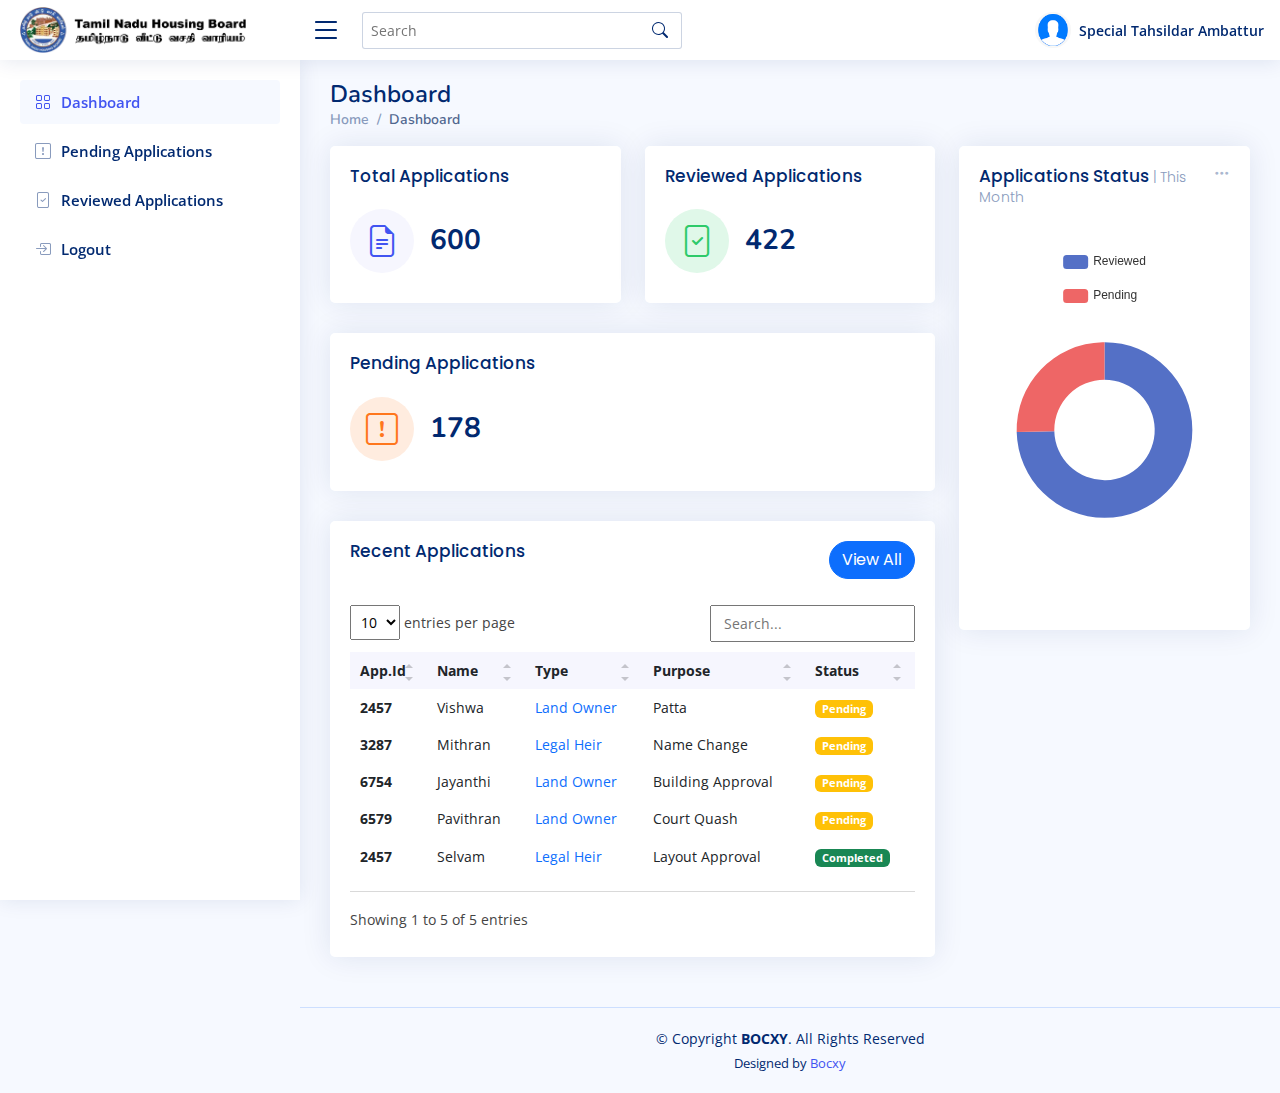
<file: index.html>
<!DOCTYPE html>
<html lang="en">

<head>
  <meta charset="utf-8">
  <meta content="width=device-width, initial-scale=1.0" name="viewport">

  <title>NOC - Employee Dashboard</title>
  <meta content="" name="description">
  <meta content="" name="keywords">

  <!-- Favicons -->
  <link href="assets/img/favicon.png" rel="icon">
  <link href="assets/img/apple-touch-icon.png" rel="apple-touch-icon">

  <!-- Google Fonts -->
  <link href="https://fonts.gstatic.com" rel="preconnect">
  <link href="https://fonts.googleapis.com/css?family=Open+Sans:300,300i,400,400i,600,600i,700,700i|Nunito:300,300i,400,400i,600,600i,700,700i|Poppins:300,300i,400,400i,500,500i,600,600i,700,700i" rel="stylesheet">

  <!-- Vendor CSS Files -->
  <link href="assets/vendor/bootstrap/css/bootstrap.min.css" rel="stylesheet">
  <link href="assets/vendor/bootstrap-icons/bootstrap-icons.css" rel="stylesheet">
  <link href="assets/vendor/boxicons/css/boxicons.min.css" rel="stylesheet">
  <link href="assets/vendor/quill/quill.snow.css" rel="stylesheet">
  <link href="assets/vendor/quill/quill.bubble.css" rel="stylesheet">
  <link href="assets/vendor/remixicon/remixicon.css" rel="stylesheet">
  <link href="assets/vendor/simple-datatables/style.css" rel="stylesheet">

  <!-- Template Main CSS File -->
  <link href="assets/css/style.css" rel="stylesheet">


</head>

<body>

  <!-- ======= Header ======= -->
  <header id="header" class="header fixed-top d-flex align-items-center">

    <div class="d-flex align-items-center justify-content-between">
      <a href="index.html" class="logo d-flex align-items-center">
        <img src="assets/img/tnhb_logo.png" alt="">
        <span class="d-none d-lg-block"></span>
      </a>
      <i class="bi bi-list toggle-sidebar-btn"></i>
    </div><!-- End Logo -->

    <div class="search-bar">
      <form class="search-form d-flex align-items-center" method="POST" action="#">
        <input type="text" name="query" placeholder="Search" title="Enter search keyword">
        <button type="submit" title="Search"><i class="bi bi-search"></i></button>
      </form>
    </div><!-- End Search Bar -->

    <nav class="header-nav ms-auto">
      <ul class="d-flex align-items-center">

        <li class="nav-item d-block d-lg-none">
          <a class="nav-link nav-icon search-bar-toggle " href="#">
            <i class="bi bi-search"></i>
          </a>
        </li><!-- End Search Icon-->



        <li class="nav-item dropdown pe-3">

          <a class="nav-link nav-profile d-flex align-items-center pe-0" href="#" data-bs-toggle="dropdown">
            <img src="assets/img/profile.png" alt="Profile" class="rounded-circle">
            <span class="d-none d-md-block  ps-2">Special  Tahsildar Ambattur</span>
          </a><!-- End Profile Iamge Icon -->
<!-- End Profile Dropdown Items -->
        </li><!-- End Profile Nav -->

      </ul>
    </nav><!-- End Icons Navigation -->

  </header><!-- End Header -->

  <!-- ======= Sidebar ======= -->
  <aside id="sidebar" class="sidebar">

    <ul class="sidebar-nav" id="sidebar-nav">

      <li class="nav-item">
        <a class="nav-link " href="index.html">
          <i class="bi bi-grid"></i>
          <span>Dashboard</span>
        </a>
      </li><!-- End Dashboard Nav -->
      <li class="nav-item">
        <a class="nav-link collapsed" href="pending.html">
          <i class="bi-exclamation-square"></i>
          <span>Pending Applications</span>
        </a>
      </li><!-- End Contact Page Nav -->

      <li class="nav-item">
        <a class="nav-link collapsed" href="reviewedapplication.html">
          <i class="bi-file-check"></i>
          <span>Reviewed Applications</span>
        </a>
      </li><!-- End Register Page Nav -->

      <li class="nav-item">
        <a class="nav-link collapsed" href="login.html">
          <i class="bi bi-box-arrow-in-right"></i>
          <span>Logout</span>
        </a>
      </li><!-- End Login Page Nav -->



    </ul>

  </aside><!-- End Sidebar-->

  <main id="main" class="main">

    <div class="pagetitle">
      <h1>Dashboard</h1>
      <nav>
        <ol class="breadcrumb">
          <li class="breadcrumb-item"><a href="index.html">Home</a></li>
          <li class="breadcrumb-item active">Dashboard</li>
        </ol>
      </nav>
    </div><!-- End Page Title -->

    <section class="section dashboard">
      <div class="row">

        <!-- Left side columns -->
        <div class="col-lg-8">
          <div class="row">

            <!-- Sales Card -->
            <div class="col-xxl-4 col-md-6">
              <div class="card info-card sales-card">



                <div class="card-body">
                  <h5 class="card-title">Total Applications </h5>

                  <div class="d-flex align-items-center">
                    <div class="card-icon rounded-circle d-flex align-items-center justify-content-center">
                      <i class="bi-file-earmark-text"></i>
                    </div>
                    <div class="ps-3">
                      <h6>600</h6>


                    </div>
                  </div>
                </div>

              </div>
            </div><!-- End Sales Card -->

            <!-- Revenue Card -->
            <div class="col-xxl-4 col-md-6">
              <div class="card info-card revenue-card">


                <div class="card-body">
                  <h5 class="card-title">Reviewed Applications</h5>

                  <div class="d-flex align-items-center">
                    <div class="card-icon rounded-circle d-flex align-items-center justify-content-center">
                      <i class="bi-file-check"></i>
                    </div>
                    <div class="ps-3">
                      <h6>422</h6>


                    </div>
                  </div>
                </div>

              </div>
            </div><!-- End Revenue Card -->

            <!-- Customers Card -->
            <div class="col-xxl-4 col-xl-12">

              <div class="card info-card customers-card">



                <div class="card-body">
                  <h5 class="card-title">Pending Applications</h5>

                  <div class="d-flex align-items-center">
                    <div class="card-icon rounded-circle d-flex align-items-center justify-content-center">
                      <i class="bi-exclamation-square"></i>
                    </div>
                    <div class="ps-3">
                      <h6>178</h6>


                    </div>
                  </div>

                </div>
              </div>

            </div><!-- End Customers Card -->

               <!-- Recent Sales -->
               <div class="col-12">
                <div class="card recent-sales overflow-auto">



                  <div class="card-body">
                    <h5 class="card-title">Recent Applications
                    <button id="myButton" type="button" class="btn btn-primary rounded-pill" style="float: right;">View All</button>

<script type="text/javascript">
    document.getElementById("myButton").onclick = function () {
        location.href = "pending.html";
    };
</script>
                    </h5>


<br>

                    <table class="table table-borderless datatable">
                      <thead>
                        <tr>
                          <th scope="col">App.Id</th>
                          <th scope="col">Name</th>
                          <th scope="col">Type</th>
                          <th scope="col">Purpose</th>
                          <th scope="col">Status</th>
                        </tr>
                      </thead>
                      <tbody>
                        <tr>
                          <th scope="row"><a href="#">2457</a></th>
                          <td>Vishwa</td>
                          <td><a href="#" class="text-primary">Land Owner</a></td>
                          <td>Patta</td>
                          <td><span class="badge bg-warning">Pending</span></td>
                        </tr>
                        <tr>
                          <th scope="row"><a href="#">3287</a></th>
                          <td>Mithran</td>
                          <td><a href="#" class="text-primary">Legal Heir</a></td>
                          <td>Name Change</td>
                          <td><span class="badge bg-warning">Pending</span></td>
                        </tr>
                        <tr>
                          <th scope="row"><a href="#">6754</a></th>
                          <td>Jayanthi</td>
                          <td><a href="#" class="text-primary">Land Owner</a></td>
                          <td>Building Approval</td>
                          <td><span class="badge bg-warning">Pending</span></td>
                        </tr>
                        <tr>
                          <th scope="row"><a href="#">6579</a></th>
                          <td>Pavithran</td>
                          <td><a href="#" class="text-primary">Land Owner</a></td>
                          <td>Court Quash</td>
                          <td><span class="badge bg-warning">Pending</span></td>
                        </tr>
                        <tr>
                          <th scope="row"><a href="#">2457</a></th>
                          <td>Selvam</td>
                          <td><a href="#" class="text-primary">Legal Heir</a></td>
                          <td>Layout Approval</td>
                          <td><span class="badge bg-success">Completed</span></td>
                        </tr>

                      </tbody>
                    </table>

                  </div>

                </div>
              </div><!-- End Recent Sales -->
              </div>
              </div>

          <!-- Right side columns -->
          <div class="col-lg-4">
          <!-- Website Traffic -->
          <div class="card">
            <div class="filter">
              <a class="icon" href="#" data-bs-toggle="dropdown"><i class="bi bi-three-dots"></i></a>
              <ul class="dropdown-menu dropdown-menu-end dropdown-menu-arrow">
                <li class="dropdown-header text-start">
                  <h6>Filter</h6>
                </li>

                <li><a class="dropdown-item" href="#">Today</a></li>
                <li><a class="dropdown-item" href="#">This Month</a></li>
                <li><a class="dropdown-item" href="#">This Year</a></li>
              </ul>
            </div>

            <div class="card-body pb-0">
              <h5 class="card-title">Applications Status <span>| This Month</span></h5>

              <div id="trafficChart" style="min-height: 400px;" class="echart"></div>

              <script>
                document.addEventListener("DOMContentLoaded", () => {
                  echarts.init(document.querySelector("#trafficChart")).setOption({
                    tooltip: {
                      trigger: 'item'
                    },
                    legend: {
                      top: '5%',
                      left: 'center'
                    },
                    series: [{
                      name: 'Applications',
                      type: 'pie',
                      radius: ['40%', '70%'],
                      avoidLabelOverlap: false,
                      label: {
                        show: false,
                        position: 'center'
                      },
                      emphasis: {
                        label: {
                          show: true,
                          fontSize: '18',
                          fontWeight: 'bold'
                        }
                      },
                      labelLine: {
                        show: false
                      },
                      data: [{
                          value: 97,
                          name: 'Reviewed'
                        },
                        {
                          value: 0,
                          name: ''
                        },
                        {
                          value: 0,
                          name: '',

                        },
                        {
                          value: 33,
                          name: 'Pending'
                        },
                      ]
                    }]
                  });
                });
              </script>

            </div>
          </div><!-- End Website Traffic -->
          </div>
<!-- End Right side columns -->
    </section>

  </main><!-- End #main -->

  <!-- ======= Footer ======= -->
  <footer id="footer" class="footer">
    <div class="copyright">
      &copy; Copyright <strong><span>BOCXY</span></strong>. All Rights Reserved
    </div>
    <div class="credits">

      Designed by <a href="https://bocxy.com/">Bocxy</a>
    </div>
  </footer><!-- End Footer -->

  <a href="#" class="back-to-top d-flex align-items-center justify-content-center"><i class="bi bi-arrow-up-short"></i></a>

  <!-- Vendor JS Files -->
  <script src="assets/vendor/apexcharts/apexcharts.min.js"></script>
  <script src="assets/vendor/bootstrap/js/bootstrap.bundle.min.js"></script>
  <script src="assets/vendor/chart.js/chart.min.js"></script>
  <script src="assets/vendor/echarts/echarts.min.js"></script>
  <script src="assets/vendor/quill/quill.min.js"></script>
  <script src="assets/vendor/simple-datatables/simple-datatables.js"></script>
  <script src="assets/vendor/tinymce/tinymce.min.js"></script>
  <script src="assets/vendor/php-email-form/validate.js"></script>

  <!-- Template Main JS File -->
  <script src="assets/js/main.js"></script>

</body>

</html>
</file>
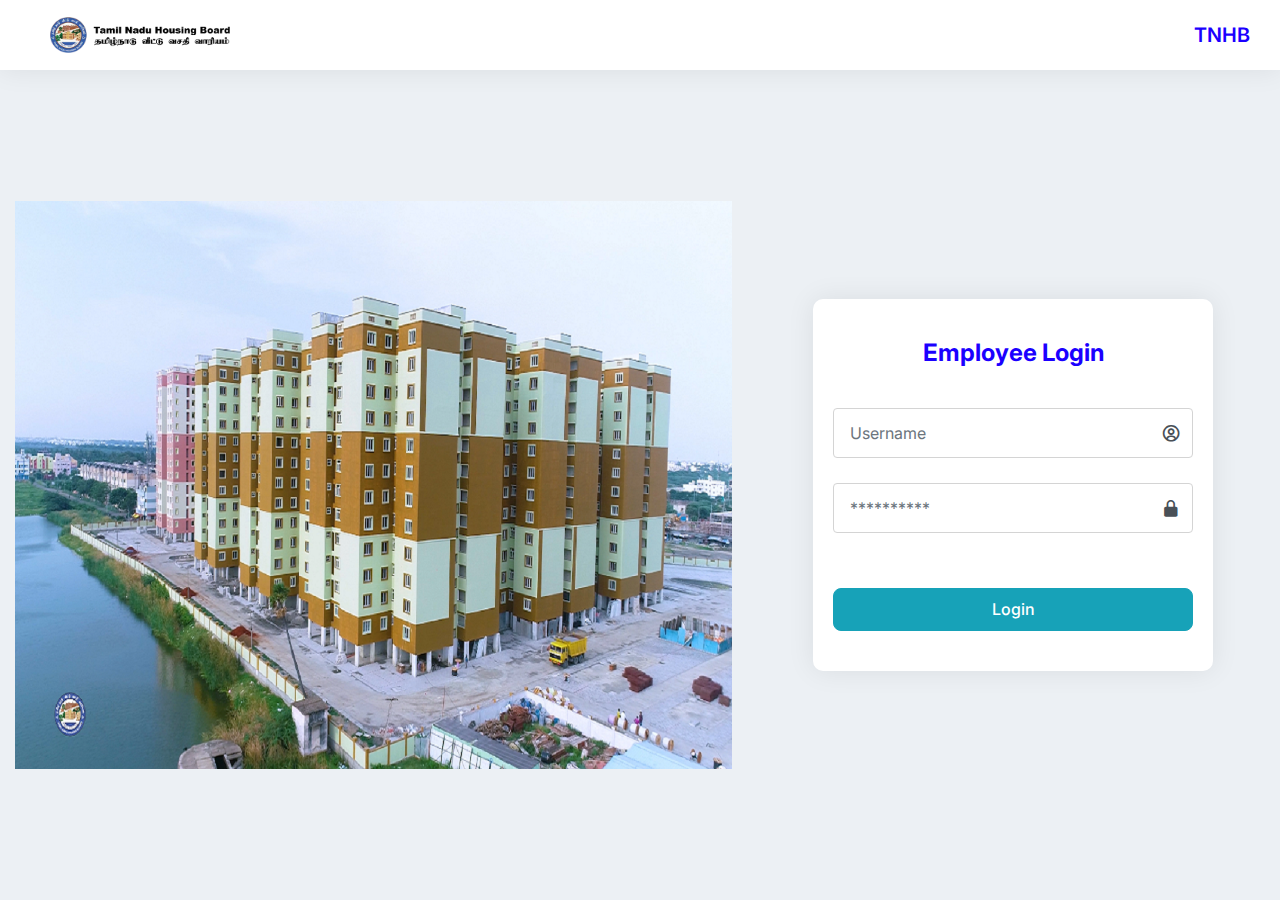
<file: login.html>
<!DOCTYPE html>
<html>
	<head>
		<!-- Basic Page Info -->
		<meta charset="utf-8" />
		<title>NOC Employee - Login</title>

		<!-- Site favicon -->
		<link
			rel="apple-touch-icon"
			sizes="180x180"
			href="assets/img/apple-touch-icon.png"
		/>
		<link
			rel="icon"
			type="image/png"
			sizes="32x32"
			href="assets/img/favicon.png"
		/>


		<!-- Mobile Specific Metas -->
		<meta
			name="viewport"
			content="width=device-width, initial-scale=1, maximum-scale=1"
		/>

		<!-- Google Font -->
		<link
			href="https://fonts.googleapis.com/css2?family=Inter:wght@300;400;500;600;700;800&display=swap"
			rel="stylesheet"
		/>
		<!-- CSS -->
		<link rel="stylesheet" type="text/css" href="./assets/vendor/styles/core.css" />
		<link
			rel="stylesheet"
			type="text/css"
			href="./assets/vendor/styles/icon-font.min.css"
		/>
		<link rel="stylesheet" type="text/css" href="./assets/vendor/styles/style.css" />
        <link href="assets/vendor/boxicons/css/boxicons.min.css" rel="stylesheet">


	</head>
	<body class="login-page">
		<div class="login-header box-shadow">
			<div
				class="container-fluid d-flex justify-content-between align-items-center"
			>
				<div class="brand-logo">
					<a href="login.html">
						<img src="./assets/img/tnhb_logo.png" alt="" />
					</a>
				</div>
				<div class="login-menu">
					<ul>
						<li><a href="">TNHB</a></li>
					</ul>
				</div>
			</div>
		</div>
		<div
			class="login-wrap d-flex align-items-center flex-wrap justify-content-center"
		>
			<div class="container">
				<div class="row align-items-center">
					<div class="col-md-6 col-lg-7">
						<img src="./assets/img/loginpage.png" alt="" />
					</div>
					<div class="col-md-6 col-lg-5">
						<div class="login-box bg-white box-shadow border-radius-10">
							<div class="login-title">
								<h2 class="text-center text-primary">Employee Login</h2>
							</div>
							<form>

								<div class="input-group custom">
									<input
										type="text"
										class="form-control form-control-lg"
										placeholder="Username"
									/>
									<div class="input-group-append custom">
										<span class="input-group-text"
											><i class="bx bx-user-circle"></i
										></span>
									</div>
								</div>
								<div class="input-group custom">
									<input
										type="password"
										class="form-control form-control-lg"
										placeholder="**********"
									/>
									<div class="input-group-append custom">
										<span class="input-group-text"
											><i class="bx bxs-lock-alt"></i
										></span>
									</div>
								</div>
								<div class="row pb-30">

									<!-- <div class="col-6">
										<div class="forgot-password">
											<a href="forgot-password.html">Forgot Password</a>
										</div>
									</div> -->
								</div>
								<div class="row">
									<div class="col-sm-12">
										<div class="input-group mb-0">
											<!--
											use code for form submit
											<input class="btn btn-primary btn-lg btn-block" type="submit" value="Sign In">
										-->
											<a
												class="btn btn-info btn-lg btn-block"
												href="index.html"
												>Login</a
											>
										</div>

									</div>
								</div>
							</form>
						</div>
					</div>
				</div>
			</div>
		</div>


	</body>
</html>
</file>
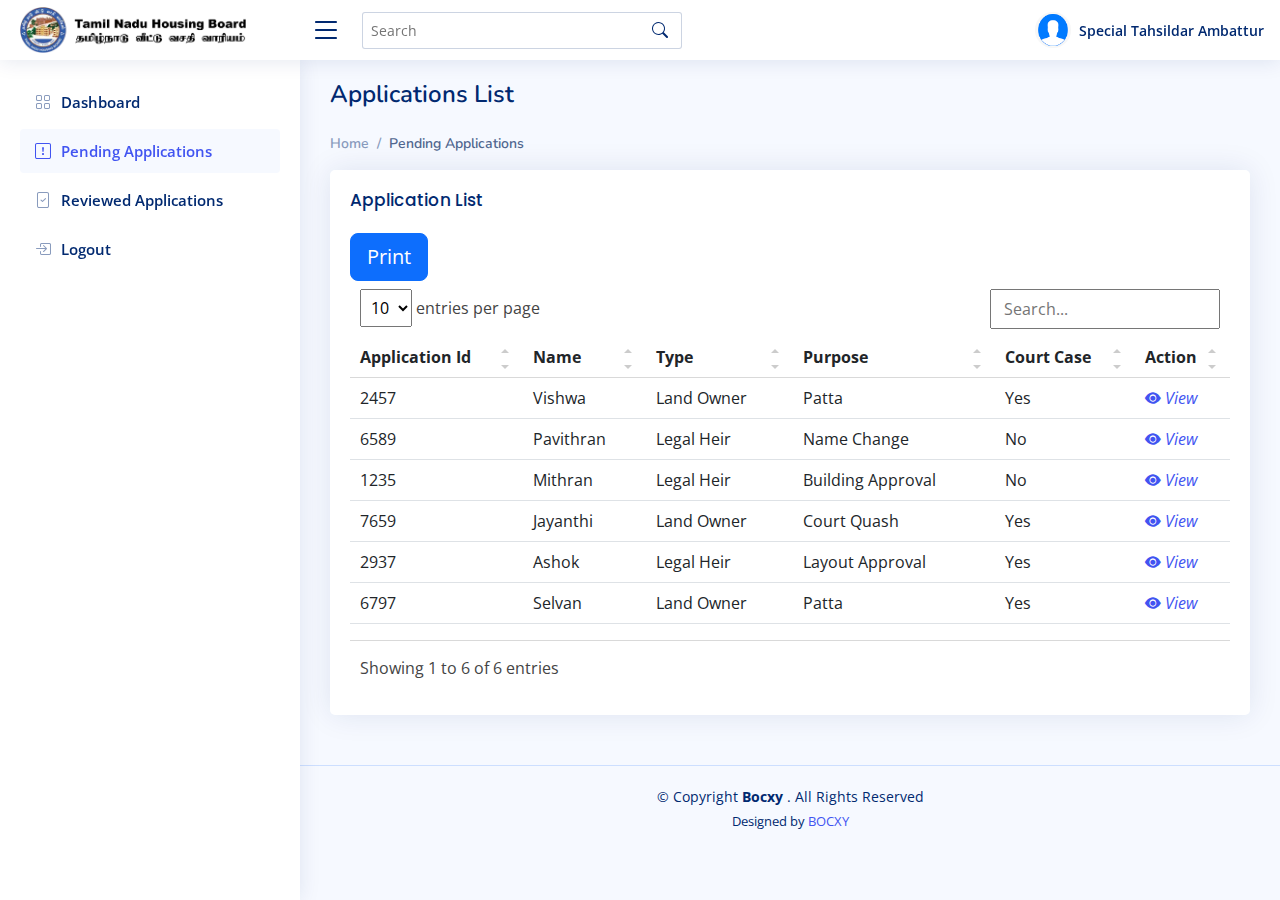
<file: pending.html>
<!DOCTYPE html>
<html lang="en">
  <head>
    <meta charset="utf-8" />
    <meta content="width=device-width, initial-scale=1.0" name="viewport" />

    <title>NOC - Application Data</title>
    <meta content="" name="description" />
    <meta content="" name="keywords" />

    <!-- Favicons -->
    <link href="assets/img/favicon.png" rel="icon" />
    <link href="assets/img/apple-touch-icon.png" rel="apple-touch-icon" />

    <!-- Google Fonts -->
    <link href="https://fonts.gstatic.com" rel="preconnect" />
    <link
      href="https://fonts.googleapis.com/css?family=Open+Sans:300,300i,400,400i,600,600i,700,700i|Nunito:300,300i,400,400i,600,600i,700,700i|Poppins:300,300i,400,400i,500,500i,600,600i,700,700i"
      rel="stylesheet"
    />

    <!-- Vendor CSS Files -->
    <link
      href="assets/vendor/bootstrap/css/bootstrap.min.css"
      rel="stylesheet"
    />
    <link
      href="assets/vendor/bootstrap-icons/bootstrap-icons.css"
      rel="stylesheet"
    />
    <link href="assets/vendor/remixicon/remixicon.css" rel="stylesheet" />
    <link href="assets/vendor/boxicons/css/boxicons.min.css" rel="stylesheet" />
    <link href="assets/vendor/quill/quill.snow.css" rel="stylesheet" />
    <link href="assets/vendor/quill/quill.bubble.css" rel="stylesheet" />
    <link href="assets/vendor/simple-datatables/style.css" rel="stylesheet" />

    <!-- Template Main CSS File -->
    <link href="assets/css/style.css" rel="stylesheet" />
  </head>

  <body>
    <!-- ======= Header ======= -->
    <header id="header" class="header fixed-top d-flex align-items-center">
      <div class="d-flex align-items-center justify-content-between">
        <a href="index.html" class="logo d-flex align-items-center">
          <img src="assets/img/tnhb_logo.png" alt="" />
          <span class="d-none d-lg-block"></span>
        </a>
        <i class="bi bi-list toggle-sidebar-btn"></i>
      </div>
      <!-- End Logo -->

      <div class="search-bar">
        <form
          class="search-form d-flex align-items-center"
          method="POST"
          action="#"
        >
          <input
            type="text"
            name="query"
            placeholder="Search"
            title="Enter search keyword"
          />
          <button type="submit" title="Search">
            <i class="bi bi-search"></i>
          </button>
        </form>
      </div>
      <!-- End Search Bar -->

      <nav class="header-nav ms-auto">
        <ul class="d-flex align-items-center">
          <li class="nav-item d-block d-lg-none">
            <a class="nav-link nav-icon search-bar-toggle" href="#">
              <i class="bi bi-search"></i>
            </a>
          </li>
          <!-- End Search Icon-->

          <li class="nav-item dropdown pe-3">
            <a
              class="nav-link nav-profile d-flex align-items-center pe-0"
              href="#"
              data-bs-toggle="dropdown"
            >
              <img
                src="assets/img/profile.png"
                alt="Profile"
                class="rounded-circle"
              />
              <span class="d-none d-md-block ps-2"
                >Special  Tahsildar Ambattur</span
              > </a
            ><!-- End Profile Iamge Icon -->
            <!-- End Profile Dropdown Items -->
          </li>
          <!-- End Profile Nav -->
        </ul>
      </nav>
      <!-- End Icons Navigation -->
    </header>
    <!-- End Header -->

    <!-- ======= Sidebar ======= -->
    <aside id="sidebar" class="sidebar">
      <ul class="sidebar-nav" id="sidebar-nav">
        <li class="nav-item">
          <a class="nav-link collapsed" href="index.html">
            <i class="bi bi-grid"></i>
            <span>Dashboard</span>
          </a>
        </li>
        <!-- End Dashboard Nav -->
        <li class="nav-item">
          <a class="nav-link" href="pending.html">
            <i class="bi-exclamation-square"></i>
            <span>Pending Applications</span>
          </a>
        </li>
        <!-- End Contact Page Nav -->

        <li class="nav-item">
          <a class="nav-link collapsed" href="reviewedapplication.html">
            <i class="bi-file-check"></i>
            <span>Reviewed Applications</span>
          </a>
        </li>
        <!-- End Register Page Nav -->

        <li class="nav-item">
          <a class="nav-link collapsed" href="login.html">
            <i class="bi bi-box-arrow-in-right"></i>
            <span>Logout</span>
          </a>
        </li>
        <!-- End Login Page Nav -->
      </ul>
    </aside>
    <!-- End Sidebar-->

    <main id="main" class="main">
      <div class="pagetitle">
        <h1>Applications List</h1>
        <br />
        <nav>
          <ol class="breadcrumb">
            <li class="breadcrumb-item"><a href="index.html">Home</a></li>

            <li class="breadcrumb-item active">Pending Applications</li>
          </ol>
        </nav>
      </div>
      <!-- End Page Title -->

      <section class="section">
        <div class="row">
          <div class="col-lg-12">
            <div class="card">
              <div class="card-body">
                <h5 class="card-title">Application List</h5>

                <a
                  class="btn btn-primary btn-lg btn-block"
                  onclick="window.print()"
                  >Print</a
                >

                <!-- Table with stripped rows -->
                <table class="table datatable">
                  <thead>
                    <tr>
                      <th scope="col">Application Id</th>
                      <th scope="col">Name</th>
                      <th scope="col">Type</th>
                      <th scope="col">Purpose</th>
                      <th scope="col">Court Case</th>
                      <th scope="col">Action</th>
                    </tr>
                  </thead>

                  <tbody>
                    <tr>
                      <td>2457</td>
                      <td>Vishwa</td>
                      <td>Land Owner</td>
                      <td>Patta</td>
                      <td>Yes</td>

                      <td>
                        <a
                          class="confirmation"
                          href="viewsingleapplicationpending.html"
                        >
                          <i class="bi bi-eye-fill"> View</i></a
                        >
                      </td>
                    </tr>

                    <tr>
                      <td>6589</td>
                      <td>Pavithran</td>
                      <td>Legal Heir</td>
                      <td>Name Change</td>
                      <td>No</td>

                      <td>
                        <a
                          class="confirmation"
                          href="viewsingleapplicationpending.html"
                        >
                          <i class="bi bi-eye-fill"> View</i></a
                        >
                      </td>
                    </tr>

                    <tr>
                      <td>1235</td>
                      <td>Mithran</td>
                      <td>Legal Heir</td>
                      <td>Building Approval</td>
                      <td>No</td>

                      <td>
                        <a
                          class="confirmation"
                          href="viewsingleapplicationpending.html"
                        >
                          <i class="bi bi-eye-fill"> View</i></a
                        >
                      </td>
                    </tr>

                    <tr>
                      <td>7659</td>
                      <td>Jayanthi</td>
                      <td>Land Owner</td>
                      <td>Court Quash</td>
                      <td>Yes</td>

                      <td>
                        <a
                          class="confirmation"
                          href="viewsingleapplicationpending.html"
                        >
                          <i class="bi bi-eye-fill"> View</i></a
                        >
                      </td>
                    </tr>

                    <tr>
                      <td>2937</td>
                      <td>Ashok</td>
                      <td>Legal Heir</td>
                      <td>Layout Approval</td>
                      <td>Yes</td>

                      <td>
                        <a
                          class="confirmation"
                          href="viewsingleapplicationpending.html"
                        >
                          <i class="bi bi-eye-fill"> View</i></a
                        >
                      </td>
                    </tr>

                    <tr>
                      <td>6797</td>
                      <td>Selvan</td>
                      <td>Land Owner</td>
                      <td>Patta</td>
                      <td>Yes</td>

                      <td>
                        <a
                          class="confirmation"
                          href="viewsingleapplicationpending.html"
                        >
                          <i class="bi bi-eye-fill"> View</i></a
                        >
                      </td>
                    </tr>
                  </tbody>
                </table>
                <!-- End Table with stripped rows -->
              </div>
            </div>
          </div>
        </div>
      </section>
    </main>
    <!-- End #main -->

    <!-- ======= Footer ======= -->
    <footer id="footer" class="footer">
      <div class="copyright">
        &copy; Copyright <strong><span>Bocxy </span></strong>. All Rights
        Reserved
      </div>
      <div class="credits">
        Designed by <a href="https://bocxy.com/">BOCXY</a>
      </div>
    </footer>
    <!-- End Footer -->

    <a
      href="#"
      class="back-to-top d-flex align-items-center justify-content-center"
      ><i class="bi bi-arrow-up-short"></i
    ></a>

    <!-- Vendor JS Files -->
    <script src="assets/vendor/bootstrap/js/bootstrap.bundle.js"></script>
    <script src="assets/vendor/php-email-form/validate.js"></script>
    <script src="assets/vendor/quill/quill.min.js"></script>
    <script src="assets/vendor/tinymce/tinymce.min.js"></script>
    <script src="assets/vendor/simple-datatables/simple-datatables.js"></script>
    <script src="assets/vendor/chart.js/chart.min.js"></script>
    <script src="assets/vendor/apexcharts/apexcharts.min.js"></script>
    <script src="assets/vendor/echarts/echarts.min.js"></script>

    <!-- Template Main JS File -->
    <script src="assets/js/main.js"></script>
  </body>
</html>
</file>
<file: assets/vendor/quill/quill.snow.css>
/*!
 * Quill Editor v1.3.7
 * https://quilljs.com/
 * Copyright (c) 2014, Jason Chen
 * Copyright (c) 2013, salesforce.com
 */
.ql-container {
  box-sizing: border-box;
  font-family: Helvetica, Arial, sans-serif;
  font-size: 13px;
  height: 100%;
  margin: 0px;
  position: relative;
}
.ql-container.ql-disabled .ql-tooltip {
  visibility: hidden;
}
.ql-container.ql-disabled .ql-editor ul[data-checked] > li::before {
  pointer-events: none;
}
.ql-clipboard {
  left: -100000px;
  height: 1px;
  overflow-y: hidden;
  position: absolute;
  top: 50%;
}
.ql-clipboard p {
  margin: 0;
  padding: 0;
}
.ql-editor {
  box-sizing: border-box;
  line-height: 1.42;
  height: 100%;
  outline: none;
  overflow-y: auto;
  padding: 12px 15px;
  tab-size: 4;
  -moz-tab-size: 4;
  text-align: left;
  white-space: pre-wrap;
  word-wrap: break-word;
}
.ql-editor > * {
  cursor: text;
}
.ql-editor p,
.ql-editor ol,
.ql-editor ul,
.ql-editor pre,
.ql-editor blockquote,
.ql-editor h1,
.ql-editor h2,
.ql-editor h3,
.ql-editor h4,
.ql-editor h5,
.ql-editor h6 {
  margin: 0;
  padding: 0;
  counter-reset: list-1 list-2 list-3 list-4 list-5 list-6 list-7 list-8 list-9;
}
.ql-editor ol,
.ql-editor ul {
  padding-left: 1.5em;
}
.ql-editor ol > li,
.ql-editor ul > li {
  list-style-type: none;
}
.ql-editor ul > li::before {
  content: '\2022';
}
.ql-editor ul[data-checked=true],
.ql-editor ul[data-checked=false] {
  pointer-events: none;
}
.ql-editor ul[data-checked=true] > li *,
.ql-editor ul[data-checked=false] > li * {
  pointer-events: all;
}
.ql-editor ul[data-checked=true] > li::before,
.ql-editor ul[data-checked=false] > li::before {
  color: #777;
  cursor: pointer;
  pointer-events: all;
}
.ql-editor ul[data-checked=true] > li::before {
  content: '\2611';
}
.ql-editor ul[data-checked=false] > li::before {
  content: '\2610';
}
.ql-editor li::before {
  display: inline-block;
  white-space: nowrap;
  width: 1.2em;
}
.ql-editor li:not(.ql-direction-rtl)::before {
  margin-left: -1.5em;
  margin-right: 0.3em;
  text-align: right;
}
.ql-editor li.ql-direction-rtl::before {
  margin-left: 0.3em;
  margin-right: -1.5em;
}
.ql-editor ol li:not(.ql-direction-rtl),
.ql-editor ul li:not(.ql-direction-rtl) {
  padding-left: 1.5em;
}
.ql-editor ol li.ql-direction-rtl,
.ql-editor ul li.ql-direction-rtl {
  padding-right: 1.5em;
}
.ql-editor ol li {
  counter-reset: list-1 list-2 list-3 list-4 list-5 list-6 list-7 list-8 list-9;
  counter-increment: list-0;
}
.ql-editor ol li:before {
  content: counter(list-0, decimal) '. ';
}
.ql-editor ol li.ql-indent-1 {
  counter-increment: list-1;
}
.ql-editor ol li.ql-indent-1:before {
  content: counter(list-1, lower-alpha) '. ';
}
.ql-editor ol li.ql-indent-1 {
  counter-reset: list-2 list-3 list-4 list-5 list-6 list-7 list-8 list-9;
}
.ql-editor ol li.ql-indent-2 {
  counter-increment: list-2;
}
.ql-editor ol li.ql-indent-2:before {
  content: counter(list-2, lower-roman) '. ';
}
.ql-editor ol li.ql-indent-2 {
  counter-reset: list-3 list-4 list-5 list-6 list-7 list-8 list-9;
}
.ql-editor ol li.ql-indent-3 {
  counter-increment: list-3;
}
.ql-editor ol li.ql-indent-3:before {
  content: counter(list-3, decimal) '. ';
}
.ql-editor ol li.ql-indent-3 {
  counter-reset: list-4 list-5 list-6 list-7 list-8 list-9;
}
.ql-editor ol li.ql-indent-4 {
  counter-increment: list-4;
}
.ql-editor ol li.ql-indent-4:before {
  content: counter(list-4, lower-alpha) '. ';
}
.ql-editor ol li.ql-indent-4 {
  counter-reset: list-5 list-6 list-7 list-8 list-9;
}
.ql-editor ol li.ql-indent-5 {
  counter-increment: list-5;
}
.ql-editor ol li.ql-indent-5:before {
  content: counter(list-5, lower-roman) '. ';
}
.ql-editor ol li.ql-indent-5 {
  counter-reset: list-6 list-7 list-8 list-9;
}
.ql-editor ol li.ql-indent-6 {
  counter-increment: list-6;
}
.ql-editor ol li.ql-indent-6:before {
  content: counter(list-6, decimal) '. ';
}
.ql-editor ol li.ql-indent-6 {
  counter-reset: list-7 list-8 list-9;
}
.ql-editor ol li.ql-indent-7 {
  counter-increment: list-7;
}
.ql-editor ol li.ql-indent-7:before {
  content: counter(list-7, lower-alpha) '. ';
}
.ql-editor ol li.ql-indent-7 {
  counter-reset: list-8 list-9;
}
.ql-editor ol li.ql-indent-8 {
  counter-increment: list-8;
}
.ql-editor ol li.ql-indent-8:before {
  content: counter(list-8, lower-roman) '. ';
}
.ql-editor ol li.ql-indent-8 {
  counter-reset: list-9;
}
.ql-editor ol li.ql-indent-9 {
  counter-increment: list-9;
}
.ql-editor ol li.ql-indent-9:before {
  content: counter(list-9, decimal) '. ';
}
.ql-editor .ql-indent-1:not(.ql-direction-rtl) {
  padding-left: 3em;
}
.ql-editor li.ql-indent-1:not(.ql-direction-rtl) {
  padding-left: 4.5em;
}
.ql-editor .ql-indent-1.ql-direction-rtl.ql-align-right {
  padding-right: 3em;
}
.ql-editor li.ql-indent-1.ql-direction-rtl.ql-align-right {
  padding-right: 4.5em;
}
.ql-editor .ql-indent-2:not(.ql-direction-rtl) {
  padding-left: 6em;
}
.ql-editor li.ql-indent-2:not(.ql-direction-rtl) {
  padding-left: 7.5em;
}
.ql-editor .ql-indent-2.ql-direction-rtl.ql-align-right {
  padding-right: 6em;
}
.ql-editor li.ql-indent-2.ql-direction-rtl.ql-align-right {
  padding-right: 7.5em;
}
.ql-editor .ql-indent-3:not(.ql-direction-rtl) {
  padding-left: 9em;
}
.ql-editor li.ql-indent-3:not(.ql-direction-rtl) {
  padding-left: 10.5em;
}
.ql-editor .ql-indent-3.ql-direction-rtl.ql-align-right {
  padding-right: 9em;
}
.ql-editor li.ql-indent-3.ql-direction-rtl.ql-align-right {
  padding-right: 10.5em;
}
.ql-editor .ql-indent-4:not(.ql-direction-rtl) {
  padding-left: 12em;
}
.ql-editor li.ql-indent-4:not(.ql-direction-rtl) {
  padding-left: 13.5em;
}
.ql-editor .ql-indent-4.ql-direction-rtl.ql-align-right {
  padding-right: 12em;
}
.ql-editor li.ql-indent-4.ql-direction-rtl.ql-align-right {
  padding-right: 13.5em;
}
.ql-editor .ql-indent-5:not(.ql-direction-rtl) {
  padding-left: 15em;
}
.ql-editor li.ql-indent-5:not(.ql-direction-rtl) {
  padding-left: 16.5em;
}
.ql-editor .ql-indent-5.ql-direction-rtl.ql-align-right {
  padding-right: 15em;
}
.ql-editor li.ql-indent-5.ql-direction-rtl.ql-align-right {
  padding-right: 16.5em;
}
.ql-editor .ql-indent-6:not(.ql-direction-rtl) {
  padding-left: 18em;
}
.ql-editor li.ql-indent-6:not(.ql-direction-rtl) {
  padding-left: 19.5em;
}
.ql-editor .ql-indent-6.ql-direction-rtl.ql-align-right {
  padding-right: 18em;
}
.ql-editor li.ql-indent-6.ql-direction-rtl.ql-align-right {
  padding-right: 19.5em;
}
.ql-editor .ql-indent-7:not(.ql-direction-rtl) {
  padding-left: 21em;
}
.ql-editor li.ql-indent-7:not(.ql-direction-rtl) {
  padding-left: 22.5em;
}
.ql-editor .ql-indent-7.ql-direction-rtl.ql-align-right {
  padding-right: 21em;
}
.ql-editor li.ql-indent-7.ql-direction-rtl.ql-align-right {
  padding-right: 22.5em;
}
.ql-editor .ql-indent-8:not(.ql-direction-rtl) {
  padding-left: 24em;
}
.ql-editor li.ql-indent-8:not(.ql-direction-rtl) {
  padding-left: 25.5em;
}
.ql-editor .ql-indent-8.ql-direction-rtl.ql-align-right {
  padding-right: 24em;
}
.ql-editor li.ql-indent-8.ql-direction-rtl.ql-align-right {
  padding-right: 25.5em;
}
.ql-editor .ql-indent-9:not(.ql-direction-rtl) {
  padding-left: 27em;
}
.ql-editor li.ql-indent-9:not(.ql-direction-rtl) {
  padding-left: 28.5em;
}
.ql-editor .ql-indent-9.ql-direction-rtl.ql-align-right {
  padding-right: 27em;
}
.ql-editor li.ql-indent-9.ql-direction-rtl.ql-align-right {
  padding-right: 28.5em;
}
.ql-editor .ql-video {
  display: block;
  max-width: 100%;
}
.ql-editor .ql-video.ql-align-center {
  margin: 0 auto;
}
.ql-editor .ql-video.ql-align-right {
  margin: 0 0 0 auto;
}
.ql-editor .ql-bg-black {
  background-color: #000;
}
.ql-editor .ql-bg-red {
  background-color: #e60000;
}
.ql-editor .ql-bg-orange {
  background-color: #f90;
}
.ql-editor .ql-bg-yellow {
  background-color: #ff0;
}
.ql-editor .ql-bg-green {
  background-color: #008a00;
}
.ql-editor .ql-bg-blue {
  background-color: #06c;
}
.ql-editor .ql-bg-purple {
  background-color: #93f;
}
.ql-editor .ql-color-white {
  color: #fff;
}
.ql-editor .ql-color-red {
  color: #e60000;
}
.ql-editor .ql-color-orange {
  color: #f90;
}
.ql-editor .ql-color-yellow {
  color: #ff0;
}
.ql-editor .ql-color-green {
  color: #008a00;
}
.ql-editor .ql-color-blue {
  color: #06c;
}
.ql-editor .ql-color-purple {
  color: #93f;
}
.ql-editor .ql-font-serif {
  font-family: Georgia, Times New Roman, serif;
}
.ql-editor .ql-font-monospace {
  font-family: Monaco, Courier New, monospace;
}
.ql-editor .ql-size-small {
  font-size: 0.75em;
}
.ql-editor .ql-size-large {
  font-size: 1.5em;
}
.ql-editor .ql-size-huge {
  font-size: 2.5em;
}
.ql-editor .ql-direction-rtl {
  direction: rtl;
  text-align: inherit;
}
.ql-editor .ql-align-center {
  text-align: center;
}
.ql-editor .ql-align-justify {
  text-align: justify;
}
.ql-editor .ql-align-right {
  text-align: right;
}
.ql-editor.ql-blank::before {
  color: rgba(0,0,0,0.6);
  content: attr(data-placeholder);
  font-style: italic;
  left: 15px;
  pointer-events: none;
  position: absolute;
  right: 15px;
}
.ql-snow.ql-toolbar:after,
.ql-snow .ql-toolbar:after {
  clear: both;
  content: '';
  display: table;
}
.ql-snow.ql-toolbar button,
.ql-snow .ql-toolbar button {
  background: none;
  border: none;
  cursor: pointer;
  display: inline-block;
  float: left;
  height: 24px;
  padding: 3px 5px;
  width: 28px;
}
.ql-snow.ql-toolbar button svg,
.ql-snow .ql-toolbar button svg {
  float: left;
  height: 100%;
}
.ql-snow.ql-toolbar button:active:hover,
.ql-snow .ql-toolbar button:active:hover {
  outline: none;
}
.ql-snow.ql-toolbar input.ql-image[type=file],
.ql-snow .ql-toolbar input.ql-image[type=file] {
  display: none;
}
.ql-snow.ql-toolbar button:hover,
.ql-snow .ql-toolbar button:hover,
.ql-snow.ql-toolbar button:focus,
.ql-snow .ql-toolbar button:focus,
.ql-snow.ql-toolbar button.ql-active,
.ql-snow .ql-toolbar button.ql-active,
.ql-snow.ql-toolbar .ql-picker-label:hover,
.ql-snow .ql-toolbar .ql-picker-label:hover,
.ql-snow.ql-toolbar .ql-picker-label.ql-active,
.ql-snow .ql-toolbar .ql-picker-label.ql-active,
.ql-snow.ql-toolbar .ql-picker-item:hover,
.ql-snow .ql-toolbar .ql-picker-item:hover,
.ql-snow.ql-toolbar .ql-picker-item.ql-selected,
.ql-snow .ql-toolbar .ql-picker-item.ql-selected {
  color: #06c;
}
.ql-snow.ql-toolbar button:hover .ql-fill,
.ql-snow .ql-toolbar button:hover .ql-fill,
.ql-snow.ql-toolbar button:focus .ql-fill,
.ql-snow .ql-toolbar button:focus .ql-fill,
.ql-snow.ql-toolbar button.ql-active .ql-fill,
.ql-snow .ql-toolbar button.ql-active .ql-fill,
.ql-snow.ql-toolbar .ql-picker-label:hover .ql-fill,
.ql-snow .ql-toolbar .ql-picker-label:hover .ql-fill,
.ql-snow.ql-toolbar .ql-picker-label.ql-active .ql-fill,
.ql-snow .ql-toolbar .ql-picker-label.ql-active .ql-fill,
.ql-snow.ql-toolbar .ql-picker-item:hover .ql-fill,
.ql-snow .ql-toolbar .ql-picker-item:hover .ql-fill,
.ql-snow.ql-toolbar .ql-picker-item.ql-selected .ql-fill,
.ql-snow .ql-toolbar .ql-picker-item.ql-selected .ql-fill,
.ql-snow.ql-toolbar button:hover .ql-stroke.ql-fill,
.ql-snow .ql-toolbar button:hover .ql-stroke.ql-fill,
.ql-snow.ql-toolbar button:focus .ql-stroke.ql-fill,
.ql-snow .ql-toolbar button:focus .ql-stroke.ql-fill,
.ql-snow.ql-toolbar button.ql-active .ql-stroke.ql-fill,
.ql-snow .ql-toolbar button.ql-active .ql-stroke.ql-fill,
.ql-snow.ql-toolbar .ql-picker-label:hover .ql-stroke.ql-fill,
.ql-snow .ql-toolbar .ql-picker-label:hover .ql-stroke.ql-fill,
.ql-snow.ql-toolbar .ql-picker-label.ql-active .ql-stroke.ql-fill,
.ql-snow .ql-toolbar .ql-picker-label.ql-active .ql-stroke.ql-fill,
.ql-snow.ql-toolbar .ql-picker-item:hover .ql-stroke.ql-fill,
.ql-snow .ql-toolbar .ql-picker-item:hover .ql-stroke.ql-fill,
.ql-snow.ql-toolbar .ql-picker-item.ql-selected .ql-stroke.ql-fill,
.ql-snow .ql-toolbar .ql-picker-item.ql-selected .ql-stroke.ql-fill {
  fill: #06c;
}
.ql-snow.ql-toolbar button:hover .ql-stroke,
.ql-snow .ql-toolbar button:hover .ql-stroke,
.ql-snow.ql-toolbar button:focus .ql-stroke,
.ql-snow .ql-toolbar button:focus .ql-stroke,
.ql-snow.ql-toolbar button.ql-active .ql-stroke,
.ql-snow .ql-toolbar button.ql-active .ql-stroke,
.ql-snow.ql-toolbar .ql-picker-label:hover .ql-stroke,
.ql-snow .ql-toolbar .ql-picker-label:hover .ql-stroke,
.ql-snow.ql-toolbar .ql-picker-label.ql-active .ql-stroke,
.ql-snow .ql-toolbar .ql-picker-label.ql-active .ql-stroke,
.ql-snow.ql-toolbar .ql-picker-item:hover .ql-stroke,
.ql-snow .ql-toolbar .ql-picker-item:hover .ql-stroke,
.ql-snow.ql-toolbar .ql-picker-item.ql-selected .ql-stroke,
.ql-snow .ql-toolbar .ql-picker-item.ql-selected .ql-stroke,
.ql-snow.ql-toolbar button:hover .ql-stroke-miter,
.ql-snow .ql-toolbar button:hover .ql-stroke-miter,
.ql-snow.ql-toolbar button:focus .ql-stroke-miter,
.ql-snow .ql-toolbar button:focus .ql-stroke-miter,
.ql-snow.ql-toolbar button.ql-active .ql-stroke-miter,
.ql-snow .ql-toolbar button.ql-active .ql-stroke-miter,
.ql-snow.ql-toolbar .ql-picker-label:hover .ql-stroke-miter,
.ql-snow .ql-toolbar .ql-picker-label:hover .ql-stroke-miter,
.ql-snow.ql-toolbar .ql-picker-label.ql-active .ql-stroke-miter,
.ql-snow .ql-toolbar .ql-picker-label.ql-active .ql-stroke-miter,
.ql-snow.ql-toolbar .ql-picker-item:hover .ql-stroke-miter,
.ql-snow .ql-toolbar .ql-picker-item:hover .ql-stroke-miter,
.ql-snow.ql-toolbar .ql-picker-item.ql-selected .ql-stroke-miter,
.ql-snow .ql-toolbar .ql-picker-item.ql-selected .ql-stroke-miter {
  stroke: #06c;
}
@media (pointer: coarse) {
  .ql-snow.ql-toolbar button:hover:not(.ql-active),
  .ql-snow .ql-toolbar button:hover:not(.ql-active) {
    color: #444;
  }
  .ql-snow.ql-toolbar button:hover:not(.ql-active) .ql-fill,
  .ql-snow .ql-toolbar button:hover:not(.ql-active) .ql-fill,
  .ql-snow.ql-toolbar button:hover:not(.ql-active) .ql-stroke.ql-fill,
  .ql-snow .ql-toolbar button:hover:not(.ql-active) .ql-stroke.ql-fill {
    fill: #444;
  }
  .ql-snow.ql-toolbar button:hover:not(.ql-active) .ql-stroke,
  .ql-snow .ql-toolbar button:hover:not(.ql-active) .ql-stroke,
  .ql-snow.ql-toolbar button:hover:not(.ql-active) .ql-stroke-miter,
  .ql-snow .ql-toolbar button:hover:not(.ql-active) .ql-stroke-miter {
    stroke: #444;
  }
}
.ql-snow {
  box-sizing: border-box;
}
.ql-snow * {
  box-sizing: border-box;
}
.ql-snow .ql-hidden {
  display: none;
}
.ql-snow .ql-out-bottom,
.ql-snow .ql-out-top {
  visibility: hidden;
}
.ql-snow .ql-tooltip {
  position: absolute;
  transform: translateY(10px);
}
.ql-snow .ql-tooltip a {
  cursor: pointer;
  text-decoration: none;
}
.ql-snow .ql-tooltip.ql-flip {
  transform: translateY(-10px);
}
.ql-snow .ql-formats {
  display: inline-block;
  vertical-align: middle;
}
.ql-snow .ql-formats:after {
  clear: both;
  content: '';
  display: table;
}
.ql-snow .ql-stroke {
  fill: none;
  stroke: #444;
  stroke-linecap: round;
  stroke-linejoin: round;
  stroke-width: 2;
}
.ql-snow .ql-stroke-miter {
  fill: none;
  stroke: #444;
  stroke-miterlimit: 10;
  stroke-width: 2;
}
.ql-snow .ql-fill,
.ql-snow .ql-stroke.ql-fill {
  fill: #444;
}
.ql-snow .ql-empty {
  fill: none;
}
.ql-snow .ql-even {
  fill-rule: evenodd;
}
.ql-snow .ql-thin,
.ql-snow .ql-stroke.ql-thin {
  stroke-width: 1;
}
.ql-snow .ql-transparent {
  opacity: 0.4;
}
.ql-snow .ql-direction svg:last-child {
  display: none;
}
.ql-snow .ql-direction.ql-active svg:last-child {
  display: inline;
}
.ql-snow .ql-direction.ql-active svg:first-child {
  display: none;
}
.ql-snow .ql-editor h1 {
  font-size: 2em;
}
.ql-snow .ql-editor h2 {
  font-size: 1.5em;
}
.ql-snow .ql-editor h3 {
  font-size: 1.17em;
}
.ql-snow .ql-editor h4 {
  font-size: 1em;
}
.ql-snow .ql-editor h5 {
  font-size: 0.83em;
}
.ql-snow .ql-editor h6 {
  font-size: 0.67em;
}
.ql-snow .ql-editor a {
  text-decoration: underline;
}
.ql-snow .ql-editor blockquote {
  border-left: 4px solid #ccc;
  margin-bottom: 5px;
  margin-top: 5px;
  padding-left: 16px;
}
.ql-snow .ql-editor code,
.ql-snow .ql-editor pre {
  background-color: #f0f0f0;
  border-radius: 3px;
}
.ql-snow .ql-editor pre {
  white-space: pre-wrap;
  margin-bottom: 5px;
  margin-top: 5px;
  padding: 5px 10px;
}
.ql-snow .ql-editor code {
  font-size: 85%;
  padding: 2px 4px;
}
.ql-snow .ql-editor pre.ql-syntax {
  background-color: #23241f;
  color: #f8f8f2;
  overflow: visible;
}
.ql-snow .ql-editor img {
  max-width: 100%;
}
.ql-snow .ql-picker {
  color: #444;
  display: inline-block;
  float: left;
  font-size: 14px;
  font-weight: 500;
  height: 24px;
  position: relative;
  vertical-align: middle;
}
.ql-snow .ql-picker-label {
  cursor: pointer;
  display: inline-block;
  height: 100%;
  padding-left: 8px;
  padding-right: 2px;
  position: relative;
  width: 100%;
}
.ql-snow .ql-picker-label::before {
  display: inline-block;
  line-height: 22px;
}
.ql-snow .ql-picker-options {
  background-color: #fff;
  display: none;
  min-width: 100%;
  padding: 4px 8px;
  position: absolute;
  white-space: nowrap;
}
.ql-snow .ql-picker-options .ql-picker-item {
  cursor: pointer;
  display: block;
  padding-bottom: 5px;
  padding-top: 5px;
}
.ql-snow .ql-picker.ql-expanded .ql-picker-label {
  color: #ccc;
  z-index: 2;
}
.ql-snow .ql-picker.ql-expanded .ql-picker-label .ql-fill {
  fill: #ccc;
}
.ql-snow .ql-picker.ql-expanded .ql-picker-label .ql-stroke {
  stroke: #ccc;
}
.ql-snow .ql-picker.ql-expanded .ql-picker-options {
  display: block;
  margin-top: -1px;
  top: 100%;
  z-index: 1;
}
.ql-snow .ql-color-picker,
.ql-snow .ql-icon-picker {
  width: 28px;
}
.ql-snow .ql-color-picker .ql-picker-label,
.ql-snow .ql-icon-picker .ql-picker-label {
  padding: 2px 4px;
}
.ql-snow .ql-color-picker .ql-picker-label svg,
.ql-snow .ql-icon-picker .ql-picker-label svg {
  right: 4px;
}
.ql-snow .ql-icon-picker .ql-picker-options {
  padding: 4px 0px;
}
.ql-snow .ql-icon-picker .ql-picker-item {
  height: 24px;
  width: 24px;
  padding: 2px 4px;
}
.ql-snow .ql-color-picker .ql-picker-options {
  padding: 3px 5px;
  width: 152px;
}
.ql-snow .ql-color-picker .ql-picker-item {
  border: 1px solid transparent;
  float: left;
  height: 16px;
  margin: 2px;
  padding: 0px;
  width: 16px;
}
.ql-snow .ql-picker:not(.ql-color-picker):not(.ql-icon-picker) svg {
  position: absolute;
  margin-top: -9px;
  right: 0;
  top: 50%;
  width: 18px;
}
.ql-snow .ql-picker.ql-header .ql-picker-label[data-label]:not([data-label=''])::before,
.ql-snow .ql-picker.ql-font .ql-picker-label[data-label]:not([data-label=''])::before,
.ql-snow .ql-picker.ql-size .ql-picker-label[data-label]:not([data-label=''])::before,
.ql-snow .ql-picker.ql-header .ql-picker-item[data-label]:not([data-label=''])::before,
.ql-snow .ql-picker.ql-font .ql-picker-item[data-label]:not([data-label=''])::before,
.ql-snow .ql-picker.ql-size .ql-picker-item[data-label]:not([data-label=''])::before {
  content: attr(data-label);
}
.ql-snow .ql-picker.ql-header {
  width: 98px;
}
.ql-snow .ql-picker.ql-header .ql-picker-label::before,
.ql-snow .ql-picker.ql-header .ql-picker-item::before {
  content: 'Normal';
}
.ql-snow .ql-picker.ql-header .ql-picker-label[data-value="1"]::before,
.ql-snow .ql-picker.ql-header .ql-picker-item[data-value="1"]::before {
  content: 'Heading 1';
}
.ql-snow .ql-picker.ql-header .ql-picker-label[data-value="2"]::before,
.ql-snow .ql-picker.ql-header .ql-picker-item[data-value="2"]::before {
  content: 'Heading 2';
}
.ql-snow .ql-picker.ql-header .ql-picker-label[data-value="3"]::before,
.ql-snow .ql-picker.ql-header .ql-picker-item[data-value="3"]::before {
  content: 'Heading 3';
}
.ql-snow .ql-picker.ql-header .ql-picker-label[data-value="4"]::before,
.ql-snow .ql-picker.ql-header .ql-picker-item[data-value="4"]::before {
  content: 'Heading 4';
}
.ql-snow .ql-picker.ql-header .ql-picker-label[data-value="5"]::before,
.ql-snow .ql-picker.ql-header .ql-picker-item[data-value="5"]::before {
  content: 'Heading 5';
}
.ql-snow .ql-picker.ql-header .ql-picker-label[data-value="6"]::before,
.ql-snow .ql-picker.ql-header .ql-picker-item[data-value="6"]::before {
  content: 'Heading 6';
}
.ql-snow .ql-picker.ql-header .ql-picker-item[data-value="1"]::before {
  font-size: 2em;
}
.ql-snow .ql-picker.ql-header .ql-picker-item[data-value="2"]::before {
  font-size: 1.5em;
}
.ql-snow .ql-picker.ql-header .ql-picker-item[data-value="3"]::before {
  font-size: 1.17em;
}
.ql-snow .ql-picker.ql-header .ql-picker-item[data-value="4"]::before {
  font-size: 1em;
}
.ql-snow .ql-picker.ql-header .ql-picker-item[data-value="5"]::before {
  font-size: 0.83em;
}
.ql-snow .ql-picker.ql-header .ql-picker-item[data-value="6"]::before {
  font-size: 0.67em;
}
.ql-snow .ql-picker.ql-font {
  width: 108px;
}
.ql-snow .ql-picker.ql-font .ql-picker-label::before,
.ql-snow .ql-picker.ql-font .ql-picker-item::before {
  content: 'Sans Serif';
}
.ql-snow .ql-picker.ql-font .ql-picker-label[data-value=serif]::before,
.ql-snow .ql-picker.ql-font .ql-picker-item[data-value=serif]::before {
  content: 'Serif';
}
.ql-snow .ql-picker.ql-font .ql-picker-label[data-value=monospace]::before,
.ql-snow .ql-picker.ql-font .ql-picker-item[data-value=monospace]::before {
  content: 'Monospace';
}
.ql-snow .ql-picker.ql-font .ql-picker-item[data-value=serif]::before {
  font-family: Georgia, Times New Roman, serif;
}
.ql-snow .ql-picker.ql-font .ql-picker-item[data-value=monospace]::before {
  font-family: Monaco, Courier New, monospace;
}
.ql-snow .ql-picker.ql-size {
  width: 98px;
}
.ql-snow .ql-picker.ql-size .ql-picker-label::before,
.ql-snow .ql-picker.ql-size .ql-picker-item::before {
  content: 'Normal';
}
.ql-snow .ql-picker.ql-size .ql-picker-label[data-value=small]::before,
.ql-snow .ql-picker.ql-size .ql-picker-item[data-value=small]::before {
  content: 'Small';
}
.ql-snow .ql-picker.ql-size .ql-picker-label[data-value=large]::before,
.ql-snow .ql-picker.ql-size .ql-picker-item[data-value=large]::before {
  content: 'Large';
}
.ql-snow .ql-picker.ql-size .ql-picker-label[data-value=huge]::before,
.ql-snow .ql-picker.ql-size .ql-picker-item[data-value=huge]::before {
  content: 'Huge';
}
.ql-snow .ql-picker.ql-size .ql-picker-item[data-value=small]::before {
  font-size: 10px;
}
.ql-snow .ql-picker.ql-size .ql-picker-item[data-value=large]::before {
  font-size: 18px;
}
.ql-snow .ql-picker.ql-size .ql-picker-item[data-value=huge]::before {
  font-size: 32px;
}
.ql-snow .ql-color-picker.ql-background .ql-picker-item {
  background-color: #fff;
}
.ql-snow .ql-color-picker.ql-color .ql-picker-item {
  background-color: #000;
}
.ql-toolbar.ql-snow {
  border: 1px solid #ccc;
  box-sizing: border-box;
  font-family: 'Helvetica Neue', 'Helvetica', 'Arial', sans-serif;
  padding: 8px;
}
.ql-toolbar.ql-snow .ql-formats {
  margin-right: 15px;
}
.ql-toolbar.ql-snow .ql-picker-label {
  border: 1px solid transparent;
}
.ql-toolbar.ql-snow .ql-picker-options {
  border: 1px solid transparent;
  box-shadow: rgba(0,0,0,0.2) 0 2px 8px;
}
.ql-toolbar.ql-snow .ql-picker.ql-expanded .ql-picker-label {
  border-color: #ccc;
}
.ql-toolbar.ql-snow .ql-picker.ql-expanded .ql-picker-options {
  border-color: #ccc;
}
.ql-toolbar.ql-snow .ql-color-picker .ql-picker-item.ql-selected,
.ql-toolbar.ql-snow .ql-color-picker .ql-picker-item:hover {
  border-color: #000;
}
.ql-toolbar.ql-snow + .ql-container.ql-snow {
  border-top: 0px;
}
.ql-snow .ql-tooltip {
  background-color: #fff;
  border: 1px solid #ccc;
  box-shadow: 0px 0px 5px #ddd;
  color: #444;
  padding: 5px 12px;
  white-space: nowrap;
}
.ql-snow .ql-tooltip::before {
  content: "Visit URL:";
  line-height: 26px;
  margin-right: 8px;
}
.ql-snow .ql-tooltip input[type=text] {
  display: none;
  border: 1px solid #ccc;
  font-size: 13px;
  height: 26px;
  margin: 0px;
  padding: 3px 5px;
  width: 170px;
}
.ql-snow .ql-tooltip a.ql-preview {
  display: inline-block;
  max-width: 200px;
  overflow-x: hidden;
  text-overflow: ellipsis;
  vertical-align: top;
}
.ql-snow .ql-tooltip a.ql-action::after {
  border-right: 1px solid #ccc;
  content: 'Edit';
  margin-left: 16px;
  padding-right: 8px;
}
.ql-snow .ql-tooltip a.ql-remove::before {
  content: 'Remove';
  margin-left: 8px;
}
.ql-snow .ql-tooltip a {
  line-height: 26px;
}
.ql-snow .ql-tooltip.ql-editing a.ql-preview,
.ql-snow .ql-tooltip.ql-editing a.ql-remove {
  display: none;
}
.ql-snow .ql-tooltip.ql-editing input[type=text] {
  display: inline-block;
}
.ql-snow .ql-tooltip.ql-editing a.ql-action::after {
  border-right: 0px;
  content: 'Save';
  padding-right: 0px;
}
.ql-snow .ql-tooltip[data-mode=link]::before {
  content: "Enter link:";
}
.ql-snow .ql-tooltip[data-mode=formula]::before {
  content: "Enter formula:";
}
.ql-snow .ql-tooltip[data-mode=video]::before {
  content: "Enter video:";
}
.ql-snow a {
  color: #06c;
}
.ql-container.ql-snow {
  border: 1px solid #ccc;
}
</file>
<file: assets/vendor/quill/quill.bubble.css>
/*!
 * Quill Editor v1.3.7
 * https://quilljs.com/
 * Copyright (c) 2014, Jason Chen
 * Copyright (c) 2013, salesforce.com
 */
.ql-container {
  box-sizing: border-box;
  font-family: Helvetica, Arial, sans-serif;
  font-size: 13px;
  height: 100%;
  margin: 0px;
  position: relative;
}
.ql-container.ql-disabled .ql-tooltip {
  visibility: hidden;
}
.ql-container.ql-disabled .ql-editor ul[data-checked] > li::before {
  pointer-events: none;
}
.ql-clipboard {
  left: -100000px;
  height: 1px;
  overflow-y: hidden;
  position: absolute;
  top: 50%;
}
.ql-clipboard p {
  margin: 0;
  padding: 0;
}
.ql-editor {
  box-sizing: border-box;
  line-height: 1.42;
  height: 100%;
  outline: none;
  overflow-y: auto;
  padding: 12px 15px;
  tab-size: 4;
  -moz-tab-size: 4;
  text-align: left;
  white-space: pre-wrap;
  word-wrap: break-word;
}
.ql-editor > * {
  cursor: text;
}
.ql-editor p,
.ql-editor ol,
.ql-editor ul,
.ql-editor pre,
.ql-editor blockquote,
.ql-editor h1,
.ql-editor h2,
.ql-editor h3,
.ql-editor h4,
.ql-editor h5,
.ql-editor h6 {
  margin: 0;
  padding: 0;
  counter-reset: list-1 list-2 list-3 list-4 list-5 list-6 list-7 list-8 list-9;
}
.ql-editor ol,
.ql-editor ul {
  padding-left: 1.5em;
}
.ql-editor ol > li,
.ql-editor ul > li {
  list-style-type: none;
}
.ql-editor ul > li::before {
  content: '\2022';
}
.ql-editor ul[data-checked=true],
.ql-editor ul[data-checked=false] {
  pointer-events: none;
}
.ql-editor ul[data-checked=true] > li *,
.ql-editor ul[data-checked=false] > li * {
  pointer-events: all;
}
.ql-editor ul[data-checked=true] > li::before,
.ql-editor ul[data-checked=false] > li::before {
  color: #777;
  cursor: pointer;
  pointer-events: all;
}
.ql-editor ul[data-checked=true] > li::before {
  content: '\2611';
}
.ql-editor ul[data-checked=false] > li::before {
  content: '\2610';
}
.ql-editor li::before {
  display: inline-block;
  white-space: nowrap;
  width: 1.2em;
}
.ql-editor li:not(.ql-direction-rtl)::before {
  margin-left: -1.5em;
  margin-right: 0.3em;
  text-align: right;
}
.ql-editor li.ql-direction-rtl::before {
  margin-left: 0.3em;
  margin-right: -1.5em;
}
.ql-editor ol li:not(.ql-direction-rtl),
.ql-editor ul li:not(.ql-direction-rtl) {
  padding-left: 1.5em;
}
.ql-editor ol li.ql-direction-rtl,
.ql-editor ul li.ql-direction-rtl {
  padding-right: 1.5em;
}
.ql-editor ol li {
  counter-reset: list-1 list-2 list-3 list-4 list-5 list-6 list-7 list-8 list-9;
  counter-increment: list-0;
}
.ql-editor ol li:before {
  content: counter(list-0, decimal) '. ';
}
.ql-editor ol li.ql-indent-1 {
  counter-increment: list-1;
}
.ql-editor ol li.ql-indent-1:before {
  content: counter(list-1, lower-alpha) '. ';
}
.ql-editor ol li.ql-indent-1 {
  counter-reset: list-2 list-3 list-4 list-5 list-6 list-7 list-8 list-9;
}
.ql-editor ol li.ql-indent-2 {
  counter-increment: list-2;
}
.ql-editor ol li.ql-indent-2:before {
  content: counter(list-2, lower-roman) '. ';
}
.ql-editor ol li.ql-indent-2 {
  counter-reset: list-3 list-4 list-5 list-6 list-7 list-8 list-9;
}
.ql-editor ol li.ql-indent-3 {
  counter-increment: list-3;
}
.ql-editor ol li.ql-indent-3:before {
  content: counter(list-3, decimal) '. ';
}
.ql-editor ol li.ql-indent-3 {
  counter-reset: list-4 list-5 list-6 list-7 list-8 list-9;
}
.ql-editor ol li.ql-indent-4 {
  counter-increment: list-4;
}
.ql-editor ol li.ql-indent-4:before {
  content: counter(list-4, lower-alpha) '. ';
}
.ql-editor ol li.ql-indent-4 {
  counter-reset: list-5 list-6 list-7 list-8 list-9;
}
.ql-editor ol li.ql-indent-5 {
  counter-increment: list-5;
}
.ql-editor ol li.ql-indent-5:before {
  content: counter(list-5, lower-roman) '. ';
}
.ql-editor ol li.ql-indent-5 {
  counter-reset: list-6 list-7 list-8 list-9;
}
.ql-editor ol li.ql-indent-6 {
  counter-increment: list-6;
}
.ql-editor ol li.ql-indent-6:before {
  content: counter(list-6, decimal) '. ';
}
.ql-editor ol li.ql-indent-6 {
  counter-reset: list-7 list-8 list-9;
}
.ql-editor ol li.ql-indent-7 {
  counter-increment: list-7;
}
.ql-editor ol li.ql-indent-7:before {
  content: counter(list-7, lower-alpha) '. ';
}
.ql-editor ol li.ql-indent-7 {
  counter-reset: list-8 list-9;
}
.ql-editor ol li.ql-indent-8 {
  counter-increment: list-8;
}
.ql-editor ol li.ql-indent-8:before {
  content: counter(list-8, lower-roman) '. ';
}
.ql-editor ol li.ql-indent-8 {
  counter-reset: list-9;
}
.ql-editor ol li.ql-indent-9 {
  counter-increment: list-9;
}
.ql-editor ol li.ql-indent-9:before {
  content: counter(list-9, decimal) '. ';
}
.ql-editor .ql-indent-1:not(.ql-direction-rtl) {
  padding-left: 3em;
}
.ql-editor li.ql-indent-1:not(.ql-direction-rtl) {
  padding-left: 4.5em;
}
.ql-editor .ql-indent-1.ql-direction-rtl.ql-align-right {
  padding-right: 3em;
}
.ql-editor li.ql-indent-1.ql-direction-rtl.ql-align-right {
  padding-right: 4.5em;
}
.ql-editor .ql-indent-2:not(.ql-direction-rtl) {
  padding-left: 6em;
}
.ql-editor li.ql-indent-2:not(.ql-direction-rtl) {
  padding-left: 7.5em;
}
.ql-editor .ql-indent-2.ql-direction-rtl.ql-align-right {
  padding-right: 6em;
}
.ql-editor li.ql-indent-2.ql-direction-rtl.ql-align-right {
  padding-right: 7.5em;
}
.ql-editor .ql-indent-3:not(.ql-direction-rtl) {
  padding-left: 9em;
}
.ql-editor li.ql-indent-3:not(.ql-direction-rtl) {
  padding-left: 10.5em;
}
.ql-editor .ql-indent-3.ql-direction-rtl.ql-align-right {
  padding-right: 9em;
}
.ql-editor li.ql-indent-3.ql-direction-rtl.ql-align-right {
  padding-right: 10.5em;
}
.ql-editor .ql-indent-4:not(.ql-direction-rtl) {
  padding-left: 12em;
}
.ql-editor li.ql-indent-4:not(.ql-direction-rtl) {
  padding-left: 13.5em;
}
.ql-editor .ql-indent-4.ql-direction-rtl.ql-align-right {
  padding-right: 12em;
}
.ql-editor li.ql-indent-4.ql-direction-rtl.ql-align-right {
  padding-right: 13.5em;
}
.ql-editor .ql-indent-5:not(.ql-direction-rtl) {
  padding-left: 15em;
}
.ql-editor li.ql-indent-5:not(.ql-direction-rtl) {
  padding-left: 16.5em;
}
.ql-editor .ql-indent-5.ql-direction-rtl.ql-align-right {
  padding-right: 15em;
}
.ql-editor li.ql-indent-5.ql-direction-rtl.ql-align-right {
  padding-right: 16.5em;
}
.ql-editor .ql-indent-6:not(.ql-direction-rtl) {
  padding-left: 18em;
}
.ql-editor li.ql-indent-6:not(.ql-direction-rtl) {
  padding-left: 19.5em;
}
.ql-editor .ql-indent-6.ql-direction-rtl.ql-align-right {
  padding-right: 18em;
}
.ql-editor li.ql-indent-6.ql-direction-rtl.ql-align-right {
  padding-right: 19.5em;
}
.ql-editor .ql-indent-7:not(.ql-direction-rtl) {
  padding-left: 21em;
}
.ql-editor li.ql-indent-7:not(.ql-direction-rtl) {
  padding-left: 22.5em;
}
.ql-editor .ql-indent-7.ql-direction-rtl.ql-align-right {
  padding-right: 21em;
}
.ql-editor li.ql-indent-7.ql-direction-rtl.ql-align-right {
  padding-right: 22.5em;
}
.ql-editor .ql-indent-8:not(.ql-direction-rtl) {
  padding-left: 24em;
}
.ql-editor li.ql-indent-8:not(.ql-direction-rtl) {
  padding-left: 25.5em;
}
.ql-editor .ql-indent-8.ql-direction-rtl.ql-align-right {
  padding-right: 24em;
}
.ql-editor li.ql-indent-8.ql-direction-rtl.ql-align-right {
  padding-right: 25.5em;
}
.ql-editor .ql-indent-9:not(.ql-direction-rtl) {
  padding-left: 27em;
}
.ql-editor li.ql-indent-9:not(.ql-direction-rtl) {
  padding-left: 28.5em;
}
.ql-editor .ql-indent-9.ql-direction-rtl.ql-align-right {
  padding-right: 27em;
}
.ql-editor li.ql-indent-9.ql-direction-rtl.ql-align-right {
  padding-right: 28.5em;
}
.ql-editor .ql-video {
  display: block;
  max-width: 100%;
}
.ql-editor .ql-video.ql-align-center {
  margin: 0 auto;
}
.ql-editor .ql-video.ql-align-right {
  margin: 0 0 0 auto;
}
.ql-editor .ql-bg-black {
  background-color: #000;
}
.ql-editor .ql-bg-red {
  background-color: #e60000;
}
.ql-editor .ql-bg-orange {
  background-color: #f90;
}
.ql-editor .ql-bg-yellow {
  background-color: #ff0;
}
.ql-editor .ql-bg-green {
  background-color: #008a00;
}
.ql-editor .ql-bg-blue {
  background-color: #06c;
}
.ql-editor .ql-bg-purple {
  background-color: #93f;
}
.ql-editor .ql-color-white {
  color: #fff;
}
.ql-editor .ql-color-red {
  color: #e60000;
}
.ql-editor .ql-color-orange {
  color: #f90;
}
.ql-editor .ql-color-yellow {
  color: #ff0;
}
.ql-editor .ql-color-green {
  color: #008a00;
}
.ql-editor .ql-color-blue {
  color: #06c;
}
.ql-editor .ql-color-purple {
  color: #93f;
}
.ql-editor .ql-font-serif {
  font-family: Georgia, Times New Roman, serif;
}
.ql-editor .ql-font-monospace {
  font-family: Monaco, Courier New, monospace;
}
.ql-editor .ql-size-small {
  font-size: 0.75em;
}
.ql-editor .ql-size-large {
  font-size: 1.5em;
}
.ql-editor .ql-size-huge {
  font-size: 2.5em;
}
.ql-editor .ql-direction-rtl {
  direction: rtl;
  text-align: inherit;
}
.ql-editor .ql-align-center {
  text-align: center;
}
.ql-editor .ql-align-justify {
  text-align: justify;
}
.ql-editor .ql-align-right {
  text-align: right;
}
.ql-editor.ql-blank::before {
  color: rgba(0,0,0,0.6);
  content: attr(data-placeholder);
  font-style: italic;
  left: 15px;
  pointer-events: none;
  position: absolute;
  right: 15px;
}
.ql-bubble.ql-toolbar:after,
.ql-bubble .ql-toolbar:after {
  clear: both;
  content: '';
  display: table;
}
.ql-bubble.ql-toolbar button,
.ql-bubble .ql-toolbar button {
  background: none;
  border: none;
  cursor: pointer;
  display: inline-block;
  float: left;
  height: 24px;
  padding: 3px 5px;
  width: 28px;
}
.ql-bubble.ql-toolbar button svg,
.ql-bubble .ql-toolbar button svg {
  float: left;
  height: 100%;
}
.ql-bubble.ql-toolbar button:active:hover,
.ql-bubble .ql-toolbar button:active:hover {
  outline: none;
}
.ql-bubble.ql-toolbar input.ql-image[type=file],
.ql-bubble .ql-toolbar input.ql-image[type=file] {
  display: none;
}
.ql-bubble.ql-toolbar button:hover,
.ql-bubble .ql-toolbar button:hover,
.ql-bubble.ql-toolbar button:focus,
.ql-bubble .ql-toolbar button:focus,
.ql-bubble.ql-toolbar button.ql-active,
.ql-bubble .ql-toolbar button.ql-active,
.ql-bubble.ql-toolbar .ql-picker-label:hover,
.ql-bubble .ql-toolbar .ql-picker-label:hover,
.ql-bubble.ql-toolbar .ql-picker-label.ql-active,
.ql-bubble .ql-toolbar .ql-picker-label.ql-active,
.ql-bubble.ql-toolbar .ql-picker-item:hover,
.ql-bubble .ql-toolbar .ql-picker-item:hover,
.ql-bubble.ql-toolbar .ql-picker-item.ql-selected,
.ql-bubble .ql-toolbar .ql-picker-item.ql-selected {
  color: #fff;
}
.ql-bubble.ql-toolbar button:hover .ql-fill,
.ql-bubble .ql-toolbar button:hover .ql-fill,
.ql-bubble.ql-toolbar button:focus .ql-fill,
.ql-bubble .ql-toolbar button:focus .ql-fill,
.ql-bubble.ql-toolbar button.ql-active .ql-fill,
.ql-bubble .ql-toolbar button.ql-active .ql-fill,
.ql-bubble.ql-toolbar .ql-picker-label:hover .ql-fill,
.ql-bubble .ql-toolbar .ql-picker-label:hover .ql-fill,
.ql-bubble.ql-toolbar .ql-picker-label.ql-active .ql-fill,
.ql-bubble .ql-toolbar .ql-picker-label.ql-active .ql-fill,
.ql-bubble.ql-toolbar .ql-picker-item:hover .ql-fill,
.ql-bubble .ql-toolbar .ql-picker-item:hover .ql-fill,
.ql-bubble.ql-toolbar .ql-picker-item.ql-selected .ql-fill,
.ql-bubble .ql-toolbar .ql-picker-item.ql-selected .ql-fill,
.ql-bubble.ql-toolbar button:hover .ql-stroke.ql-fill,
.ql-bubble .ql-toolbar button:hover .ql-stroke.ql-fill,
.ql-bubble.ql-toolbar button:focus .ql-stroke.ql-fill,
.ql-bubble .ql-toolbar button:focus .ql-stroke.ql-fill,
.ql-bubble.ql-toolbar button.ql-active .ql-stroke.ql-fill,
.ql-bubble .ql-toolbar button.ql-active .ql-stroke.ql-fill,
.ql-bubble.ql-toolbar .ql-picker-label:hover .ql-stroke.ql-fill,
.ql-bubble .ql-toolbar .ql-picker-label:hover .ql-stroke.ql-fill,
.ql-bubble.ql-toolbar .ql-picker-label.ql-active .ql-stroke.ql-fill,
.ql-bubble .ql-toolbar .ql-picker-label.ql-active .ql-stroke.ql-fill,
.ql-bubble.ql-toolbar .ql-picker-item:hover .ql-stroke.ql-fill,
.ql-bubble .ql-toolbar .ql-picker-item:hover .ql-stroke.ql-fill,
.ql-bubble.ql-toolbar .ql-picker-item.ql-selected .ql-stroke.ql-fill,
.ql-bubble .ql-toolbar .ql-picker-item.ql-selected .ql-stroke.ql-fill {
  fill: #fff;
}
.ql-bubble.ql-toolbar button:hover .ql-stroke,
.ql-bubble .ql-toolbar button:hover .ql-stroke,
.ql-bubble.ql-toolbar button:focus .ql-stroke,
.ql-bubble .ql-toolbar button:focus .ql-stroke,
.ql-bubble.ql-toolbar button.ql-active .ql-stroke,
.ql-bubble .ql-toolbar button.ql-active .ql-stroke,
.ql-bubble.ql-toolbar .ql-picker-label:hover .ql-stroke,
.ql-bubble .ql-toolbar .ql-picker-label:hover .ql-stroke,
.ql-bubble.ql-toolbar .ql-picker-label.ql-active .ql-stroke,
.ql-bubble .ql-toolbar .ql-picker-label.ql-active .ql-stroke,
.ql-bubble.ql-toolbar .ql-picker-item:hover .ql-stroke,
.ql-bubble .ql-toolbar .ql-picker-item:hover .ql-stroke,
.ql-bubble.ql-toolbar .ql-picker-item.ql-selected .ql-stroke,
.ql-bubble .ql-toolbar .ql-picker-item.ql-selected .ql-stroke,
.ql-bubble.ql-toolbar button:hover .ql-stroke-miter,
.ql-bubble .ql-toolbar button:hover .ql-stroke-miter,
.ql-bubble.ql-toolbar button:focus .ql-stroke-miter,
.ql-bubble .ql-toolbar button:focus .ql-stroke-miter,
.ql-bubble.ql-toolbar button.ql-active .ql-stroke-miter,
.ql-bubble .ql-toolbar button.ql-active .ql-stroke-miter,
.ql-bubble.ql-toolbar .ql-picker-label:hover .ql-stroke-miter,
.ql-bubble .ql-toolbar .ql-picker-label:hover .ql-stroke-miter,
.ql-bubble.ql-toolbar .ql-picker-label.ql-active .ql-stroke-miter,
.ql-bubble .ql-toolbar .ql-picker-label.ql-active .ql-stroke-miter,
.ql-bubble.ql-toolbar .ql-picker-item:hover .ql-stroke-miter,
.ql-bubble .ql-toolbar .ql-picker-item:hover .ql-stroke-miter,
.ql-bubble.ql-toolbar .ql-picker-item.ql-selected .ql-stroke-miter,
.ql-bubble .ql-toolbar .ql-picker-item.ql-selected .ql-stroke-miter {
  stroke: #fff;
}
@media (pointer: coarse) {
  .ql-bubble.ql-toolbar button:hover:not(.ql-active),
  .ql-bubble .ql-toolbar button:hover:not(.ql-active) {
    color: #ccc;
  }
  .ql-bubble.ql-toolbar button:hover:not(.ql-active) .ql-fill,
  .ql-bubble .ql-toolbar button:hover:not(.ql-active) .ql-fill,
  .ql-bubble.ql-toolbar button:hover:not(.ql-active) .ql-stroke.ql-fill,
  .ql-bubble .ql-toolbar button:hover:not(.ql-active) .ql-stroke.ql-fill {
    fill: #ccc;
  }
  .ql-bubble.ql-toolbar button:hover:not(.ql-active) .ql-stroke,
  .ql-bubble .ql-toolbar button:hover:not(.ql-active) .ql-stroke,
  .ql-bubble.ql-toolbar button:hover:not(.ql-active) .ql-stroke-miter,
  .ql-bubble .ql-toolbar button:hover:not(.ql-active) .ql-stroke-miter {
    stroke: #ccc;
  }
}
.ql-bubble {
  box-sizing: border-box;
}
.ql-bubble * {
  box-sizing: border-box;
}
.ql-bubble .ql-hidden {
  display: none;
}
.ql-bubble .ql-out-bottom,
.ql-bubble .ql-out-top {
  visibility: hidden;
}
.ql-bubble .ql-tooltip {
  position: absolute;
  transform: translateY(10px);
}
.ql-bubble .ql-tooltip a {
  cursor: pointer;
  text-decoration: none;
}
.ql-bubble .ql-tooltip.ql-flip {
  transform: translateY(-10px);
}
.ql-bubble .ql-formats {
  display: inline-block;
  vertical-align: middle;
}
.ql-bubble .ql-formats:after {
  clear: both;
  content: '';
  display: table;
}
.ql-bubble .ql-stroke {
  fill: none;
  stroke: #ccc;
  stroke-linecap: round;
  stroke-linejoin: round;
  stroke-width: 2;
}
.ql-bubble .ql-stroke-miter {
  fill: none;
  stroke: #ccc;
  stroke-miterlimit: 10;
  stroke-width: 2;
}
.ql-bubble .ql-fill,
.ql-bubble .ql-stroke.ql-fill {
  fill: #ccc;
}
.ql-bubble .ql-empty {
  fill: none;
}
.ql-bubble .ql-even {
  fill-rule: evenodd;
}
.ql-bubble .ql-thin,
.ql-bubble .ql-stroke.ql-thin {
  stroke-width: 1;
}
.ql-bubble .ql-transparent {
  opacity: 0.4;
}
.ql-bubble .ql-direction svg:last-child {
  display: none;
}
.ql-bubble .ql-direction.ql-active svg:last-child {
  display: inline;
}
.ql-bubble .ql-direction.ql-active svg:first-child {
  display: none;
}
.ql-bubble .ql-editor h1 {
  font-size: 2em;
}
.ql-bubble .ql-editor h2 {
  font-size: 1.5em;
}
.ql-bubble .ql-editor h3 {
  font-size: 1.17em;
}
.ql-bubble .ql-editor h4 {
  font-size: 1em;
}
.ql-bubble .ql-editor h5 {
  font-size: 0.83em;
}
.ql-bubble .ql-editor h6 {
  font-size: 0.67em;
}
.ql-bubble .ql-editor a {
  text-decoration: underline;
}
.ql-bubble .ql-editor blockquote {
  border-left: 4px solid #ccc;
  margin-bottom: 5px;
  margin-top: 5px;
  padding-left: 16px;
}
.ql-bubble .ql-editor code,
.ql-bubble .ql-editor pre {
  background-color: #f0f0f0;
  border-radius: 3px;
}
.ql-bubble .ql-editor pre {
  white-space: pre-wrap;
  margin-bottom: 5px;
  margin-top: 5px;
  padding: 5px 10px;
}
.ql-bubble .ql-editor code {
  font-size: 85%;
  padding: 2px 4px;
}
.ql-bubble .ql-editor pre.ql-syntax {
  background-color: #23241f;
  color: #f8f8f2;
  overflow: visible;
}
.ql-bubble .ql-editor img {
  max-width: 100%;
}
.ql-bubble .ql-picker {
  color: #ccc;
  display: inline-block;
  float: left;
  font-size: 14px;
  font-weight: 500;
  height: 24px;
  position: relative;
  vertical-align: middle;
}
.ql-bubble .ql-picker-label {
  cursor: pointer;
  display: inline-block;
  height: 100%;
  padding-left: 8px;
  padding-right: 2px;
  position: relative;
  width: 100%;
}
.ql-bubble .ql-picker-label::before {
  display: inline-block;
  line-height: 22px;
}
.ql-bubble .ql-picker-options {
  background-color: #444;
  display: none;
  min-width: 100%;
  padding: 4px 8px;
  position: absolute;
  white-space: nowrap;
}
.ql-bubble .ql-picker-options .ql-picker-item {
  cursor: pointer;
  display: block;
  padding-bottom: 5px;
  padding-top: 5px;
}
.ql-bubble .ql-picker.ql-expanded .ql-picker-label {
  color: #777;
  z-index: 2;
}
.ql-bubble .ql-picker.ql-expanded .ql-picker-label .ql-fill {
  fill: #777;
}
.ql-bubble .ql-picker.ql-expanded .ql-picker-label .ql-stroke {
  stroke: #777;
}
.ql-bubble .ql-picker.ql-expanded .ql-picker-options {
  display: block;
  margin-top: -1px;
  top: 100%;
  z-index: 1;
}
.ql-bubble .ql-color-picker,
.ql-bubble .ql-icon-picker {
  width: 28px;
}
.ql-bubble .ql-color-picker .ql-picker-label,
.ql-bubble .ql-icon-picker .ql-picker-label {
  padding: 2px 4px;
}
.ql-bubble .ql-color-picker .ql-picker-label svg,
.ql-bubble .ql-icon-picker .ql-picker-label svg {
  right: 4px;
}
.ql-bubble .ql-icon-picker .ql-picker-options {
  padding: 4px 0px;
}
.ql-bubble .ql-icon-picker .ql-picker-item {
  height: 24px;
  width: 24px;
  padding: 2px 4px;
}
.ql-bubble .ql-color-picker .ql-picker-options {
  padding: 3px 5px;
  width: 152px;
}
.ql-bubble .ql-color-picker .ql-picker-item {
  border: 1px solid transparent;
  float: left;
  height: 16px;
  margin: 2px;
  padding: 0px;
  width: 16px;
}
.ql-bubble .ql-picker:not(.ql-color-picker):not(.ql-icon-picker) svg {
  position: absolute;
  margin-top: -9px;
  right: 0;
  top: 50%;
  width: 18px;
}
.ql-bubble .ql-picker.ql-header .ql-picker-label[data-label]:not([data-label=''])::before,
.ql-bubble .ql-picker.ql-font .ql-picker-label[data-label]:not([data-label=''])::before,
.ql-bubble .ql-picker.ql-size .ql-picker-label[data-label]:not([data-label=''])::before,
.ql-bubble .ql-picker.ql-header .ql-picker-item[data-label]:not([data-label=''])::before,
.ql-bubble .ql-picker.ql-font .ql-picker-item[data-label]:not([data-label=''])::before,
.ql-bubble .ql-picker.ql-size .ql-picker-item[data-label]:not([data-label=''])::before {
  content: attr(data-label);
}
.ql-bubble .ql-picker.ql-header {
  width: 98px;
}
.ql-bubble .ql-picker.ql-header .ql-picker-label::before,
.ql-bubble .ql-picker.ql-header .ql-picker-item::before {
  content: 'Normal';
}
.ql-bubble .ql-picker.ql-header .ql-picker-label[data-value="1"]::before,
.ql-bubble .ql-picker.ql-header .ql-picker-item[data-value="1"]::before {
  content: 'Heading 1';
}
.ql-bubble .ql-picker.ql-header .ql-picker-label[data-value="2"]::before,
.ql-bubble .ql-picker.ql-header .ql-picker-item[data-value="2"]::before {
  content: 'Heading 2';
}
.ql-bubble .ql-picker.ql-header .ql-picker-label[data-value="3"]::before,
.ql-bubble .ql-picker.ql-header .ql-picker-item[data-value="3"]::before {
  content: 'Heading 3';
}
.ql-bubble .ql-picker.ql-header .ql-picker-label[data-value="4"]::before,
.ql-bubble .ql-picker.ql-header .ql-picker-item[data-value="4"]::before {
  content: 'Heading 4';
}
.ql-bubble .ql-picker.ql-header .ql-picker-label[data-value="5"]::before,
.ql-bubble .ql-picker.ql-header .ql-picker-item[data-value="5"]::before {
  content: 'Heading 5';
}
.ql-bubble .ql-picker.ql-header .ql-picker-label[data-value="6"]::before,
.ql-bubble .ql-picker.ql-header .ql-picker-item[data-value="6"]::before {
  content: 'Heading 6';
}
.ql-bubble .ql-picker.ql-header .ql-picker-item[data-value="1"]::before {
  font-size: 2em;
}
.ql-bubble .ql-picker.ql-header .ql-picker-item[data-value="2"]::before {
  font-size: 1.5em;
}
.ql-bubble .ql-picker.ql-header .ql-picker-item[data-value="3"]::before {
  font-size: 1.17em;
}
.ql-bubble .ql-picker.ql-header .ql-picker-item[data-value="4"]::before {
  font-size: 1em;
}
.ql-bubble .ql-picker.ql-header .ql-picker-item[data-value="5"]::before {
  font-size: 0.83em;
}
.ql-bubble .ql-picker.ql-header .ql-picker-item[data-value="6"]::before {
  font-size: 0.67em;
}
.ql-bubble .ql-picker.ql-font {
  width: 108px;
}
.ql-bubble .ql-picker.ql-font .ql-picker-label::before,
.ql-bubble .ql-picker.ql-font .ql-picker-item::before {
  content: 'Sans Serif';
}
.ql-bubble .ql-picker.ql-font .ql-picker-label[data-value=serif]::before,
.ql-bubble .ql-picker.ql-font .ql-picker-item[data-value=serif]::before {
  content: 'Serif';
}
.ql-bubble .ql-picker.ql-font .ql-picker-label[data-value=monospace]::before,
.ql-bubble .ql-picker.ql-font .ql-picker-item[data-value=monospace]::before {
  content: 'Monospace';
}
.ql-bubble .ql-picker.ql-font .ql-picker-item[data-value=serif]::before {
  font-family: Georgia, Times New Roman, serif;
}
.ql-bubble .ql-picker.ql-font .ql-picker-item[data-value=monospace]::before {
  font-family: Monaco, Courier New, monospace;
}
.ql-bubble .ql-picker.ql-size {
  width: 98px;
}
.ql-bubble .ql-picker.ql-size .ql-picker-label::before,
.ql-bubble .ql-picker.ql-size .ql-picker-item::before {
  content: 'Normal';
}
.ql-bubble .ql-picker.ql-size .ql-picker-label[data-value=small]::before,
.ql-bubble .ql-picker.ql-size .ql-picker-item[data-value=small]::before {
  content: 'Small';
}
.ql-bubble .ql-picker.ql-size .ql-picker-label[data-value=large]::before,
.ql-bubble .ql-picker.ql-size .ql-picker-item[data-value=large]::before {
  content: 'Large';
}
.ql-bubble .ql-picker.ql-size .ql-picker-label[data-value=huge]::before,
.ql-bubble .ql-picker.ql-size .ql-picker-item[data-value=huge]::before {
  content: 'Huge';
}
.ql-bubble .ql-picker.ql-size .ql-picker-item[data-value=small]::before {
  font-size: 10px;
}
.ql-bubble .ql-picker.ql-size .ql-picker-item[data-value=large]::before {
  font-size: 18px;
}
.ql-bubble .ql-picker.ql-size .ql-picker-item[data-value=huge]::before {
  font-size: 32px;
}
.ql-bubble .ql-color-picker.ql-background .ql-picker-item {
  background-color: #fff;
}
.ql-bubble .ql-color-picker.ql-color .ql-picker-item {
  background-color: #000;
}
.ql-bubble .ql-toolbar .ql-formats {
  margin: 8px 12px 8px 0px;
}
.ql-bubble .ql-toolbar .ql-formats:first-child {
  margin-left: 12px;
}
.ql-bubble .ql-color-picker svg {
  margin: 1px;
}
.ql-bubble .ql-color-picker .ql-picker-item.ql-selected,
.ql-bubble .ql-color-picker .ql-picker-item:hover {
  border-color: #fff;
}
.ql-bubble .ql-tooltip {
  background-color: #444;
  border-radius: 25px;
  color: #fff;
}
.ql-bubble .ql-tooltip-arrow {
  border-left: 6px solid transparent;
  border-right: 6px solid transparent;
  content: " ";
  display: block;
  left: 50%;
  margin-left: -6px;
  position: absolute;
}
.ql-bubble .ql-tooltip:not(.ql-flip) .ql-tooltip-arrow {
  border-bottom: 6px solid #444;
  top: -6px;
}
.ql-bubble .ql-tooltip.ql-flip .ql-tooltip-arrow {
  border-top: 6px solid #444;
  bottom: -6px;
}
.ql-bubble .ql-tooltip.ql-editing .ql-tooltip-editor {
  display: block;
}
.ql-bubble .ql-tooltip.ql-editing .ql-formats {
  visibility: hidden;
}
.ql-bubble .ql-tooltip-editor {
  display: none;
}
.ql-bubble .ql-tooltip-editor input[type=text] {
  background: transparent;
  border: none;
  color: #fff;
  font-size: 13px;
  height: 100%;
  outline: none;
  padding: 10px 20px;
  position: absolute;
  width: 100%;
}
.ql-bubble .ql-tooltip-editor a {
  top: 10px;
  position: absolute;
  right: 20px;
}
.ql-bubble .ql-tooltip-editor a:before {
  color: #ccc;
  content: "\D7";
  font-size: 16px;
  font-weight: bold;
}
.ql-container.ql-bubble:not(.ql-disabled) a {
  position: relative;
  white-space: nowrap;
}
.ql-container.ql-bubble:not(.ql-disabled) a::before {
  background-color: #444;
  border-radius: 15px;
  top: -5px;
  font-size: 12px;
  color: #fff;
  content: attr(href);
  font-weight: normal;
  overflow: hidden;
  padding: 5px 15px;
  text-decoration: none;
  z-index: 1;
}
.ql-container.ql-bubble:not(.ql-disabled) a::after {
  border-top: 6px solid #444;
  border-left: 6px solid transparent;
  border-right: 6px solid transparent;
  top: 0;
  content: " ";
  height: 0;
  width: 0;
}
.ql-container.ql-bubble:not(.ql-disabled) a::before,
.ql-container.ql-bubble:not(.ql-disabled) a::after {
  left: 0;
  margin-left: 50%;
  position: absolute;
  transform: translate(-50%, -100%);
  transition: visibility 0s ease 200ms;
  visibility: hidden;
}
.ql-container.ql-bubble:not(.ql-disabled) a:hover::before,
.ql-container.ql-bubble:not(.ql-disabled) a:hover::after {
  visibility: visible;
}
</file>
<file: assets/vendor/simple-datatables/style.css>
.dataTable-wrapper.no-header .dataTable-container {
	border-top: 1px solid #d9d9d9;
}

.dataTable-wrapper.no-footer .dataTable-container {
	border-bottom: 1px solid #d9d9d9;
}

.dataTable-top,
.dataTable-bottom {
	padding: 8px 10px;
}

.dataTable-top > nav:first-child,
.dataTable-top > div:first-child,
.dataTable-bottom > nav:first-child,
.dataTable-bottom > div:first-child {
	float: left;
}

.dataTable-top > nav:last-child,
.dataTable-top > div:last-child,
.dataTable-bottom > nav:last-child,
.dataTable-bottom > div:last-child {
	float: right;
}

.dataTable-selector {
	padding: 6px;
}

.dataTable-input {
	padding: 6px 12px;
}

.dataTable-info {
	margin: 7px 0;
}

/* PAGER */
.dataTable-pagination ul {
	margin: 0;
	padding-left: 0;
}

.dataTable-pagination li {
	list-style: none;
	float: left;
}

.dataTable-pagination a {
	border: 1px solid transparent;
	float: left;
	margin-left: 2px;
	padding: 6px 12px;
	position: relative;
	text-decoration: none;
	color: #333;
}

.dataTable-pagination a:hover {
	background-color: #d9d9d9;
}

.dataTable-pagination .active a,
.dataTable-pagination .active a:focus,
.dataTable-pagination .active a:hover {
	background-color: #d9d9d9;
	cursor: default;
}

.dataTable-pagination .ellipsis a,
.dataTable-pagination .disabled a,
.dataTable-pagination .disabled a:focus,
.dataTable-pagination .disabled a:hover {
	cursor: not-allowed;
}

.dataTable-pagination .disabled a,
.dataTable-pagination .disabled a:focus,
.dataTable-pagination .disabled a:hover {
	cursor: not-allowed;
	opacity: 0.4;
}

.dataTable-pagination .pager a {
	font-weight: bold;
}

/* TABLE */
.dataTable-table {
	max-width: 100%;
	width: 100%;
	border-spacing: 0;
	border-collapse: separate;
}

.dataTable-table > tbody > tr > td,
.dataTable-table > tbody > tr > th,
.dataTable-table > tfoot > tr > td,
.dataTable-table > tfoot > tr > th,
.dataTable-table > thead > tr > td,
.dataTable-table > thead > tr > th {
	vertical-align: top;
	padding: 8px 10px;
}

.dataTable-table > thead > tr > th {
	vertical-align: bottom;
	text-align: left;
	border-bottom: 1px solid #d9d9d9;
}

.dataTable-table > tfoot > tr > th {
	vertical-align: bottom;
	text-align: left;
	border-top: 1px solid #d9d9d9;
}

.dataTable-table th {
	vertical-align: bottom;
	text-align: left;
}

.dataTable-table th a {
	text-decoration: none;
	color: inherit;
}

.dataTable-sorter {
	display: inline-block;
	height: 100%;
	position: relative;
	width: 100%;
}

.dataTable-sorter::before,
.dataTable-sorter::after {
	content: "";
	height: 0;
	width: 0;
	position: absolute;
	right: 4px;
	border-left: 4px solid transparent;
	border-right: 4px solid transparent;
	opacity: 0.2;
}

.dataTable-sorter::before {
	border-top: 4px solid #000;
	bottom: 0px;
}

.dataTable-sorter::after {
	border-bottom: 4px solid #000;
	border-top: 4px solid transparent;
	top: 0px;
}

.asc .dataTable-sorter::after,
.desc .dataTable-sorter::before {
	opacity: 0.6;
}

.dataTables-empty {
	text-align: center;
}

.dataTable-top::after, .dataTable-bottom::after {
	clear: both;
	content: " ";
	display: table;
}
</file>
<file: assets/css/style.css>
/**
* Template Name: NiceAdmin - v2.4.1
* Template URL: https://bootstrapmade.com/nice-admin-bootstrap-admin-html-template/
* Author: BootstrapMade.com
* License: https://bootstrapmade.com/license/
*/

/*--------------------------------------------------------------
# General
--------------------------------------------------------------*/
:root {
  scroll-behavior: smooth;
}

body {
  font-family: "Open Sans", sans-serif;
  background: #f6f9ff;
  color: #444444;
}

a {
  color: #4154f1;
  text-decoration: none;
}

a:hover {
  color: #717ff5;
  text-decoration: none;
}

h1,
h2,
h3,
h4,
h5,
h6 {
  font-family: "Nunito", sans-serif;
}

/*--------------------------------------------------------------
# Main
--------------------------------------------------------------*/
#main {
  margin-top: 60px;
  padding: 20px 30px;
  transition: all 0.3s;
}

@media (max-width: 1199px) {
  #main {
    padding: 20px;
  }
}

/*--------------------------------------------------------------
# Page Title
--------------------------------------------------------------*/
.pagetitle {
  margin-bottom: 10px;
}

.pagetitle h1 {
  font-size: 24px;
  margin-bottom: 0;
  font-weight: 600;
  color: #012970;
}

/*--------------------------------------------------------------
# Back to top button
--------------------------------------------------------------*/
.back-to-top {
  position: fixed;
  visibility: hidden;
  opacity: 0;
  right: 15px;
  bottom: 15px;
  z-index: 99999;
  background: #4154f1;
  width: 40px;
  height: 40px;
  border-radius: 4px;
  transition: all 0.4s;
}

.back-to-top i {
  font-size: 24px;
  color: #fff;
  line-height: 0;
}

.back-to-top:hover {
  background: #6776f4;
  color: #fff;
}

.back-to-top.active {
  visibility: visible;
  opacity: 1;
}

/*--------------------------------------------------------------
# Override some default Bootstrap stylings
--------------------------------------------------------------*/
/* Dropdown menus */
.dropdown-menu {
  border-radius: 4px;
  padding: 10px 0;
  -webkit-animation-name: dropdown-animate;
  animation-name: dropdown-animate;
  -webkit-animation-duration: 0.2s;
  animation-duration: 0.2s;
  -webkit-animation-fill-mode: both;
  animation-fill-mode: both;
  border: 0;
  box-shadow: 0 5px 30px 0 rgba(82, 63, 105, 0.2);
}

.dropdown-menu .dropdown-header,
.dropdown-menu .dropdown-footer {
  text-align: center;
  font-size: 15px;
  padding: 10px 25px;
}

.dropdown-menu .dropdown-footer a {
  color: #444444;
  text-decoration: underline;
}

.dropdown-menu .dropdown-footer a:hover {
  text-decoration: none;
}

.dropdown-menu .dropdown-divider {
  color: #a5c5fe;
  margin: 0;
}

.dropdown-menu .dropdown-item {
  font-size: 14px;
  padding: 10px 15px;
  transition: 0.3s;
}

.dropdown-menu .dropdown-item i {
  margin-right: 10px;
  font-size: 18px;
  line-height: 0;
}

.dropdown-menu .dropdown-item:hover {
  background-color: #f6f9ff;
}

@media (min-width: 768px) {
  .dropdown-menu-arrow::before {
    content: "";
    width: 13px;
    height: 13px;
    background: #fff;
    position: absolute;
    top: -7px;
    right: 20px;
    transform: rotate(45deg);
    border-top: 1px solid #eaedf1;
    border-left: 1px solid #eaedf1;
  }
}

@-webkit-keyframes dropdown-animate {
  0% {
    opacity: 0;
  }

  100% {
    opacity: 1;
  }

  0% {
    opacity: 0;
  }
}

@keyframes dropdown-animate {
  0% {
    opacity: 0;
  }

  100% {
    opacity: 1;
  }

  0% {
    opacity: 0;
  }
}

/* Light Backgrounds */
.bg-primary-light {
  background-color: #cfe2ff;
  border-color: #cfe2ff;
}

.bg-secondary-light {
  background-color: #e2e3e5;
  border-color: #e2e3e5;
}

.bg-success-light {
  background-color: #d1e7dd;
  border-color: #d1e7dd;
}

.bg-danger-light {
  background-color: #f8d7da;
  border-color: #f8d7da;
}

.bg-warning-light {
  background-color: #fff3cd;
  border-color: #fff3cd;
}

.bg-info-light {
  background-color: #cff4fc;
  border-color: #cff4fc;
}

.bg-dark-light {
  background-color: #d3d3d4;
  border-color: #d3d3d4;
}

/* Card */
.card {
  margin-bottom: 30px;
  border: none;
  border-radius: 5px;
  box-shadow: 0px 0 30px rgba(1, 41, 112, 0.1);
}

.card-header,
.card-footer {
  border-color: #ebeef4;
  background-color: #fff;
  color: #798eb3;
  padding: 15px;
}

.card-title {
  padding: 20px 0 15px 0;
  font-size: 17px;
  font-weight: 500;
  color: #012970;
  font-family: "Poppins", sans-serif;
}

.card-title span {
  color: #899bbd;
  font-size: 14px;
  font-weight: 300;
}

.card-body {
  padding: 0 20px 20px 20px;
}

.card-img-overlay {
  background-color: rgba(255, 255, 255, 0.6);
}

/* Alerts */
.alert-heading {
  font-weight: 500;
  font-family: "Poppins", sans-serif;
  font-size: 20px;
}

/* Close Button */
.btn-close {
  background-size: 25%;
}

.btn-close:focus {
  outline: 0;
  box-shadow: none;
}

/* Accordion */
.accordion-item {
  border: 1px solid #ebeef4;
}

.accordion-button:focus {
  outline: 0;
  box-shadow: none;
}

.accordion-button:not(.collapsed) {
  color: #012970;
  background-color: #f6f9ff;
}

.accordion-flush .accordion-button {
  padding: 15px 0;
  background: none;
  border: 0;
}

.accordion-flush .accordion-button:not(.collapsed) {
  box-shadow: none;
  color: #4154f1;
}

.accordion-flush .accordion-body {
  padding: 0 0 15px 0;
  color: #3e4f6f;
  font-size: 15px;
}

/* Breadcrumbs */
.breadcrumb {
  font-size: 14px;
  font-family: "Nunito", sans-serif;
  color: #899bbd;
  font-weight: 600;
}

.breadcrumb a {
  color: #899bbd;
  transition: 0.3s;
}

.breadcrumb a:hover {
  color: #51678f;
}

.breadcrumb .breadcrumb-item::before {
  color: #899bbd;
}

.breadcrumb .active {
  color: #51678f;
  font-weight: 600;
}

/* Bordered Tabs */
.nav-tabs-bordered {
  border-bottom: 2px solid #ebeef4;
}

.nav-tabs-bordered .nav-link {
  margin-bottom: -2px;
  border: none;
  color: #2c384e;
}

.nav-tabs-bordered .nav-link:hover,
.nav-tabs-bordered .nav-link:focus {
  color: #4154f1;
}

.nav-tabs-bordered .nav-link.active {
  background-color: #fff;
  color: #4154f1;
  border-bottom: 2px solid #4154f1;
}

/*--------------------------------------------------------------
# Header
--------------------------------------------------------------*/
.logo {
  line-height: 1;
}

@media (min-width: 1200px) {
  .logo {
    width: 280px;
  }
}

.logo img {
  max-height: 46px;
  margin-right: 6px;
}

.logo span {
  font-size: 26px;
  font-weight: 700;
  color: #012970;
  font-family: "Nunito", sans-serif;
}

.header {
  transition: all 0.5s;
  z-index: 997;
  height: 60px;
  box-shadow: 0px 2px 20px rgba(1, 41, 112, 0.1);
  background-color: #fff;
  padding-left: 20px;
  /* Toggle Sidebar Button */
  /* Search Bar */
}

.header .toggle-sidebar-btn {
  font-size: 32px;
  padding-left: 10px;
  cursor: pointer;
  color: #012970;
}

.header .search-bar {
  min-width: 360px;
  padding: 0 20px;
}

@media (max-width: 1199px) {
  .header .search-bar {
    position: fixed;
    top: 50px;
    left: 0;
    right: 0;
    padding: 20px;
    box-shadow: 0px 0px 15px 0px rgba(1, 41, 112, 0.1);
    background: white;
    z-index: 9999;
    transition: 0.3s;
    visibility: hidden;
    opacity: 0;
  }

  .header .search-bar-show {
    top: 60px;
    visibility: visible;
    opacity: 1;
  }
}

.header .search-form {
  width: 100%;
}

.header .search-form input {
  border: 0;
  font-size: 14px;
  color: #012970;
  border: 1px solid rgba(1, 41, 112, 0.2);
  padding: 7px 38px 7px 8px;
  border-radius: 3px;
  transition: 0.3s;
  width: 100%;
}

.header .search-form input:focus,
.header .search-form input:hover {
  outline: none;
  box-shadow: 0 0 10px 0 rgba(1, 41, 112, 0.15);
  border: 1px solid rgba(1, 41, 112, 0.3);
}

.header .search-form button {
  border: 0;
  padding: 0;
  margin-left: -30px;
  background: none;
}

.header .search-form button i {
  color: #012970;
}

/*--------------------------------------------------------------
# Header Nav
--------------------------------------------------------------*/
.header-nav ul {
  list-style: none;
}

.header-nav>ul {
  margin: 0;
  padding: 0;
}

.header-nav .nav-icon {
  font-size: 22px;
  color: #012970;
  margin-right: 25px;
  position: relative;
}

.header-nav .nav-profile {
  color: #012970;
}

.header-nav .nav-profile img {
  max-height: 36px;
}

.header-nav .nav-profile span {
  font-size: 14px;
  font-weight: 600;
}

.header-nav .badge-number {
  position: absolute;
  inset: -2px -5px auto auto;
  font-weight: normal;
  font-size: 12px;
  padding: 3px 6px;
}

.header-nav .notifications {
  inset: 8px -15px auto auto !important;
}

.header-nav .notifications .notification-item {
  display: flex;
  align-items: center;
  padding: 15px 10px;
  transition: 0.3s;
}

.header-nav .notifications .notification-item i {
  margin: 0 20px 0 10px;
  font-size: 24px;
}

.header-nav .notifications .notification-item h4 {
  font-size: 16px;
  font-weight: 600;
  margin-bottom: 5px;
}

.header-nav .notifications .notification-item p {
  font-size: 13px;
  margin-bottom: 3px;
  color: #919191;
}

.header-nav .notifications .notification-item:hover {
  background-color: #f6f9ff;
}

.header-nav .messages {
  inset: 8px -15px auto auto !important;
}

.header-nav .messages .message-item {
  padding: 15px 10px;
  transition: 0.3s;
}

.header-nav .messages .message-item a {
  display: flex;
}

.header-nav .messages .message-item img {
  margin: 0 20px 0 10px;
  max-height: 40px;
}

.header-nav .messages .message-item h4 {
  font-size: 16px;
  font-weight: 600;
  margin-bottom: 5px;
  color: #444444;
}

.header-nav .messages .message-item p {
  font-size: 13px;
  margin-bottom: 3px;
  color: #919191;
}

.header-nav .messages .message-item:hover {
  background-color: #f6f9ff;
}

.header-nav .profile {
  min-width: 240px;
  padding-bottom: 0;
  top: 8px !important;
}

.header-nav .profile .dropdown-header h6 {
  font-size: 18px;
  margin-bottom: 0;
  font-weight: 600;
  color: #444444;
}

.header-nav .profile .dropdown-header span {
  font-size: 14px;
}

.header-nav .profile .dropdown-item {
  font-size: 14px;
  padding: 10px 15px;
  transition: 0.3s;
}

.header-nav .profile .dropdown-item i {
  margin-right: 10px;
  font-size: 18px;
  line-height: 0;
}

.header-nav .profile .dropdown-item:hover {
  background-color: #f6f9ff;
}

/*--------------------------------------------------------------
# Sidebar
--------------------------------------------------------------*/
.sidebar {
  position: fixed;
  top: 60px;
  left: 0;
  bottom: 0;
  width: 300px;
  z-index: 996;
  transition: all 0.3s;
  padding: 20px;
  overflow-y: auto;
  scrollbar-width: thin;
  scrollbar-color: #aab7cf transparent;
  box-shadow: 0px 0px 20px rgba(1, 41, 112, 0.1);
  background-color: #fff;
}

@media (max-width: 1199px) {
  .sidebar {
    left: -300px;
  }
}

.sidebar::-webkit-scrollbar {
  width: 5px;
  height: 8px;
  background-color: #fff;
}

.sidebar::-webkit-scrollbar-thumb {
  background-color: #aab7cf;
}

@media (min-width: 1200px) {

  #main,
  #footer {
    margin-left: 300px;
  }
}

@media (max-width: 1199px) {
  .toggle-sidebar .sidebar {
    left: 0;
  }
}

@media (min-width: 1200px) {

  .toggle-sidebar #main,
  .toggle-sidebar #footer {
    margin-left: 0;
  }

  .toggle-sidebar .sidebar {
    left: -300px;
  }
}

.sidebar-nav {
  padding: 0;
  margin: 0;
  list-style: none;
}

.sidebar-nav li {
  padding: 0;
  margin: 0;
  list-style: none;
}

.sidebar-nav .nav-item {
  margin-bottom: 5px;
}

.sidebar-nav .nav-heading {
  font-size: 11px;
  text-transform: uppercase;
  color: #899bbd;
  font-weight: 600;
  margin: 10px 0 5px 15px;
}

.sidebar-nav .nav-link {
  display: flex;
  align-items: center;
  font-size: 15px;
  font-weight: 600;
  color: #4154f1;
  transition: 0.3;
  background: #f6f9ff;
  padding: 10px 15px;
  border-radius: 4px;
}

.sidebar-nav .nav-link i {
  font-size: 16px;
  margin-right: 10px;
  color: #4154f1;
}

.sidebar-nav .nav-link.collapsed {
  color: #012970;
  background: #fff;
}

.sidebar-nav .nav-link.collapsed i {
  color: #899bbd;
}

.sidebar-nav .nav-link:hover {
  color: #4154f1;
  background: #f6f9ff;
}

.sidebar-nav .nav-link:hover i {
  color: #4154f1;
}

.sidebar-nav .nav-link .bi-chevron-down {
  margin-right: 0;
  transition: transform 0.2s ease-in-out;
}

.sidebar-nav .nav-link:not(.collapsed) .bi-chevron-down {
  transform: rotate(180deg);
}

.sidebar-nav .nav-content {
  padding: 5px 0 0 0;
  margin: 0;
  list-style: none;
}

.sidebar-nav .nav-content a {
  display: flex;
  align-items: center;
  font-size: 14px;
  font-weight: 600;
  color: #012970;
  transition: 0.3;
  padding: 10px 0 10px 40px;
  transition: 0.3s;
}

.sidebar-nav .nav-content a i {
  font-size: 6px;
  margin-right: 8px;
  line-height: 0;
  border-radius: 50%;
}

.sidebar-nav .nav-content a:hover,
.sidebar-nav .nav-content a.active {
  color: #4154f1;
}

.sidebar-nav .nav-content a.active i {
  background-color: #4154f1;
}

/*--------------------------------------------------------------
# Dashboard
--------------------------------------------------------------*/
/* Filter dropdown */
.dashboard .filter {
  position: absolute;
  right: 0px;
  top: 15px;
}

.dashboard .filter .icon {
  color: #aab7cf;
  padding-right: 20px;
  padding-bottom: 5px;
  transition: 0.3s;
  font-size: 16px;
}

.dashboard .filter .icon:hover,
.dashboard .filter .icon:focus {
  color: #4154f1;
}

.dashboard .filter .dropdown-header {
  padding: 8px 15px;
}

.dashboard .filter .dropdown-header h6 {
  text-transform: uppercase;
  font-size: 14px;
  font-weight: 600;
  letter-spacing: 1px;
  color: #aab7cf;
  margin-bottom: 0;
  padding: 0;
}

.dashboard .filter .dropdown-item {
  padding: 8px 15px;
}

/* Info Cards */
.dashboard .info-card {
  padding-bottom: 10px;
}

.dashboard .info-card h6 {
  font-size: 28px;
  color: #012970;
  font-weight: 700;
  margin: 0;
  padding: 0;
}

.dashboard .card-icon {
  font-size: 32px;
  line-height: 0;
  width: 64px;
  height: 64px;
  flex-shrink: 0;
  flex-grow: 0;
}

.dashboard .sales-card .card-icon {
  color: #4154f1;
  background: #f6f6fe;
}

.dashboard .revenue-card .card-icon {
  color: #2eca6a;
  background: #e0f8e9;
}

.dashboard .customers-card .card-icon {
  color: #ff771d;
  background: #ffecdf;
}

/* Activity */
.dashboard .activity {
  font-size: 14px;
}

.dashboard .activity .activity-item .activite-label {
  color: #888;
  position: relative;
  flex-shrink: 0;
  flex-grow: 0;
  min-width: 64px;
}

.dashboard .activity .activity-item .activite-label::before {
  content: "";
  position: absolute;
  right: -11px;
  width: 4px;
  top: 0;
  bottom: 0;
  background-color: #eceefe;
}

.dashboard .activity .activity-item .activity-badge {
  margin-top: 3px;
  z-index: 1;
  font-size: 11px;
  line-height: 0;
  border-radius: 50%;
  flex-shrink: 0;
  border: 3px solid #fff;
  flex-grow: 0;
}

.dashboard .activity .activity-item .activity-content {
  padding-left: 10px;
  padding-bottom: 20px;
}

.dashboard .activity .activity-item:first-child .activite-label::before {
  top: 5px;
}

.dashboard .activity .activity-item:last-child .activity-content {
  padding-bottom: 0;
}

/* News & Updates */
.dashboard .news .post-item+.post-item {
  margin-top: 15px;
}

.dashboard .news img {
  width: 80px;
  float: left;
  border-radius: 5px;
}

.dashboard .news h4 {
  font-size: 15px;
  margin-left: 95px;
  font-weight: bold;
  margin-bottom: 5px;
}

.dashboard .news h4 a {
  color: #012970;
  transition: 0.3s;
}

.dashboard .news h4 a:hover {
  color: #4154f1;
}

.dashboard .news p {
  font-size: 14px;
  color: #777777;
  margin-left: 95px;
}

/* Recent Sales */
.dashboard .recent-sales {
  font-size: 14px;
}

.dashboard .recent-sales .table thead {
  background: #f6f6fe;
}

.dashboard .recent-sales .table thead th {
  border: 0;
}

.dashboard .recent-sales .dataTable-top {
  padding: 0 0 10px 0;
}

.dashboard .recent-sales .dataTable-bottom {
  padding: 10px 0 0 0;
}

/* Top Selling */
.dashboard .top-selling {
  font-size: 14px;
}

.dashboard .top-selling .table thead {
  background: #f6f6fe;
}

.dashboard .top-selling .table thead th {
  border: 0;
}

.dashboard .top-selling .table tbody td {
  vertical-align: middle;
}

.dashboard .top-selling img {
  border-radius: 5px;
  max-width: 60px;
}

/*--------------------------------------------------------------
# Icons list page
--------------------------------------------------------------*/
.iconslist {
  display: grid;
  max-width: 100%;
  grid-template-columns: repeat(auto-fit, minmax(180px, 1fr));
  gap: 1.25rem;
  padding-top: 15px;
}

.iconslist .icon {
  background-color: #fff;
  border-radius: 0.25rem;
  text-align: center;
  color: #012970;
  padding: 15px 0;
}

.iconslist i {
  margin: 0.25rem;
  font-size: 2.5rem;
}

.iconslist .label {
  font-family: var(--bs-font-monospace);
  display: inline-block;
  width: 100%;
  overflow: hidden;
  padding: 0.25rem;
  font-size: 12px;
  text-overflow: ellipsis;
  white-space: nowrap;
  color: #666;
}

/*--------------------------------------------------------------
# Profie Page
--------------------------------------------------------------*/
.profile .profile-card img {
  max-width: 120px;
}

.profile .profile-card h2 {
  font-size: 24px;
  font-weight: 700;
  color: #2c384e;
  margin: 10px 0 0 0;
}

.profile .profile-card h3 {
  font-size: 18px;
}

.profile .profile-card .social-links a {
  font-size: 20px;
  display: inline-block;
  color: rgba(1, 41, 112, 0.5);
  line-height: 0;
  margin-right: 10px;
  transition: 0.3s;
}

.profile .profile-card .social-links a:hover {
  color: #012970;
}

.profile .profile-overview .row {
  margin-bottom: 20px;
  font-size: 15px;
}

.profile .profile-overview .card-title {
  color: #012970;
}

.profile .profile-overview .label {
  font-weight: 600;
  color: rgba(1, 41, 112, 0.6);
}

.profile .profile-edit label {
  font-weight: 600;
  color: rgba(1, 41, 112, 0.6);
}

.profile .profile-edit img {
  max-width: 120px;
}

/*--------------------------------------------------------------
# F.A.Q Page
--------------------------------------------------------------*/
.faq .basic h6 {
  font-size: 18px;
  font-weight: 600;
  color: #4154f1;
}

.faq .basic p {
  color: #6980aa;
}

/*--------------------------------------------------------------
# Contact
--------------------------------------------------------------*/
.contact .info-box {
  padding: 28px 30px;
}

.contact .info-box i {
  font-size: 38px;
  line-height: 0;
  color: #4154f1;
}

.contact .info-box h3 {
  font-size: 20px;
  color: #012970;
  font-weight: 700;
  margin: 20px 0 10px 0;
}

.contact .info-box p {
  padding: 0;
  line-height: 24px;
  font-size: 14px;
  margin-bottom: 0;
}

.contact .php-email-form .error-message {
  display: none;
  color: #fff;
  background: #ed3c0d;
  text-align: left;
  padding: 15px;
  margin-bottom: 24px;
  font-weight: 600;
}

.contact .php-email-form .sent-message {
  display: none;
  color: #fff;
  background: #18d26e;
  text-align: center;
  padding: 15px;
  margin-bottom: 24px;
  font-weight: 600;
}

.contact .php-email-form .loading {
  display: none;
  background: #fff;
  text-align: center;
  padding: 15px;
  margin-bottom: 24px;
}

.contact .php-email-form .loading:before {
  content: "";
  display: inline-block;
  border-radius: 50%;
  width: 24px;
  height: 24px;
  margin: 0 10px -6px 0;
  border: 3px solid #18d26e;
  border-top-color: #eee;
  -webkit-animation: animate-loading 1s linear infinite;
  animation: animate-loading 1s linear infinite;
}

.contact .php-email-form input,
.contact .php-email-form textarea {
  border-radius: 0;
  box-shadow: none;
  font-size: 14px;
  border-radius: 0;
}

.contact .php-email-form input:focus,
.contact .php-email-form textarea:focus {
  border-color: #4154f1;
}

.contact .php-email-form input {
  padding: 10px 15px;
}

.contact .php-email-form textarea {
  padding: 12px 15px;
}

.contact .php-email-form button[type=submit] {
  background: #4154f1;
  border: 0;
  padding: 10px 30px;
  color: #fff;
  transition: 0.4s;
  border-radius: 4px;
}

.contact .php-email-form button[type=submit]:hover {
  background: #5969f3;
}

@-webkit-keyframes animate-loading {
  0% {
    transform: rotate(0deg);
  }

  100% {
    transform: rotate(360deg);
  }
}

@keyframes animate-loading {
  0% {
    transform: rotate(0deg);
  }

  100% {
    transform: rotate(360deg);
  }
}

/*--------------------------------------------------------------
# Error 404
--------------------------------------------------------------*/
.error-404 {
  padding: 30px;
}

.error-404 h1 {
  font-size: 180px;
  font-weight: 700;
  color: #4154f1;
  margin-bottom: 0;
  line-height: 150px;
}

.error-404 h2 {
  font-size: 24px;
  font-weight: 700;
  color: #012970;
  margin-bottom: 30px;
}

.error-404 .btn {
  background: #51678f;
  color: #fff;
  padding: 8px 30px;
}

.error-404 .btn:hover {
  background: #3e4f6f;
}

@media (min-width: 992px) {
  .error-404 img {
    max-width: 50%;
  }
}

/*--------------------------------------------------------------
# Footer
--------------------------------------------------------------*/
.footer {
  padding: 20px 0;
  font-size: 14px;
  transition: all 0.3s;
  border-top: 1px solid #cddfff;
}

.footer .copyright {
  text-align: center;
  color: #012970;
}

.footer .credits {
  padding-top: 5px;
  text-align: center;
  font-size: 13px;
  color: #012970;
}


.ft-modal {
	top: 0;
	left: 0;
	right: 0;
	bottom: 0;
	opacity: 0;
        z-index: 9999;
        overflow: auto;
	position: fixed;
        visibility: hidden;
	margin-top: -250px;
	background: rgba(0,0,0,.8);

	transition: all .3s ease-in-out;
	-moz-transition: all .3s ease-in-out;
	-webkit-transition: all .3s ease-in-out;
}

.ft-modal:target {
	opacity: 1;
	margin-top: 0px;
	visibility: visible;
}

.ft-modal-content {
	width: 70%;
    padding: 25px;
	background: #FFF;
	max-width: 600px;
    margin: 70px auto;
	position: relative;
	border-radius: 8px;
	box-shadow: 0 0 6px rgba(0, 0, 0, 0.2);
}
</file>
<file: assets/vendor/styles/icon-font.min.css>
@charset "UTF-8";@font-face{font-family:bootstrap-icons;src:url(../fonts/bootstrap-icons.woff2?08efbba7c53d8c5413793eecb19b20bb) format("woff2"),url(../fonts/bootstrap-icons.woff?08efbba7c53d8c5413793eecb19b20bb) format("woff")}.bi::before,[class*=" bi-"]::before,[class^=bi-]::before{display:inline-block;font-display:block;font-family:bootstrap-icons!important;font-style:normal;font-weight:400!important;font-variant:normal;text-transform:none;line-height:1;vertical-align:-.125em;-webkit-font-smoothing:antialiased;-moz-osx-font-smoothing:grayscale}.bi-123::before{content:"\f67f"}.bi-alarm-fill::before{content:"\f101"}.bi-alarm::before{content:"\f102"}.bi-align-bottom::before{content:"\f103"}.bi-align-center::before{content:"\f104"}.bi-align-end::before{content:"\f105"}.bi-align-middle::before{content:"\f106"}.bi-align-start::before{content:"\f107"}.bi-align-top::before{content:"\f108"}.bi-alt::before{content:"\f109"}.bi-app-indicator::before{content:"\f10a"}.bi-app::before{content:"\f10b"}.bi-archive-fill::before{content:"\f10c"}.bi-archive::before{content:"\f10d"}.bi-arrow-90deg-down::before{content:"\f10e"}.bi-arrow-90deg-left::before{content:"\f10f"}.bi-arrow-90deg-right::before{content:"\f110"}.bi-arrow-90deg-up::before{content:"\f111"}.bi-arrow-bar-down::before{content:"\f112"}.bi-arrow-bar-left::before{content:"\f113"}.bi-arrow-bar-right::before{content:"\f114"}.bi-arrow-bar-up::before{content:"\f115"}.bi-arrow-clockwise::before{content:"\f116"}.bi-arrow-counterclockwise::before{content:"\f117"}.bi-arrow-down-circle-fill::before{content:"\f118"}.bi-arrow-down-circle::before{content:"\f119"}.bi-arrow-down-left-circle-fill::before{content:"\f11a"}.bi-arrow-down-left-circle::before{content:"\f11b"}.bi-arrow-down-left-square-fill::before{content:"\f11c"}.bi-arrow-down-left-square::before{content:"\f11d"}.bi-arrow-down-left::before{content:"\f11e"}.bi-arrow-down-right-circle-fill::before{content:"\f11f"}.bi-arrow-down-right-circle::before{content:"\f120"}.bi-arrow-down-right-square-fill::before{content:"\f121"}.bi-arrow-down-right-square::before{content:"\f122"}.bi-arrow-down-right::before{content:"\f123"}.bi-arrow-down-short::before{content:"\f124"}.bi-arrow-down-square-fill::before{content:"\f125"}.bi-arrow-down-square::before{content:"\f126"}.bi-arrow-down-up::before{content:"\f127"}.bi-arrow-down::before{content:"\f128"}.bi-arrow-left-circle-fill::before{content:"\f129"}.bi-arrow-left-circle::before{content:"\f12a"}.bi-arrow-left-right::before{content:"\f12b"}.bi-arrow-left-short::before{content:"\f12c"}.bi-arrow-left-square-fill::before{content:"\f12d"}.bi-arrow-left-square::before{content:"\f12e"}.bi-arrow-left::before{content:"\f12f"}.bi-arrow-repeat::before{content:"\f130"}.bi-arrow-return-left::before{content:"\f131"}.bi-arrow-return-right::before{content:"\f132"}.bi-arrow-right-circle-fill::before{content:"\f133"}.bi-arrow-right-circle::before{content:"\f134"}.bi-arrow-right-short::before{content:"\f135"}.bi-arrow-right-square-fill::before{content:"\f136"}.bi-arrow-right-square::before{content:"\f137"}.bi-arrow-right::before{content:"\f138"}.bi-arrow-up-circle-fill::before{content:"\f139"}.bi-arrow-up-circle::before{content:"\f13a"}.bi-arrow-up-left-circle-fill::before{content:"\f13b"}.bi-arrow-up-left-circle::before{content:"\f13c"}.bi-arrow-up-left-square-fill::before{content:"\f13d"}.bi-arrow-up-left-square::before{content:"\f13e"}.bi-arrow-up-left::before{content:"\f13f"}.bi-arrow-up-right-circle-fill::before{content:"\f140"}.bi-arrow-up-right-circle::before{content:"\f141"}.bi-arrow-up-right-square-fill::before{content:"\f142"}.bi-arrow-up-right-square::before{content:"\f143"}.bi-arrow-up-right::before{content:"\f144"}.bi-arrow-up-short::before{content:"\f145"}.bi-arrow-up-square-fill::before{content:"\f146"}.bi-arrow-up-square::before{content:"\f147"}.bi-arrow-up::before{content:"\f148"}.bi-arrows-angle-contract::before{content:"\f149"}.bi-arrows-angle-expand::before{content:"\f14a"}.bi-arrows-collapse::before{content:"\f14b"}.bi-arrows-expand::before{content:"\f14c"}.bi-arrows-fullscreen::before{content:"\f14d"}.bi-arrows-move::before{content:"\f14e"}.bi-aspect-ratio-fill::before{content:"\f14f"}.bi-aspect-ratio::before{content:"\f150"}.bi-asterisk::before{content:"\f151"}.bi-at::before{content:"\f152"}.bi-award-fill::before{content:"\f153"}.bi-award::before{content:"\f154"}.bi-back::before{content:"\f155"}.bi-backspace-fill::before{content:"\f156"}.bi-backspace-reverse-fill::before{content:"\f157"}.bi-backspace-reverse::before{content:"\f158"}.bi-backspace::before{content:"\f159"}.bi-badge-3d-fill::before{content:"\f15a"}.bi-badge-3d::before{content:"\f15b"}.bi-badge-4k-fill::before{content:"\f15c"}.bi-badge-4k::before{content:"\f15d"}.bi-badge-8k-fill::before{content:"\f15e"}.bi-badge-8k::before{content:"\f15f"}.bi-badge-ad-fill::before{content:"\f160"}.bi-badge-ad::before{content:"\f161"}.bi-badge-ar-fill::before{content:"\f162"}.bi-badge-ar::before{content:"\f163"}.bi-badge-cc-fill::before{content:"\f164"}.bi-badge-cc::before{content:"\f165"}.bi-badge-hd-fill::before{content:"\f166"}.bi-badge-hd::before{content:"\f167"}.bi-badge-tm-fill::before{content:"\f168"}.bi-badge-tm::before{content:"\f169"}.bi-badge-vo-fill::before{content:"\f16a"}.bi-badge-vo::before{content:"\f16b"}.bi-badge-vr-fill::before{content:"\f16c"}.bi-badge-vr::before{content:"\f16d"}.bi-badge-wc-fill::before{content:"\f16e"}.bi-badge-wc::before{content:"\f16f"}.bi-bag-check-fill::before{content:"\f170"}.bi-bag-check::before{content:"\f171"}.bi-bag-dash-fill::before{content:"\f172"}.bi-bag-dash::before{content:"\f173"}.bi-bag-fill::before{content:"\f174"}.bi-bag-plus-fill::before{content:"\f175"}.bi-bag-plus::before{content:"\f176"}.bi-bag-x-fill::before{content:"\f177"}.bi-bag-x::before{content:"\f178"}.bi-bag::before{content:"\f179"}.bi-bar-chart-fill::before{content:"\f17a"}.bi-bar-chart-line-fill::before{content:"\f17b"}.bi-bar-chart-line::before{content:"\f17c"}.bi-bar-chart-steps::before{content:"\f17d"}.bi-bar-chart::before{content:"\f17e"}.bi-basket-fill::before{content:"\f17f"}.bi-basket::before{content:"\f180"}.bi-basket2-fill::before{content:"\f181"}.bi-basket2::before{content:"\f182"}.bi-basket3-fill::before{content:"\f183"}.bi-basket3::before{content:"\f184"}.bi-battery-charging::before{content:"\f185"}.bi-battery-full::before{content:"\f186"}.bi-battery-half::before{content:"\f187"}.bi-battery::before{content:"\f188"}.bi-bell-fill::before{content:"\f189"}.bi-bell::before{content:"\f18a"}.bi-bezier::before{content:"\f18b"}.bi-bezier2::before{content:"\f18c"}.bi-bicycle::before{content:"\f18d"}.bi-binoculars-fill::before{content:"\f18e"}.bi-binoculars::before{content:"\f18f"}.bi-blockquote-left::before{content:"\f190"}.bi-blockquote-right::before{content:"\f191"}.bi-book-fill::before{content:"\f192"}.bi-book-half::before{content:"\f193"}.bi-book::before{content:"\f194"}.bi-bookmark-check-fill::before{content:"\f195"}.bi-bookmark-check::before{content:"\f196"}.bi-bookmark-dash-fill::before{content:"\f197"}.bi-bookmark-dash::before{content:"\f198"}.bi-bookmark-fill::before{content:"\f199"}.bi-bookmark-heart-fill::before{content:"\f19a"}.bi-bookmark-heart::before{content:"\f19b"}.bi-bookmark-plus-fill::before{content:"\f19c"}.bi-bookmark-plus::before{content:"\f19d"}.bi-bookmark-star-fill::before{content:"\f19e"}.bi-bookmark-star::before{content:"\f19f"}.bi-bookmark-x-fill::before{content:"\f1a0"}.bi-bookmark-x::before{content:"\f1a1"}.bi-bookmark::before{content:"\f1a2"}.bi-bookmarks-fill::before{content:"\f1a3"}.bi-bookmarks::before{content:"\f1a4"}.bi-bookshelf::before{content:"\f1a5"}.bi-bootstrap-fill::before{content:"\f1a6"}.bi-bootstrap-reboot::before{content:"\f1a7"}.bi-bootstrap::before{content:"\f1a8"}.bi-border-all::before{content:"\f1a9"}.bi-border-bottom::before{content:"\f1aa"}.bi-border-center::before{content:"\f1ab"}.bi-border-inner::before{content:"\f1ac"}.bi-border-left::before{content:"\f1ad"}.bi-border-middle::before{content:"\f1ae"}.bi-border-outer::before{content:"\f1af"}.bi-border-right::before{content:"\f1b0"}.bi-border-style::before{content:"\f1b1"}.bi-border-top::before{content:"\f1b2"}.bi-border-width::before{content:"\f1b3"}.bi-border::before{content:"\f1b4"}.bi-bounding-box-circles::before{content:"\f1b5"}.bi-bounding-box::before{content:"\f1b6"}.bi-box-arrow-down-left::before{content:"\f1b7"}.bi-box-arrow-down-right::before{content:"\f1b8"}.bi-box-arrow-down::before{content:"\f1b9"}.bi-box-arrow-in-down-left::before{content:"\f1ba"}.bi-box-arrow-in-down-right::before{content:"\f1bb"}.bi-box-arrow-in-down::before{content:"\f1bc"}.bi-box-arrow-in-left::before{content:"\f1bd"}.bi-box-arrow-in-right::before{content:"\f1be"}.bi-box-arrow-in-up-left::before{content:"\f1bf"}.bi-box-arrow-in-up-right::before{content:"\f1c0"}.bi-box-arrow-in-up::before{content:"\f1c1"}.bi-box-arrow-left::before{content:"\f1c2"}.bi-box-arrow-right::before{content:"\f1c3"}.bi-box-arrow-up-left::before{content:"\f1c4"}.bi-box-arrow-up-right::before{content:"\f1c5"}.bi-box-arrow-up::before{content:"\f1c6"}.bi-box-seam::before{content:"\f1c7"}.bi-box::before{content:"\f1c8"}.bi-braces::before{content:"\f1c9"}.bi-bricks::before{content:"\f1ca"}.bi-briefcase-fill::before{content:"\f1cb"}.bi-briefcase::before{content:"\f1cc"}.bi-brightness-alt-high-fill::before{content:"\f1cd"}.bi-brightness-alt-high::before{content:"\f1ce"}.bi-brightness-alt-low-fill::before{content:"\f1cf"}.bi-brightness-alt-low::before{content:"\f1d0"}.bi-brightness-high-fill::before{content:"\f1d1"}.bi-brightness-high::before{content:"\f1d2"}.bi-brightness-low-fill::before{content:"\f1d3"}.bi-brightness-low::before{content:"\f1d4"}.bi-broadcast-pin::before{content:"\f1d5"}.bi-broadcast::before{content:"\f1d6"}.bi-brush-fill::before{content:"\f1d7"}.bi-brush::before{content:"\f1d8"}.bi-bucket-fill::before{content:"\f1d9"}.bi-bucket::before{content:"\f1da"}.bi-bug-fill::before{content:"\f1db"}.bi-bug::before{content:"\f1dc"}.bi-building::before{content:"\f1dd"}.bi-bullseye::before{content:"\f1de"}.bi-calculator-fill::before{content:"\f1df"}.bi-calculator::before{content:"\f1e0"}.bi-calendar-check-fill::before{content:"\f1e1"}.bi-calendar-check::before{content:"\f1e2"}.bi-calendar-date-fill::before{content:"\f1e3"}.bi-calendar-date::before{content:"\f1e4"}.bi-calendar-day-fill::before{content:"\f1e5"}.bi-calendar-day::before{content:"\f1e6"}.bi-calendar-event-fill::before{content:"\f1e7"}.bi-calendar-event::before{content:"\f1e8"}.bi-calendar-fill::before{content:"\f1e9"}.bi-calendar-minus-fill::before{content:"\f1ea"}.bi-calendar-minus::before{content:"\f1eb"}.bi-calendar-month-fill::before{content:"\f1ec"}.bi-calendar-month::before{content:"\f1ed"}.bi-calendar-plus-fill::before{content:"\f1ee"}.bi-calendar-plus::before{content:"\f1ef"}.bi-calendar-range-fill::before{content:"\f1f0"}.bi-calendar-range::before{content:"\f1f1"}.bi-calendar-week-fill::before{content:"\f1f2"}.bi-calendar-week::before{content:"\f1f3"}.bi-calendar-x-fill::before{content:"\f1f4"}.bi-calendar-x::before{content:"\f1f5"}.bi-calendar::before{content:"\f1f6"}.bi-calendar2-check-fill::before{content:"\f1f7"}.bi-calendar2-check::before{content:"\f1f8"}.bi-calendar2-date-fill::before{content:"\f1f9"}.bi-calendar2-date::before{content:"\f1fa"}.bi-calendar2-day-fill::before{content:"\f1fb"}.bi-calendar2-day::before{content:"\f1fc"}.bi-calendar2-event-fill::before{content:"\f1fd"}.bi-calendar2-event::before{content:"\f1fe"}.bi-calendar2-fill::before{content:"\f1ff"}.bi-calendar2-minus-fill::before{content:"\f200"}.bi-calendar2-minus::before{content:"\f201"}.bi-calendar2-month-fill::before{content:"\f202"}.bi-calendar2-month::before{content:"\f203"}.bi-calendar2-plus-fill::before{content:"\f204"}.bi-calendar2-plus::before{content:"\f205"}.bi-calendar2-range-fill::before{content:"\f206"}.bi-calendar2-range::before{content:"\f207"}.bi-calendar2-week-fill::before{content:"\f208"}.bi-calendar2-week::before{content:"\f209"}.bi-calendar2-x-fill::before{content:"\f20a"}.bi-calendar2-x::before{content:"\f20b"}.bi-calendar2::before{content:"\f20c"}.bi-calendar3-event-fill::before{content:"\f20d"}.bi-calendar3-event::before{content:"\f20e"}.bi-calendar3-fill::before{content:"\f20f"}.bi-calendar3-range-fill::before{content:"\f210"}.bi-calendar3-range::before{content:"\f211"}.bi-calendar3-week-fill::before{content:"\f212"}.bi-calendar3-week::before{content:"\f213"}.bi-calendar3::before{content:"\f214"}.bi-calendar4-event::before{content:"\f215"}.bi-calendar4-range::before{content:"\f216"}.bi-calendar4-week::before{content:"\f217"}.bi-calendar4::before{content:"\f218"}.bi-camera-fill::before{content:"\f219"}.bi-camera-reels-fill::before{content:"\f21a"}.bi-camera-reels::before{content:"\f21b"}.bi-camera-video-fill::before{content:"\f21c"}.bi-camera-video-off-fill::before{content:"\f21d"}.bi-camera-video-off::before{content:"\f21e"}.bi-camera-video::before{content:"\f21f"}.bi-camera::before{content:"\f220"}.bi-camera2::before{content:"\f221"}.bi-capslock-fill::before{content:"\f222"}.bi-capslock::before{content:"\f223"}.bi-card-checklist::before{content:"\f224"}.bi-card-heading::before{content:"\f225"}.bi-card-image::before{content:"\f226"}.bi-card-list::before{content:"\f227"}.bi-card-text::before{content:"\f228"}.bi-caret-down-fill::before{content:"\f229"}.bi-caret-down-square-fill::before{content:"\f22a"}.bi-caret-down-square::before{content:"\f22b"}.bi-caret-down::before{content:"\f22c"}.bi-caret-left-fill::before{content:"\f22d"}.bi-caret-left-square-fill::before{content:"\f22e"}.bi-caret-left-square::before{content:"\f22f"}.bi-caret-left::before{content:"\f230"}.bi-caret-right-fill::before{content:"\f231"}.bi-caret-right-square-fill::before{content:"\f232"}.bi-caret-right-square::before{content:"\f233"}.bi-caret-right::before{content:"\f234"}.bi-caret-up-fill::before{content:"\f235"}.bi-caret-up-square-fill::before{content:"\f236"}.bi-caret-up-square::before{content:"\f237"}.bi-caret-up::before{content:"\f238"}.bi-cart-check-fill::before{content:"\f239"}.bi-cart-check::before{content:"\f23a"}.bi-cart-dash-fill::before{content:"\f23b"}.bi-cart-dash::before{content:"\f23c"}.bi-cart-fill::before{content:"\f23d"}.bi-cart-plus-fill::before{content:"\f23e"}.bi-cart-plus::before{content:"\f23f"}.bi-cart-x-fill::before{content:"\f240"}.bi-cart-x::before{content:"\f241"}.bi-cart::before{content:"\f242"}.bi-cart2::before{content:"\f243"}.bi-cart3::before{content:"\f244"}.bi-cart4::before{content:"\f245"}.bi-cash-stack::before{content:"\f246"}.bi-cash::before{content:"\f247"}.bi-cast::before{content:"\f248"}.bi-chat-dots-fill::before{content:"\f249"}.bi-chat-dots::before{content:"\f24a"}.bi-chat-fill::before{content:"\f24b"}.bi-chat-left-dots-fill::before{content:"\f24c"}.bi-chat-left-dots::before{content:"\f24d"}.bi-chat-left-fill::before{content:"\f24e"}.bi-chat-left-quote-fill::before{content:"\f24f"}.bi-chat-left-quote::before{content:"\f250"}.bi-chat-left-text-fill::before{content:"\f251"}.bi-chat-left-text::before{content:"\f252"}.bi-chat-left::before{content:"\f253"}.bi-chat-quote-fill::before{content:"\f254"}.bi-chat-quote::before{content:"\f255"}.bi-chat-right-dots-fill::before{content:"\f256"}.bi-chat-right-dots::before{content:"\f257"}.bi-chat-right-fill::before{content:"\f258"}.bi-chat-right-quote-fill::before{content:"\f259"}.bi-chat-right-quote::before{content:"\f25a"}.bi-chat-right-text-fill::before{content:"\f25b"}.bi-chat-right-text::before{content:"\f25c"}.bi-chat-right::before{content:"\f25d"}.bi-chat-square-dots-fill::before{content:"\f25e"}.bi-chat-square-dots::before{content:"\f25f"}.bi-chat-square-fill::before{content:"\f260"}.bi-chat-square-quote-fill::before{content:"\f261"}.bi-chat-square-quote::before{content:"\f262"}.bi-chat-square-text-fill::before{content:"\f263"}.bi-chat-square-text::before{content:"\f264"}.bi-chat-square::before{content:"\f265"}.bi-chat-text-fill::before{content:"\f266"}.bi-chat-text::before{content:"\f267"}.bi-chat::before{content:"\f268"}.bi-check-all::before{content:"\f269"}.bi-check-circle-fill::before{content:"\f26a"}.bi-check-circle::before{content:"\f26b"}.bi-check-square-fill::before{content:"\f26c"}.bi-check-square::before{content:"\f26d"}.bi-check::before{content:"\f26e"}.bi-check2-all::before{content:"\f26f"}.bi-check2-circle::before{content:"\f270"}.bi-check2-square::before{content:"\f271"}.bi-check2::before{content:"\f272"}.bi-chevron-bar-contract::before{content:"\f273"}.bi-chevron-bar-down::before{content:"\f274"}.bi-chevron-bar-expand::before{content:"\f275"}.bi-chevron-bar-left::before{content:"\f276"}.bi-chevron-bar-right::before{content:"\f277"}.bi-chevron-bar-up::before{content:"\f278"}.bi-chevron-compact-down::before{content:"\f279"}.bi-chevron-compact-left::before{content:"\f27a"}.bi-chevron-compact-right::before{content:"\f27b"}.bi-chevron-compact-up::before{content:"\f27c"}.bi-chevron-contract::before{content:"\f27d"}.bi-chevron-double-down::before{content:"\f27e"}.bi-chevron-double-left::before{content:"\f27f"}.bi-chevron-double-right::before{content:"\f280"}.bi-chevron-double-up::before{content:"\f281"}.bi-chevron-down::before{content:"\f282"}.bi-chevron-expand::before{content:"\f283"}.bi-chevron-left::before{content:"\f284"}.bi-chevron-right::before{content:"\f285"}.bi-chevron-up::before{content:"\f286"}.bi-circle-fill::before{content:"\f287"}.bi-circle-half::before{content:"\f288"}.bi-circle-square::before{content:"\f289"}.bi-circle::before{content:"\f28a"}.bi-clipboard-check::before{content:"\f28b"}.bi-clipboard-data::before{content:"\f28c"}.bi-clipboard-minus::before{content:"\f28d"}.bi-clipboard-plus::before{content:"\f28e"}.bi-clipboard-x::before{content:"\f28f"}.bi-clipboard::before{content:"\f290"}.bi-clock-fill::before{content:"\f291"}.bi-clock-history::before{content:"\f292"}.bi-clock::before{content:"\f293"}.bi-cloud-arrow-down-fill::before{content:"\f294"}.bi-cloud-arrow-down::before{content:"\f295"}.bi-cloud-arrow-up-fill::before{content:"\f296"}.bi-cloud-arrow-up::before{content:"\f297"}.bi-cloud-check-fill::before{content:"\f298"}.bi-cloud-check::before{content:"\f299"}.bi-cloud-download-fill::before{content:"\f29a"}.bi-cloud-download::before{content:"\f29b"}.bi-cloud-drizzle-fill::before{content:"\f29c"}.bi-cloud-drizzle::before{content:"\f29d"}.bi-cloud-fill::before{content:"\f29e"}.bi-cloud-fog-fill::before{content:"\f29f"}.bi-cloud-fog::before{content:"\f2a0"}.bi-cloud-fog2-fill::before{content:"\f2a1"}.bi-cloud-fog2::before{content:"\f2a2"}.bi-cloud-hail-fill::before{content:"\f2a3"}.bi-cloud-hail::before{content:"\f2a4"}.bi-cloud-haze-1::before{content:"\f2a5"}.bi-cloud-haze-fill::before{content:"\f2a6"}.bi-cloud-haze::before{content:"\f2a7"}.bi-cloud-haze2-fill::before{content:"\f2a8"}.bi-cloud-lightning-fill::before{content:"\f2a9"}.bi-cloud-lightning-rain-fill::before{content:"\f2aa"}.bi-cloud-lightning-rain::before{content:"\f2ab"}.bi-cloud-lightning::before{content:"\f2ac"}.bi-cloud-minus-fill::before{content:"\f2ad"}.bi-cloud-minus::before{content:"\f2ae"}.bi-cloud-moon-fill::before{content:"\f2af"}.bi-cloud-moon::before{content:"\f2b0"}.bi-cloud-plus-fill::before{content:"\f2b1"}.bi-cloud-plus::before{content:"\f2b2"}.bi-cloud-rain-fill::before{content:"\f2b3"}.bi-cloud-rain-heavy-fill::before{content:"\f2b4"}.bi-cloud-rain-heavy::before{content:"\f2b5"}.bi-cloud-rain::before{content:"\f2b6"}.bi-cloud-slash-fill::before{content:"\f2b7"}.bi-cloud-slash::before{content:"\f2b8"}.bi-cloud-sleet-fill::before{content:"\f2b9"}.bi-cloud-sleet::before{content:"\f2ba"}.bi-cloud-snow-fill::before{content:"\f2bb"}.bi-cloud-snow::before{content:"\f2bc"}.bi-cloud-sun-fill::before{content:"\f2bd"}.bi-cloud-sun::before{content:"\f2be"}.bi-cloud-upload-fill::before{content:"\f2bf"}.bi-cloud-upload::before{content:"\f2c0"}.bi-cloud::before{content:"\f2c1"}.bi-clouds-fill::before{content:"\f2c2"}.bi-clouds::before{content:"\f2c3"}.bi-cloudy-fill::before{content:"\f2c4"}.bi-cloudy::before{content:"\f2c5"}.bi-code-slash::before{content:"\f2c6"}.bi-code-square::before{content:"\f2c7"}.bi-code::before{content:"\f2c8"}.bi-collection-fill::before{content:"\f2c9"}.bi-collection-play-fill::before{content:"\f2ca"}.bi-collection-play::before{content:"\f2cb"}.bi-collection::before{content:"\f2cc"}.bi-columns-gap::before{content:"\f2cd"}.bi-columns::before{content:"\f2ce"}.bi-command::before{content:"\f2cf"}.bi-compass-fill::before{content:"\f2d0"}.bi-compass::before{content:"\f2d1"}.bi-cone-striped::before{content:"\f2d2"}.bi-cone::before{content:"\f2d3"}.bi-controller::before{content:"\f2d4"}.bi-cpu-fill::before{content:"\f2d5"}.bi-cpu::before{content:"\f2d6"}.bi-credit-card-2-back-fill::before{content:"\f2d7"}.bi-credit-card-2-back::before{content:"\f2d8"}.bi-credit-card-2-front-fill::before{content:"\f2d9"}.bi-credit-card-2-front::before{content:"\f2da"}.bi-credit-card-fill::before{content:"\f2db"}.bi-credit-card::before{content:"\f2dc"}.bi-crop::before{content:"\f2dd"}.bi-cup-fill::before{content:"\f2de"}.bi-cup-straw::before{content:"\f2df"}.bi-cup::before{content:"\f2e0"}.bi-cursor-fill::before{content:"\f2e1"}.bi-cursor-text::before{content:"\f2e2"}.bi-cursor::before{content:"\f2e3"}.bi-dash-circle-dotted::before{content:"\f2e4"}.bi-dash-circle-fill::before{content:"\f2e5"}.bi-dash-circle::before{content:"\f2e6"}.bi-dash-square-dotted::before{content:"\f2e7"}.bi-dash-square-fill::before{content:"\f2e8"}.bi-dash-square::before{content:"\f2e9"}.bi-dash::before{content:"\f2ea"}.bi-diagram-2-fill::before{content:"\f2eb"}.bi-diagram-2::before{content:"\f2ec"}.bi-diagram-3-fill::before{content:"\f2ed"}.bi-diagram-3::before{content:"\f2ee"}.bi-diamond-fill::before{content:"\f2ef"}.bi-diamond-half::before{content:"\f2f0"}.bi-diamond::before{content:"\f2f1"}.bi-dice-1-fill::before{content:"\f2f2"}.bi-dice-1::before{content:"\f2f3"}.bi-dice-2-fill::before{content:"\f2f4"}.bi-dice-2::before{content:"\f2f5"}.bi-dice-3-fill::before{content:"\f2f6"}.bi-dice-3::before{content:"\f2f7"}.bi-dice-4-fill::before{content:"\f2f8"}.bi-dice-4::before{content:"\f2f9"}.bi-dice-5-fill::before{content:"\f2fa"}.bi-dice-5::before{content:"\f2fb"}.bi-dice-6-fill::before{content:"\f2fc"}.bi-dice-6::before{content:"\f2fd"}.bi-disc-fill::before{content:"\f2fe"}.bi-disc::before{content:"\f2ff"}.bi-discord::before{content:"\f300"}.bi-display-fill::before{content:"\f301"}.bi-display::before{content:"\f302"}.bi-distribute-horizontal::before{content:"\f303"}.bi-distribute-vertical::before{content:"\f304"}.bi-door-closed-fill::before{content:"\f305"}.bi-door-closed::before{content:"\f306"}.bi-door-open-fill::before{content:"\f307"}.bi-door-open::before{content:"\f308"}.bi-dot::before{content:"\f309"}.bi-download::before{content:"\f30a"}.bi-droplet-fill::before{content:"\f30b"}.bi-droplet-half::before{content:"\f30c"}.bi-droplet::before{content:"\f30d"}.bi-earbuds::before{content:"\f30e"}.bi-easel-fill::before{content:"\f30f"}.bi-easel::before{content:"\f310"}.bi-egg-fill::before{content:"\f311"}.bi-egg-fried::before{content:"\f312"}.bi-egg::before{content:"\f313"}.bi-eject-fill::before{content:"\f314"}.bi-eject::before{content:"\f315"}.bi-emoji-angry-fill::before{content:"\f316"}.bi-emoji-angry::before{content:"\f317"}.bi-emoji-dizzy-fill::before{content:"\f318"}.bi-emoji-dizzy::before{content:"\f319"}.bi-emoji-expressionless-fill::before{content:"\f31a"}.bi-emoji-expressionless::before{content:"\f31b"}.bi-emoji-frown-fill::before{content:"\f31c"}.bi-emoji-frown::before{content:"\f31d"}.bi-emoji-heart-eyes-fill::before{content:"\f31e"}.bi-emoji-heart-eyes::before{content:"\f31f"}.bi-emoji-laughing-fill::before{content:"\f320"}.bi-emoji-laughing::before{content:"\f321"}.bi-emoji-neutral-fill::before{content:"\f322"}.bi-emoji-neutral::before{content:"\f323"}.bi-emoji-smile-fill::before{content:"\f324"}.bi-emoji-smile-upside-down-fill::before{content:"\f325"}.bi-emoji-smile-upside-down::before{content:"\f326"}.bi-emoji-smile::before{content:"\f327"}.bi-emoji-sunglasses-fill::before{content:"\f328"}.bi-emoji-sunglasses::before{content:"\f329"}.bi-emoji-wink-fill::before{content:"\f32a"}.bi-emoji-wink::before{content:"\f32b"}.bi-envelope-fill::before{content:"\f32c"}.bi-envelope-open-fill::before{content:"\f32d"}.bi-envelope-open::before{content:"\f32e"}.bi-envelope::before{content:"\f32f"}.bi-eraser-fill::before{content:"\f330"}.bi-eraser::before{content:"\f331"}.bi-exclamation-circle-fill::before{content:"\f332"}.bi-exclamation-circle::before{content:"\f333"}.bi-exclamation-diamond-fill::before{content:"\f334"}.bi-exclamation-diamond::before{content:"\f335"}.bi-exclamation-octagon-fill::before{content:"\f336"}.bi-exclamation-octagon::before{content:"\f337"}.bi-exclamation-square-fill::before{content:"\f338"}.bi-exclamation-square::before{content:"\f339"}.bi-exclamation-triangle-fill::before{content:"\f33a"}.bi-exclamation-triangle::before{content:"\f33b"}.bi-exclamation::before{content:"\f33c"}.bi-exclude::before{content:"\f33d"}.bi-eye-fill::before{content:"\f33e"}.bi-eye-slash-fill::before{content:"\f33f"}.bi-eye-slash::before{content:"\f340"}.bi-eye::before{content:"\f341"}.bi-eyedropper::before{content:"\f342"}.bi-eyeglasses::before{content:"\f343"}.bi-facebook::before{content:"\f344"}.bi-file-arrow-down-fill::before{content:"\f345"}.bi-file-arrow-down::before{content:"\f346"}.bi-file-arrow-up-fill::before{content:"\f347"}.bi-file-arrow-up::before{content:"\f348"}.bi-file-bar-graph-fill::before{content:"\f349"}.bi-file-bar-graph::before{content:"\f34a"}.bi-file-binary-fill::before{content:"\f34b"}.bi-file-binary::before{content:"\f34c"}.bi-file-break-fill::before{content:"\f34d"}.bi-file-break::before{content:"\f34e"}.bi-file-check-fill::before{content:"\f34f"}.bi-file-check::before{content:"\f350"}.bi-file-code-fill::before{content:"\f351"}.bi-file-code::before{content:"\f352"}.bi-file-diff-fill::before{content:"\f353"}.bi-file-diff::before{content:"\f354"}.bi-file-earmark-arrow-down-fill::before{content:"\f355"}.bi-file-earmark-arrow-down::before{content:"\f356"}.bi-file-earmark-arrow-up-fill::before{content:"\f357"}.bi-file-earmark-arrow-up::before{content:"\f358"}.bi-file-earmark-bar-graph-fill::before{content:"\f359"}.bi-file-earmark-bar-graph::before{content:"\f35a"}.bi-file-earmark-binary-fill::before{content:"\f35b"}.bi-file-earmark-binary::before{content:"\f35c"}.bi-file-earmark-break-fill::before{content:"\f35d"}.bi-file-earmark-break::before{content:"\f35e"}.bi-file-earmark-check-fill::before{content:"\f35f"}.bi-file-earmark-check::before{content:"\f360"}.bi-file-earmark-code-fill::before{content:"\f361"}.bi-file-earmark-code::before{content:"\f362"}.bi-file-earmark-diff-fill::before{content:"\f363"}.bi-file-earmark-diff::before{content:"\f364"}.bi-file-earmark-easel-fill::before{content:"\f365"}.bi-file-earmark-easel::before{content:"\f366"}.bi-file-earmark-excel-fill::before{content:"\f367"}.bi-file-earmark-excel::before{content:"\f368"}.bi-file-earmark-fill::before{content:"\f369"}.bi-file-earmark-font-fill::before{content:"\f36a"}.bi-file-earmark-font::before{content:"\f36b"}.bi-file-earmark-image-fill::before{content:"\f36c"}.bi-file-earmark-image::before{content:"\f36d"}.bi-file-earmark-lock-fill::before{content:"\f36e"}.bi-file-earmark-lock::before{content:"\f36f"}.bi-file-earmark-lock2-fill::before{content:"\f370"}.bi-file-earmark-lock2::before{content:"\f371"}.bi-file-earmark-medical-fill::before{content:"\f372"}.bi-file-earmark-medical::before{content:"\f373"}.bi-file-earmark-minus-fill::before{content:"\f374"}.bi-file-earmark-minus::before{content:"\f375"}.bi-file-earmark-music-fill::before{content:"\f376"}.bi-file-earmark-music::before{content:"\f377"}.bi-file-earmark-person-fill::before{content:"\f378"}.bi-file-earmark-person::before{content:"\f379"}.bi-file-earmark-play-fill::before{content:"\f37a"}.bi-file-earmark-play::before{content:"\f37b"}.bi-file-earmark-plus-fill::before{content:"\f37c"}.bi-file-earmark-plus::before{content:"\f37d"}.bi-file-earmark-post-fill::before{content:"\f37e"}.bi-file-earmark-post::before{content:"\f37f"}.bi-file-earmark-ppt-fill::before{content:"\f380"}.bi-file-earmark-ppt::before{content:"\f381"}.bi-file-earmark-richtext-fill::before{content:"\f382"}.bi-file-earmark-richtext::before{content:"\f383"}.bi-file-earmark-ruled-fill::before{content:"\f384"}.bi-file-earmark-ruled::before{content:"\f385"}.bi-file-earmark-slides-fill::before{content:"\f386"}.bi-file-earmark-slides::before{content:"\f387"}.bi-file-earmark-spreadsheet-fill::before{content:"\f388"}.bi-file-earmark-spreadsheet::before{content:"\f389"}.bi-file-earmark-text-fill::before{content:"\f38a"}.bi-file-earmark-text::before{content:"\f38b"}.bi-file-earmark-word-fill::before{content:"\f38c"}.bi-file-earmark-word::before{content:"\f38d"}.bi-file-earmark-x-fill::before{content:"\f38e"}.bi-file-earmark-x::before{content:"\f38f"}.bi-file-earmark-zip-fill::before{content:"\f390"}.bi-file-earmark-zip::before{content:"\f391"}.bi-file-earmark::before{content:"\f392"}.bi-file-easel-fill::before{content:"\f393"}.bi-file-easel::before{content:"\f394"}.bi-file-excel-fill::before{content:"\f395"}.bi-file-excel::before{content:"\f396"}.bi-file-fill::before{content:"\f397"}.bi-file-font-fill::before{content:"\f398"}.bi-file-font::before{content:"\f399"}.bi-file-image-fill::before{content:"\f39a"}.bi-file-image::before{content:"\f39b"}.bi-file-lock-fill::before{content:"\f39c"}.bi-file-lock::before{content:"\f39d"}.bi-file-lock2-fill::before{content:"\f39e"}.bi-file-lock2::before{content:"\f39f"}.bi-file-medical-fill::before{content:"\f3a0"}.bi-file-medical::before{content:"\f3a1"}.bi-file-minus-fill::before{content:"\f3a2"}.bi-file-minus::before{content:"\f3a3"}.bi-file-music-fill::before{content:"\f3a4"}.bi-file-music::before{content:"\f3a5"}.bi-file-person-fill::before{content:"\f3a6"}.bi-file-person::before{content:"\f3a7"}.bi-file-play-fill::before{content:"\f3a8"}.bi-file-play::before{content:"\f3a9"}.bi-file-plus-fill::before{content:"\f3aa"}.bi-file-plus::before{content:"\f3ab"}.bi-file-post-fill::before{content:"\f3ac"}.bi-file-post::before{content:"\f3ad"}.bi-file-ppt-fill::before{content:"\f3ae"}.bi-file-ppt::before{content:"\f3af"}.bi-file-richtext-fill::before{content:"\f3b0"}.bi-file-richtext::before{content:"\f3b1"}.bi-file-ruled-fill::before{content:"\f3b2"}.bi-file-ruled::before{content:"\f3b3"}.bi-file-slides-fill::before{content:"\f3b4"}.bi-file-slides::before{content:"\f3b5"}.bi-file-spreadsheet-fill::before{content:"\f3b6"}.bi-file-spreadsheet::before{content:"\f3b7"}.bi-file-text-fill::before{content:"\f3b8"}.bi-file-text::before{content:"\f3b9"}.bi-file-word-fill::before{content:"\f3ba"}.bi-file-word::before{content:"\f3bb"}.bi-file-x-fill::before{content:"\f3bc"}.bi-file-x::before{content:"\f3bd"}.bi-file-zip-fill::before{content:"\f3be"}.bi-file-zip::before{content:"\f3bf"}.bi-file::before{content:"\f3c0"}.bi-files-alt::before{content:"\f3c1"}.bi-files::before{content:"\f3c2"}.bi-film::before{content:"\f3c3"}.bi-filter-circle-fill::before{content:"\f3c4"}.bi-filter-circle::before{content:"\f3c5"}.bi-filter-left::before{content:"\f3c6"}.bi-filter-right::before{content:"\f3c7"}.bi-filter-square-fill::before{content:"\f3c8"}.bi-filter-square::before{content:"\f3c9"}.bi-filter::before{content:"\f3ca"}.bi-flag-fill::before{content:"\f3cb"}.bi-flag::before{content:"\f3cc"}.bi-flower1::before{content:"\f3cd"}.bi-flower2::before{content:"\f3ce"}.bi-flower3::before{content:"\f3cf"}.bi-folder-check::before{content:"\f3d0"}.bi-folder-fill::before{content:"\f3d1"}.bi-folder-minus::before{content:"\f3d2"}.bi-folder-plus::before{content:"\f3d3"}.bi-folder-symlink-fill::before{content:"\f3d4"}.bi-folder-symlink::before{content:"\f3d5"}.bi-folder-x::before{content:"\f3d6"}.bi-folder::before{content:"\f3d7"}.bi-folder2-open::before{content:"\f3d8"}.bi-folder2::before{content:"\f3d9"}.bi-fonts::before{content:"\f3da"}.bi-forward-fill::before{content:"\f3db"}.bi-forward::before{content:"\f3dc"}.bi-front::before{content:"\f3dd"}.bi-fullscreen-exit::before{content:"\f3de"}.bi-fullscreen::before{content:"\f3df"}.bi-funnel-fill::before{content:"\f3e0"}.bi-funnel::before{content:"\f3e1"}.bi-gear-fill::before{content:"\f3e2"}.bi-gear-wide-connected::before{content:"\f3e3"}.bi-gear-wide::before{content:"\f3e4"}.bi-gear::before{content:"\f3e5"}.bi-gem::before{content:"\f3e6"}.bi-geo-alt-fill::before{content:"\f3e7"}.bi-geo-alt::before{content:"\f3e8"}.bi-geo-fill::before{content:"\f3e9"}.bi-geo::before{content:"\f3ea"}.bi-gift-fill::before{content:"\f3eb"}.bi-gift::before{content:"\f3ec"}.bi-github::before{content:"\f3ed"}.bi-globe::before{content:"\f3ee"}.bi-globe2::before{content:"\f3ef"}.bi-google::before{content:"\f3f0"}.bi-graph-down::before{content:"\f3f1"}.bi-graph-up::before{content:"\f3f2"}.bi-grid-1x2-fill::before{content:"\f3f3"}.bi-grid-1x2::before{content:"\f3f4"}.bi-grid-3x2-gap-fill::before{content:"\f3f5"}.bi-grid-3x2-gap::before{content:"\f3f6"}.bi-grid-3x2::before{content:"\f3f7"}.bi-grid-3x3-gap-fill::before{content:"\f3f8"}.bi-grid-3x3-gap::before{content:"\f3f9"}.bi-grid-3x3::before{content:"\f3fa"}.bi-grid-fill::before{content:"\f3fb"}.bi-grid::before{content:"\f3fc"}.bi-grip-horizontal::before{content:"\f3fd"}.bi-grip-vertical::before{content:"\f3fe"}.bi-hammer::before{content:"\f3ff"}.bi-hand-index-fill::before{content:"\f400"}.bi-hand-index-thumb-fill::before{content:"\f401"}.bi-hand-index-thumb::before{content:"\f402"}.bi-hand-index::before{content:"\f403"}.bi-hand-thumbs-down-fill::before{content:"\f404"}.bi-hand-thumbs-down::before{content:"\f405"}.bi-hand-thumbs-up-fill::before{content:"\f406"}.bi-hand-thumbs-up::before{content:"\f407"}.bi-handbag-fill::before{content:"\f408"}.bi-handbag::before{content:"\f409"}.bi-hash::before{content:"\f40a"}.bi-hdd-fill::before{content:"\f40b"}.bi-hdd-network-fill::before{content:"\f40c"}.bi-hdd-network::before{content:"\f40d"}.bi-hdd-rack-fill::before{content:"\f40e"}.bi-hdd-rack::before{content:"\f40f"}.bi-hdd-stack-fill::before{content:"\f410"}.bi-hdd-stack::before{content:"\f411"}.bi-hdd::before{content:"\f412"}.bi-headphones::before{content:"\f413"}.bi-headset::before{content:"\f414"}.bi-heart-fill::before{content:"\f415"}.bi-heart-half::before{content:"\f416"}.bi-heart::before{content:"\f417"}.bi-heptagon-fill::before{content:"\f418"}.bi-heptagon-half::before{content:"\f419"}.bi-heptagon::before{content:"\f41a"}.bi-hexagon-fill::before{content:"\f41b"}.bi-hexagon-half::before{content:"\f41c"}.bi-hexagon::before{content:"\f41d"}.bi-hourglass-bottom::before{content:"\f41e"}.bi-hourglass-split::before{content:"\f41f"}.bi-hourglass-top::before{content:"\f420"}.bi-hourglass::before{content:"\f421"}.bi-house-door-fill::before{content:"\f422"}.bi-house-door::before{content:"\f423"}.bi-house-fill::before{content:"\f424"}.bi-house::before{content:"\f425"}.bi-hr::before{content:"\f426"}.bi-hurricane::before{content:"\f427"}.bi-image-alt::before{content:"\f428"}.bi-image-fill::before{content:"\f429"}.bi-image::before{content:"\f42a"}.bi-images::before{content:"\f42b"}.bi-inbox-fill::before{content:"\f42c"}.bi-inbox::before{content:"\f42d"}.bi-inboxes-fill::before{content:"\f42e"}.bi-inboxes::before{content:"\f42f"}.bi-info-circle-fill::before{content:"\f430"}.bi-info-circle::before{content:"\f431"}.bi-info-square-fill::before{content:"\f432"}.bi-info-square::before{content:"\f433"}.bi-info::before{content:"\f434"}.bi-input-cursor-text::before{content:"\f435"}.bi-input-cursor::before{content:"\f436"}.bi-instagram::before{content:"\f437"}.bi-intersect::before{content:"\f438"}.bi-journal-album::before{content:"\f439"}.bi-journal-arrow-down::before{content:"\f43a"}.bi-journal-arrow-up::before{content:"\f43b"}.bi-journal-bookmark-fill::before{content:"\f43c"}.bi-journal-bookmark::before{content:"\f43d"}.bi-journal-check::before{content:"\f43e"}.bi-journal-code::before{content:"\f43f"}.bi-journal-medical::before{content:"\f440"}.bi-journal-minus::before{content:"\f441"}.bi-journal-plus::before{content:"\f442"}.bi-journal-richtext::before{content:"\f443"}.bi-journal-text::before{content:"\f444"}.bi-journal-x::before{content:"\f445"}.bi-journal::before{content:"\f446"}.bi-journals::before{content:"\f447"}.bi-joystick::before{content:"\f448"}.bi-justify-left::before{content:"\f449"}.bi-justify-right::before{content:"\f44a"}.bi-justify::before{content:"\f44b"}.bi-kanban-fill::before{content:"\f44c"}.bi-kanban::before{content:"\f44d"}.bi-key-fill::before{content:"\f44e"}.bi-key::before{content:"\f44f"}.bi-keyboard-fill::before{content:"\f450"}.bi-keyboard::before{content:"\f451"}.bi-ladder::before{content:"\f452"}.bi-lamp-fill::before{content:"\f453"}.bi-lamp::before{content:"\f454"}.bi-laptop-fill::before{content:"\f455"}.bi-laptop::before{content:"\f456"}.bi-layer-backward::before{content:"\f457"}.bi-layer-forward::before{content:"\f458"}.bi-layers-fill::before{content:"\f459"}.bi-layers-half::before{content:"\f45a"}.bi-layers::before{content:"\f45b"}.bi-layout-sidebar-inset-reverse::before{content:"\f45c"}.bi-layout-sidebar-inset::before{content:"\f45d"}.bi-layout-sidebar-reverse::before{content:"\f45e"}.bi-layout-sidebar::before{content:"\f45f"}.bi-layout-split::before{content:"\f460"}.bi-layout-text-sidebar-reverse::before{content:"\f461"}.bi-layout-text-sidebar::before{content:"\f462"}.bi-layout-text-window-reverse::before{content:"\f463"}.bi-layout-text-window::before{content:"\f464"}.bi-layout-three-columns::before{content:"\f465"}.bi-layout-wtf::before{content:"\f466"}.bi-life-preserver::before{content:"\f467"}.bi-lightbulb-fill::before{content:"\f468"}.bi-lightbulb-off-fill::before{content:"\f469"}.bi-lightbulb-off::before{content:"\f46a"}.bi-lightbulb::before{content:"\f46b"}.bi-lightning-charge-fill::before{content:"\f46c"}.bi-lightning-charge::before{content:"\f46d"}.bi-lightning-fill::before{content:"\f46e"}.bi-lightning::before{content:"\f46f"}.bi-link-45deg::before{content:"\f470"}.bi-link::before{content:"\f471"}.bi-linkedin::before{content:"\f472"}.bi-list-check::before{content:"\f473"}.bi-list-nested::before{content:"\f474"}.bi-list-ol::before{content:"\f475"}.bi-list-stars::before{content:"\f476"}.bi-list-task::before{content:"\f477"}.bi-list-ul::before{content:"\f478"}.bi-list::before{content:"\f479"}.bi-lock-fill::before{content:"\f47a"}.bi-lock::before{content:"\f47b"}.bi-mailbox::before{content:"\f47c"}.bi-mailbox2::before{content:"\f47d"}.bi-map-fill::before{content:"\f47e"}.bi-map::before{content:"\f47f"}.bi-markdown-fill::before{content:"\f480"}.bi-markdown::before{content:"\f481"}.bi-mask::before{content:"\f482"}.bi-megaphone-fill::before{content:"\f483"}.bi-megaphone::before{content:"\f484"}.bi-menu-app-fill::before{content:"\f485"}.bi-menu-app::before{content:"\f486"}.bi-menu-button-fill::before{content:"\f487"}.bi-menu-button-wide-fill::before{content:"\f488"}.bi-menu-button-wide::before{content:"\f489"}.bi-menu-button::before{content:"\f48a"}.bi-menu-down::before{content:"\f48b"}.bi-menu-up::before{content:"\f48c"}.bi-mic-fill::before{content:"\f48d"}.bi-mic-mute-fill::before{content:"\f48e"}.bi-mic-mute::before{content:"\f48f"}.bi-mic::before{content:"\f490"}.bi-minecart-loaded::before{content:"\f491"}.bi-minecart::before{content:"\f492"}.bi-moisture::before{content:"\f493"}.bi-moon-fill::before{content:"\f494"}.bi-moon-stars-fill::before{content:"\f495"}.bi-moon-stars::before{content:"\f496"}.bi-moon::before{content:"\f497"}.bi-mouse-fill::before{content:"\f498"}.bi-mouse::before{content:"\f499"}.bi-mouse2-fill::before{content:"\f49a"}.bi-mouse2::before{content:"\f49b"}.bi-mouse3-fill::before{content:"\f49c"}.bi-mouse3::before{content:"\f49d"}.bi-music-note-beamed::before{content:"\f49e"}.bi-music-note-list::before{content:"\f49f"}.bi-music-note::before{content:"\f4a0"}.bi-music-player-fill::before{content:"\f4a1"}.bi-music-player::before{content:"\f4a2"}.bi-newspaper::before{content:"\f4a3"}.bi-node-minus-fill::before{content:"\f4a4"}.bi-node-minus::before{content:"\f4a5"}.bi-node-plus-fill::before{content:"\f4a6"}.bi-node-plus::before{content:"\f4a7"}.bi-nut-fill::before{content:"\f4a8"}.bi-nut::before{content:"\f4a9"}.bi-octagon-fill::before{content:"\f4aa"}.bi-octagon-half::before{content:"\f4ab"}.bi-octagon::before{content:"\f4ac"}.bi-option::before{content:"\f4ad"}.bi-outlet::before{content:"\f4ae"}.bi-paint-bucket::before{content:"\f4af"}.bi-palette-fill::before{content:"\f4b0"}.bi-palette::before{content:"\f4b1"}.bi-palette2::before{content:"\f4b2"}.bi-paperclip::before{content:"\f4b3"}.bi-paragraph::before{content:"\f4b4"}.bi-patch-check-fill::before{content:"\f4b5"}.bi-patch-check::before{content:"\f4b6"}.bi-patch-exclamation-fill::before{content:"\f4b7"}.bi-patch-exclamation::before{content:"\f4b8"}.bi-patch-minus-fill::before{content:"\f4b9"}.bi-patch-minus::before{content:"\f4ba"}.bi-patch-plus-fill::before{content:"\f4bb"}.bi-patch-plus::before{content:"\f4bc"}.bi-patch-question-fill::before{content:"\f4bd"}.bi-patch-question::before{content:"\f4be"}.bi-pause-btn-fill::before{content:"\f4bf"}.bi-pause-btn::before{content:"\f4c0"}.bi-pause-circle-fill::before{content:"\f4c1"}.bi-pause-circle::before{content:"\f4c2"}.bi-pause-fill::before{content:"\f4c3"}.bi-pause::before{content:"\f4c4"}.bi-peace-fill::before{content:"\f4c5"}.bi-peace::before{content:"\f4c6"}.bi-pen-fill::before{content:"\f4c7"}.bi-pen::before{content:"\f4c8"}.bi-pencil-fill::before{content:"\f4c9"}.bi-pencil-square::before{content:"\f4ca"}.bi-pencil::before{content:"\f4cb"}.bi-pentagon-fill::before{content:"\f4cc"}.bi-pentagon-half::before{content:"\f4cd"}.bi-pentagon::before{content:"\f4ce"}.bi-people-fill::before{content:"\f4cf"}.bi-people::before{content:"\f4d0"}.bi-percent::before{content:"\f4d1"}.bi-person-badge-fill::before{content:"\f4d2"}.bi-person-badge::before{content:"\f4d3"}.bi-person-bounding-box::before{content:"\f4d4"}.bi-person-check-fill::before{content:"\f4d5"}.bi-person-check::before{content:"\f4d6"}.bi-person-circle::before{content:"\f4d7"}.bi-person-dash-fill::before{content:"\f4d8"}.bi-person-dash::before{content:"\f4d9"}.bi-person-fill::before{content:"\f4da"}.bi-person-lines-fill::before{content:"\f4db"}.bi-person-plus-fill::before{content:"\f4dc"}.bi-person-plus::before{content:"\f4dd"}.bi-person-square::before{content:"\f4de"}.bi-person-x-fill::before{content:"\f4df"}.bi-person-x::before{content:"\f4e0"}.bi-person::before{content:"\f4e1"}.bi-phone-fill::before{content:"\f4e2"}.bi-phone-landscape-fill::before{content:"\f4e3"}.bi-phone-landscape::before{content:"\f4e4"}.bi-phone-vibrate-fill::before{content:"\f4e5"}.bi-phone-vibrate::before{content:"\f4e6"}.bi-phone::before{content:"\f4e7"}.bi-pie-chart-fill::before{content:"\f4e8"}.bi-pie-chart::before{content:"\f4e9"}.bi-pin-angle-fill::before{content:"\f4ea"}.bi-pin-angle::before{content:"\f4eb"}.bi-pin-fill::before{content:"\f4ec"}.bi-pin::before{content:"\f4ed"}.bi-pip-fill::before{content:"\f4ee"}.bi-pip::before{content:"\f4ef"}.bi-play-btn-fill::before{content:"\f4f0"}.bi-play-btn::before{content:"\f4f1"}.bi-play-circle-fill::before{content:"\f4f2"}.bi-play-circle::before{content:"\f4f3"}.bi-play-fill::before{content:"\f4f4"}.bi-play::before{content:"\f4f5"}.bi-plug-fill::before{content:"\f4f6"}.bi-plug::before{content:"\f4f7"}.bi-plus-circle-dotted::before{content:"\f4f8"}.bi-plus-circle-fill::before{content:"\f4f9"}.bi-plus-circle::before{content:"\f4fa"}.bi-plus-square-dotted::before{content:"\f4fb"}.bi-plus-square-fill::before{content:"\f4fc"}.bi-plus-square::before{content:"\f4fd"}.bi-plus::before{content:"\f4fe"}.bi-power::before{content:"\f4ff"}.bi-printer-fill::before{content:"\f500"}.bi-printer::before{content:"\f501"}.bi-puzzle-fill::before{content:"\f502"}.bi-puzzle::before{content:"\f503"}.bi-question-circle-fill::before{content:"\f504"}.bi-question-circle::before{content:"\f505"}.bi-question-diamond-fill::before{content:"\f506"}.bi-question-diamond::before{content:"\f507"}.bi-question-octagon-fill::before{content:"\f508"}.bi-question-octagon::before{content:"\f509"}.bi-question-square-fill::before{content:"\f50a"}.bi-question-square::before{content:"\f50b"}.bi-question::before{content:"\f50c"}.bi-rainbow::before{content:"\f50d"}.bi-receipt-cutoff::before{content:"\f50e"}.bi-receipt::before{content:"\f50f"}.bi-reception-0::before{content:"\f510"}.bi-reception-1::before{content:"\f511"}.bi-reception-2::before{content:"\f512"}.bi-reception-3::before{content:"\f513"}.bi-reception-4::before{content:"\f514"}.bi-record-btn-fill::before{content:"\f515"}.bi-record-btn::before{content:"\f516"}.bi-record-circle-fill::before{content:"\f517"}.bi-record-circle::before{content:"\f518"}.bi-record-fill::before{content:"\f519"}.bi-record::before{content:"\f51a"}.bi-record2-fill::before{content:"\f51b"}.bi-record2::before{content:"\f51c"}.bi-reply-all-fill::before{content:"\f51d"}.bi-reply-all::before{content:"\f51e"}.bi-reply-fill::before{content:"\f51f"}.bi-reply::before{content:"\f520"}.bi-rss-fill::before{content:"\f521"}.bi-rss::before{content:"\f522"}.bi-rulers::before{content:"\f523"}.bi-save-fill::before{content:"\f524"}.bi-save::before{content:"\f525"}.bi-save2-fill::before{content:"\f526"}.bi-save2::before{content:"\f527"}.bi-scissors::before{content:"\f528"}.bi-screwdriver::before{content:"\f529"}.bi-search::before{content:"\f52a"}.bi-segmented-nav::before{content:"\f52b"}.bi-server::before{content:"\f52c"}.bi-share-fill::before{content:"\f52d"}.bi-share::before{content:"\f52e"}.bi-shield-check::before{content:"\f52f"}.bi-shield-exclamation::before{content:"\f530"}.bi-shield-fill-check::before{content:"\f531"}.bi-shield-fill-exclamation::before{content:"\f532"}.bi-shield-fill-minus::before{content:"\f533"}.bi-shield-fill-plus::before{content:"\f534"}.bi-shield-fill-x::before{content:"\f535"}.bi-shield-fill::before{content:"\f536"}.bi-shield-lock-fill::before{content:"\f537"}.bi-shield-lock::before{content:"\f538"}.bi-shield-minus::before{content:"\f539"}.bi-shield-plus::before{content:"\f53a"}.bi-shield-shaded::before{content:"\f53b"}.bi-shield-slash-fill::before{content:"\f53c"}.bi-shield-slash::before{content:"\f53d"}.bi-shield-x::before{content:"\f53e"}.bi-shield::before{content:"\f53f"}.bi-shift-fill::before{content:"\f540"}.bi-shift::before{content:"\f541"}.bi-shop-window::before{content:"\f542"}.bi-shop::before{content:"\f543"}.bi-shuffle::before{content:"\f544"}.bi-signpost-2-fill::before{content:"\f545"}.bi-signpost-2::before{content:"\f546"}.bi-signpost-fill::before{content:"\f547"}.bi-signpost-split-fill::before{content:"\f548"}.bi-signpost-split::before{content:"\f549"}.bi-signpost::before{content:"\f54a"}.bi-sim-fill::before{content:"\f54b"}.bi-sim::before{content:"\f54c"}.bi-skip-backward-btn-fill::before{content:"\f54d"}.bi-skip-backward-btn::before{content:"\f54e"}.bi-skip-backward-circle-fill::before{content:"\f54f"}.bi-skip-backward-circle::before{content:"\f550"}.bi-skip-backward-fill::before{content:"\f551"}.bi-skip-backward::before{content:"\f552"}.bi-skip-end-btn-fill::before{content:"\f553"}.bi-skip-end-btn::before{content:"\f554"}.bi-skip-end-circle-fill::before{content:"\f555"}.bi-skip-end-circle::before{content:"\f556"}.bi-skip-end-fill::before{content:"\f557"}.bi-skip-end::before{content:"\f558"}.bi-skip-forward-btn-fill::before{content:"\f559"}.bi-skip-forward-btn::before{content:"\f55a"}.bi-skip-forward-circle-fill::before{content:"\f55b"}.bi-skip-forward-circle::before{content:"\f55c"}.bi-skip-forward-fill::before{content:"\f55d"}.bi-skip-forward::before{content:"\f55e"}.bi-skip-start-btn-fill::before{content:"\f55f"}.bi-skip-start-btn::before{content:"\f560"}.bi-skip-start-circle-fill::before{content:"\f561"}.bi-skip-start-circle::before{content:"\f562"}.bi-skip-start-fill::before{content:"\f563"}.bi-skip-start::before{content:"\f564"}.bi-slack::before{content:"\f565"}.bi-slash-circle-fill::before{content:"\f566"}.bi-slash-circle::before{content:"\f567"}.bi-slash-square-fill::before{content:"\f568"}.bi-slash-square::before{content:"\f569"}.bi-slash::before{content:"\f56a"}.bi-sliders::before{content:"\f56b"}.bi-smartwatch::before{content:"\f56c"}.bi-snow::before{content:"\f56d"}.bi-snow2::before{content:"\f56e"}.bi-snow3::before{content:"\f56f"}.bi-sort-alpha-down-alt::before{content:"\f570"}.bi-sort-alpha-down::before{content:"\f571"}.bi-sort-alpha-up-alt::before{content:"\f572"}.bi-sort-alpha-up::before{content:"\f573"}.bi-sort-down-alt::before{content:"\f574"}.bi-sort-down::before{content:"\f575"}.bi-sort-numeric-down-alt::before{content:"\f576"}.bi-sort-numeric-down::before{content:"\f577"}.bi-sort-numeric-up-alt::before{content:"\f578"}.bi-sort-numeric-up::before{content:"\f579"}.bi-sort-up-alt::before{content:"\f57a"}.bi-sort-up::before{content:"\f57b"}.bi-soundwave::before{content:"\f57c"}.bi-speaker-fill::before{content:"\f57d"}.bi-speaker::before{content:"\f57e"}.bi-speedometer::before{content:"\f57f"}.bi-speedometer2::before{content:"\f580"}.bi-spellcheck::before{content:"\f581"}.bi-square-fill::before{content:"\f582"}.bi-square-half::before{content:"\f583"}.bi-square::before{content:"\f584"}.bi-stack::before{content:"\f585"}.bi-star-fill::before{content:"\f586"}.bi-star-half::before{content:"\f587"}.bi-star::before{content:"\f588"}.bi-stars::before{content:"\f589"}.bi-stickies-fill::before{content:"\f58a"}.bi-stickies::before{content:"\f58b"}.bi-sticky-fill::before{content:"\f58c"}.bi-sticky::before{content:"\f58d"}.bi-stop-btn-fill::before{content:"\f58e"}.bi-stop-btn::before{content:"\f58f"}.bi-stop-circle-fill::before{content:"\f590"}.bi-stop-circle::before{content:"\f591"}.bi-stop-fill::before{content:"\f592"}.bi-stop::before{content:"\f593"}.bi-stoplights-fill::before{content:"\f594"}.bi-stoplights::before{content:"\f595"}.bi-stopwatch-fill::before{content:"\f596"}.bi-stopwatch::before{content:"\f597"}.bi-subtract::before{content:"\f598"}.bi-suit-club-fill::before{content:"\f599"}.bi-suit-club::before{content:"\f59a"}.bi-suit-diamond-fill::before{content:"\f59b"}.bi-suit-diamond::before{content:"\f59c"}.bi-suit-heart-fill::before{content:"\f59d"}.bi-suit-heart::before{content:"\f59e"}.bi-suit-spade-fill::before{content:"\f59f"}.bi-suit-spade::before{content:"\f5a0"}.bi-sun-fill::before{content:"\f5a1"}.bi-sun::before{content:"\f5a2"}.bi-sunglasses::before{content:"\f5a3"}.bi-sunrise-fill::before{content:"\f5a4"}.bi-sunrise::before{content:"\f5a5"}.bi-sunset-fill::before{content:"\f5a6"}.bi-sunset::before{content:"\f5a7"}.bi-symmetry-horizontal::before{content:"\f5a8"}.bi-symmetry-vertical::before{content:"\f5a9"}.bi-table::before{content:"\f5aa"}.bi-tablet-fill::before{content:"\f5ab"}.bi-tablet-landscape-fill::before{content:"\f5ac"}.bi-tablet-landscape::before{content:"\f5ad"}.bi-tablet::before{content:"\f5ae"}.bi-tag-fill::before{content:"\f5af"}.bi-tag::before{content:"\f5b0"}.bi-tags-fill::before{content:"\f5b1"}.bi-tags::before{content:"\f5b2"}.bi-telegram::before{content:"\f5b3"}.bi-telephone-fill::before{content:"\f5b4"}.bi-telephone-forward-fill::before{content:"\f5b5"}.bi-telephone-forward::before{content:"\f5b6"}.bi-telephone-inbound-fill::before{content:"\f5b7"}.bi-telephone-inbound::before{content:"\f5b8"}.bi-telephone-minus-fill::before{content:"\f5b9"}.bi-telephone-minus::before{content:"\f5ba"}.bi-telephone-outbound-fill::before{content:"\f5bb"}.bi-telephone-outbound::before{content:"\f5bc"}.bi-telephone-plus-fill::before{content:"\f5bd"}.bi-telephone-plus::before{content:"\f5be"}.bi-telephone-x-fill::before{content:"\f5bf"}.bi-telephone-x::before{content:"\f5c0"}.bi-telephone::before{content:"\f5c1"}.bi-terminal-fill::before{content:"\f5c2"}.bi-terminal::before{content:"\f5c3"}.bi-text-center::before{content:"\f5c4"}.bi-text-indent-left::before{content:"\f5c5"}.bi-text-indent-right::before{content:"\f5c6"}.bi-text-left::before{content:"\f5c7"}.bi-text-paragraph::before{content:"\f5c8"}.bi-text-right::before{content:"\f5c9"}.bi-textarea-resize::before{content:"\f5ca"}.bi-textarea-t::before{content:"\f5cb"}.bi-textarea::before{content:"\f5cc"}.bi-thermometer-half::before{content:"\f5cd"}.bi-thermometer-high::before{content:"\f5ce"}.bi-thermometer-low::before{content:"\f5cf"}.bi-thermometer-snow::before{content:"\f5d0"}.bi-thermometer-sun::before{content:"\f5d1"}.bi-thermometer::before{content:"\f5d2"}.bi-three-dots-vertical::before{content:"\f5d3"}.bi-three-dots::before{content:"\f5d4"}.bi-toggle-off::before{content:"\f5d5"}.bi-toggle-on::before{content:"\f5d6"}.bi-toggle2-off::before{content:"\f5d7"}.bi-toggle2-on::before{content:"\f5d8"}.bi-toggles::before{content:"\f5d9"}.bi-toggles2::before{content:"\f5da"}.bi-tools::before{content:"\f5db"}.bi-tornado::before{content:"\f5dc"}.bi-trash-fill::before{content:"\f5dd"}.bi-trash::before{content:"\f5de"}.bi-trash2-fill::before{content:"\f5df"}.bi-trash2::before{content:"\f5e0"}.bi-tree-fill::before{content:"\f5e1"}.bi-tree::before{content:"\f5e2"}.bi-triangle-fill::before{content:"\f5e3"}.bi-triangle-half::before{content:"\f5e4"}.bi-triangle::before{content:"\f5e5"}.bi-trophy-fill::before{content:"\f5e6"}.bi-trophy::before{content:"\f5e7"}.bi-tropical-storm::before{content:"\f5e8"}.bi-truck-flatbed::before{content:"\f5e9"}.bi-truck::before{content:"\f5ea"}.bi-tsunami::before{content:"\f5eb"}.bi-tv-fill::before{content:"\f5ec"}.bi-tv::before{content:"\f5ed"}.bi-twitch::before{content:"\f5ee"}.bi-twitter::before{content:"\f5ef"}.bi-type-bold::before{content:"\f5f0"}.bi-type-h1::before{content:"\f5f1"}.bi-type-h2::before{content:"\f5f2"}.bi-type-h3::before{content:"\f5f3"}.bi-type-italic::before{content:"\f5f4"}.bi-type-strikethrough::before{content:"\f5f5"}.bi-type-underline::before{content:"\f5f6"}.bi-type::before{content:"\f5f7"}.bi-ui-checks-grid::before{content:"\f5f8"}.bi-ui-checks::before{content:"\f5f9"}.bi-ui-radios-grid::before{content:"\f5fa"}.bi-ui-radios::before{content:"\f5fb"}.bi-umbrella-fill::before{content:"\f5fc"}.bi-umbrella::before{content:"\f5fd"}.bi-union::before{content:"\f5fe"}.bi-unlock-fill::before{content:"\f5ff"}.bi-unlock::before{content:"\f600"}.bi-upc-scan::before{content:"\f601"}.bi-upc::before{content:"\f602"}.bi-upload::before{content:"\f603"}.bi-vector-pen::before{content:"\f604"}.bi-view-list::before{content:"\f605"}.bi-view-stacked::before{content:"\f606"}.bi-vinyl-fill::before{content:"\f607"}.bi-vinyl::before{content:"\f608"}.bi-voicemail::before{content:"\f609"}.bi-volume-down-fill::before{content:"\f60a"}.bi-volume-down::before{content:"\f60b"}.bi-volume-mute-fill::before{content:"\f60c"}.bi-volume-mute::before{content:"\f60d"}.bi-volume-off-fill::before{content:"\f60e"}.bi-volume-off::before{content:"\f60f"}.bi-volume-up-fill::before{content:"\f610"}.bi-volume-up::before{content:"\f611"}.bi-vr::before{content:"\f612"}.bi-wallet-fill::before{content:"\f613"}.bi-wallet::before{content:"\f614"}.bi-wallet2::before{content:"\f615"}.bi-watch::before{content:"\f616"}.bi-water::before{content:"\f617"}.bi-whatsapp::before{content:"\f618"}.bi-wifi-1::before{content:"\f619"}.bi-wifi-2::before{content:"\f61a"}.bi-wifi-off::before{content:"\f61b"}.bi-wifi::before{content:"\f61c"}.bi-wind::before{content:"\f61d"}.bi-window-dock::before{content:"\f61e"}.bi-window-sidebar::before{content:"\f61f"}.bi-window::before{content:"\f620"}.bi-wrench::before{content:"\f621"}.bi-x-circle-fill::before{content:"\f622"}.bi-x-circle::before{content:"\f623"}.bi-x-diamond-fill::before{content:"\f624"}.bi-x-diamond::before{content:"\f625"}.bi-x-octagon-fill::before{content:"\f626"}.bi-x-octagon::before{content:"\f627"}.bi-x-square-fill::before{content:"\f628"}.bi-x-square::before{content:"\f629"}.bi-x::before{content:"\f62a"}.bi-youtube::before{content:"\f62b"}.bi-zoom-in::before{content:"\f62c"}.bi-zoom-out::before{content:"\f62d"}.bi-bank::before{content:"\f62e"}.bi-bank2::before{content:"\f62f"}.bi-bell-slash-fill::before{content:"\f630"}.bi-bell-slash::before{content:"\f631"}.bi-cash-coin::before{content:"\f632"}.bi-check-lg::before{content:"\f633"}.bi-coin::before{content:"\f634"}.bi-currency-bitcoin::before{content:"\f635"}.bi-currency-dollar::before{content:"\f636"}.bi-currency-euro::before{content:"\f637"}.bi-currency-exchange::before{content:"\f638"}.bi-currency-pound::before{content:"\f639"}.bi-currency-yen::before{content:"\f63a"}.bi-dash-lg::before{content:"\f63b"}.bi-exclamation-lg::before{content:"\f63c"}.bi-file-earmark-pdf-fill::before{content:"\f63d"}.bi-file-earmark-pdf::before{content:"\f63e"}.bi-file-pdf-fill::before{content:"\f63f"}.bi-file-pdf::before{content:"\f640"}.bi-gender-ambiguous::before{content:"\f641"}.bi-gender-female::before{content:"\f642"}.bi-gender-male::before{content:"\f643"}.bi-gender-trans::before{content:"\f644"}.bi-headset-vr::before{content:"\f645"}.bi-info-lg::before{content:"\f646"}.bi-mastodon::before{content:"\f647"}.bi-messenger::before{content:"\f648"}.bi-piggy-bank-fill::before{content:"\f649"}.bi-piggy-bank::before{content:"\f64a"}.bi-pin-map-fill::before{content:"\f64b"}.bi-pin-map::before{content:"\f64c"}.bi-plus-lg::before{content:"\f64d"}.bi-question-lg::before{content:"\f64e"}.bi-recycle::before{content:"\f64f"}.bi-reddit::before{content:"\f650"}.bi-safe-fill::before{content:"\f651"}.bi-safe2-fill::before{content:"\f652"}.bi-safe2::before{content:"\f653"}.bi-sd-card-fill::before{content:"\f654"}.bi-sd-card::before{content:"\f655"}.bi-skype::before{content:"\f656"}.bi-slash-lg::before{content:"\f657"}.bi-translate::before{content:"\f658"}.bi-x-lg::before{content:"\f659"}.bi-safe::before{content:"\f65a"}.bi-apple::before{content:"\f65b"}.bi-microsoft::before{content:"\f65d"}.bi-windows::before{content:"\f65e"}.bi-behance::before{content:"\f65c"}.bi-dribbble::before{content:"\f65f"}.bi-line::before{content:"\f660"}.bi-medium::before{content:"\f661"}.bi-paypal::before{content:"\f662"}.bi-pinterest::before{content:"\f663"}.bi-signal::before{content:"\f664"}.bi-snapchat::before{content:"\f665"}.bi-spotify::before{content:"\f666"}.bi-stack-overflow::before{content:"\f667"}.bi-strava::before{content:"\f668"}.bi-wordpress::before{content:"\f669"}.bi-vimeo::before{content:"\f66a"}.bi-activity::before{content:"\f66b"}.bi-easel2-fill::before{content:"\f66c"}.bi-easel2::before{content:"\f66d"}.bi-easel3-fill::before{content:"\f66e"}.bi-easel3::before{content:"\f66f"}.bi-fan::before{content:"\f670"}.bi-fingerprint::before{content:"\f671"}.bi-graph-down-arrow::before{content:"\f672"}.bi-graph-up-arrow::before{content:"\f673"}.bi-hypnotize::before{content:"\f674"}.bi-magic::before{content:"\f675"}.bi-person-rolodex::before{content:"\f676"}.bi-person-video::before{content:"\f677"}.bi-person-video2::before{content:"\f678"}.bi-person-video3::before{content:"\f679"}.bi-person-workspace::before{content:"\f67a"}.bi-radioactive::before{content:"\f67b"}.bi-webcam-fill::before{content:"\f67c"}.bi-webcam::before{content:"\f67d"}.bi-yin-yang::before{content:"\f67e"}.bi-bandaid-fill::before{content:"\f680"}.bi-bandaid::before{content:"\f681"}.bi-bluetooth::before{content:"\f682"}.bi-body-text::before{content:"\f683"}.bi-boombox::before{content:"\f684"}.bi-boxes::before{content:"\f685"}.bi-dpad-fill::before{content:"\f686"}.bi-dpad::before{content:"\f687"}.bi-ear-fill::before{content:"\f688"}.bi-ear::before{content:"\f689"}.bi-envelope-check-1::before{content:"\f68a"}.bi-envelope-check-fill::before{content:"\f68b"}.bi-envelope-check::before{content:"\f68c"}.bi-envelope-dash-1::before{content:"\f68d"}.bi-envelope-dash-fill::before{content:"\f68e"}.bi-envelope-dash::before{content:"\f68f"}.bi-envelope-exclamation-1::before{content:"\f690"}.bi-envelope-exclamation-fill::before{content:"\f691"}.bi-envelope-exclamation::before{content:"\f692"}.bi-envelope-plus-fill::before{content:"\f693"}.bi-envelope-plus::before{content:"\f694"}.bi-envelope-slash-1::before{content:"\f695"}.bi-envelope-slash-fill::before{content:"\f696"}.bi-envelope-slash::before{content:"\f697"}.bi-envelope-x-1::before{content:"\f698"}.bi-envelope-x-fill::before{content:"\f699"}.bi-envelope-x::before{content:"\f69a"}.bi-explicit-fill::before{content:"\f69b"}.bi-explicit::before{content:"\f69c"}.bi-git::before{content:"\f69d"}.bi-infinity::before{content:"\f69e"}.bi-list-columns-reverse::before{content:"\f69f"}.bi-list-columns::before{content:"\f6a0"}.bi-meta::before{content:"\f6a1"}.bi-mortorboard-fill::before{content:"\f6a2"}.bi-mortorboard::before{content:"\f6a3"}.bi-nintendo-switch::before{content:"\f6a4"}.bi-pc-display-horizontal::before{content:"\f6a5"}.bi-pc-display::before{content:"\f6a6"}.bi-pc-horizontal::before{content:"\f6a7"}.bi-pc::before{content:"\f6a8"}.bi-playstation::before{content:"\f6a9"}.bi-plus-slash-minus::before{content:"\f6aa"}.bi-projector-fill::before{content:"\f6ab"}.bi-projector::before{content:"\f6ac"}.bi-qr-code-scan::before{content:"\f6ad"}.bi-qr-code::before{content:"\f6ae"}.bi-quora::before{content:"\f6af"}.bi-quote::before{content:"\f6b0"}.bi-robot::before{content:"\f6b1"}.bi-send-check-fill::before{content:"\f6b2"}.bi-send-check::before{content:"\f6b3"}.bi-send-dash-fill::before{content:"\f6b4"}.bi-send-dash::before{content:"\f6b5"}.bi-send-exclamation-1::before{content:"\f6b6"}.bi-send-exclamation-fill::before{content:"\f6b7"}.bi-send-exclamation::before{content:"\f6b8"}.bi-send-fill::before{content:"\f6b9"}.bi-send-plus-fill::before{content:"\f6ba"}.bi-send-plus::before{content:"\f6bb"}.bi-send-slash-fill::before{content:"\f6bc"}.bi-send-slash::before{content:"\f6bd"}.bi-send-x-fill::before{content:"\f6be"}.bi-send-x::before{content:"\f6bf"}.bi-send::before{content:"\f6c0"}.bi-steam::before{content:"\f6c1"}.bi-terminal-dash-1::before{content:"\f6c2"}.bi-terminal-dash::before{content:"\f6c3"}.bi-terminal-plus::before{content:"\f6c4"}.bi-terminal-split::before{content:"\f6c5"}.bi-ticket-detailed-fill::before{content:"\f6c6"}.bi-ticket-detailed::before{content:"\f6c7"}.bi-ticket-fill::before{content:"\f6c8"}.bi-ticket-perforated-fill::before{content:"\f6c9"}.bi-ticket-perforated::before{content:"\f6ca"}.bi-ticket::before{content:"\f6cb"}.bi-tiktok::before{content:"\f6cc"}.bi-window-dash::before{content:"\f6cd"}.bi-window-desktop::before{content:"\f6ce"}.bi-window-fullscreen::before{content:"\f6cf"}.bi-window-plus::before{content:"\f6d0"}.bi-window-split::before{content:"\f6d1"}.bi-window-stack::before{content:"\f6d2"}.bi-window-x::before{content:"\f6d3"}.bi-xbox::before{content:"\f6d4"}.bi-ethernet::before{content:"\f6d5"}.bi-hdmi-fill::before{content:"\f6d6"}.bi-hdmi::before{content:"\f6d7"}.bi-usb-c-fill::before{content:"\f6d8"}.bi-usb-c::before{content:"\f6d9"}.bi-usb-fill::before{content:"\f6da"}.bi-usb-plug-fill::before{content:"\f6db"}.bi-usb-plug::before{content:"\f6dc"}.bi-usb-symbol::before{content:"\f6dd"}.bi-usb::before{content:"\f6de"}.bi-boombox-fill::before{content:"\f6df"}.bi-displayport-1::before{content:"\f6e0"}.bi-displayport::before{content:"\f6e1"}.bi-gpu-card::before{content:"\f6e2"}.bi-memory::before{content:"\f6e3"}.bi-modem-fill::before{content:"\f6e4"}.bi-modem::before{content:"\f6e5"}.bi-motherboard-fill::before{content:"\f6e6"}.bi-motherboard::before{content:"\f6e7"}.bi-optical-audio-fill::before{content:"\f6e8"}.bi-optical-audio::before{content:"\f6e9"}.bi-pci-card::before{content:"\f6ea"}.bi-router-fill::before{content:"\f6eb"}.bi-router::before{content:"\f6ec"}.bi-ssd-fill::before{content:"\f6ed"}.bi-ssd::before{content:"\f6ee"}.bi-thunderbolt-fill::before{content:"\f6ef"}.bi-thunderbolt::before{content:"\f6f0"}.bi-usb-drive-fill::before{content:"\f6f1"}.bi-usb-drive::before{content:"\f6f2"}.bi-usb-micro-fill::before{content:"\f6f3"}.bi-usb-micro::before{content:"\f6f4"}.bi-usb-mini-fill::before{content:"\f6f5"}.bi-usb-mini::before{content:"\f6f6"}.bi-cloud-haze2::before{content:"\f6f7"}.bi-device-hdd-fill::before{content:"\f6f8"}.bi-device-hdd::before{content:"\f6f9"}.bi-device-ssd-fill::before{content:"\f6fa"}.bi-device-ssd::before{content:"\f6fb"}.bi-displayport-fill::before{content:"\f6fc"}.bi-mortarboard-fill::before{content:"\f6fd"}.bi-mortarboard::before{content:"\f6fe"}.bi-terminal-x::before{content:"\f6ff"}.bi-arrow-through-heart-fill::before{content:"\f700"}.bi-arrow-through-heart::before{content:"\f701"}.bi-badge-sd-fill::before{content:"\f702"}.bi-badge-sd::before{content:"\f703"}.bi-bag-heart-fill::before{content:"\f704"}.bi-bag-heart::before{content:"\f705"}.bi-balloon-fill::before{content:"\f706"}.bi-balloon-heart-fill::before{content:"\f707"}.bi-balloon-heart::before{content:"\f708"}.bi-balloon::before{content:"\f709"}.bi-box2-fill::before{content:"\f70a"}.bi-box2-heart-fill::before{content:"\f70b"}.bi-box2-heart::before{content:"\f70c"}.bi-box2::before{content:"\f70d"}.bi-braces-asterisk::before{content:"\f70e"}.bi-calendar-heart-fill::before{content:"\f70f"}.bi-calendar-heart::before{content:"\f710"}.bi-calendar2-heart-fill::before{content:"\f711"}.bi-calendar2-heart::before{content:"\f712"}.bi-chat-heart-fill::before{content:"\f713"}.bi-chat-heart::before{content:"\f714"}.bi-chat-left-heart-fill::before{content:"\f715"}.bi-chat-left-heart::before{content:"\f716"}.bi-chat-right-heart-fill::before{content:"\f717"}.bi-chat-right-heart::before{content:"\f718"}.bi-chat-square-heart-fill::before{content:"\f719"}.bi-chat-square-heart::before{content:"\f71a"}.bi-clipboard-check-fill::before{content:"\f71b"}.bi-clipboard-data-fill::before{content:"\f71c"}.bi-clipboard-fill::before{content:"\f71d"}.bi-clipboard-heart-fill::before{content:"\f71e"}.bi-clipboard-heart::before{content:"\f71f"}.bi-clipboard-minus-fill::before{content:"\f720"}.bi-clipboard-plus-fill::before{content:"\f721"}.bi-clipboard-pulse::before{content:"\f722"}.bi-clipboard-x-fill::before{content:"\f723"}.bi-clipboard2-check-fill::before{content:"\f724"}.bi-clipboard2-check::before{content:"\f725"}.bi-clipboard2-data-fill::before{content:"\f726"}.bi-clipboard2-data::before{content:"\f727"}.bi-clipboard2-fill::before{content:"\f728"}.bi-clipboard2-heart-fill::before{content:"\f729"}.bi-clipboard2-heart::before{content:"\f72a"}.bi-clipboard2-minus-fill::before{content:"\f72b"}.bi-clipboard2-minus::before{content:"\f72c"}.bi-clipboard2-plus-fill::before{content:"\f72d"}.bi-clipboard2-plus::before{content:"\f72e"}.bi-clipboard2-pulse-fill::before{content:"\f72f"}.bi-clipboard2-pulse::before{content:"\f730"}.bi-clipboard2-x-fill::before{content:"\f731"}.bi-clipboard2-x::before{content:"\f732"}.bi-clipboard2::before{content:"\f733"}.bi-emoji-kiss-fill::before{content:"\f734"}.bi-emoji-kiss::before{content:"\f735"}.bi-envelope-heart-fill::before{content:"\f736"}.bi-envelope-heart::before{content:"\f737"}.bi-envelope-open-heart-fill::before{content:"\f738"}.bi-envelope-open-heart::before{content:"\f739"}.bi-envelope-paper-fill::before{content:"\f73a"}.bi-envelope-paper-heart-fill::before{content:"\f73b"}.bi-envelope-paper-heart::before{content:"\f73c"}.bi-envelope-paper::before{content:"\f73d"}.bi-filetype-aac::before{content:"\f73e"}.bi-filetype-ai::before{content:"\f73f"}.bi-filetype-bmp::before{content:"\f740"}.bi-filetype-cs::before{content:"\f741"}.bi-filetype-css::before{content:"\f742"}.bi-filetype-csv::before{content:"\f743"}.bi-filetype-doc::before{content:"\f744"}.bi-filetype-docx::before{content:"\f745"}.bi-filetype-exe::before{content:"\f746"}.bi-filetype-gif::before{content:"\f747"}.bi-filetype-heic::before{content:"\f748"}.bi-filetype-html::before{content:"\f749"}.bi-filetype-java::before{content:"\f74a"}.bi-filetype-jpg::before{content:"\f74b"}.bi-filetype-js::before{content:"\f74c"}.bi-filetype-jsx::before{content:"\f74d"}.bi-filetype-key::before{content:"\f74e"}.bi-filetype-m4p::before{content:"\f74f"}.bi-filetype-md::before{content:"\f750"}.bi-filetype-mdx::before{content:"\f751"}.bi-filetype-mov::before{content:"\f752"}.bi-filetype-mp3::before{content:"\f753"}.bi-filetype-mp4::before{content:"\f754"}.bi-filetype-otf::before{content:"\f755"}.bi-filetype-pdf::before{content:"\f756"}.bi-filetype-php::before{content:"\f757"}.bi-filetype-png::before{content:"\f758"}.bi-filetype-ppt-1::before{content:"\f759"}.bi-filetype-ppt::before{content:"\f75a"}.bi-filetype-psd::before{content:"\f75b"}.bi-filetype-py::before{content:"\f75c"}.bi-filetype-raw::before{content:"\f75d"}.bi-filetype-rb::before{content:"\f75e"}.bi-filetype-sass::before{content:"\f75f"}.bi-filetype-scss::before{content:"\f760"}.bi-filetype-sh::before{content:"\f761"}.bi-filetype-svg::before{content:"\f762"}.bi-filetype-tiff::before{content:"\f763"}.bi-filetype-tsx::before{content:"\f764"}.bi-filetype-ttf::before{content:"\f765"}.bi-filetype-txt::before{content:"\f766"}.bi-filetype-wav::before{content:"\f767"}.bi-filetype-woff::before{content:"\f768"}.bi-filetype-xls-1::before{content:"\f769"}.bi-filetype-xls::before{content:"\f76a"}.bi-filetype-xml::before{content:"\f76b"}.bi-filetype-yml::before{content:"\f76c"}.bi-heart-arrow::before{content:"\f76d"}.bi-heart-pulse-fill::before{content:"\f76e"}.bi-heart-pulse::before{content:"\f76f"}.bi-heartbreak-fill::before{content:"\f770"}.bi-heartbreak::before{content:"\f771"}.bi-hearts::before{content:"\f772"}.bi-hospital-fill::before{content:"\f773"}.bi-hospital::before{content:"\f774"}.bi-house-heart-fill::before{content:"\f775"}.bi-house-heart::before{content:"\f776"}.bi-incognito::before{content:"\f777"}.bi-magnet-fill::before{content:"\f778"}.bi-magnet::before{content:"\f779"}.bi-person-heart::before{content:"\f77a"}.bi-person-hearts::before{content:"\f77b"}.bi-phone-flip::before{content:"\f77c"}.bi-plugin::before{content:"\f77d"}.bi-postage-fill::before{content:"\f77e"}.bi-postage-heart-fill::before{content:"\f77f"}.bi-postage-heart::before{content:"\f780"}.bi-postage::before{content:"\f781"}.bi-postcard-fill::before{content:"\f782"}.bi-postcard-heart-fill::before{content:"\f783"}.bi-postcard-heart::before{content:"\f784"}.bi-postcard::before{content:"\f785"}.bi-search-heart-fill::before{content:"\f786"}.bi-search-heart::before{content:"\f787"}.bi-sliders2-vertical::before{content:"\f788"}.bi-sliders2::before{content:"\f789"}.bi-trash3-fill::before{content:"\f78a"}.bi-trash3::before{content:"\f78b"}.bi-valentine::before{content:"\f78c"}.bi-valentine2::before{content:"\f78d"}.bi-wrench-adjustable-circle-fill::before{content:"\f78e"}.bi-wrench-adjustable-circle::before{content:"\f78f"}.bi-wrench-adjustable::before{content:"\f790"}.bi-filetype-json::before{content:"\f791"}.bi-filetype-pptx::before{content:"\f792"}.bi-filetype-xlsx::before{content:"\f793"}@font-face{font-family:dropways;src:url(../fonts/dropways.eot?jm47o8);src:url(../fonts/dropways.eot?jm47o8#iefix) format("embedded-opentype"),url(../fonts/dropways.ttf?jm47o8) format("truetype"),url(../fonts/dropways.woff?jm47o8) format("woff"),url(../fonts/dropways.svg?jm47o8#dropways) format("svg");font-weight:400;font-style:normal;font-display:block}.dw{font-family:dropways!important;speak:none;font-style:normal;font-weight:400;font-variant:normal;text-transform:none;line-height:1;-webkit-font-smoothing:antialiased;-moz-osx-font-smoothing:grayscale}.dw-analytics1:before{content:"\ee39"}.dw-analytics-11:before{content:"\ee3a"}.dw-analytics-21:before{content:"\ee3b"}.dw-analytics-3:before{content:"\ee3c"}.dw-analytics-4:before{content:"\ee3d"}.dw-analytics-5:before{content:"\ee3e"}.dw-analytics-6:before{content:"\ee3f"}.dw-analytics-7:before{content:"\ee40"}.dw-analytics-8:before{content:"\ee41"}.dw-analytics-9:before{content:"\ee42"}.dw-analytics-10:before{content:"\ee43"}.dw-analytics-111:before{content:"\ee44"}.dw-analytics-12:before{content:"\ee45"}.dw-analytics-13:before{content:"\ee46"}.dw-analytics-14:before{content:"\ee47"}.dw-analytics-15:before{content:"\ee48"}.dw-analytics-16:before{content:"\ee49"}.dw-analytics-17:before{content:"\ee4a"}.dw-analytics-18:before{content:"\ee4b"}.dw-analytics-19:before{content:"\ee4c"}.dw-analytics-20:before{content:"\ee4d"}.dw-analytics-211:before{content:"\ee4e"}.dw-analytics-22:before{content:"\ee4f"}.dw-logout1:before{content:"\ee50"}.dw-name:before{content:"\ee51"}.dw-logout-1:before{content:"\ee52"}.dw-user3:before{content:"\ee53"}.dw-enter:before{content:"\ee54"}.dw-user-13:before{content:"\ee55"}.dw-unlock1:before{content:"\ee56"}.dw-logout-2:before{content:"\ee57"}.dw-password:before{content:"\ee58"}.dw-lock:before{content:"\ee59"}.dw-id-card2:before{content:"\ee5a"}.dw-enter-1:before{content:"\ee5b"}.dw-keyhole:before{content:"\ee5c"}.dw-user-2:before{content:"\ee5d"}.dw-browser2:before{content:"\ee5e"}.dw-key3:before{content:"\ee5f"}.dw-login:before{content:"\ee60"}.dw-door:before{content:"\ee61"}.dw-user-3:before{content:"\ee62"}.dw-keyhole-1:before{content:"\ee63"}.dw-alarm-clock:before{content:"\e900"}.dw-antenna:before{content:"\e901"}.dw-apartment:before{content:"\e902"}.dw-shopping-bag:before{content:"\e903"}.dw-shopping-basket:before{content:"\e904"}.dw-shopping-basket-1:before{content:"\e905"}.dw-battery:before{content:"\e906"}.dw-battery-1:before{content:"\e907"}.dw-bell:before{content:"\e908"}.dw-binocular:before{content:"\e909"}.dw-sailboat:before{content:"\e90a"}.dw-book:before{content:"\e90b"}.dw-bookmark:before{content:"\e90c"}.dw-briefcase:before{content:"\e90d"}.dw-brightness:before{content:"\e90e"}.dw-browser:before{content:"\e90f"}.dw-paint-brush:before{content:"\e910"}.dw-building:before{content:"\e911"}.dw-idea:before{content:"\e912"}.dw-school-bus:before{content:"\e913"}.dw-birthday-cake:before{content:"\e914"}.dw-birthday-cake-1:before{content:"\e915"}.dw-calculator:before{content:"\e916"}.dw-calendar:before{content:"\e917"}.dw-calendar-1:before{content:"\e918"}.dw-calendar-2:before{content:"\e919"}.dw-shopping-cart:before{content:"\e91a"}.dw-money:before{content:"\e91b"}.dw-money-1:before{content:"\e91c"}.dw-money-2:before{content:"\e91d"}.dw-cctv:before{content:"\e91e"}.dw-certificate:before{content:"\e91f"}.dw-certificate-1:before{content:"\e920"}.dw-chair:before{content:"\e921"}.dw-chat:before{content:"\e922"}.dw-chat-1:before{content:"\e923"}.dw-chef:before{content:"\e924"}.dw-cursor:before{content:"\e925"}.dw-wall-clock:before{content:"\e926"}.dw-coding:before{content:"\e927"}.dw-coffee:before{content:"\e928"}.dw-coffee-1:before{content:"\e929"}.dw-compass:before{content:"\e92a"}.dw-computer:before{content:"\e92b"}.dw-computer-1:before{content:"\e92c"}.dw-agenda:before{content:"\e92d"}.dw-crop:before{content:"\e92e"}.dw-crown:before{content:"\e92f"}.dw-pendrive:before{content:"\e930"}.dw-calendar-3:before{content:"\e931"}.dw-calendar-4:before{content:"\e932"}.dw-ruler:before{content:"\e933"}.dw-diagram:before{content:"\e934"}.dw-diamond:before{content:"\e935"}.dw-book-1:before{content:"\e936"}.dw-chat-2:before{content:"\e937"}.dw-chat-3:before{content:"\e938"}.dw-route:before{content:"\e939"}.dw-file:before{content:"\e93a"}.dw-inbox:before{content:"\e93b"}.dw-download:before{content:"\e93c"}.dw-cocktail:before{content:"\e93d"}.dw-dumbbell:before{content:"\e93e"}.dw-dvd:before{content:"\e93f"}.dw-edit:before{content:"\e940"}.dw-edit-1:before{content:"\e941"}.dw-edit-2:before{content:"\e942"}.dw-mortarboard:before{content:"\e943"}.dw-calendar-5:before{content:"\e944"}.dw-calendar-6:before{content:"\e945"}.dw-factory:before{content:"\e946"}.dw-file-1:before{content:"\e947"}.dw-file-2:before{content:"\e948"}.dw-filter:before{content:"\e949"}.dw-filter-1:before{content:"\e94a"}.dw-fire-extinguisher:before{content:"\e94b"}.dw-flag:before{content:"\e94c"}.dw-flame:before{content:"\e94d"}.dw-flash:before{content:"\e94e"}.dw-flight:before{content:"\e94f"}.dw-flight-1:before{content:"\e950"}.dw-bottle:before{content:"\e951"}.dw-floppy-disk:before{content:"\e952"}.dw-flow:before{content:"\e953"}.dw-focus:before{content:"\e954"}.dw-folder:before{content:"\e955"}.dw-dinner:before{content:"\e956"}.dw-fuel:before{content:"\e957"}.dw-gamepad:before{content:"\e958"}.dw-gift:before{content:"\e959"}.dw-trolley:before{content:"\e95a"}.dw-package:before{content:"\e95b"}.dw-hammer:before{content:"\e95c"}.dw-hammer-1:before{content:"\e95d"}.dw-headset:before{content:"\e95e"}.dw-house:before{content:"\e95f"}.dw-house-1:before{content:"\e960"}.dw-hook:before{content:"\e961"}.dw-id-card:before{content:"\e962"}.dw-id-card-1:before{content:"\e963"}.dw-idea-1:before{content:"\e964"}.dw-image:before{content:"\e965"}.dw-image-1:before{content:"\e966"}.dw-image-2:before{content:"\e967"}.dw-inbox-1:before{content:"\e968"}.dw-inbox-2:before{content:"\e969"}.dw-inbox-3:before{content:"\e96a"}.dw-inbox-4:before{content:"\e96b"}.dw-download-1:before{content:"\e96c"}.dw-bug:before{content:"\e96d"}.dw-invoice:before{content:"\e96e"}.dw-invoice-1:before{content:"\e96f"}.dw-key:before{content:"\e970"}.dw-startup:before{content:"\e971"}.dw-startup-1:before{content:"\e972"}.dw-library:before{content:"\e973"}.dw-idea-2:before{content:"\e974"}.dw-lighthouse:before{content:"\e975"}.dw-link:before{content:"\e976"}.dw-pin:before{content:"\e977"}.dw-pin-1:before{content:"\e978"}.dw-padlock:before{content:"\e979"}.dw-magic-wand:before{content:"\e97a"}.dw-magnifying-glass:before{content:"\e97b"}.dw-email:before{content:"\e97c"}.dw-email-1:before{content:"\e97d"}.dw-map:before{content:"\e97e"}.dw-pin-2:before{content:"\e97f"}.dw-map-1:before{content:"\e980"}.dw-marker:before{content:"\e981"}.dw-first-aid-kit:before{content:"\e982"}.dw-mail:before{content:"\e983"}.dw-chat-4:before{content:"\e984"}.dw-email-2:before{content:"\e985"}.dw-chip:before{content:"\e986"}.dw-chip-1:before{content:"\e987"}.dw-microphone:before{content:"\e988"}.dw-microphone-1:before{content:"\e989"}.dw-smartphone:before{content:"\e98a"}.dw-cocktail-1:before{content:"\e98b"}.dw-more:before{content:"\e98c"}.dw-ticket:before{content:"\e98d"}.dw-compass-1:before{content:"\e98e"}.dw-add-file:before{content:"\e98f"}.dw-nib:before{content:"\e990"}.dw-notebook:before{content:"\e991"}.dw-notepad:before{content:"\e992"}.dw-notepad-1:before{content:"\e993"}.dw-notepad-2:before{content:"\e994"}.dw-notification:before{content:"\e995"}.dw-notification-1:before{content:"\e996"}.dw-open-book:before{content:"\e997"}.dw-open-book-1:before{content:"\e998"}.dw-file-3:before{content:"\e999"}.dw-paint-bucket:before{content:"\e99a"}.dw-paint-roller:before{content:"\e99b"}.dw-paper-plane:before{content:"\e99c"}.dw-pen:before{content:"\e99d"}.dw-pencil:before{content:"\e99e"}.dw-pencil-1:before{content:"\e99f"}.dw-smartphone-1:before{content:"\e9a0"}.dw-photo-camera:before{content:"\e9a1"}.dw-push-pin:before{content:"\e9a2"}.dw-pin-3:before{content:"\e9a3"}.dw-push-pin-1:before{content:"\e9a4"}.dw-push-pin-2:before{content:"\e9a5"}.dw-video-player:before{content:"\e9a6"}.dw-swimming-pool:before{content:"\e9a7"}.dw-presentation:before{content:"\e9a8"}.dw-presentation-1:before{content:"\e9a9"}.dw-presentation-2:before{content:"\e9aa"}.dw-file-4:before{content:"\e9ab"}.dw-user:before{content:"\e9ac"}.dw-property:before{content:"\e9ad"}.dw-wallet:before{content:"\e9ae"}.dw-radio:before{content:"\e9af"}.dw-radio-1:before{content:"\e9b0"}.dw-random:before{content:"\e9b1"}.dw-open-book-2:before{content:"\e9b2"}.dw-reload:before{content:"\e9b3"}.dw-cutlery:before{content:"\e9b4"}.dw-startup-2:before{content:"\e9b5"}.dw-router:before{content:"\e9b6"}.dw-ruler-1:before{content:"\e9b7"}.dw-safebox:before{content:"\e9b8"}.dw-hourglass:before{content:"\e9b9"}.dw-satellite:before{content:"\e9ba"}.dw-calendar-7:before{content:"\e9bb"}.dw-monitor:before{content:"\e9bc"}.dw-monitor-1:before{content:"\e9bd"}.dw-search:before{content:"\e9be"}.dw-cursor-1:before{content:"\e9bf"}.dw-settings:before{content:"\e9c0"}.dw-share:before{content:"\e9c1"}.dw-share-1:before{content:"\e9c2"}.dw-share-2:before{content:"\e9c3"}.dw-crane:before{content:"\e9c4"}.dw-ship:before{content:"\e9c5"}.dw-shopping-cart-1:before{content:"\e9c6"}.dw-sim-card:before{content:"\e9c7"}.dw-sofa:before{content:"\e9c8"}.dw-speaker:before{content:"\e9c9"}.dw-speaker-1:before{content:"\e9ca"}.dw-speech:before{content:"\e9cb"}.dw-stamp:before{content:"\e9cc"}.dw-stethoscope:before{content:"\e9cd"}.dw-suitcase:before{content:"\e9ce"}.dw-syringe:before{content:"\e9cf"}.dw-tag:before{content:"\e9d0"}.dw-tag-1:before{content:"\e9d1"}.dw-target:before{content:"\e9d2"}.dw-tea:before{content:"\e9d3"}.dw-chip-2:before{content:"\e9d4"}.dw-telescope:before{content:"\e9d5"}.dw-ticket-1:before{content:"\e9d6"}.dw-ticket-2:before{content:"\e9d7"}.dw-calendar-8:before{content:"\e9d8"}.dw-torch:before{content:"\e9d9"}.dw-train:before{content:"\e9da"}.dw-delivery-truck:before{content:"\e9db"}.dw-delivery-truck-1:before{content:"\e9dc"}.dw-delivery-truck-2:before{content:"\e9dd"}.dw-trash:before{content:"\e9de"}.dw-suitcase-1:before{content:"\e9df"}.dw-television:before{content:"\e9e0"}.dw-umbrella:before{content:"\e9e1"}.dw-outbox:before{content:"\e9e2"}.dw-upload:before{content:"\e9e3"}.dw-usb:before{content:"\e9e4"}.dw-user-1:before{content:"\e9e5"}.dw-video-camera:before{content:"\e9e6"}.dw-gallery:before{content:"\e9e7"}.dw-film-reel:before{content:"\e9e8"}.dw-video-player-1:before{content:"\e9e9"}.dw-wallet-1:before{content:"\e9ea"}.dw-watch:before{content:"\e9eb"}.dw-bottle-1:before{content:"\e9ec"}.dw-coding-1:before{content:"\e9ed"}.dw-wifi:before{content:"\e9ee"}.dw-writing:before{content:"\e9ef"}.dw-zoom-in:before{content:"\e9f0"}.dw-zoom-out:before{content:"\e9f1"}.dw-down-arrow:before{content:"\e9f2"}.dw-up-arrow:before{content:"\e9f3"}.dw-left-arrow:before{content:"\e9f4"}.dw-up-arrow-1:before{content:"\e9f5"}.dw-shrink:before{content:"\e9f6"}.dw-skip:before{content:"\e9f7"}.dw-minimize:before{content:"\e9f8"}.dw-back:before{content:"\e9f9"}.dw-diagonal-arrow:before{content:"\e9fa"}.dw-up-arrow-2:before{content:"\e9fb"}.dw-diagonal-arrow-1:before{content:"\e9fc"}.dw-down-arrow-1:before{content:"\e9fd"}.dw-up-arrow-3:before{content:"\e9fe"}.dw-return:before{content:"\e9ff"}.dw-share1:before{content:"\ea00"}.dw-left-arrow-1:before{content:"\ea01"}.dw-diagonal-arrow-2:before{content:"\ea02"}.dw-return-1:before{content:"\ea03"}.dw-diagonal-arrow-3:before{content:"\ea04"}.dw-curved-arrow:before{content:"\ea05"}.dw-resize:before{content:"\ea06"}.dw-minimize-1:before{content:"\ea07"}.dw-resize-1:before{content:"\ea08"}.dw-up-arrow-4:before{content:"\ea09"}.dw-down-arrow-2:before{content:"\ea0a"}.dw-return-2:before{content:"\ea0b"}.dw-return-3:before{content:"\ea0c"}.dw-return-4:before{content:"\ea0d"}.dw-resize-2:before{content:"\ea0e"}.dw-diagonal-arrow-4:before{content:"\ea0f"}.dw-diagonal-arrow-5:before{content:"\ea10"}.dw-resize-3:before{content:"\ea11"}.dw-down-arrow-3:before{content:"\ea12"}.dw-shrink-1:before{content:"\ea13"}.dw-diagonal-arrow-6:before{content:"\ea14"}.dw-diagonal-arrow-7:before{content:"\ea15"}.dw-diagonal-arrow-8:before{content:"\ea16"}.dw-minimize-2:before{content:"\ea17"}.dw-minimize-3:before{content:"\ea18"}.dw-diagonal-arrow-9:before{content:"\ea19"}.dw-diagonal-arrow-10:before{content:"\ea1a"}.dw-diagonal-arrow-11:before{content:"\ea1b"}.dw-diagonal-arrow-12:before{content:"\ea1c"}.dw-diagonal-arrow-13:before{content:"\ea1d"}.dw-diagonal-arrow-14:before{content:"\ea1e"}.dw-diagonal-arrow-15:before{content:"\ea1f"}.dw-diagonal-arrow-16:before{content:"\ea20"}.dw-shrink-2:before{content:"\ea21"}.dw-diagonal-arrow-17:before{content:"\ea22"}.dw-up-arrow-5:before{content:"\ea23"}.dw-left-arrow1:before{content:"\ea24"}.dw-right-arrow:before{content:"\ea25"}.dw-right-arrow-1:before{content:"\ea26"}.dw-expand:before{content:"\ea27"}.dw-sort:before{content:"\ea28"}.dw-switch:before{content:"\ea29"}.dw-expand-1:before{content:"\ea2a"}.dw-right-arrow-2:before{content:"\ea2b"}.dw-shuffle:before{content:"\ea2c"}.dw-left-arrow-11:before{content:"\ea2d"}.dw-down-arrow1:before{content:"\ea2e"}.dw-down-arrow-11:before{content:"\ea2f"}.dw-diagonal-arrow1:before{content:"\ea30"}.dw-diagonal-arrow-18:before{content:"\ea31"}.dw-left-arrow-2:before{content:"\ea32"}.dw-left-arrow-3:before{content:"\ea33"}.dw-rotate:before{content:"\ea34"}.dw-down-arrow-21:before{content:"\ea35"}.dw-right-arrow-3:before{content:"\ea36"}.dw-diagonal-arrow-21:before{content:"\ea37"}.dw-repeat:before{content:"\ea38"}.dw-right-arrow-4:before{content:"\ea39"}.dw-down-arrow-31:before{content:"\ea3a"}.dw-up-arrow1:before{content:"\ea3b"}.dw-up-arrow-11:before{content:"\ea3c"}.dw-right-arrow-5:before{content:"\ea3d"}.dw-left-arrow-4:before{content:"\ea3e"}.dw-up-arrow-21:before{content:"\ea3f"}.dw-left-arrow-5:before{content:"\ea40"}.dw-down-arrow-4:before{content:"\ea41"}.dw-up-arrow-31:before{content:"\ea42"}.dw-diagonal-arrow-31:before{content:"\ea43"}.dw-right-arrow-6:before{content:"\ea44"}.dw-move:before{content:"\ea45"}.dw-refresh:before{content:"\ea46"}.dw-diagonal-arrow-41:before{content:"\ea47"}.dw-down-arrow-5:before{content:"\ea48"}.dw-repeat-1:before{content:"\ea49"}.dw-up-arrow-41:before{content:"\ea4a"}.dw-right-arrow-7:before{content:"\ea4b"}.dw-right-arrow-8:before{content:"\ea4c"}.dw-diagonal-arrow-51:before{content:"\ea4d"}.dw-left-arrow-6:before{content:"\ea4e"}.dw-down-arrow-6:before{content:"\ea4f"}.dw-down-arrow-7:before{content:"\ea50"}.dw-diagonal-arrow-61:before{content:"\ea51"}.dw-return1:before{content:"\ea52"}.dw-diagonal-arrow-71:before{content:"\ea53"}.dw-diagonal-arrow-81:before{content:"\ea54"}.dw-diagonal-arrow-91:before{content:"\ea55"}.dw-down-align:before{content:"\ea56"}.dw-down-align1:before{content:"\ea57"}.dw-down-align2:before{content:"\ea58"}.dw-center-align:before{content:"\ea59"}.dw-center-align1:before{content:"\ea5a"}.dw-center-align2:before{content:"\ea5b"}.dw-center-align3:before{content:"\ea5c"}.dw-align-left:before{content:"\ea5d"}.dw-align-left1:before{content:"\ea5e"}.dw-align-left2:before{content:"\ea5f"}.dw-align-right:before{content:"\ea60"}.dw-align-right1:before{content:"\ea61"}.dw-align-right2:before{content:"\ea62"}.dw-up-align:before{content:"\ea63"}.dw-up-align1:before{content:"\ea64"}.dw-up-align2:before{content:"\ea65"}.dw-bottom:before{content:"\ea66"}.dw-bottom1:before{content:"\ea67"}.dw-down-align3:before{content:"\ea68"}.dw-center-align4:before{content:"\ea69"}.dw-center-align5:before{content:"\ea6a"}.dw-center-align6:before{content:"\ea6b"}.dw-grid:before{content:"\ea6c"}.dw-rows:before{content:"\ea6d"}.dw-header:before{content:"\ea6e"}.dw-inner:before{content:"\ea6f"}.dw-layout:before{content:"\ea70"}.dw-layout1:before{content:"\ea71"}.dw-layout2:before{content:"\ea72"}.dw-panel:before{content:"\ea73"}.dw-panel1:before{content:"\ea74"}.dw-sidebar:before{content:"\ea75"}.dw-left-align:before{content:"\ea76"}.dw-no-border:before{content:"\ea77"}.dw-outer:before{content:"\ea78"}.dw-header1:before{content:"\ea79"}.dw-panel2:before{content:"\ea7a"}.dw-panel3:before{content:"\ea7b"}.dw-sidebar1:before{content:"\ea7c"}.dw-right-align:before{content:"\ea7d"}.dw-grid1:before{content:"\ea7e"}.dw-table:before{content:"\ea7f"}.dw-columns:before{content:"\ea80"}.dw-columns1:before{content:"\ea81"}.dw-panel4:before{content:"\ea82"}.dw-panel5:before{content:"\ea83"}.dw-columns2:before{content:"\ea84"}.dw-rows1:before{content:"\ea85"}.dw-rows2:before{content:"\ea86"}.dw-up-align3:before{content:"\ea87"}.dw-chat1:before{content:"\ea88"}.dw-align-center:before{content:"\ea89"}.dw-align-left3:before{content:"\ea8a"}.dw-align-right3:before{content:"\ea8b"}.dw-bold:before{content:"\ea8c"}.dw-broken-link:before{content:"\ea8d"}.dw-clear-format:before{content:"\ea8e"}.dw-clipboard:before{content:"\ea8f"}.dw-columns3:before{content:"\ea90"}.dw-file1:before{content:"\ea91"}.dw-scissors:before{content:"\ea92"}.dw-size:before{content:"\ea93"}.dw-chat2:before{content:"\ea94"}.dw-edit1:before{content:"\ea95"}.dw-font:before{content:"\ea96"}.dw-grammar:before{content:"\ea97"}.dw-highlight:before{content:"\ea98"}.dw-idea1:before{content:"\ea99"}.dw-font1:before{content:"\ea9a"}.dw-italic:before{content:"\ea9b"}.dw-left-indent:before{content:"\ea9c"}.dw-line-spacing:before{content:"\ea9d"}.dw-link1:before{content:"\ea9e"}.dw-link2:before{content:"\ea9f"}.dw-list:before{content:"\eaa0"}.dw-more1:before{content:"\eaa1"}.dw-note:before{content:"\eaa2"}.dw-note1:before{content:"\eaa3"}.dw-note2:before{content:"\eaa4"}.dw-list1:before{content:"\eaa5"}.dw-list2:before{content:"\eaa6"}.dw-page:before{content:"\eaa7"}.dw-page1:before{content:"\eaa8"}.dw-paperclip:before{content:"\eaa9"}.dw-paragraph:before{content:"\eaaa"}.dw-paragraph1:before{content:"\eaab"}.dw-paste:before{content:"\eaac"}.dw-note3:before{content:"\eaad"}.dw-print:before{content:"\eaae"}.dw-redo:before{content:"\eaaf"}.dw-right-indent:before{content:"\eab0"}.dw-diskette:before{content:"\eab1"}.dw-search1:before{content:"\eab2"}.dw-size1:before{content:"\eab3"}.dw-pin1:before{content:"\eab4"}.dw-table1:before{content:"\eab5"}.dw-text:before{content:"\eab6"}.dw-text1:before{content:"\eab7"}.dw-underline:before{content:"\eab8"}.dw-undo:before{content:"\eab9"}.dw-down-arrow2:before{content:"\eaba"}.dw-up-arrow2:before{content:"\eabb"}.dw-left-arrow2:before{content:"\eabc"}.dw-right-arrow1:before{content:"\eabd"}.dw-diagonal-arrow2:before{content:"\eabe"}.dw-diagonal-arrow-19:before{content:"\eabf"}.dw-diagonal-arrow-22:before{content:"\eac0"}.dw-diagonal-arrow-32:before{content:"\eac1"}.dw-double-arrow:before{content:"\eac2"}.dw-double-arrow-1:before{content:"\eac3"}.dw-bus:before{content:"\eac4"}.dw-truck:before{content:"\eac5"}.dw-ambulance:before{content:"\eac6"}.dw-helicopters:before{content:"\eac7"}.dw-sailboat1:before{content:"\eac8"}.dw-cable-car-cabin:before{content:"\eac9"}.dw-shop:before{content:"\eaca"}.dw-groceries-store:before{content:"\eacb"}.dw-pagoda:before{content:"\eacc"}.dw-coffee-cup:before{content:"\eacd"}.dw-sort1:before{content:"\eace"}.dw-food-cart:before{content:"\eacf"}.dw-mosque:before{content:"\ead0"}.dw-building1:before{content:"\ead1"}.dw-police-box:before{content:"\ead2"}.dw-caravan:before{content:"\ead3"}.dw-school:before{content:"\ead4"}.dw-kayak:before{content:"\ead5"}.dw-skyscraper:before{content:"\ead6"}.dw-building-1:before{content:"\ead7"}.dw-bonfire:before{content:"\ead8"}.dw-exchange:before{content:"\ead9"}.dw-tent:before{content:"\eada"}.dw-house1:before{content:"\eadb"}.dw-hospital:before{content:"\eadc"}.dw-factory1:before{content:"\eadd"}.dw-city-hall:before{content:"\eade"}.dw-city:before{content:"\eadf"}.dw-bridge:before{content:"\eae0"}.dw-ferris-wheel:before{content:"\eae1"}.dw-billboard:before{content:"\eae2"}.dw-phone-booth:before{content:"\eae3"}.dw-expand1:before{content:"\eae4"}.dw-bus-stop:before{content:"\eae5"}.dw-turn-right:before{content:"\eae6"}.dw-street-light:before{content:"\eae7"}.dw-hotel:before{content:"\eae8"}.dw-obelisk:before{content:"\eae9"}.dw-electric-tower:before{content:"\eaea"}.dw-signboard:before{content:"\eaeb"}.dw-traffic-light:before{content:"\eaec"}.dw-hydrant:before{content:"\eaed"}.dw-bench:before{content:"\eaee"}.dw-move1:before{content:"\eaef"}.dw-fountain:before{content:"\eaf0"}.dw-panels:before{content:"\eaf1"}.dw-mountain:before{content:"\eaf2"}.dw-barn:before{content:"\eaf3"}.dw-desert:before{content:"\eaf4"}.dw-trees:before{content:"\eaf5"}.dw-house-11:before{content:"\eaf6"}.dw-sun-umbrella:before{content:"\eaf7"}.dw-island:before{content:"\eaf8"}.dw-waterfall:before{content:"\eaf9"}.dw-expand-11:before{content:"\eafa"}.dw-windmill:before{content:"\eafb"}.dw-helm:before{content:"\eafc"}.dw-anchor:before{content:"\eafd"}.dw-umbrella1:before{content:"\eafe"}.dw-polaroids:before{content:"\eaff"}.dw-lifesaver:before{content:"\eb00"}.dw-suitcase1:before{content:"\eb01"}.dw-earth-globe:before{content:"\eb02"}.dw-flight1:before{content:"\eb03"}.dw-heart:before{content:"\eb04"}.dw-compress:before{content:"\eb05"}.dw-download1:before{content:"\eb06"}.dw-upload1:before{content:"\eb07"}.dw-search2:before{content:"\eb08"}.dw-image1:before{content:"\eb09"}.dw-trash1:before{content:"\eb0a"}.dw-attachment:before{content:"\eb0b"}.dw-edit2:before{content:"\eb0c"}.dw-email1:before{content:"\eb0d"}.dw-shopping-cart1:before{content:"\eb0e"}.dw-user1:before{content:"\eb0f"}.dw-curve-arrow:before{content:"\eb10"}.dw-add-user:before{content:"\eb11"}.dw-cloud:before{content:"\eb12"}.dw-bug1:before{content:"\eb13"}.dw-fire:before{content:"\eb14"}.dw-copyright:before{content:"\eb15"}.dw-star:before{content:"\eb16"}.dw-star-1:before{content:"\eb17"}.dw-notification1:before{content:"\eb18"}.dw-notification-11:before{content:"\eb19"}.dw-volume:before{content:"\eb1a"}.dw-curve-arrow-1:before{content:"\eb1b"}.dw-list3:before{content:"\eb1c"}.dw-check:before{content:"\eb1d"}.dw-expand-2:before{content:"\eb1e"}.dw-subtitles:before{content:"\eb1f"}.dw-paper-plane1:before{content:"\eb20"}.dw-zoom-in1:before{content:"\eb21"}.dw-zoom-out1:before{content:"\eb22"}.dw-settings1:before{content:"\eb23"}.dw-file2:before{content:"\eb24"}.dw-file-11:before{content:"\eb25"}.dw-curved-arrow1:before{content:"\eb26"}.dw-add-file1:before{content:"\eb27"}.dw-file-21:before{content:"\eb28"}.dw-file-31:before{content:"\eb29"}.dw-edit-file:before{content:"\eb2a"}.dw-audio-file:before{content:"\eb2b"}.dw-image-11:before{content:"\eb2c"}.dw-video-file:before{content:"\eb2d"}.dw-file-41:before{content:"\eb2e"}.dw-video-camera1:before{content:"\eb2f"}.dw-video-camera-1:before{content:"\eb30"}.dw-curve-arrow-2:before{content:"\eb31"}.dw-phone-call:before{content:"\eb32"}.dw-phone-call-1:before{content:"\eb33"}.dw-photo-camera1:before{content:"\eb34"}.dw-wall-clock1:before{content:"\eb35"}.dw-refresh1:before{content:"\eb36"}.dw-padlock1:before{content:"\eb37"}.dw-open-padlock:before{content:"\eb38"}.dw-price-tag:before{content:"\eb39"}.dw-inbox1:before{content:"\eb3a"}.dw-outbox1:before{content:"\eb3b"}.dw-down-chevron:before{content:"\eb3c"}.dw-cancel:before{content:"\eb3d"}.dw-warning:before{content:"\eb3e"}.dw-question:before{content:"\eb3f"}.dw-chat3:before{content:"\eb40"}.dw-calendar1:before{content:"\eb41"}.dw-folder1:before{content:"\eb42"}.dw-like:before{content:"\eb43"}.dw-thumb-down:before{content:"\eb44"}.dw-filter1:before{content:"\eb45"}.dw-worldwide:before{content:"\eb46"}.dw-up-chevron:before{content:"\eb47"}.dw-smartphone1:before{content:"\eb48"}.dw-tablet:before{content:"\eb49"}.dw-personal-computer:before{content:"\eb4a"}.dw-diskette1:before{content:"\eb4b"}.dw-logout:before{content:"\eb4c"}.dw-menu:before{content:"\eb4d"}.dw-menu-1:before{content:"\eb4e"}.dw-menu-2:before{content:"\eb4f"}.dw-credit-card:before{content:"\eb50"}.dw-eye:before{content:"\eb51"}.dw-left-chevron:before{content:"\eb52"}.dw-hide:before{content:"\eb53"}.dw-crown1:before{content:"\eb54"}.dw-paint-palette:before{content:"\eb55"}.dw-undo1:before{content:"\eb56"}.dw-redo1:before{content:"\eb57"}.dw-opacity:before{content:"\eb58"}.dw-copy:before{content:"\eb59"}.dw-layers:before{content:"\eb5a"}.dw-sheet:before{content:"\eb5b"}.dw-shield:before{content:"\eb5c"}.dw-right-chevron:before{content:"\eb5d"}.dw-quotation:before{content:"\eb5e"}.dw-cookie:before{content:"\eb5f"}.dw-link3:before{content:"\eb60"}.dw-book1:before{content:"\eb61"}.dw-coupon:before{content:"\eb62"}.dw-cursor1:before{content:"\eb63"}.dw-cursor-11:before{content:"\eb64"}.dw-suitcase-11:before{content:"\eb65"}.dw-group:before{content:"\eb66"}.dw-conference:before{content:"\eb67"}.dw-down-chevron-1:before{content:"\eb68"}.dw-deal:before{content:"\eb69"}.dw-id-card1:before{content:"\eb6a"}.dw-human-resources:before{content:"\eb6b"}.dw-goal:before{content:"\eb6c"}.dw-meeting:before{content:"\eb6d"}.dw-elderly:before{content:"\eb6e"}.dw-insurance:before{content:"\eb6f"}.dw-user-11:before{content:"\eb70"}.dw-time-management:before{content:"\eb71"}.dw-strategy:before{content:"\eb72"}.dw-up-chevron-1:before{content:"\eb73"}.dw-workflow:before{content:"\eb74"}.dw-pyramid-chart:before{content:"\eb75"}.dw-profits:before{content:"\eb76"}.dw-loss:before{content:"\eb77"}.dw-bar-chart:before{content:"\eb78"}.dw-profits-1:before{content:"\eb79"}.dw-loss-1:before{content:"\eb7a"}.dw-pie-chart:before{content:"\eb7b"}.dw-bar-chart-1:before{content:"\eb7c"}.dw-agenda1:before{content:"\eb7d"}.dw-left-chevron-1:before{content:"\eb7e"}.dw-flower:before{content:"\eb7f"}.dw-pamela:before{content:"\eb80"}.dw-branch:before{content:"\eb81"}.dw-winter:before{content:"\eb82"}.dw-rainy:before{content:"\eb83"}.dw-rainy-1:before{content:"\eb84"}.dw-rainy-2:before{content:"\eb85"}.dw-umbrella-1:before{content:"\eb86"}.dw-cloud-1:before{content:"\eb87"}.dw-clouds:before{content:"\eb88"}.dw-right-chevron-1:before{content:"\eb89"}.dw-cloudy-night:before{content:"\eb8a"}.dw-sun:before{content:"\eb8b"}.dw-thermometer:before{content:"\eb8c"}.dw-thermometer-1:before{content:"\eb8d"}.dw-thermometer-2:before{content:"\eb8e"}.dw-thermometer-3:before{content:"\eb8f"}.dw-thermometer-4:before{content:"\eb90"}.dw-drop:before{content:"\eb91"}.dw-windy:before{content:"\eb92"}.dw-wind:before{content:"\eb93"}.dw-shuffle1:before{content:"\eb94"}.dw-wind-1:before{content:"\eb95"}.dw-wind-2:before{content:"\eb96"}.dw-snow:before{content:"\eb97"}.dw-snowflake:before{content:"\eb98"}.dw-snowflake-1:before{content:"\eb99"}.dw-windy-1:before{content:"\eb9a"}.dw-hail:before{content:"\eb9b"}.dw-rainbow:before{content:"\eb9c"}.dw-rainbow-1:before{content:"\eb9d"}.dw-rainbow-2:before{content:"\eb9e"}.dw-recycle:before{content:"\eb9f"}.dw-rainbow-3:before{content:"\eba0"}.dw-storm:before{content:"\eba1"}.dw-bolt:before{content:"\eba2"}.dw-cloudy:before{content:"\eba3"}.dw-cloudy-1:before{content:"\eba4"}.dw-cloudy-2:before{content:"\eba5"}.dw-eclipse:before{content:"\eba6"}.dw-moon-phase:before{content:"\eba7"}.dw-moon-phase-1:before{content:"\eba8"}.dw-moon-phase-2:before{content:"\eba9"}.dw-split:before{content:"\ebaa"}.dw-moon-phase-3:before{content:"\ebab"}.dw-moon-phase-4:before{content:"\ebac"}.dw-moon-phase-5:before{content:"\ebad"}.dw-half-moon:before{content:"\ebae"}.dw-hurricane:before{content:"\ebaf"}.dw-foggy:before{content:"\ebb0"}.dw-co2:before{content:"\ebb1"}.dw-humidity:before{content:"\ebb2"}.dw-tornado:before{content:"\ebb3"}.dw-basketball:before{content:"\ebb4"}.dw-merge:before{content:"\ebb5"}.dw-baseball:before{content:"\ebb6"}.dw-football:before{content:"\ebb7"}.dw-volleyball:before{content:"\ebb8"}.dw-rugby-ball:before{content:"\ebb9"}.dw-tennis:before{content:"\ebba"}.dw-bowling:before{content:"\ebbb"}.dw-ice-skate:before{content:"\ebbc"}.dw-roller-skate:before{content:"\ebbd"}.dw-skateboard:before{content:"\ebbe"}.dw-karate:before{content:"\ebbf"}.dw-u-turn:before{content:"\ebc0"}.dw-ice-hockey:before{content:"\ebc1"}.dw-golf:before{content:"\ebc2"}.dw-boxing:before{content:"\ebc3"}.dw-surfboard:before{content:"\ebc4"}.dw-dart:before{content:"\ebc5"}.dw-goal-1:before{content:"\ebc6"}.dw-badminton:before{content:"\ebc7"}.dw-ping-pong:before{content:"\ebc8"}.dw-racket:before{content:"\ebc9"}.dw-soccer-field:before{content:"\ebca"}.dw-split-1:before{content:"\ebcb"}.dw-basketball-court:before{content:"\ebcc"}.dw-tennis-court:before{content:"\ebcd"}.dw-american-football:before{content:"\ebce"}.dw-mountain-1:before{content:"\ebcf"}.dw-mountain-2:before{content:"\ebd0"}.dw-mountain-3:before{content:"\ebd1"}.dw-night:before{content:"\ebd2"}.dw-rainbow-4:before{content:"\ebd3"}.dw-barn-1:before{content:"\ebd4"}.dw-trees-1:before{content:"\ebd5"}.dw-split-2:before{content:"\ebd6"}.dw-desert-1:before{content:"\ebd7"}.dw-road:before{content:"\ebd8"}.dw-sunrise:before{content:"\ebd9"}.dw-sunset:before{content:"\ebda"}.dw-beach-house:before{content:"\ebdb"}.dw-sunbed:before{content:"\ebdc"}.dw-island-1:before{content:"\ebdd"}.dw-sailboat-1:before{content:"\ebde"}.dw-waterfall-1:before{content:"\ebdf"}.dw-windmill-1:before{content:"\ebe0"}.dw-triple-arrows:before{content:"\ebe1"}.dw-plant:before{content:"\ebe2"}.dw-flower-1:before{content:"\ebe3"}.dw-sprout:before{content:"\ebe4"}.dw-plant-1:before{content:"\ebe5"}.dw-wheat:before{content:"\ebe6"}.dw-harvest:before{content:"\ebe7"}.dw-rose:before{content:"\ebe8"}.dw-poppy:before{content:"\ebe9"}.dw-tulip:before{content:"\ebea"}.dw-pinwheel:before{content:"\ebeb"}.dw-happy:before{content:"\ebec"}.dw-fruit-tree:before{content:"\ebed"}.dw-tree:before{content:"\ebee"}.dw-pine:before{content:"\ebef"}.dw-pine-1:before{content:"\ebf0"}.dw-palm-tree:before{content:"\ebf1"}.dw-cactus:before{content:"\ebf2"}.dw-recycle-1:before{content:"\ebf3"}.dw-sprout-1:before{content:"\ebf4"}.dw-save-water:before{content:"\ebf5"}.dw-faucet:before{content:"\ebf6"}.dw-sad:before{content:"\ebf7"}.dw-ecology:before{content:"\ebf8"}.dw-cat:before{content:"\ebf9"}.dw-dog:before{content:"\ebfa"}.dw-horse:before{content:"\ebfb"}.dw-bird:before{content:"\ebfc"}.dw-rabbit:before{content:"\ebfd"}.dw-butterfly:before{content:"\ebfe"}.dw-deer:before{content:"\ebff"}.dw-sheep:before{content:"\ec00"}.dw-monkey:before{content:"\ec01"}.dw-meh:before{content:"\ec02"}.dw-burger:before{content:"\ec03"}.dw-pizza:before{content:"\ec04"}.dw-sandwich:before{content:"\ec05"}.dw-hot-dog:before{content:"\ec06"}.dw-chicken-leg:before{content:"\ec07"}.dw-french-fries:before{content:"\ec08"}.dw-tomato:before{content:"\ec09"}.dw-onion:before{content:"\ec0a"}.dw-bell-pepper:before{content:"\ec0b"}.dw-cabbage:before{content:"\ec0c"}.dw-support:before{content:"\ec0d"}.dw-corn:before{content:"\ec0e"}.dw-pumpkin:before{content:"\ec0f"}.dw-eggplant:before{content:"\ec10"}.dw-carrot:before{content:"\ec11"}.dw-broccoli:before{content:"\ec12"}.dw-avocado:before{content:"\ec13"}.dw-pear:before{content:"\ec14"}.dw-strawberry:before{content:"\ec15"}.dw-pineapple:before{content:"\ec16"}.dw-orange:before{content:"\ec17"}.dw-support-1:before{content:"\ec18"}.dw-banana:before{content:"\ec19"}.dw-watermelon:before{content:"\ec1a"}.dw-grapes:before{content:"\ec1b"}.dw-cherry:before{content:"\ec1c"}.dw-bread:before{content:"\ec1d"}.dw-steak:before{content:"\ec1e"}.dw-cheese:before{content:"\ec1f"}.dw-fried-egg:before{content:"\ec20"}.dw-soup:before{content:"\ec21"}.dw-salad:before{content:"\ec22"}.dw-information:before{content:"\ec23"}.dw-fish:before{content:"\ec24"}.dw-shrimp:before{content:"\ec25"}.dw-crab:before{content:"\ec26"}.dw-cake:before{content:"\ec27"}.dw-muffin:before{content:"\ec28"}.dw-pancakes:before{content:"\ec29"}.dw-water:before{content:"\ec2a"}.dw-milk:before{content:"\ec2b"}.dw-soda:before{content:"\ec2c"}.dw-wine:before{content:"\ec2d"}.dw-question-1:before{content:"\ec2e"}.dw-energy-drink:before{content:"\ec2f"}.dw-tea-cup:before{content:"\ec30"}.dw-coffee-cup-1:before{content:"\ec31"}.dw-beer:before{content:"\ec32"}.dw-warning-1:before{content:"\ec33"}.dw-chat-11:before{content:"\ec34"}.dw-calendar-11:before{content:"\ec35"}.dw-help:before{content:"\ec36"}.dw-cone:before{content:"\ec37"}.dw-counterclockwise:before{content:"\ec38"}.dw-headphones:before{content:"\ec39"}.dw-key1:before{content:"\ec3a"}.dw-server:before{content:"\ec3b"}.dw-24-hours:before{content:"\ec3c"}.dw-target1:before{content:"\ec3d"}.dw-target-1:before{content:"\ec3e"}.dw-target-2:before{content:"\ec3f"}.dw-pin2:before{content:"\ec40"}.dw-pin-11:before{content:"\ec41"}.dw-pin-21:before{content:"\ec42"}.dw-pin-31:before{content:"\ec43"}.dw-pin-4:before{content:"\ec44"}.dw-pin-5:before{content:"\ec45"}.dw-flag1:before{content:"\ec46"}.dw-pin-6:before{content:"\ec47"}.dw-pin-7:before{content:"\ec48"}.dw-finger:before{content:"\ec49"}.dw-position:before{content:"\ec4a"}.dw-position-1:before{content:"\ec4b"}.dw-compass1:before{content:"\ec4c"}.dw-wind-rose:before{content:"\ec4d"}.dw-cursor-2:before{content:"\ec4e"}.dw-route1:before{content:"\ec4f"}.dw-distance:before{content:"\ec50"}.dw-pin-8:before{content:"\ec51"}.dw-worldwide-1:before{content:"\ec52"}.dw-internet:before{content:"\ec53"}.dw-internet-1:before{content:"\ec54"}.dw-internet-2:before{content:"\ec55"}.dw-map1:before{content:"\ec56"}.dw-map-11:before{content:"\ec57"}.dw-map-2:before{content:"\ec58"}.dw-map-3:before{content:"\ec59"}.dw-map-4:before{content:"\ec5a"}.dw-map-5:before{content:"\ec5b"}.dw-map-6:before{content:"\ec5c"}.dw-map-7:before{content:"\ec5d"}.dw-panel6:before{content:"\ec5e"}.dw-bookmark1:before{content:"\ec5f"}.dw-wifi1:before{content:"\ec60"}.dw-car:before{content:"\ec61"}.dw-taxi:before{content:"\ec62"}.dw-flight-11:before{content:"\ec63"}.dw-boat:before{content:"\ec64"}.dw-rocket:before{content:"\ec65"}.dw-metro:before{content:"\ec66"}.dw-train1:before{content:"\ec67"}.dw-tram:before{content:"\ec68"}.dw-motorcycle:before{content:"\ec69"}.dw-bicycle:before{content:"\ec6a"}.dw-add-file2:before{content:"\ec6b"}.dw-add-file-1:before{content:"\ec6c"}.dw-folder2:before{content:"\ec6d"}.dw-folder-1:before{content:"\ec6e"}.dw-folder-2:before{content:"\ec6f"}.dw-add-file-2:before{content:"\ec70"}.dw-file3:before{content:"\ec71"}.dw-file-12:before{content:"\ec72"}.dw-folder-3:before{content:"\ec73"}.dw-folder-4:before{content:"\ec74"}.dw-folder-5:before{content:"\ec75"}.dw-file-22:before{content:"\ec76"}.dw-file-32:before{content:"\ec77"}.dw-file-42:before{content:"\ec78"}.dw-folder-6:before{content:"\ec79"}.dw-folder-7:before{content:"\ec7a"}.dw-folder-8:before{content:"\ec7b"}.dw-file-5:before{content:"\ec7c"}.dw-file-6:before{content:"\ec7d"}.dw-file-7:before{content:"\ec7e"}.dw-folder-9:before{content:"\ec7f"}.dw-folder-10:before{content:"\ec80"}.dw-folder-11:before{content:"\ec81"}.dw-file-8:before{content:"\ec82"}.dw-file-9:before{content:"\ec83"}.dw-file-10:before{content:"\ec84"}.dw-folder-12:before{content:"\ec85"}.dw-folder-13:before{content:"\ec86"}.dw-folder-14:before{content:"\ec87"}.dw-file-111:before{content:"\ec88"}.dw-analytics:before{content:"\ec89"}.dw-analytics-1:before{content:"\ec8a"}.dw-folder-15:before{content:"\ec8b"}.dw-folder-16:before{content:"\ec8c"}.dw-folder-17:before{content:"\ec8d"}.dw-analytics-2:before{content:"\ec8e"}.dw-file-121:before{content:"\ec8f"}.dw-file-13:before{content:"\ec90"}.dw-folder-18:before{content:"\ec91"}.dw-folder-19:before{content:"\ec92"}.dw-folder-20:before{content:"\ec93"}.dw-file-14:before{content:"\ec94"}.dw-file-15:before{content:"\ec95"}.dw-file-16:before{content:"\ec96"}.dw-folder-21:before{content:"\ec97"}.dw-folder-22:before{content:"\ec98"}.dw-folder-23:before{content:"\ec99"}.dw-file-17:before{content:"\ec9a"}.dw-file-18:before{content:"\ec9b"}.dw-file-19:before{content:"\ec9c"}.dw-folder-24:before{content:"\ec9d"}.dw-folder-25:before{content:"\ec9e"}.dw-folder-26:before{content:"\ec9f"}.dw-file-20:before{content:"\eca0"}.dw-file-211:before{content:"\eca1"}.dw-file-221:before{content:"\eca2"}.dw-folder-27:before{content:"\eca3"}.dw-folder-28:before{content:"\eca4"}.dw-folder-29:before{content:"\eca5"}.dw-file-23:before{content:"\eca6"}.dw-file-24:before{content:"\eca7"}.dw-file-25:before{content:"\eca8"}.dw-folder-30:before{content:"\eca9"}.dw-folder-31:before{content:"\ecaa"}.dw-folder-32:before{content:"\ecab"}.dw-file-26:before{content:"\ecac"}.dw-file-27:before{content:"\ecad"}.dw-file-28:before{content:"\ecae"}.dw-folder-33:before{content:"\ecaf"}.dw-folder-34:before{content:"\ecb0"}.dw-folder-35:before{content:"\ecb1"}.dw-file-29:before{content:"\ecb2"}.dw-file-30:before{content:"\ecb3"}.dw-file-311:before{content:"\ecb4"}.dw-folder-36:before{content:"\ecb5"}.dw-folder-37:before{content:"\ecb6"}.dw-folder-38:before{content:"\ecb7"}.dw-file-321:before{content:"\ecb8"}.dw-file-33:before{content:"\ecb9"}.dw-file-34:before{content:"\ecba"}.dw-folder-39:before{content:"\ecbb"}.dw-folder-40:before{content:"\ecbc"}.dw-folder-41:before{content:"\ecbd"}.dw-file-35:before{content:"\ecbe"}.dw-file-36:before{content:"\ecbf"}.dw-file-37:before{content:"\ecc0"}.dw-folder-42:before{content:"\ecc1"}.dw-folder-43:before{content:"\ecc2"}.dw-folder-44:before{content:"\ecc3"}.dw-file-38:before{content:"\ecc4"}.dw-file-39:before{content:"\ecc5"}.dw-file-40:before{content:"\ecc6"}.dw-folder-45:before{content:"\ecc7"}.dw-folder-46:before{content:"\ecc8"}.dw-folder-47:before{content:"\ecc9"}.dw-file-411:before{content:"\ecca"}.dw-file-421:before{content:"\eccb"}.dw-file-43:before{content:"\eccc"}.dw-folder-48:before{content:"\eccd"}.dw-folder-49:before{content:"\ecce"}.dw-folder-50:before{content:"\eccf"}.dw-file-44:before{content:"\ecd0"}.dw-file-45:before{content:"\ecd1"}.dw-file-46:before{content:"\ecd2"}.dw-folder-51:before{content:"\ecd3"}.dw-folder-52:before{content:"\ecd4"}.dw-folder-53:before{content:"\ecd5"}.dw-file-47:before{content:"\ecd6"}.dw-file-48:before{content:"\ecd7"}.dw-file-49:before{content:"\ecd8"}.dw-folder-54:before{content:"\ecd9"}.dw-folder-55:before{content:"\ecda"}.dw-folder-56:before{content:"\ecdb"}.dw-file-50:before{content:"\ecdc"}.dw-file-51:before{content:"\ecdd"}.dw-file-52:before{content:"\ecde"}.dw-folder-57:before{content:"\ecdf"}.dw-folder-58:before{content:"\ece0"}.dw-folder-59:before{content:"\ece1"}.dw-file-53:before{content:"\ece2"}.dw-folder-60:before{content:"\ece3"}.dw-file-54:before{content:"\ece4"}.dw-file-55:before{content:"\ece5"}.dw-folder-61:before{content:"\ece6"}.dw-folder-62:before{content:"\ece7"}.dw-folder-63:before{content:"\ece8"}.dw-file-56:before{content:"\ece9"}.dw-file-57:before{content:"\ecea"}.dw-file-58:before{content:"\eceb"}.dw-folder-64:before{content:"\ecec"}.dw-folder-65:before{content:"\eced"}.dw-folder-66:before{content:"\ecee"}.dw-file-59:before{content:"\ecef"}.dw-file-60:before{content:"\ecf0"}.dw-file-61:before{content:"\ecf1"}.dw-folder-67:before{content:"\ecf2"}.dw-folder-68:before{content:"\ecf3"}.dw-folder-69:before{content:"\ecf4"}.dw-file-62:before{content:"\ecf5"}.dw-file-63:before{content:"\ecf6"}.dw-file-64:before{content:"\ecf7"}.dw-folder-70:before{content:"\ecf8"}.dw-folder-71:before{content:"\ecf9"}.dw-folder-72:before{content:"\ecfa"}.dw-file-65:before{content:"\ecfb"}.dw-file-66:before{content:"\ecfc"}.dw-file-67:before{content:"\ecfd"}.dw-folder-73:before{content:"\ecfe"}.dw-folder-74:before{content:"\ecff"}.dw-folder-75:before{content:"\ed00"}.dw-file-68:before{content:"\ed01"}.dw-file-69:before{content:"\ed02"}.dw-file-70:before{content:"\ed03"}.dw-folder-76:before{content:"\ed04"}.dw-folder-77:before{content:"\ed05"}.dw-folder-78:before{content:"\ed06"}.dw-file-71:before{content:"\ed07"}.dw-file-72:before{content:"\ed08"}.dw-file-73:before{content:"\ed09"}.dw-folder-79:before{content:"\ed0a"}.dw-folder-80:before{content:"\ed0b"}.dw-folder-81:before{content:"\ed0c"}.dw-file-74:before{content:"\ed0d"}.dw-file-75:before{content:"\ed0e"}.dw-file-76:before{content:"\ed0f"}.dw-folder-82:before{content:"\ed10"}.dw-folder-83:before{content:"\ed11"}.dw-file-77:before{content:"\ed12"}.dw-file-78:before{content:"\ed13"}.dw-file-79:before{content:"\ed14"}.dw-folder-84:before{content:"\ed15"}.dw-folder-85:before{content:"\ed16"}.dw-folder-86:before{content:"\ed17"}.dw-file-80:before{content:"\ed18"}.dw-file-81:before{content:"\ed19"}.dw-file-82:before{content:"\ed1a"}.dw-folder-87:before{content:"\ed1b"}.dw-folder-88:before{content:"\ed1c"}.dw-folder-89:before{content:"\ed1d"}.dw-file-83:before{content:"\ed1e"}.dw-file-84:before{content:"\ed1f"}.dw-file-85:before{content:"\ed20"}.dw-folder-90:before{content:"\ed21"}.dw-folder-91:before{content:"\ed22"}.dw-folder-92:before{content:"\ed23"}.dw-file-86:before{content:"\ed24"}.dw-file-87:before{content:"\ed25"}.dw-file-88:before{content:"\ed26"}.dw-folder-93:before{content:"\ed27"}.dw-folder-94:before{content:"\ed28"}.dw-folder-95:before{content:"\ed29"}.dw-file-89:before{content:"\ed2a"}.dw-file-90:before{content:"\ed2b"}.dw-file-91:before{content:"\ed2c"}.dw-folder-96:before{content:"\ed2d"}.dw-folder-97:before{content:"\ed2e"}.dw-folder-98:before{content:"\ed2f"}.dw-file-92:before{content:"\ed30"}.dw-file-93:before{content:"\ed31"}.dw-file-94:before{content:"\ed32"}.dw-folder-99:before{content:"\ed33"}.dw-folder-100:before{content:"\ed34"}.dw-folder-101:before{content:"\ed35"}.dw-file-95:before{content:"\ed36"}.dw-file-96:before{content:"\ed37"}.dw-file-97:before{content:"\ed38"}.dw-folder-102:before{content:"\ed39"}.dw-folder-103:before{content:"\ed3a"}.dw-folder-104:before{content:"\ed3b"}.dw-file-98:before{content:"\ed3c"}.dw-file-99:before{content:"\ed3d"}.dw-file-100:before{content:"\ed3e"}.dw-folder-105:before{content:"\ed3f"}.dw-folder-106:before{content:"\ed40"}.dw-folder-107:before{content:"\ed41"}.dw-file-101:before{content:"\ed42"}.dw-file-102:before{content:"\ed43"}.dw-file-103:before{content:"\ed44"}.dw-folder-108:before{content:"\ed45"}.dw-folder-109:before{content:"\ed46"}.dw-folder-110:before{content:"\ed47"}.dw-file-104:before{content:"\ed48"}.dw-remove:before{content:"\ed49"}.dw-remove-1:before{content:"\ed4a"}.dw-folder-111:before{content:"\ed4b"}.dw-folder-112:before{content:"\ed4c"}.dw-folder-113:before{content:"\ed4d"}.dw-file-105:before{content:"\ed4e"}.dw-file-106:before{content:"\ed4f"}.dw-file-107:before{content:"\ed50"}.dw-folder-114:before{content:"\ed51"}.dw-folder-115:before{content:"\ed52"}.dw-folder-116:before{content:"\ed53"}.dw-file-108:before{content:"\ed54"}.dw-file-109:before{content:"\ed55"}.dw-file-110:before{content:"\ed56"}.dw-folder-117:before{content:"\ed57"}.dw-folder-118:before{content:"\ed58"}.dw-folder-119:before{content:"\ed59"}.dw-file-1111:before{content:"\ed5a"}.dw-file-112:before{content:"\ed5b"}.dw-file-113:before{content:"\ed5c"}.dw-folder-120:before{content:"\ed5d"}.dw-folder-121:before{content:"\ed5e"}.dw-folder-122:before{content:"\ed5f"}.dw-file-114:before{content:"\ed60"}.dw-file-115:before{content:"\ed61"}.dw-file-116:before{content:"\ed62"}.dw-folder-123:before{content:"\ed63"}.dw-folder-124:before{content:"\ed64"}.dw-folder-125:before{content:"\ed65"}.dw-file-117:before{content:"\ed66"}.dw-file-118:before{content:"\ed67"}.dw-file-119:before{content:"\ed68"}.dw-folder-126:before{content:"\ed69"}.dw-folder-127:before{content:"\ed6a"}.dw-folder-128:before{content:"\ed6b"}.dw-file-120:before{content:"\ed6c"}.dw-file-1211:before{content:"\ed6d"}.dw-file-122:before{content:"\ed6e"}.dw-folder-129:before{content:"\ed6f"}.dw-folder-130:before{content:"\ed70"}.dw-folder-131:before{content:"\ed71"}.dw-file-123:before{content:"\ed72"}.dw-file-124:before{content:"\ed73"}.dw-file-125:before{content:"\ed74"}.dw-folder-132:before{content:"\ed75"}.dw-folder-133:before{content:"\ed76"}.dw-folder-134:before{content:"\ed77"}.dw-file-126:before{content:"\ed78"}.dw-file-127:before{content:"\ed79"}.dw-file-128:before{content:"\ed7a"}.dw-folder-135:before{content:"\ed7b"}.dw-folder-136:before{content:"\ed7c"}.dw-folder-137:before{content:"\ed7d"}.dw-file-129:before{content:"\ed7e"}.dw-file-130:before{content:"\ed7f"}.dw-file-131:before{content:"\ed80"}.dw-folder-138:before{content:"\ed81"}.dw-folder-139:before{content:"\ed82"}.dw-folder-140:before{content:"\ed83"}.dw-file-132:before{content:"\ed84"}.dw-file-133:before{content:"\ed85"}.dw-file-134:before{content:"\ed86"}.dw-folder-141:before{content:"\ed87"}.dw-folder-142:before{content:"\ed88"}.dw-folder-143:before{content:"\ed89"}.dw-file-135:before{content:"\ed8a"}.dw-file-136:before{content:"\ed8b"}.dw-file-137:before{content:"\ed8c"}.dw-folder-144:before{content:"\ed8d"}.dw-folder-145:before{content:"\ed8e"}.dw-folder-146:before{content:"\ed8f"}.dw-file-138:before{content:"\ed90"}.dw-file-139:before{content:"\ed91"}.dw-file-140:before{content:"\ed92"}.dw-folder-147:before{content:"\ed93"}.dw-folder-148:before{content:"\ed94"}.dw-folder-149:before{content:"\ed95"}.dw-file-141:before{content:"\ed96"}.dw-file-142:before{content:"\ed97"}.dw-file-143:before{content:"\ed98"}.dw-folder-150:before{content:"\ed99"}.dw-folder-151:before{content:"\ed9a"}.dw-folder-152:before{content:"\ed9b"}.dw-file-144:before{content:"\ed9c"}.dw-video-file1:before{content:"\ed9d"}.dw-video-file-1:before{content:"\ed9e"}.dw-folder-153:before{content:"\ed9f"}.dw-folder-154:before{content:"\eda0"}.dw-folder-155:before{content:"\eda1"}.dw-video-file-2:before{content:"\eda2"}.dw-file-145:before{content:"\eda3"}.dw-file-146:before{content:"\eda4"}.dw-folder-156:before{content:"\eda5"}.dw-folder-157:before{content:"\eda6"}.dw-folder-158:before{content:"\eda7"}.dw-file-147:before{content:"\eda8"}.dw-file-148:before{content:"\eda9"}.dw-file-149:before{content:"\edaa"}.dw-folder-159:before{content:"\edab"}.dw-folder-160:before{content:"\edac"}.dw-folder-161:before{content:"\edad"}.dw-file-150:before{content:"\edae"}.dw-file-151:before{content:"\edaf"}.dw-file-152:before{content:"\edb0"}.dw-folder-162:before{content:"\edb1"}.dw-folder-163:before{content:"\edb2"}.dw-folder-164:before{content:"\edb3"}.dw-file-153:before{content:"\edb4"}.dw-wifi2:before{content:"\edb5"}.dw-webcam:before{content:"\edb6"}.dw-wallet1:before{content:"\edb7"}.dw-view:before{content:"\edb8"}.dw-video-camera2:before{content:"\edb9"}.dw-user-12:before{content:"\edba"}.dw-link-3:before{content:"\edbb"}.dw-upload2:before{content:"\edbc"}.dw-unlock:before{content:"\edbd"}.dw-undo2:before{content:"\edbe"}.dw-tick:before{content:"\edbf"}.dw-tag1:before{content:"\edc0"}.dw-suitcase2:before{content:"\edc1"}.dw-box-1:before{content:"\edc2"}.dw-stop:before{content:"\edc3"}.dw-sound:before{content:"\edc4"}.dw-slideshow:before{content:"\edc5"}.dw-shuffle2:before{content:"\edc6"}.dw-share-11:before{content:"\edc7"}.dw-share2:before{content:"\edc8"}.dw-settings2:before{content:"\edc9"}.dw-cursor-12:before{content:"\edca"}.dw-shield1:before{content:"\edcb"}.dw-loupe:before{content:"\edcc"}.dw-file-210:before{content:"\edcd"}.dw-balance:before{content:"\edce"}.dw-diskette2:before{content:"\edcf"}.dw-hourglass1:before{content:"\edd0"}.dw-ruler1:before{content:"\edd1"}.dw-next-2:before{content:"\edd2"}.dw-pie-chart1:before{content:"\edd3"}.dw-repeat-11:before{content:"\edd4"}.dw-repeat1:before{content:"\edd5"}.dw-refresh2:before{content:"\edd6"}.dw-books:before{content:"\edd7"}.dw-random1:before{content:"\edd8"}.dw-user2:before{content:"\edd9"}.dw-light-bulb:before{content:"\edda"}.dw-flash-1:before{content:"\eddb"}.dw-export:before{content:"\eddc"}.dw-pulse:before{content:"\eddd"}.dw-next-1:before{content:"\edde"}.dw-piggy-bank:before{content:"\eddf"}.dw-dropper:before{content:"\ede0"}.dw-smartphone2:before{content:"\ede1"}.dw-message-1:before{content:"\ede2"}.dw-paint-bucket1:before{content:"\ede3"}.dw-file-154:before{content:"\ede4"}.dw-bell1:before{content:"\ede5"}.dw-clipboard1:before{content:"\ede6"}.dw-newspaper-1:before{content:"\ede7"}.dw-newspaper:before{content:"\ede8"}.dw-antenna1:before{content:"\ede9"}.dw-bar-chart1:before{content:"\edea"}.dw-mute-1:before{content:"\edeb"}.dw-music-1:before{content:"\edec"}.dw-sound-waves:before{content:"\eded"}.dw-music:before{content:"\edee"}.dw-film:before{content:"\edef"}.dw-move-1:before{content:"\edf0"}.dw-move2:before{content:"\edf1"}.dw-mouse:before{content:"\edf2"}.dw-more2:before{content:"\edf3"}.dw-mute:before{content:"\edf4"}.dw-microphone-11:before{content:"\edf5"}.dw-microphone1:before{content:"\edf6"}.dw-message:before{content:"\edf7"}.dw-map-12:before{content:"\edf8"}.dw-placeholder:before{content:"\edf9"}.dw-low-battery:before{content:"\edfa"}.dw-map2:before{content:"\edfb"}.dw-link-2:before{content:"\edfc"}.dw-like1:before{content:"\edfd"}.dw-layers1:before{content:"\edfe"}.dw-key2:before{content:"\edff"}.dw-image-12:before{content:"\ee00"}.dw-image2:before{content:"\ee01"}.dw-link-1:before{content:"\ee02"}.dw-home:before{content:"\ee03"}.dw-headphones-1:before{content:"\ee04"}.dw-headphones1:before{content:"\ee05"}.dw-focus1:before{content:"\ee06"}.dw-fast-forward-1:before{content:"\ee07"}.dw-folder3:before{content:"\ee08"}.dw-flash1:before{content:"\ee09"}.dw-flag2:before{content:"\ee0a"}.dw-filter2:before{content:"\ee0b"}.dw-fast-forward:before{content:"\ee0c"}.dw-exit:before{content:"\ee0d"}.dw-expand2:before{content:"\ee0e"}.dw-email2:before{content:"\ee0f"}.dw-edit3:before{content:"\ee10"}.dw-dvd1:before{content:"\ee11"}.dw-download2:before{content:"\ee12"}.dw-down-arrow3:before{content:"\ee13"}.dw-file4:before{content:"\ee14"}.dw-delete-3:before{content:"\ee15"}.dw-delete-2:before{content:"\ee16"}.dw-delete-1:before{content:"\ee17"}.dw-browser-1:before{content:"\ee18"}.dw-cursor2:before{content:"\ee19"}.dw-crop1:before{content:"\ee1a"}.dw-chat-21:before{content:"\ee1b"}.dw-cloud1:before{content:"\ee1c"}.dw-wall-clock2:before{content:"\ee1d"}.dw-checked:before{content:"\ee1e"}.dw-chat-12:before{content:"\ee1f"}.dw-chat4:before{content:"\ee20"}.dw-link4:before{content:"\ee21"}.dw-cctv1:before{content:"\ee22"}.dw-shopping-cart2:before{content:"\ee23"}.dw-photo-camera-1:before{content:"\ee24"}.dw-photo-camera2:before{content:"\ee25"}.dw-calendar2:before{content:"\ee26"}.dw-bug2:before{content:"\ee27"}.dw-browser1:before{content:"\ee28"}.dw-broken:before{content:"\ee29"}.dw-brightness1:before{content:"\ee2a"}.dw-box:before{content:"\ee2b"}.dw-bookmark2:before{content:"\ee2c"}.dw-book2:before{content:"\ee2d"}.dw-board:before{content:"\ee2e"}.dw-bluetooth:before{content:"\ee2f"}.dw-alarm:before{content:"\ee30"}.dw-battery-11:before{content:"\ee31"}.dw-battery1:before{content:"\ee32"}.dw-ban:before{content:"\ee33"}.dw-shopping-bag1:before{content:"\ee34"}.dw-delete:before{content:"\ee35"}.dw-next:before{content:"\ee36"}.dw-megaphone:before{content:"\ee37"}.dw-add:before{content:"\ee38"}/*!
 *  Font Awesome 4.7.0 by @davegandy - http://fontawesome.io - @fontawesome
 *  License - http://fontawesome.io/license (Font: SIL OFL 1.1, CSS: MIT License)
 */@-webkit-keyframes fa-spin{0%{-webkit-transform:rotate(0);transform:rotate(0)}to{-webkit-transform:rotate(359deg);transform:rotate(359deg)}}@keyframes fa-spin{0%{-webkit-transform:rotate(0);transform:rotate(0)}to{-webkit-transform:rotate(359deg);transform:rotate(359deg)}}@font-face{font-family:FontAwesome;src:url(../fonts/fontawesome-webfont.eot?v=4.7.0);src:url(../fonts/fontawesome-webfont.eot?#iefix&v=4.7.0) format("embedded-opentype"),url(../fonts/fontawesome-webfont.woff2?v=4.7.0) format("woff2"),url(../fonts/fontawesome-webfont.woff?v=4.7.0) format("woff"),url(../fonts/fontawesome-webfont.ttf?v=4.7.0) format("truetype"),url(../fonts/fontawesome-webfont.svg?v=4.7.0#fontawesomeregular) format("svg");font-weight:400;font-style:normal}.fa{display:inline-block;font:14px/1 FontAwesome;font-size:inherit;text-rendering:auto;-webkit-font-smoothing:antialiased;-moz-osx-font-smoothing:grayscale}.fa-lg{font-size:1.33333333em;line-height:.75em;vertical-align:-15%}.fa-2x{font-size:2em}.fa-3x{font-size:3em}.fa-4x{font-size:4em}.fa-5x{font-size:5em}.fa-fw{width:1.28571429em;text-align:center}.fa-ul{padding-left:0;margin-left:2.14285714em;list-style-type:none}.fa-ul>li{position:relative}.fa-li{position:absolute;left:-2.14285714em;width:2.14285714em;top:.14285714em;text-align:center}.fa-li.fa-lg{left:-1.85714286em}.fa-border{padding:.2em .25em .15em;border:solid .08em #eee;border-radius:.1em}.fa-pull-left{float:left}.fa-pull-right,.pull-right{float:right}.fa.fa-pull-left{margin-right:.3em}.fa.fa-pull-right{margin-left:.3em}.pull-left{float:left}.fa.pull-left{margin-right:.3em}.fa.pull-right{margin-left:.3em}.fa-spin{-webkit-animation:fa-spin 2s infinite linear;animation:fa-spin 2s infinite linear}.fa-pulse{-webkit-animation:fa-spin 1s infinite steps(8);animation:fa-spin 1s infinite steps(8)}.fa-rotate-90{-webkit-transform:rotate(90deg);transform:rotate(90deg)}.fa-rotate-180{-webkit-transform:rotate(180deg);transform:rotate(180deg)}.fa-rotate-270{-webkit-transform:rotate(270deg);transform:rotate(270deg)}.fa-flip-horizontal{-webkit-transform:scale(-1,1);transform:scale(-1,1)}.fa-flip-vertical{-webkit-transform:scale(1,-1);transform:scale(1,-1)}:root .fa-flip-horizontal,:root .fa-flip-vertical,:root .fa-rotate-180,:root .fa-rotate-270,:root .fa-rotate-90{-webkit-filter:none;filter:none}.fa-stack{position:relative;display:inline-block;width:2em;height:2em;line-height:2em;vertical-align:middle}.fa-stack-1x,.fa-stack-2x{position:absolute;left:0;width:100%;text-align:center}.fa-stack-1x{line-height:inherit}.fa-stack-2x{font-size:2em}.fa-inverse{color:#fff}.fa-glass:before{content:"\f000"}.fa-music:before{content:"\f001"}.fa-search:before{content:"\f002"}.fa-envelope-o:before{content:"\f003"}.fa-heart:before{content:"\f004"}.fa-star:before{content:"\f005"}.fa-star-o:before{content:"\f006"}.fa-user:before{content:"\f007"}.fa-film:before{content:"\f008"}.fa-th-large:before{content:"\f009"}.fa-th:before{content:"\f00a"}.fa-th-list:before{content:"\f00b"}.fa-check:before{content:"\f00c"}.fa-close:before,.fa-remove:before,.fa-times:before{content:"\f00d"}.fa-search-plus:before{content:"\f00e"}.fa-search-minus:before{content:"\f010"}.fa-power-off:before{content:"\f011"}.fa-signal:before{content:"\f012"}.fa-cog:before,.fa-gear:before{content:"\f013"}.fa-trash-o:before{content:"\f014"}.fa-home:before{content:"\f015"}.fa-file-o:before{content:"\f016"}.fa-clock-o:before{content:"\f017"}.fa-road:before{content:"\f018"}.fa-download:before{content:"\f019"}.fa-arrow-circle-o-down:before{content:"\f01a"}.fa-arrow-circle-o-up:before{content:"\f01b"}.fa-inbox:before{content:"\f01c"}.fa-play-circle-o:before{content:"\f01d"}.fa-repeat:before,.fa-rotate-right:before{content:"\f01e"}.fa-refresh:before{content:"\f021"}.fa-list-alt:before{content:"\f022"}.fa-lock:before{content:"\f023"}.fa-flag:before{content:"\f024"}.fa-headphones:before{content:"\f025"}.fa-volume-off:before{content:"\f026"}.fa-volume-down:before{content:"\f027"}.fa-volume-up:before{content:"\f028"}.fa-qrcode:before{content:"\f029"}.fa-barcode:before{content:"\f02a"}.fa-tag:before{content:"\f02b"}.fa-tags:before{content:"\f02c"}.fa-book:before{content:"\f02d"}.fa-bookmark:before{content:"\f02e"}.fa-print:before{content:"\f02f"}.fa-camera:before{content:"\f030"}.fa-font:before{content:"\f031"}.fa-bold:before{content:"\f032"}.fa-italic:before{content:"\f033"}.fa-text-height:before{content:"\f034"}.fa-text-width:before{content:"\f035"}.fa-align-left:before{content:"\f036"}.fa-align-center:before{content:"\f037"}.fa-align-right:before{content:"\f038"}.fa-align-justify:before{content:"\f039"}.fa-list:before{content:"\f03a"}.fa-dedent:before,.fa-outdent:before{content:"\f03b"}.fa-indent:before{content:"\f03c"}.fa-video-camera:before{content:"\f03d"}.fa-image:before,.fa-photo:before,.fa-picture-o:before{content:"\f03e"}.fa-pencil:before{content:"\f040"}.fa-map-marker:before{content:"\f041"}.fa-adjust:before{content:"\f042"}.fa-tint:before{content:"\f043"}.fa-edit:before,.fa-pencil-square-o:before{content:"\f044"}.fa-share-square-o:before{content:"\f045"}.fa-check-square-o:before{content:"\f046"}.fa-arrows:before{content:"\f047"}.fa-step-backward:before{content:"\f048"}.fa-fast-backward:before{content:"\f049"}.fa-backward:before{content:"\f04a"}.fa-play:before{content:"\f04b"}.fa-pause:before{content:"\f04c"}.fa-stop:before{content:"\f04d"}.fa-forward:before{content:"\f04e"}.fa-fast-forward:before{content:"\f050"}.fa-step-forward:before{content:"\f051"}.fa-eject:before{content:"\f052"}.fa-chevron-left:before{content:"\f053"}.fa-chevron-right:before{content:"\f054"}.fa-plus-circle:before{content:"\f055"}.fa-minus-circle:before{content:"\f056"}.fa-times-circle:before{content:"\f057"}.fa-check-circle:before{content:"\f058"}.fa-question-circle:before{content:"\f059"}.fa-info-circle:before{content:"\f05a"}.fa-crosshairs:before{content:"\f05b"}.fa-times-circle-o:before{content:"\f05c"}.fa-check-circle-o:before{content:"\f05d"}.fa-ban:before{content:"\f05e"}.fa-arrow-left:before{content:"\f060"}.fa-arrow-right:before{content:"\f061"}.fa-arrow-up:before{content:"\f062"}.fa-arrow-down:before{content:"\f063"}.fa-mail-forward:before,.fa-share:before{content:"\f064"}.fa-expand:before{content:"\f065"}.fa-compress:before{content:"\f066"}.fa-plus:before{content:"\f067"}.fa-minus:before{content:"\f068"}.fa-asterisk:before{content:"\f069"}.fa-exclamation-circle:before{content:"\f06a"}.fa-gift:before{content:"\f06b"}.fa-leaf:before{content:"\f06c"}.fa-fire:before{content:"\f06d"}.fa-eye:before{content:"\f06e"}.fa-eye-slash:before{content:"\f070"}.fa-exclamation-triangle:before,.fa-warning:before{content:"\f071"}.fa-plane:before{content:"\f072"}.fa-calendar:before{content:"\f073"}.fa-random:before{content:"\f074"}.fa-comment:before{content:"\f075"}.fa-magnet:before{content:"\f076"}.fa-chevron-up:before{content:"\f077"}.fa-chevron-down:before{content:"\f078"}.fa-retweet:before{content:"\f079"}.fa-shopping-cart:before{content:"\f07a"}.fa-folder:before{content:"\f07b"}.fa-folder-open:before{content:"\f07c"}.fa-arrows-v:before{content:"\f07d"}.fa-arrows-h:before{content:"\f07e"}.fa-bar-chart-o:before,.fa-bar-chart:before{content:"\f080"}.fa-twitter-square:before{content:"\f081"}.fa-facebook-square:before{content:"\f082"}.fa-camera-retro:before{content:"\f083"}.fa-key:before{content:"\f084"}.fa-cogs:before,.fa-gears:before{content:"\f085"}.fa-comments:before{content:"\f086"}.fa-thumbs-o-up:before{content:"\f087"}.fa-thumbs-o-down:before{content:"\f088"}.fa-star-half:before{content:"\f089"}.fa-heart-o:before{content:"\f08a"}.fa-sign-out:before{content:"\f08b"}.fa-linkedin-square:before{content:"\f08c"}.fa-thumb-tack:before{content:"\f08d"}.fa-external-link:before{content:"\f08e"}.fa-sign-in:before{content:"\f090"}.fa-trophy:before{content:"\f091"}.fa-github-square:before{content:"\f092"}.fa-upload:before{content:"\f093"}.fa-lemon-o:before{content:"\f094"}.fa-phone:before{content:"\f095"}.fa-square-o:before{content:"\f096"}.fa-bookmark-o:before{content:"\f097"}.fa-phone-square:before{content:"\f098"}.fa-twitter:before{content:"\f099"}.fa-facebook-f:before,.fa-facebook:before{content:"\f09a"}.fa-github:before{content:"\f09b"}.fa-unlock:before{content:"\f09c"}.fa-credit-card:before{content:"\f09d"}.fa-feed:before,.fa-rss:before{content:"\f09e"}.fa-hdd-o:before{content:"\f0a0"}.fa-bullhorn:before{content:"\f0a1"}.fa-bell:before{content:"\f0f3"}.fa-certificate:before{content:"\f0a3"}.fa-hand-o-right:before{content:"\f0a4"}.fa-hand-o-left:before{content:"\f0a5"}.fa-hand-o-up:before{content:"\f0a6"}.fa-hand-o-down:before{content:"\f0a7"}.fa-arrow-circle-left:before{content:"\f0a8"}.fa-arrow-circle-right:before{content:"\f0a9"}.fa-arrow-circle-up:before{content:"\f0aa"}.fa-arrow-circle-down:before{content:"\f0ab"}.fa-globe:before{content:"\f0ac"}.fa-wrench:before{content:"\f0ad"}.fa-tasks:before{content:"\f0ae"}.fa-filter:before{content:"\f0b0"}.fa-briefcase:before{content:"\f0b1"}.fa-arrows-alt:before{content:"\f0b2"}.fa-group:before,.fa-users:before{content:"\f0c0"}.fa-chain:before,.fa-link:before{content:"\f0c1"}.fa-cloud:before{content:"\f0c2"}.fa-flask:before{content:"\f0c3"}.fa-cut:before,.fa-scissors:before{content:"\f0c4"}.fa-copy:before,.fa-files-o:before{content:"\f0c5"}.fa-paperclip:before{content:"\f0c6"}.fa-floppy-o:before,.fa-save:before{content:"\f0c7"}.fa-square:before{content:"\f0c8"}.fa-bars:before,.fa-navicon:before,.fa-reorder:before{content:"\f0c9"}.fa-list-ul:before{content:"\f0ca"}.fa-list-ol:before{content:"\f0cb"}.fa-strikethrough:before{content:"\f0cc"}.fa-underline:before{content:"\f0cd"}.fa-table:before{content:"\f0ce"}.fa-magic:before{content:"\f0d0"}.fa-truck:before{content:"\f0d1"}.fa-pinterest:before{content:"\f0d2"}.fa-pinterest-square:before{content:"\f0d3"}.fa-google-plus-square:before{content:"\f0d4"}.fa-google-plus:before{content:"\f0d5"}.fa-money:before{content:"\f0d6"}.fa-caret-down:before{content:"\f0d7"}.fa-caret-up:before{content:"\f0d8"}.fa-caret-left:before{content:"\f0d9"}.fa-caret-right:before{content:"\f0da"}.fa-columns:before{content:"\f0db"}.fa-sort:before,.fa-unsorted:before{content:"\f0dc"}.fa-sort-desc:before,.fa-sort-down:before{content:"\f0dd"}.fa-sort-asc:before,.fa-sort-up:before{content:"\f0de"}.fa-envelope:before{content:"\f0e0"}.fa-linkedin:before{content:"\f0e1"}.fa-rotate-left:before,.fa-undo:before{content:"\f0e2"}.fa-gavel:before,.fa-legal:before{content:"\f0e3"}.fa-dashboard:before,.fa-tachometer:before{content:"\f0e4"}.fa-comment-o:before{content:"\f0e5"}.fa-comments-o:before{content:"\f0e6"}.fa-bolt:before,.fa-flash:before{content:"\f0e7"}.fa-sitemap:before{content:"\f0e8"}.fa-umbrella:before{content:"\f0e9"}.fa-clipboard:before,.fa-paste:before{content:"\f0ea"}.fa-lightbulb-o:before{content:"\f0eb"}.fa-exchange:before{content:"\f0ec"}.fa-cloud-download:before{content:"\f0ed"}.fa-cloud-upload:before{content:"\f0ee"}.fa-user-md:before{content:"\f0f0"}.fa-stethoscope:before{content:"\f0f1"}.fa-suitcase:before{content:"\f0f2"}.fa-bell-o:before{content:"\f0a2"}.fa-coffee:before{content:"\f0f4"}.fa-cutlery:before{content:"\f0f5"}.fa-file-text-o:before{content:"\f0f6"}.fa-building-o:before{content:"\f0f7"}.fa-hospital-o:before{content:"\f0f8"}.fa-ambulance:before{content:"\f0f9"}.fa-medkit:before{content:"\f0fa"}.fa-fighter-jet:before{content:"\f0fb"}.fa-beer:before{content:"\f0fc"}.fa-h-square:before{content:"\f0fd"}.fa-plus-square:before{content:"\f0fe"}.fa-angle-double-left:before{content:"\f100"}.fa-angle-double-right:before{content:"\f101"}.fa-angle-double-up:before{content:"\f102"}.fa-angle-double-down:before{content:"\f103"}.fa-angle-left:before{content:"\f104"}.fa-angle-right:before{content:"\f105"}.fa-angle-up:before{content:"\f106"}.fa-angle-down:before{content:"\f107"}.fa-desktop:before{content:"\f108"}.fa-laptop:before{content:"\f109"}.fa-tablet:before{content:"\f10a"}.fa-mobile-phone:before,.fa-mobile:before{content:"\f10b"}.fa-circle-o:before{content:"\f10c"}.fa-quote-left:before{content:"\f10d"}.fa-quote-right:before{content:"\f10e"}.fa-spinner:before{content:"\f110"}.fa-circle:before{content:"\f111"}.fa-mail-reply:before,.fa-reply:before{content:"\f112"}.fa-github-alt:before{content:"\f113"}.fa-folder-o:before{content:"\f114"}.fa-folder-open-o:before{content:"\f115"}.fa-smile-o:before{content:"\f118"}.fa-frown-o:before{content:"\f119"}.fa-meh-o:before{content:"\f11a"}.fa-gamepad:before{content:"\f11b"}.fa-keyboard-o:before{content:"\f11c"}.fa-flag-o:before{content:"\f11d"}.fa-flag-checkered:before{content:"\f11e"}.fa-terminal:before{content:"\f120"}.fa-code:before{content:"\f121"}.fa-mail-reply-all:before,.fa-reply-all:before{content:"\f122"}.fa-star-half-empty:before,.fa-star-half-full:before,.fa-star-half-o:before{content:"\f123"}.fa-location-arrow:before{content:"\f124"}.fa-crop:before{content:"\f125"}.fa-code-fork:before{content:"\f126"}.fa-chain-broken:before,.fa-unlink:before{content:"\f127"}.fa-question:before{content:"\f128"}.fa-info:before{content:"\f129"}.fa-exclamation:before{content:"\f12a"}.fa-superscript:before{content:"\f12b"}.fa-subscript:before{content:"\f12c"}.fa-eraser:before{content:"\f12d"}.fa-puzzle-piece:before{content:"\f12e"}.fa-microphone:before{content:"\f130"}.fa-microphone-slash:before{content:"\f131"}.fa-shield:before{content:"\f132"}.fa-calendar-o:before{content:"\f133"}.fa-fire-extinguisher:before{content:"\f134"}.fa-rocket:before{content:"\f135"}.fa-maxcdn:before{content:"\f136"}.fa-chevron-circle-left:before{content:"\f137"}.fa-chevron-circle-right:before{content:"\f138"}.fa-chevron-circle-up:before{content:"\f139"}.fa-chevron-circle-down:before{content:"\f13a"}.fa-html5:before{content:"\f13b"}.fa-css3:before{content:"\f13c"}.fa-anchor:before{content:"\f13d"}.fa-unlock-alt:before{content:"\f13e"}.fa-bullseye:before{content:"\f140"}.fa-ellipsis-h:before{content:"\f141"}.fa-ellipsis-v:before{content:"\f142"}.fa-rss-square:before{content:"\f143"}.fa-play-circle:before{content:"\f144"}.fa-ticket:before{content:"\f145"}.fa-minus-square:before{content:"\f146"}.fa-minus-square-o:before{content:"\f147"}.fa-level-up:before{content:"\f148"}.fa-level-down:before{content:"\f149"}.fa-check-square:before{content:"\f14a"}.fa-pencil-square:before{content:"\f14b"}.fa-external-link-square:before{content:"\f14c"}.fa-share-square:before{content:"\f14d"}.fa-compass:before{content:"\f14e"}.fa-caret-square-o-down:before,.fa-toggle-down:before{content:"\f150"}.fa-caret-square-o-up:before,.fa-toggle-up:before{content:"\f151"}.fa-caret-square-o-right:before,.fa-toggle-right:before{content:"\f152"}.fa-eur:before,.fa-euro:before{content:"\f153"}.fa-gbp:before{content:"\f154"}.fa-dollar:before,.fa-usd:before{content:"\f155"}.fa-inr:before,.fa-rupee:before{content:"\f156"}.fa-cny:before,.fa-jpy:before,.fa-rmb:before,.fa-yen:before{content:"\f157"}.fa-rouble:before,.fa-rub:before,.fa-ruble:before{content:"\f158"}.fa-krw:before,.fa-won:before{content:"\f159"}.fa-bitcoin:before,.fa-btc:before{content:"\f15a"}.fa-file:before{content:"\f15b"}.fa-file-text:before{content:"\f15c"}.fa-sort-alpha-asc:before{content:"\f15d"}.fa-sort-alpha-desc:before{content:"\f15e"}.fa-sort-amount-asc:before{content:"\f160"}.fa-sort-amount-desc:before{content:"\f161"}.fa-sort-numeric-asc:before{content:"\f162"}.fa-sort-numeric-desc:before{content:"\f163"}.fa-thumbs-up:before{content:"\f164"}.fa-thumbs-down:before{content:"\f165"}.fa-youtube-square:before{content:"\f166"}.fa-youtube:before{content:"\f167"}.fa-xing:before{content:"\f168"}.fa-xing-square:before{content:"\f169"}.fa-youtube-play:before{content:"\f16a"}.fa-dropbox:before{content:"\f16b"}.fa-stack-overflow:before{content:"\f16c"}.fa-instagram:before{content:"\f16d"}.fa-flickr:before{content:"\f16e"}.fa-adn:before{content:"\f170"}.fa-bitbucket:before{content:"\f171"}.fa-bitbucket-square:before{content:"\f172"}.fa-tumblr:before{content:"\f173"}.fa-tumblr-square:before{content:"\f174"}.fa-long-arrow-down:before{content:"\f175"}.fa-long-arrow-up:before{content:"\f176"}.fa-long-arrow-left:before{content:"\f177"}.fa-long-arrow-right:before{content:"\f178"}.fa-apple:before{content:"\f179"}.fa-windows:before{content:"\f17a"}.fa-android:before{content:"\f17b"}.fa-linux:before{content:"\f17c"}.fa-dribbble:before{content:"\f17d"}.fa-skype:before{content:"\f17e"}.fa-foursquare:before{content:"\f180"}.fa-trello:before{content:"\f181"}.fa-female:before{content:"\f182"}.fa-male:before{content:"\f183"}.fa-gittip:before,.fa-gratipay:before{content:"\f184"}.fa-sun-o:before{content:"\f185"}.fa-moon-o:before{content:"\f186"}.fa-archive:before{content:"\f187"}.fa-bug:before{content:"\f188"}.fa-vk:before{content:"\f189"}.fa-weibo:before{content:"\f18a"}.fa-renren:before{content:"\f18b"}.fa-pagelines:before{content:"\f18c"}.fa-stack-exchange:before{content:"\f18d"}.fa-arrow-circle-o-right:before{content:"\f18e"}.fa-arrow-circle-o-left:before{content:"\f190"}.fa-caret-square-o-left:before,.fa-toggle-left:before{content:"\f191"}.fa-dot-circle-o:before{content:"\f192"}.fa-wheelchair:before{content:"\f193"}.fa-vimeo-square:before{content:"\f194"}.fa-try:before,.fa-turkish-lira:before{content:"\f195"}.fa-plus-square-o:before{content:"\f196"}.fa-space-shuttle:before{content:"\f197"}.fa-slack:before{content:"\f198"}.fa-envelope-square:before{content:"\f199"}.fa-wordpress:before{content:"\f19a"}.fa-openid:before{content:"\f19b"}.fa-bank:before,.fa-institution:before,.fa-university:before{content:"\f19c"}.fa-graduation-cap:before,.fa-mortar-board:before{content:"\f19d"}.fa-yahoo:before{content:"\f19e"}.fa-google:before{content:"\f1a0"}.fa-reddit:before{content:"\f1a1"}.fa-reddit-square:before{content:"\f1a2"}.fa-stumbleupon-circle:before{content:"\f1a3"}.fa-stumbleupon:before{content:"\f1a4"}.fa-delicious:before{content:"\f1a5"}.fa-digg:before{content:"\f1a6"}.fa-pied-piper-pp:before{content:"\f1a7"}.fa-pied-piper-alt:before{content:"\f1a8"}.fa-drupal:before{content:"\f1a9"}.fa-joomla:before{content:"\f1aa"}.fa-language:before{content:"\f1ab"}.fa-fax:before{content:"\f1ac"}.fa-building:before{content:"\f1ad"}.fa-child:before{content:"\f1ae"}.fa-paw:before{content:"\f1b0"}.fa-spoon:before{content:"\f1b1"}.fa-cube:before{content:"\f1b2"}.fa-cubes:before{content:"\f1b3"}.fa-behance:before{content:"\f1b4"}.fa-behance-square:before{content:"\f1b5"}.fa-steam:before{content:"\f1b6"}.fa-steam-square:before{content:"\f1b7"}.fa-recycle:before{content:"\f1b8"}.fa-automobile:before,.fa-car:before{content:"\f1b9"}.fa-cab:before,.fa-taxi:before{content:"\f1ba"}.fa-tree:before{content:"\f1bb"}.fa-spotify:before{content:"\f1bc"}.fa-deviantart:before{content:"\f1bd"}.fa-soundcloud:before{content:"\f1be"}.fa-database:before{content:"\f1c0"}.fa-file-pdf-o:before{content:"\f1c1"}.fa-file-word-o:before{content:"\f1c2"}.fa-file-excel-o:before{content:"\f1c3"}.fa-file-powerpoint-o:before{content:"\f1c4"}.fa-file-image-o:before,.fa-file-photo-o:before,.fa-file-picture-o:before{content:"\f1c5"}.fa-file-archive-o:before,.fa-file-zip-o:before{content:"\f1c6"}.fa-file-audio-o:before,.fa-file-sound-o:before{content:"\f1c7"}.fa-file-movie-o:before,.fa-file-video-o:before{content:"\f1c8"}.fa-file-code-o:before{content:"\f1c9"}.fa-vine:before{content:"\f1ca"}.fa-codepen:before{content:"\f1cb"}.fa-jsfiddle:before{content:"\f1cc"}.fa-life-bouy:before,.fa-life-buoy:before,.fa-life-ring:before,.fa-life-saver:before,.fa-support:before{content:"\f1cd"}.fa-circle-o-notch:before{content:"\f1ce"}.fa-ra:before,.fa-rebel:before,.fa-resistance:before{content:"\f1d0"}.fa-empire:before,.fa-ge:before{content:"\f1d1"}.fa-git-square:before{content:"\f1d2"}.fa-git:before{content:"\f1d3"}.fa-hacker-news:before,.fa-y-combinator-square:before,.fa-yc-square:before{content:"\f1d4"}.fa-tencent-weibo:before{content:"\f1d5"}.fa-qq:before{content:"\f1d6"}.fa-wechat:before,.fa-weixin:before{content:"\f1d7"}.fa-paper-plane:before,.fa-send:before{content:"\f1d8"}.fa-paper-plane-o:before,.fa-send-o:before{content:"\f1d9"}.fa-history:before{content:"\f1da"}.fa-circle-thin:before{content:"\f1db"}.fa-header:before{content:"\f1dc"}.fa-paragraph:before{content:"\f1dd"}.fa-sliders:before{content:"\f1de"}.fa-share-alt:before{content:"\f1e0"}.fa-share-alt-square:before{content:"\f1e1"}.fa-bomb:before{content:"\f1e2"}.fa-futbol-o:before,.fa-soccer-ball-o:before{content:"\f1e3"}.fa-tty:before{content:"\f1e4"}.fa-binoculars:before{content:"\f1e5"}.fa-plug:before{content:"\f1e6"}.fa-slideshare:before{content:"\f1e7"}.fa-twitch:before{content:"\f1e8"}.fa-yelp:before{content:"\f1e9"}.fa-newspaper-o:before{content:"\f1ea"}.fa-wifi:before{content:"\f1eb"}.fa-calculator:before{content:"\f1ec"}.fa-paypal:before{content:"\f1ed"}.fa-google-wallet:before{content:"\f1ee"}.fa-cc-visa:before{content:"\f1f0"}.fa-cc-mastercard:before{content:"\f1f1"}.fa-cc-discover:before{content:"\f1f2"}.fa-cc-amex:before{content:"\f1f3"}.fa-cc-paypal:before{content:"\f1f4"}.fa-cc-stripe:before{content:"\f1f5"}.fa-bell-slash:before{content:"\f1f6"}.fa-bell-slash-o:before{content:"\f1f7"}.fa-trash:before{content:"\f1f8"}.fa-copyright:before{content:"\f1f9"}.fa-at:before{content:"\f1fa"}.fa-eyedropper:before{content:"\f1fb"}.fa-paint-brush:before{content:"\f1fc"}.fa-birthday-cake:before{content:"\f1fd"}.fa-area-chart:before{content:"\f1fe"}.fa-pie-chart:before{content:"\f200"}.fa-line-chart:before{content:"\f201"}.fa-lastfm:before{content:"\f202"}.fa-lastfm-square:before{content:"\f203"}.fa-toggle-off:before{content:"\f204"}.fa-toggle-on:before{content:"\f205"}.fa-bicycle:before{content:"\f206"}.fa-bus:before{content:"\f207"}.fa-ioxhost:before{content:"\f208"}.fa-angellist:before{content:"\f209"}.fa-cc:before{content:"\f20a"}.fa-ils:before,.fa-shekel:before,.fa-sheqel:before{content:"\f20b"}.fa-meanpath:before{content:"\f20c"}.fa-buysellads:before{content:"\f20d"}.fa-connectdevelop:before{content:"\f20e"}.fa-dashcube:before{content:"\f210"}.fa-forumbee:before{content:"\f211"}.fa-leanpub:before{content:"\f212"}.fa-sellsy:before{content:"\f213"}.fa-shirtsinbulk:before{content:"\f214"}.fa-simplybuilt:before{content:"\f215"}.fa-skyatlas:before{content:"\f216"}.fa-cart-plus:before{content:"\f217"}.fa-cart-arrow-down:before{content:"\f218"}.fa-diamond:before{content:"\f219"}.fa-ship:before{content:"\f21a"}.fa-user-secret:before{content:"\f21b"}.fa-motorcycle:before{content:"\f21c"}.fa-street-view:before{content:"\f21d"}.fa-heartbeat:before{content:"\f21e"}.fa-venus:before{content:"\f221"}.fa-mars:before{content:"\f222"}.fa-mercury:before{content:"\f223"}.fa-intersex:before,.fa-transgender:before{content:"\f224"}.fa-transgender-alt:before{content:"\f225"}.fa-venus-double:before{content:"\f226"}.fa-mars-double:before{content:"\f227"}.fa-venus-mars:before{content:"\f228"}.fa-mars-stroke:before{content:"\f229"}.fa-mars-stroke-v:before{content:"\f22a"}.fa-mars-stroke-h:before{content:"\f22b"}.fa-neuter:before{content:"\f22c"}.fa-genderless:before{content:"\f22d"}.fa-facebook-official:before{content:"\f230"}.fa-pinterest-p:before{content:"\f231"}.fa-whatsapp:before{content:"\f232"}.fa-server:before{content:"\f233"}.fa-user-plus:before{content:"\f234"}.fa-user-times:before{content:"\f235"}.fa-bed:before,.fa-hotel:before{content:"\f236"}.fa-viacoin:before{content:"\f237"}.fa-train:before{content:"\f238"}.fa-subway:before{content:"\f239"}.fa-medium:before{content:"\f23a"}.fa-y-combinator:before,.fa-yc:before{content:"\f23b"}.fa-optin-monster:before{content:"\f23c"}.fa-opencart:before{content:"\f23d"}.fa-expeditedssl:before{content:"\f23e"}.fa-battery-4:before,.fa-battery-full:before,.fa-battery:before{content:"\f240"}.fa-battery-3:before,.fa-battery-three-quarters:before{content:"\f241"}.fa-battery-2:before,.fa-battery-half:before{content:"\f242"}.fa-battery-1:before,.fa-battery-quarter:before{content:"\f243"}.fa-battery-0:before,.fa-battery-empty:before{content:"\f244"}.fa-mouse-pointer:before{content:"\f245"}.fa-i-cursor:before{content:"\f246"}.fa-object-group:before{content:"\f247"}.fa-object-ungroup:before{content:"\f248"}.fa-sticky-note:before{content:"\f249"}.fa-sticky-note-o:before{content:"\f24a"}.fa-cc-jcb:before{content:"\f24b"}.fa-cc-diners-club:before{content:"\f24c"}.fa-clone:before{content:"\f24d"}.fa-balance-scale:before{content:"\f24e"}.fa-hourglass-o:before{content:"\f250"}.fa-hourglass-1:before,.fa-hourglass-start:before{content:"\f251"}.fa-hourglass-2:before,.fa-hourglass-half:before{content:"\f252"}.fa-hourglass-3:before,.fa-hourglass-end:before{content:"\f253"}.fa-hourglass:before{content:"\f254"}.fa-hand-grab-o:before,.fa-hand-rock-o:before{content:"\f255"}.fa-hand-paper-o:before,.fa-hand-stop-o:before{content:"\f256"}.fa-hand-scissors-o:before{content:"\f257"}.fa-hand-lizard-o:before{content:"\f258"}.fa-hand-spock-o:before{content:"\f259"}.fa-hand-pointer-o:before{content:"\f25a"}.fa-hand-peace-o:before{content:"\f25b"}.fa-trademark:before{content:"\f25c"}.fa-registered:before{content:"\f25d"}.fa-creative-commons:before{content:"\f25e"}.fa-gg:before{content:"\f260"}.fa-gg-circle:before{content:"\f261"}.fa-tripadvisor:before{content:"\f262"}.fa-odnoklassniki:before{content:"\f263"}.fa-odnoklassniki-square:before{content:"\f264"}.fa-get-pocket:before{content:"\f265"}.fa-wikipedia-w:before{content:"\f266"}.fa-safari:before{content:"\f267"}.fa-chrome:before{content:"\f268"}.fa-firefox:before{content:"\f269"}.fa-opera:before{content:"\f26a"}.fa-internet-explorer:before{content:"\f26b"}.fa-television:before,.fa-tv:before{content:"\f26c"}.fa-contao:before{content:"\f26d"}.fa-500px:before{content:"\f26e"}.fa-amazon:before{content:"\f270"}.fa-calendar-plus-o:before{content:"\f271"}.fa-calendar-minus-o:before{content:"\f272"}.fa-calendar-times-o:before{content:"\f273"}.fa-calendar-check-o:before{content:"\f274"}.fa-industry:before{content:"\f275"}.fa-map-pin:before{content:"\f276"}.fa-map-signs:before{content:"\f277"}.fa-map-o:before{content:"\f278"}.fa-map:before{content:"\f279"}.fa-commenting:before{content:"\f27a"}.fa-commenting-o:before{content:"\f27b"}.fa-houzz:before{content:"\f27c"}.fa-vimeo:before{content:"\f27d"}.fa-black-tie:before{content:"\f27e"}.fa-fonticons:before{content:"\f280"}.fa-reddit-alien:before{content:"\f281"}.fa-edge:before{content:"\f282"}.fa-credit-card-alt:before{content:"\f283"}.fa-codiepie:before{content:"\f284"}.fa-modx:before{content:"\f285"}.fa-fort-awesome:before{content:"\f286"}.fa-usb:before{content:"\f287"}.fa-product-hunt:before{content:"\f288"}.fa-mixcloud:before{content:"\f289"}.fa-scribd:before{content:"\f28a"}.fa-pause-circle:before{content:"\f28b"}.fa-pause-circle-o:before{content:"\f28c"}.fa-stop-circle:before{content:"\f28d"}.fa-stop-circle-o:before{content:"\f28e"}.fa-shopping-bag:before{content:"\f290"}.fa-shopping-basket:before{content:"\f291"}.fa-hashtag:before{content:"\f292"}.fa-bluetooth:before{content:"\f293"}.fa-bluetooth-b:before{content:"\f294"}.fa-percent:before{content:"\f295"}.fa-gitlab:before{content:"\f296"}.fa-wpbeginner:before{content:"\f297"}.fa-wpforms:before{content:"\f298"}.fa-envira:before{content:"\f299"}.fa-universal-access:before{content:"\f29a"}.fa-wheelchair-alt:before{content:"\f29b"}.fa-question-circle-o:before{content:"\f29c"}.fa-blind:before{content:"\f29d"}.fa-audio-description:before{content:"\f29e"}.fa-volume-control-phone:before{content:"\f2a0"}.fa-braille:before{content:"\f2a1"}.fa-assistive-listening-systems:before{content:"\f2a2"}.fa-american-sign-language-interpreting:before,.fa-asl-interpreting:before{content:"\f2a3"}.fa-deaf:before,.fa-deafness:before,.fa-hard-of-hearing:before{content:"\f2a4"}.fa-glide:before{content:"\f2a5"}.fa-glide-g:before{content:"\f2a6"}.fa-sign-language:before,.fa-signing:before{content:"\f2a7"}.fa-low-vision:before{content:"\f2a8"}.fa-viadeo:before{content:"\f2a9"}.fa-viadeo-square:before{content:"\f2aa"}.fa-snapchat:before{content:"\f2ab"}.fa-snapchat-ghost:before{content:"\f2ac"}.fa-snapchat-square:before{content:"\f2ad"}.fa-pied-piper:before{content:"\f2ae"}.fa-first-order:before{content:"\f2b0"}.fa-yoast:before{content:"\f2b1"}.fa-themeisle:before{content:"\f2b2"}.fa-google-plus-circle:before,.fa-google-plus-official:before{content:"\f2b3"}.fa-fa:before,.fa-font-awesome:before{content:"\f2b4"}.fa-handshake-o:before{content:"\f2b5"}.fa-envelope-open:before{content:"\f2b6"}.fa-envelope-open-o:before{content:"\f2b7"}.fa-linode:before{content:"\f2b8"}.fa-address-book:before{content:"\f2b9"}.fa-address-book-o:before{content:"\f2ba"}.fa-address-card:before,.fa-vcard:before{content:"\f2bb"}.fa-address-card-o:before,.fa-vcard-o:before{content:"\f2bc"}.fa-user-circle:before{content:"\f2bd"}.fa-user-circle-o:before{content:"\f2be"}.fa-user-o:before{content:"\f2c0"}.fa-id-badge:before{content:"\f2c1"}.fa-drivers-license:before,.fa-id-card:before{content:"\f2c2"}.fa-drivers-license-o:before,.fa-id-card-o:before{content:"\f2c3"}.fa-quora:before{content:"\f2c4"}.fa-free-code-camp:before{content:"\f2c5"}.fa-telegram:before{content:"\f2c6"}.fa-thermometer-4:before,.fa-thermometer-full:before,.fa-thermometer:before{content:"\f2c7"}.fa-thermometer-3:before,.fa-thermometer-three-quarters:before{content:"\f2c8"}.fa-thermometer-2:before,.fa-thermometer-half:before{content:"\f2c9"}.fa-thermometer-1:before,.fa-thermometer-quarter:before{content:"\f2ca"}.fa-thermometer-0:before,.fa-thermometer-empty:before{content:"\f2cb"}.fa-shower:before{content:"\f2cc"}.fa-bath:before,.fa-bathtub:before,.fa-s15:before{content:"\f2cd"}.fa-podcast:before{content:"\f2ce"}.fa-window-maximize:before{content:"\f2d0"}.fa-window-minimize:before{content:"\f2d1"}.fa-window-restore:before{content:"\f2d2"}.fa-times-rectangle:before,.fa-window-close:before{content:"\f2d3"}.fa-times-rectangle-o:before,.fa-window-close-o:before{content:"\f2d4"}.fa-bandcamp:before{content:"\f2d5"}.fa-grav:before{content:"\f2d6"}.fa-etsy:before{content:"\f2d7"}.fa-imdb:before{content:"\f2d8"}.fa-ravelry:before{content:"\f2d9"}.fa-eercast:before{content:"\f2da"}.fa-microchip:before{content:"\f2db"}.fa-snowflake-o:before{content:"\f2dc"}.fa-superpowers:before{content:"\f2dd"}.fa-wpexplorer:before{content:"\f2de"}.fa-meetup:before{content:"\f2e0"}.sr-only{position:absolute;width:1px;height:1px;padding:0;margin:-1px;overflow:hidden;clip:rect(0,0,0,0);border:0}.sr-only-focusable:active,.sr-only-focusable:focus{position:static;width:auto;height:auto;margin:0;overflow:visible;clip:auto}@font-face{font-family:foundation-icons;src:url(../fonts/foundation-icons.eot);src:url(../fonts/foundation-icons.eot?#iefix) format("embedded-opentype"),url(../fonts/foundation-icons.woff) format("woff"),url(../fonts/foundation-icons.ttf) format("truetype"),url(../fonts/foundation-icons.svg#fontcustom) format("svg");font-weight:400;font-style:normal}.fi-address-book:before,.fi-alert:before,.fi-align-center:before,.fi-align-justify:before,.fi-align-left:before,.fi-align-right:before,.fi-anchor:before,.fi-annotate:before,.fi-archive:before,.fi-arrow-down:before,.fi-arrow-left:before,.fi-arrow-right:before,.fi-arrow-up:before,.fi-arrows-compress:before,.fi-arrows-expand:before,.fi-arrows-in:before,.fi-arrows-out:before,.fi-asl:before,.fi-asterisk:before,.fi-at-sign:before,.fi-background-color:before,.fi-battery-empty:before,.fi-battery-full:before,.fi-battery-half:before,.fi-bitcoin-circle:before,.fi-bitcoin:before,.fi-blind:before,.fi-bluetooth:before,.fi-bold:before,.fi-book-bookmark:before,.fi-book:before,.fi-bookmark:before,.fi-braille:before,.fi-burst-new:before,.fi-burst-sale:before,.fi-burst:before,.fi-calendar:before,.fi-camera:before,.fi-check:before,.fi-checkbox:before,.fi-clipboard-notes:before,.fi-clipboard-pencil:before,.fi-clipboard:before,.fi-clock:before,.fi-closed-caption:before,.fi-cloud:before,.fi-comment-minus:before,.fi-comment-quotes:before,.fi-comment-video:before,.fi-comment:before,.fi-comments:before,.fi-compass:before,.fi-contrast:before,.fi-credit-card:before,.fi-crop:before,.fi-crown:before,.fi-css3:before,.fi-database:before,.fi-die-five:before,.fi-die-four:before,.fi-die-one:before,.fi-die-six:before,.fi-die-three:before,.fi-die-two:before,.fi-dislike:before,.fi-dollar-bill:before,.fi-dollar:before,.fi-download:before,.fi-eject:before,.fi-elevator:before,.fi-euro:before,.fi-eye:before,.fi-fast-forward:before,.fi-female-symbol:before,.fi-female:before,.fi-filter:before,.fi-first-aid:before,.fi-flag:before,.fi-folder-add:before,.fi-folder-lock:before,.fi-folder:before,.fi-foot:before,.fi-foundation:before,.fi-graph-bar:before,.fi-graph-horizontal:before,.fi-graph-pie:before,.fi-graph-trend:before,.fi-guide-dog:before,.fi-hearing-aid:before,.fi-heart:before,.fi-home:before,.fi-html5:before,.fi-indent-less:before,.fi-indent-more:before,.fi-info:before,.fi-italic:before,.fi-key:before,.fi-laptop:before,.fi-layout:before,.fi-lightbulb:before,.fi-like:before,.fi-link:before,.fi-list-bullet:before,.fi-list-number:before,.fi-list-thumbnails:before,.fi-list:before,.fi-lock:before,.fi-loop:before,.fi-magnifying-glass:before,.fi-mail:before,.fi-male-female:before,.fi-male-symbol:before,.fi-male:before,.fi-map:before,.fi-marker:before,.fi-megaphone:before,.fi-microphone:before,.fi-minus-circle:before,.fi-minus:before,.fi-mobile-signal:before,.fi-mobile:before,.fi-monitor:before,.fi-mountains:before,.fi-music:before,.fi-next:before,.fi-no-dogs:before,.fi-no-smoking:before,.fi-page-add:before,.fi-page-copy:before,.fi-page-csv:before,.fi-page-delete:before,.fi-page-doc:before,.fi-page-edit:before,.fi-page-export-csv:before,.fi-page-export-doc:before,.fi-page-export-pdf:before,.fi-page-export:before,.fi-page-filled:before,.fi-page-multiple:before,.fi-page-pdf:before,.fi-page-remove:before,.fi-page-search:before,.fi-page:before,.fi-paint-bucket:before,.fi-paperclip:before,.fi-pause:before,.fi-paw:before,.fi-paypal:before,.fi-pencil:before,.fi-photo:before,.fi-play-circle:before,.fi-play-video:before,.fi-play:before,.fi-plus:before,.fi-pound:before,.fi-power:before,.fi-previous:before,.fi-price-tag:before,.fi-pricetag-multiple:before,.fi-print:before,.fi-prohibited:before,.fi-projection-screen:before,.fi-puzzle:before,.fi-quote:before,.fi-record:before,.fi-refresh:before,.fi-results-demographics:before,.fi-results:before,.fi-rewind-ten:before,.fi-rewind:before,.fi-rss:before,.fi-safety-cone:before,.fi-save:before,.fi-share:before,.fi-sheriff-badge:before,.fi-shield:before,.fi-shopping-bag:before,.fi-shopping-cart:before,.fi-shuffle:before,.fi-skull:before,.fi-social-500px:before,.fi-social-adobe:before,.fi-social-amazon:before,.fi-social-android:before,.fi-social-apple:before,.fi-social-behance:before,.fi-social-bing:before,.fi-social-blogger:before,.fi-social-delicious:before,.fi-social-designer-news:before,.fi-social-deviant-art:before,.fi-social-digg:before,.fi-social-dribbble:before,.fi-social-drive:before,.fi-social-dropbox:before,.fi-social-evernote:before,.fi-social-facebook:before,.fi-social-flickr:before,.fi-social-forrst:before,.fi-social-foursquare:before,.fi-social-game-center:before,.fi-social-github:before,.fi-social-google-plus:before,.fi-social-hacker-news:before,.fi-social-hi5:before,.fi-social-instagram:before,.fi-social-joomla:before,.fi-social-lastfm:before,.fi-social-linkedin:before,.fi-social-medium:before,.fi-social-myspace:before,.fi-social-orkut:before,.fi-social-path:before,.fi-social-picasa:before,.fi-social-pinterest:before,.fi-social-rdio:before,.fi-social-reddit:before,.fi-social-skillshare:before,.fi-social-skype:before,.fi-social-smashing-mag:before,.fi-social-snapchat:before,.fi-social-spotify:before,.fi-social-squidoo:before,.fi-social-stack-overflow:before,.fi-social-steam:before,.fi-social-stumbleupon:before,.fi-social-treehouse:before,.fi-social-tumblr:before,.fi-social-twitter:before,.fi-social-vimeo:before,.fi-social-windows:before,.fi-social-xbox:before,.fi-social-yahoo:before,.fi-social-yelp:before,.fi-social-youtube:before,.fi-social-zerply:before,.fi-social-zurb:before,.fi-sound:before,.fi-star:before,.fi-stop:before,.fi-strikethrough:before,.fi-subscript:before,.fi-superscript:before,.fi-tablet-landscape:before,.fi-tablet-portrait:before,.fi-target-two:before,.fi-target:before,.fi-telephone-accessible:before,.fi-telephone:before,.fi-text-color:before,.fi-thumbnails:before,.fi-ticket:before,.fi-torso-business:before,.fi-torso-female:before,.fi-torso:before,.fi-torsos-all-female:before,.fi-torsos-all:before,.fi-torsos-female-male:before,.fi-torsos-male-female:before,.fi-torsos:before,.fi-trash:before,.fi-trees:before,.fi-trophy:before,.fi-underline:before,.fi-universal-access:before,.fi-unlink:before,.fi-unlock:before,.fi-upload-cloud:before,.fi-upload:before,.fi-usb:before,.fi-video:before,.fi-volume-none:before,.fi-volume-strike:before,.fi-volume:before,.fi-web:before,.fi-wheelchair:before,.fi-widget:before,.fi-wrench:before,.fi-x-circle:before,.fi-x:before,.fi-yen:before,.fi-zoom-in:before,.fi-zoom-out:before{font-family:foundation-icons;font-style:normal;font-weight:400;font-variant:normal;text-transform:none;line-height:1;-webkit-font-smoothing:antialiased;display:inline-block;text-decoration:inherit}.fi-address-book:before{content:"\f100"}.fi-alert:before{content:"\f101"}.fi-align-center:before{content:"\f102"}.fi-align-justify:before{content:"\f103"}.fi-align-left:before{content:"\f104"}.fi-align-right:before{content:"\f105"}.fi-anchor:before{content:"\f106"}.fi-annotate:before{content:"\f107"}.fi-archive:before{content:"\f108"}.fi-arrow-down:before{content:"\f109"}.fi-arrow-left:before{content:"\f10a"}.fi-arrow-right:before{content:"\f10b"}.fi-arrow-up:before{content:"\f10c"}.fi-arrows-compress:before{content:"\f10d"}.fi-arrows-expand:before{content:"\f10e"}.fi-arrows-in:before{content:"\f10f"}.fi-arrows-out:before{content:"\f110"}.fi-asl:before{content:"\f111"}.fi-asterisk:before{content:"\f112"}.fi-at-sign:before{content:"\f113"}.fi-background-color:before{content:"\f114"}.fi-battery-empty:before{content:"\f115"}.fi-battery-full:before{content:"\f116"}.fi-battery-half:before{content:"\f117"}.fi-bitcoin-circle:before{content:"\f118"}.fi-bitcoin:before{content:"\f119"}.fi-blind:before{content:"\f11a"}.fi-bluetooth:before{content:"\f11b"}.fi-bold:before{content:"\f11c"}.fi-book-bookmark:before{content:"\f11d"}.fi-book:before{content:"\f11e"}.fi-bookmark:before{content:"\f11f"}.fi-braille:before{content:"\f120"}.fi-burst-new:before{content:"\f121"}.fi-burst-sale:before{content:"\f122"}.fi-burst:before{content:"\f123"}.fi-calendar:before{content:"\f124"}.fi-camera:before{content:"\f125"}.fi-check:before{content:"\f126"}.fi-checkbox:before{content:"\f127"}.fi-clipboard-notes:before{content:"\f128"}.fi-clipboard-pencil:before{content:"\f129"}.fi-clipboard:before{content:"\f12a"}.fi-clock:before{content:"\f12b"}.fi-closed-caption:before{content:"\f12c"}.fi-cloud:before{content:"\f12d"}.fi-comment-minus:before{content:"\f12e"}.fi-comment-quotes:before{content:"\f12f"}.fi-comment-video:before{content:"\f130"}.fi-comment:before{content:"\f131"}.fi-comments:before{content:"\f132"}.fi-compass:before{content:"\f133"}.fi-contrast:before{content:"\f134"}.fi-credit-card:before{content:"\f135"}.fi-crop:before{content:"\f136"}.fi-crown:before{content:"\f137"}.fi-css3:before{content:"\f138"}.fi-database:before{content:"\f139"}.fi-die-five:before{content:"\f13a"}.fi-die-four:before{content:"\f13b"}.fi-die-one:before{content:"\f13c"}.fi-die-six:before{content:"\f13d"}.fi-die-three:before{content:"\f13e"}.fi-die-two:before{content:"\f13f"}.fi-dislike:before{content:"\f140"}.fi-dollar-bill:before{content:"\f141"}.fi-dollar:before{content:"\f142"}.fi-download:before{content:"\f143"}.fi-eject:before{content:"\f144"}.fi-elevator:before{content:"\f145"}.fi-euro:before{content:"\f146"}.fi-eye:before{content:"\f147"}.fi-fast-forward:before{content:"\f148"}.fi-female-symbol:before{content:"\f149"}.fi-female:before{content:"\f14a"}.fi-filter:before{content:"\f14b"}.fi-first-aid:before{content:"\f14c"}.fi-flag:before{content:"\f14d"}.fi-folder-add:before{content:"\f14e"}.fi-folder-lock:before{content:"\f14f"}.fi-folder:before{content:"\f150"}.fi-foot:before{content:"\f151"}.fi-foundation:before{content:"\f152"}.fi-graph-bar:before{content:"\f153"}.fi-graph-horizontal:before{content:"\f154"}.fi-graph-pie:before{content:"\f155"}.fi-graph-trend:before{content:"\f156"}.fi-guide-dog:before{content:"\f157"}.fi-hearing-aid:before{content:"\f158"}.fi-heart:before{content:"\f159"}.fi-home:before{content:"\f15a"}.fi-html5:before{content:"\f15b"}.fi-indent-less:before{content:"\f15c"}.fi-indent-more:before{content:"\f15d"}.fi-info:before{content:"\f15e"}.fi-italic:before{content:"\f15f"}.fi-key:before{content:"\f160"}.fi-laptop:before{content:"\f161"}.fi-layout:before{content:"\f162"}.fi-lightbulb:before{content:"\f163"}.fi-like:before{content:"\f164"}.fi-link:before{content:"\f165"}.fi-list-bullet:before{content:"\f166"}.fi-list-number:before{content:"\f167"}.fi-list-thumbnails:before{content:"\f168"}.fi-list:before{content:"\f169"}.fi-lock:before{content:"\f16a"}.fi-loop:before{content:"\f16b"}.fi-magnifying-glass:before{content:"\f16c"}.fi-mail:before{content:"\f16d"}.fi-male-female:before{content:"\f16e"}.fi-male-symbol:before{content:"\f16f"}.fi-male:before{content:"\f170"}.fi-map:before{content:"\f171"}.fi-marker:before{content:"\f172"}.fi-megaphone:before{content:"\f173"}.fi-microphone:before{content:"\f174"}.fi-minus-circle:before{content:"\f175"}.fi-minus:before{content:"\f176"}.fi-mobile-signal:before{content:"\f177"}.fi-mobile:before{content:"\f178"}.fi-monitor:before{content:"\f179"}.fi-mountains:before{content:"\f17a"}.fi-music:before{content:"\f17b"}.fi-next:before{content:"\f17c"}.fi-no-dogs:before{content:"\f17d"}.fi-no-smoking:before{content:"\f17e"}.fi-page-add:before{content:"\f17f"}.fi-page-copy:before{content:"\f180"}.fi-page-csv:before{content:"\f181"}.fi-page-delete:before{content:"\f182"}.fi-page-doc:before{content:"\f183"}.fi-page-edit:before{content:"\f184"}.fi-page-export-csv:before{content:"\f185"}.fi-page-export-doc:before{content:"\f186"}.fi-page-export-pdf:before{content:"\f187"}.fi-page-export:before{content:"\f188"}.fi-page-filled:before{content:"\f189"}.fi-page-multiple:before{content:"\f18a"}.fi-page-pdf:before{content:"\f18b"}.fi-page-remove:before{content:"\f18c"}.fi-page-search:before{content:"\f18d"}.fi-page:before{content:"\f18e"}.fi-paint-bucket:before{content:"\f18f"}.fi-paperclip:before{content:"\f190"}.fi-pause:before{content:"\f191"}.fi-paw:before{content:"\f192"}.fi-paypal:before{content:"\f193"}.fi-pencil:before{content:"\f194"}.fi-photo:before{content:"\f195"}.fi-play-circle:before{content:"\f196"}.fi-play-video:before{content:"\f197"}.fi-play:before{content:"\f198"}.fi-plus:before{content:"\f199"}.fi-pound:before{content:"\f19a"}.fi-power:before{content:"\f19b"}.fi-previous:before{content:"\f19c"}.fi-price-tag:before{content:"\f19d"}.fi-pricetag-multiple:before{content:"\f19e"}.fi-print:before{content:"\f19f"}.fi-prohibited:before{content:"\f1a0"}.fi-projection-screen:before{content:"\f1a1"}.fi-puzzle:before{content:"\f1a2"}.fi-quote:before{content:"\f1a3"}.fi-record:before{content:"\f1a4"}.fi-refresh:before{content:"\f1a5"}.fi-results-demographics:before{content:"\f1a6"}.fi-results:before{content:"\f1a7"}.fi-rewind-ten:before{content:"\f1a8"}.fi-rewind:before{content:"\f1a9"}.fi-rss:before{content:"\f1aa"}.fi-safety-cone:before{content:"\f1ab"}.fi-save:before{content:"\f1ac"}.fi-share:before{content:"\f1ad"}.fi-sheriff-badge:before{content:"\f1ae"}.fi-shield:before{content:"\f1af"}.fi-shopping-bag:before{content:"\f1b0"}.fi-shopping-cart:before{content:"\f1b1"}.fi-shuffle:before{content:"\f1b2"}.fi-skull:before{content:"\f1b3"}.fi-social-500px:before{content:"\f1b4"}.fi-social-adobe:before{content:"\f1b5"}.fi-social-amazon:before{content:"\f1b6"}.fi-social-android:before{content:"\f1b7"}.fi-social-apple:before{content:"\f1b8"}.fi-social-behance:before{content:"\f1b9"}.fi-social-bing:before{content:"\f1ba"}.fi-social-blogger:before{content:"\f1bb"}.fi-social-delicious:before{content:"\f1bc"}.fi-social-designer-news:before{content:"\f1bd"}.fi-social-deviant-art:before{content:"\f1be"}.fi-social-digg:before{content:"\f1bf"}.fi-social-dribbble:before{content:"\f1c0"}.fi-social-drive:before{content:"\f1c1"}.fi-social-dropbox:before{content:"\f1c2"}.fi-social-evernote:before{content:"\f1c3"}.fi-social-facebook:before{content:"\f1c4"}.fi-social-flickr:before{content:"\f1c5"}.fi-social-forrst:before{content:"\f1c6"}.fi-social-foursquare:before{content:"\f1c7"}.fi-social-game-center:before{content:"\f1c8"}.fi-social-github:before{content:"\f1c9"}.fi-social-google-plus:before{content:"\f1ca"}.fi-social-hacker-news:before{content:"\f1cb"}.fi-social-hi5:before{content:"\f1cc"}.fi-social-instagram:before{content:"\f1cd"}.fi-social-joomla:before{content:"\f1ce"}.fi-social-lastfm:before{content:"\f1cf"}.fi-social-linkedin:before{content:"\f1d0"}.fi-social-medium:before{content:"\f1d1"}.fi-social-myspace:before{content:"\f1d2"}.fi-social-orkut:before{content:"\f1d3"}.fi-social-path:before{content:"\f1d4"}.fi-social-picasa:before{content:"\f1d5"}.fi-social-pinterest:before{content:"\f1d6"}.fi-social-rdio:before{content:"\f1d7"}.fi-social-reddit:before{content:"\f1d8"}.fi-social-skillshare:before{content:"\f1d9"}.fi-social-skype:before{content:"\f1da"}.fi-social-smashing-mag:before{content:"\f1db"}.fi-social-snapchat:before{content:"\f1dc"}.fi-social-spotify:before{content:"\f1dd"}.fi-social-squidoo:before{content:"\f1de"}.fi-social-stack-overflow:before{content:"\f1df"}.fi-social-steam:before{content:"\f1e0"}.fi-social-stumbleupon:before{content:"\f1e1"}.fi-social-treehouse:before{content:"\f1e2"}.fi-social-tumblr:before{content:"\f1e3"}.fi-social-twitter:before{content:"\f1e4"}.fi-social-vimeo:before{content:"\f1e5"}.fi-social-windows:before{content:"\f1e6"}.fi-social-xbox:before{content:"\f1e7"}.fi-social-yahoo:before{content:"\f1e8"}.fi-social-yelp:before{content:"\f1e9"}.fi-social-youtube:before{content:"\f1ea"}.fi-social-zerply:before{content:"\f1eb"}.fi-social-zurb:before{content:"\f1ec"}.fi-sound:before{content:"\f1ed"}.fi-star:before{content:"\f1ee"}.fi-stop:before{content:"\f1ef"}.fi-strikethrough:before{content:"\f1f0"}.fi-subscript:before{content:"\f1f1"}.fi-superscript:before{content:"\f1f2"}.fi-tablet-landscape:before{content:"\f1f3"}.fi-tablet-portrait:before{content:"\f1f4"}.fi-target-two:before{content:"\f1f5"}.fi-target:before{content:"\f1f6"}.fi-telephone-accessible:before{content:"\f1f7"}.fi-telephone:before{content:"\f1f8"}.fi-text-color:before{content:"\f1f9"}.fi-thumbnails:before{content:"\f1fa"}.fi-ticket:before{content:"\f1fb"}.fi-torso-business:before{content:"\f1fc"}.fi-torso-female:before{content:"\f1fd"}.fi-torso:before{content:"\f1fe"}.fi-torsos-all-female:before{content:"\f1ff"}.fi-torsos-all:before{content:"\f200"}.fi-torsos-female-male:before{content:"\f201"}.fi-torsos-male-female:before{content:"\f202"}.fi-torsos:before{content:"\f203"}.fi-trash:before{content:"\f204"}.fi-trees:before{content:"\f205"}.fi-trophy:before{content:"\f206"}.fi-underline:before{content:"\f207"}.fi-universal-access:before{content:"\f208"}.fi-unlink:before{content:"\f209"}.fi-unlock:before{content:"\f20a"}.fi-upload-cloud:before{content:"\f20b"}.fi-upload:before{content:"\f20c"}.fi-usb:before{content:"\f20d"}.fi-video:before{content:"\f20e"}.fi-volume-none:before{content:"\f20f"}.fi-volume-strike:before{content:"\f210"}.fi-volume:before{content:"\f211"}.fi-web:before{content:"\f212"}.fi-wheelchair:before{content:"\f213"}.fi-widget:before{content:"\f214"}.fi-wrench:before{content:"\f215"}.fi-x-circle:before{content:"\f216"}.fi-x:before{content:"\f217"}.fi-yen:before{content:"\f218"}.fi-zoom-in:before{content:"\f219"}.fi-zoom-out:before{content:"\f21a"}/*!
  Ionicons, v2.0.1
  Created by Ben Sperry for the Ionic Framework, http://ionicons.com/
  https://twitter.com/benjsperry  https://twitter.com/ionicframework
  MIT License: https://github.com/driftyco/ionicons

  Android-style icons originally built by Google’s
  Material Design Icons: https://github.com/google/material-design-icons
  used under CC BY http://creativecommons.org/licenses/by/4.0/
  Modified icons to fit ionicon’s grid from original.
*/@font-face{font-family:Ionicons;src:url(../fonts/ionicons.eot?v=2.0.1);src:url(../fonts/ionicons.eot?v=2.0.1#iefix) format("embedded-opentype"),url(../fonts/ionicons.ttf?v=2.0.1) format("truetype"),url(../fonts/ionicons.woff?v=2.0.1) format("woff"),url(../fonts/ionicons.svg?v=2.0.1#Ionicons) format("svg");font-weight:400;font-style:normal}.ion,.ion-alert-circled:before,.ion-alert:before,.ion-android-add-circle:before,.ion-android-add:before,.ion-android-alarm-clock:before,.ion-android-alert:before,.ion-android-apps:before,.ion-android-archive:before,.ion-android-arrow-back:before,.ion-android-arrow-down:before,.ion-android-arrow-dropdown-circle:before,.ion-android-arrow-dropdown:before,.ion-android-arrow-dropleft-circle:before,.ion-android-arrow-dropleft:before,.ion-android-arrow-dropright-circle:before,.ion-android-arrow-dropright:before,.ion-android-arrow-dropup-circle:before,.ion-android-arrow-dropup:before,.ion-android-arrow-forward:before,.ion-android-arrow-up:before,.ion-android-attach:before,.ion-android-bar:before,.ion-android-bicycle:before,.ion-android-boat:before,.ion-android-bookmark:before,.ion-android-bulb:before,.ion-android-bus:before,.ion-android-calendar:before,.ion-android-call:before,.ion-android-camera:before,.ion-android-cancel:before,.ion-android-car:before,.ion-android-cart:before,.ion-android-chat:before,.ion-android-checkbox-blank:before,.ion-android-checkbox-outline-blank:before,.ion-android-checkbox-outline:before,.ion-android-checkbox:before,.ion-android-checkmark-circle:before,.ion-android-clipboard:before,.ion-android-close:before,.ion-android-cloud-circle:before,.ion-android-cloud-done:before,.ion-android-cloud-outline:before,.ion-android-cloud:before,.ion-android-color-palette:before,.ion-android-compass:before,.ion-android-contact:before,.ion-android-contacts:before,.ion-android-contract:before,.ion-android-create:before,.ion-android-delete:before,.ion-android-desktop:before,.ion-android-document:before,.ion-android-done-all:before,.ion-android-done:before,.ion-android-download:before,.ion-android-drafts:before,.ion-android-exit:before,.ion-android-expand:before,.ion-android-favorite-outline:before,.ion-android-favorite:before,.ion-android-film:before,.ion-android-folder-open:before,.ion-android-folder:before,.ion-android-funnel:before,.ion-android-globe:before,.ion-android-hand:before,.ion-android-hangout:before,.ion-android-happy:before,.ion-android-home:before,.ion-android-image:before,.ion-android-laptop:before,.ion-android-list:before,.ion-android-locate:before,.ion-android-lock:before,.ion-android-mail:before,.ion-android-map:before,.ion-android-menu:before,.ion-android-microphone-off:before,.ion-android-microphone:before,.ion-android-more-horizontal:before,.ion-android-more-vertical:before,.ion-android-navigate:before,.ion-android-notifications-none:before,.ion-android-notifications-off:before,.ion-android-notifications:before,.ion-android-open:before,.ion-android-options:before,.ion-android-people:before,.ion-android-person-add:before,.ion-android-person:before,.ion-android-phone-landscape:before,.ion-android-phone-portrait:before,.ion-android-pin:before,.ion-android-plane:before,.ion-android-playstore:before,.ion-android-print:before,.ion-android-radio-button-off:before,.ion-android-radio-button-on:before,.ion-android-refresh:before,.ion-android-remove-circle:before,.ion-android-remove:before,.ion-android-restaurant:before,.ion-android-sad:before,.ion-android-search:before,.ion-android-send:before,.ion-android-settings:before,.ion-android-share-alt:before,.ion-android-share:before,.ion-android-star-half:before,.ion-android-star-outline:before,.ion-android-star:before,.ion-android-stopwatch:before,.ion-android-subway:before,.ion-android-sunny:before,.ion-android-sync:before,.ion-android-textsms:before,.ion-android-time:before,.ion-android-train:before,.ion-android-unlock:before,.ion-android-upload:before,.ion-android-volume-down:before,.ion-android-volume-mute:before,.ion-android-volume-off:before,.ion-android-volume-up:before,.ion-android-walk:before,.ion-android-warning:before,.ion-android-watch:before,.ion-android-wifi:before,.ion-aperture:before,.ion-archive:before,.ion-arrow-down-a:before,.ion-arrow-down-b:before,.ion-arrow-down-c:before,.ion-arrow-expand:before,.ion-arrow-graph-down-left:before,.ion-arrow-graph-down-right:before,.ion-arrow-graph-up-left:before,.ion-arrow-graph-up-right:before,.ion-arrow-left-a:before,.ion-arrow-left-b:before,.ion-arrow-left-c:before,.ion-arrow-move:before,.ion-arrow-resize:before,.ion-arrow-return-left:before,.ion-arrow-return-right:before,.ion-arrow-right-a:before,.ion-arrow-right-b:before,.ion-arrow-right-c:before,.ion-arrow-shrink:before,.ion-arrow-swap:before,.ion-arrow-up-a:before,.ion-arrow-up-b:before,.ion-arrow-up-c:before,.ion-asterisk:before,.ion-at:before,.ion-backspace-outline:before,.ion-backspace:before,.ion-bag:before,.ion-battery-charging:before,.ion-battery-empty:before,.ion-battery-full:before,.ion-battery-half:before,.ion-battery-low:before,.ion-beaker:before,.ion-beer:before,.ion-bluetooth:before,.ion-bonfire:before,.ion-bookmark:before,.ion-bowtie:before,.ion-briefcase:before,.ion-bug:before,.ion-calculator:before,.ion-calendar:before,.ion-camera:before,.ion-card:before,.ion-cash:before,.ion-chatbox-working:before,.ion-chatbox:before,.ion-chatboxes:before,.ion-chatbubble-working:before,.ion-chatbubble:before,.ion-chatbubbles:before,.ion-checkmark-circled:before,.ion-checkmark-round:before,.ion-checkmark:before,.ion-chevron-down:before,.ion-chevron-left:before,.ion-chevron-right:before,.ion-chevron-up:before,.ion-clipboard:before,.ion-clock:before,.ion-close-circled:before,.ion-close-round:before,.ion-close:before,.ion-closed-captioning:before,.ion-cloud:before,.ion-code-download:before,.ion-code-working:before,.ion-code:before,.ion-coffee:before,.ion-compass:before,.ion-compose:before,.ion-connection-bars:before,.ion-contrast:before,.ion-crop:before,.ion-cube:before,.ion-disc:before,.ion-document-text:before,.ion-document:before,.ion-drag:before,.ion-earth:before,.ion-easel:before,.ion-edit:before,.ion-egg:before,.ion-eject:before,.ion-email-unread:before,.ion-email:before,.ion-erlenmeyer-flask-bubbles:before,.ion-erlenmeyer-flask:before,.ion-eye-disabled:before,.ion-eye:before,.ion-female:before,.ion-filing:before,.ion-film-marker:before,.ion-fireball:before,.ion-flag:before,.ion-flame:before,.ion-flash-off:before,.ion-flash:before,.ion-folder:before,.ion-fork-repo:before,.ion-fork:before,.ion-forward:before,.ion-funnel:before,.ion-gear-a:before,.ion-gear-b:before,.ion-grid:before,.ion-hammer:before,.ion-happy-outline:before,.ion-happy:before,.ion-headphone:before,.ion-heart-broken:before,.ion-heart:before,.ion-help-buoy:before,.ion-help-circled:before,.ion-help:before,.ion-home:before,.ion-icecream:before,.ion-image:before,.ion-images:before,.ion-information-circled:before,.ion-information:before,.ion-ionic:before,.ion-ios-alarm-outline:before,.ion-ios-alarm:before,.ion-ios-albums-outline:before,.ion-ios-albums:before,.ion-ios-americanfootball-outline:before,.ion-ios-americanfootball:before,.ion-ios-analytics-outline:before,.ion-ios-analytics:before,.ion-ios-arrow-back:before,.ion-ios-arrow-down:before,.ion-ios-arrow-forward:before,.ion-ios-arrow-left:before,.ion-ios-arrow-right:before,.ion-ios-arrow-thin-down:before,.ion-ios-arrow-thin-left:before,.ion-ios-arrow-thin-right:before,.ion-ios-arrow-thin-up:before,.ion-ios-arrow-up:before,.ion-ios-at-outline:before,.ion-ios-at:before,.ion-ios-barcode-outline:before,.ion-ios-barcode:before,.ion-ios-baseball-outline:before,.ion-ios-baseball:before,.ion-ios-basketball-outline:before,.ion-ios-basketball:before,.ion-ios-bell-outline:before,.ion-ios-bell:before,.ion-ios-body-outline:before,.ion-ios-body:before,.ion-ios-bolt-outline:before,.ion-ios-bolt:before,.ion-ios-book-outline:before,.ion-ios-book:before,.ion-ios-bookmarks-outline:before,.ion-ios-bookmarks:before,.ion-ios-box-outline:before,.ion-ios-box:before,.ion-ios-briefcase-outline:before,.ion-ios-briefcase:before,.ion-ios-browsers-outline:before,.ion-ios-browsers:before,.ion-ios-calculator-outline:before,.ion-ios-calculator:before,.ion-ios-calendar-outline:before,.ion-ios-calendar:before,.ion-ios-camera-outline:before,.ion-ios-camera:before,.ion-ios-cart-outline:before,.ion-ios-cart:before,.ion-ios-chatboxes-outline:before,.ion-ios-chatboxes:before,.ion-ios-chatbubble-outline:before,.ion-ios-chatbubble:before,.ion-ios-checkmark-empty:before,.ion-ios-checkmark-outline:before,.ion-ios-checkmark:before,.ion-ios-circle-filled:before,.ion-ios-circle-outline:before,.ion-ios-clock-outline:before,.ion-ios-clock:before,.ion-ios-close-empty:before,.ion-ios-close-outline:before,.ion-ios-close:before,.ion-ios-cloud-download-outline:before,.ion-ios-cloud-download:before,.ion-ios-cloud-outline:before,.ion-ios-cloud-upload-outline:before,.ion-ios-cloud-upload:before,.ion-ios-cloud:before,.ion-ios-cloudy-night-outline:before,.ion-ios-cloudy-night:before,.ion-ios-cloudy-outline:before,.ion-ios-cloudy:before,.ion-ios-cog-outline:before,.ion-ios-cog:before,.ion-ios-color-filter-outline:before,.ion-ios-color-filter:before,.ion-ios-color-wand-outline:before,.ion-ios-color-wand:before,.ion-ios-compose-outline:before,.ion-ios-compose:before,.ion-ios-contact-outline:before,.ion-ios-contact:before,.ion-ios-copy-outline:before,.ion-ios-copy:before,.ion-ios-crop-strong:before,.ion-ios-crop:before,.ion-ios-download-outline:before,.ion-ios-download:before,.ion-ios-drag:before,.ion-ios-email-outline:before,.ion-ios-email:before,.ion-ios-eye-outline:before,.ion-ios-eye:before,.ion-ios-fastforward-outline:before,.ion-ios-fastforward:before,.ion-ios-filing-outline:before,.ion-ios-filing:before,.ion-ios-film-outline:before,.ion-ios-film:before,.ion-ios-flag-outline:before,.ion-ios-flag:before,.ion-ios-flame-outline:before,.ion-ios-flame:before,.ion-ios-flask-outline:before,.ion-ios-flask:before,.ion-ios-flower-outline:before,.ion-ios-flower:before,.ion-ios-folder-outline:before,.ion-ios-folder:before,.ion-ios-football-outline:before,.ion-ios-football:before,.ion-ios-game-controller-a-outline:before,.ion-ios-game-controller-a:before,.ion-ios-game-controller-b-outline:before,.ion-ios-game-controller-b:before,.ion-ios-gear-outline:before,.ion-ios-gear:before,.ion-ios-glasses-outline:before,.ion-ios-glasses:before,.ion-ios-grid-view-outline:before,.ion-ios-grid-view:before,.ion-ios-heart-outline:before,.ion-ios-heart:before,.ion-ios-help-empty:before,.ion-ios-help-outline:before,.ion-ios-help:before,.ion-ios-home-outline:before,.ion-ios-home:before,.ion-ios-infinite-outline:before,.ion-ios-infinite:before,.ion-ios-information-empty:before,.ion-ios-information-outline:before,.ion-ios-information:before,.ion-ios-ionic-outline:before,.ion-ios-keypad-outline:before,.ion-ios-keypad:before,.ion-ios-lightbulb-outline:before,.ion-ios-lightbulb:before,.ion-ios-list-outline:before,.ion-ios-list:before,.ion-ios-location-outline:before,.ion-ios-location:before,.ion-ios-locked-outline:before,.ion-ios-locked:before,.ion-ios-loop-strong:before,.ion-ios-loop:before,.ion-ios-medical-outline:before,.ion-ios-medical:before,.ion-ios-medkit-outline:before,.ion-ios-medkit:before,.ion-ios-mic-off:before,.ion-ios-mic-outline:before,.ion-ios-mic:before,.ion-ios-minus-empty:before,.ion-ios-minus-outline:before,.ion-ios-minus:before,.ion-ios-monitor-outline:before,.ion-ios-monitor:before,.ion-ios-moon-outline:before,.ion-ios-moon:before,.ion-ios-more-outline:before,.ion-ios-more:before,.ion-ios-musical-note:before,.ion-ios-musical-notes:before,.ion-ios-navigate-outline:before,.ion-ios-navigate:before,.ion-ios-nutrition-outline:before,.ion-ios-nutrition:before,.ion-ios-paper-outline:before,.ion-ios-paper:before,.ion-ios-paperplane-outline:before,.ion-ios-paperplane:before,.ion-ios-partlysunny-outline:before,.ion-ios-partlysunny:before,.ion-ios-pause-outline:before,.ion-ios-pause:before,.ion-ios-paw-outline:before,.ion-ios-paw:before,.ion-ios-people-outline:before,.ion-ios-people:before,.ion-ios-person-outline:before,.ion-ios-person:before,.ion-ios-personadd-outline:before,.ion-ios-personadd:before,.ion-ios-photos-outline:before,.ion-ios-photos:before,.ion-ios-pie-outline:before,.ion-ios-pie:before,.ion-ios-pint-outline:before,.ion-ios-pint:before,.ion-ios-play-outline:before,.ion-ios-play:before,.ion-ios-plus-empty:before,.ion-ios-plus-outline:before,.ion-ios-plus:before,.ion-ios-pricetag-outline:before,.ion-ios-pricetag:before,.ion-ios-pricetags-outline:before,.ion-ios-pricetags:before,.ion-ios-printer-outline:before,.ion-ios-printer:before,.ion-ios-pulse-strong:before,.ion-ios-pulse:before,.ion-ios-rainy-outline:before,.ion-ios-rainy:before,.ion-ios-recording-outline:before,.ion-ios-recording:before,.ion-ios-redo-outline:before,.ion-ios-redo:before,.ion-ios-refresh-empty:before,.ion-ios-refresh-outline:before,.ion-ios-refresh:before,.ion-ios-reload:before,.ion-ios-reverse-camera-outline:before,.ion-ios-reverse-camera:before,.ion-ios-rewind-outline:before,.ion-ios-rewind:before,.ion-ios-rose-outline:before,.ion-ios-rose:before,.ion-ios-search-strong:before,.ion-ios-search:before,.ion-ios-settings-strong:before,.ion-ios-settings:before,.ion-ios-shuffle-strong:before,.ion-ios-shuffle:before,.ion-ios-skipbackward-outline:before,.ion-ios-skipbackward:before,.ion-ios-skipforward-outline:before,.ion-ios-skipforward:before,.ion-ios-snowy:before,.ion-ios-speedometer-outline:before,.ion-ios-speedometer:before,.ion-ios-star-half:before,.ion-ios-star-outline:before,.ion-ios-star:before,.ion-ios-stopwatch-outline:before,.ion-ios-stopwatch:before,.ion-ios-sunny-outline:before,.ion-ios-sunny:before,.ion-ios-telephone-outline:before,.ion-ios-telephone:before,.ion-ios-tennisball-outline:before,.ion-ios-tennisball:before,.ion-ios-thunderstorm-outline:before,.ion-ios-thunderstorm:before,.ion-ios-time-outline:before,.ion-ios-time:before,.ion-ios-timer-outline:before,.ion-ios-timer:before,.ion-ios-toggle-outline:before,.ion-ios-toggle:before,.ion-ios-trash-outline:before,.ion-ios-trash:before,.ion-ios-undo-outline:before,.ion-ios-undo:before,.ion-ios-unlocked-outline:before,.ion-ios-unlocked:before,.ion-ios-upload-outline:before,.ion-ios-upload:before,.ion-ios-videocam-outline:before,.ion-ios-videocam:before,.ion-ios-volume-high:before,.ion-ios-volume-low:before,.ion-ios-wineglass-outline:before,.ion-ios-wineglass:before,.ion-ios-world-outline:before,.ion-ios-world:before,.ion-ipad:before,.ion-iphone:before,.ion-ipod:before,.ion-jet:before,.ion-key:before,.ion-knife:before,.ion-laptop:before,.ion-leaf:before,.ion-levels:before,.ion-lightbulb:before,.ion-link:before,.ion-load-a:before,.ion-load-b:before,.ion-load-c:before,.ion-load-d:before,.ion-location:before,.ion-lock-combination:before,.ion-locked:before,.ion-log-in:before,.ion-log-out:before,.ion-loop:before,.ion-magnet:before,.ion-male:before,.ion-man:before,.ion-map:before,.ion-medkit:before,.ion-merge:before,.ion-mic-a:before,.ion-mic-b:before,.ion-mic-c:before,.ion-minus-circled:before,.ion-minus-round:before,.ion-minus:before,.ion-model-s:before,.ion-monitor:before,.ion-more:before,.ion-mouse:before,.ion-music-note:before,.ion-navicon-round:before,.ion-navicon:before,.ion-navigate:before,.ion-network:before,.ion-no-smoking:before,.ion-nuclear:before,.ion-outlet:before,.ion-paintbrush:before,.ion-paintbucket:before,.ion-paper-airplane:before,.ion-paperclip:before,.ion-pause:before,.ion-person-add:before,.ion-person-stalker:before,.ion-person:before,.ion-pie-graph:before,.ion-pin:before,.ion-pinpoint:before,.ion-pizza:before,.ion-plane:before,.ion-planet:before,.ion-play:before,.ion-playstation:before,.ion-plus-circled:before,.ion-plus-round:before,.ion-plus:before,.ion-podium:before,.ion-pound:before,.ion-power:before,.ion-pricetag:before,.ion-pricetags:before,.ion-printer:before,.ion-pull-request:before,.ion-qr-scanner:before,.ion-quote:before,.ion-radio-waves:before,.ion-record:before,.ion-refresh:before,.ion-reply-all:before,.ion-reply:before,.ion-ribbon-a:before,.ion-ribbon-b:before,.ion-sad-outline:before,.ion-sad:before,.ion-scissors:before,.ion-search:before,.ion-settings:before,.ion-share:before,.ion-shuffle:before,.ion-skip-backward:before,.ion-skip-forward:before,.ion-social-android-outline:before,.ion-social-android:before,.ion-social-angular-outline:before,.ion-social-angular:before,.ion-social-apple-outline:before,.ion-social-apple:before,.ion-social-bitcoin-outline:before,.ion-social-bitcoin:before,.ion-social-buffer-outline:before,.ion-social-buffer:before,.ion-social-chrome-outline:before,.ion-social-chrome:before,.ion-social-codepen-outline:before,.ion-social-codepen:before,.ion-social-css3-outline:before,.ion-social-css3:before,.ion-social-designernews-outline:before,.ion-social-designernews:before,.ion-social-dribbble-outline:before,.ion-social-dribbble:before,.ion-social-dropbox-outline:before,.ion-social-dropbox:before,.ion-social-euro-outline:before,.ion-social-euro:before,.ion-social-facebook-outline:before,.ion-social-facebook:before,.ion-social-foursquare-outline:before,.ion-social-foursquare:before,.ion-social-freebsd-devil:before,.ion-social-github-outline:before,.ion-social-github:before,.ion-social-google-outline:before,.ion-social-google:before,.ion-social-googleplus-outline:before,.ion-social-googleplus:before,.ion-social-hackernews-outline:before,.ion-social-hackernews:before,.ion-social-html5-outline:before,.ion-social-html5:before,.ion-social-instagram-outline:before,.ion-social-instagram:before,.ion-social-javascript-outline:before,.ion-social-javascript:before,.ion-social-linkedin-outline:before,.ion-social-linkedin:before,.ion-social-markdown:before,.ion-social-nodejs:before,.ion-social-octocat:before,.ion-social-pinterest-outline:before,.ion-social-pinterest:before,.ion-social-python:before,.ion-social-reddit-outline:before,.ion-social-reddit:before,.ion-social-rss-outline:before,.ion-social-rss:before,.ion-social-sass:before,.ion-social-skype-outline:before,.ion-social-skype:before,.ion-social-snapchat-outline:before,.ion-social-snapchat:before,.ion-social-tumblr-outline:before,.ion-social-tumblr:before,.ion-social-tux:before,.ion-social-twitch-outline:before,.ion-social-twitch:before,.ion-social-twitter-outline:before,.ion-social-twitter:before,.ion-social-usd-outline:before,.ion-social-usd:before,.ion-social-vimeo-outline:before,.ion-social-vimeo:before,.ion-social-whatsapp-outline:before,.ion-social-whatsapp:before,.ion-social-windows-outline:before,.ion-social-windows:before,.ion-social-wordpress-outline:before,.ion-social-wordpress:before,.ion-social-yahoo-outline:before,.ion-social-yahoo:before,.ion-social-yen-outline:before,.ion-social-yen:before,.ion-social-youtube-outline:before,.ion-social-youtube:before,.ion-soup-can-outline:before,.ion-soup-can:before,.ion-speakerphone:before,.ion-speedometer:before,.ion-spoon:before,.ion-star:before,.ion-stats-bars:before,.ion-steam:before,.ion-stop:before,.ion-thermometer:before,.ion-thumbsdown:before,.ion-thumbsup:before,.ion-toggle-filled:before,.ion-toggle:before,.ion-transgender:before,.ion-trash-a:before,.ion-trash-b:before,.ion-trophy:before,.ion-tshirt-outline:before,.ion-tshirt:before,.ion-umbrella:before,.ion-university:before,.ion-unlocked:before,.ion-upload:before,.ion-usb:before,.ion-videocamera:before,.ion-volume-high:before,.ion-volume-low:before,.ion-volume-medium:before,.ion-volume-mute:before,.ion-wand:before,.ion-waterdrop:before,.ion-wifi:before,.ion-wineglass:before,.ion-woman:before,.ion-wrench:before,.ion-xbox:before,.ionicons{display:inline-block;font-family:Ionicons;speak:none;font-style:normal;font-weight:400;font-variant:normal;text-transform:none;text-rendering:auto;line-height:1;-webkit-font-smoothing:antialiased;-moz-osx-font-smoothing:grayscale}.ion-alert:before{content:"\f101"}.ion-alert-circled:before{content:"\f100"}.ion-android-add:before{content:"\f2c7"}.ion-android-add-circle:before{content:"\f359"}.ion-android-alarm-clock:before{content:"\f35a"}.ion-android-alert:before{content:"\f35b"}.ion-android-apps:before{content:"\f35c"}.ion-android-archive:before{content:"\f2c9"}.ion-android-arrow-back:before{content:"\f2ca"}.ion-android-arrow-down:before{content:"\f35d"}.ion-android-arrow-dropdown:before{content:"\f35f"}.ion-android-arrow-dropdown-circle:before{content:"\f35e"}.ion-android-arrow-dropleft:before{content:"\f361"}.ion-android-arrow-dropleft-circle:before{content:"\f360"}.ion-android-arrow-dropright:before{content:"\f363"}.ion-android-arrow-dropright-circle:before{content:"\f362"}.ion-android-arrow-dropup:before{content:"\f365"}.ion-android-arrow-dropup-circle:before{content:"\f364"}.ion-android-arrow-forward:before{content:"\f30f"}.ion-android-arrow-up:before{content:"\f366"}.ion-android-attach:before{content:"\f367"}.ion-android-bar:before{content:"\f368"}.ion-android-bicycle:before{content:"\f369"}.ion-android-boat:before{content:"\f36a"}.ion-android-bookmark:before{content:"\f36b"}.ion-android-bulb:before{content:"\f36c"}.ion-android-bus:before{content:"\f36d"}.ion-android-calendar:before{content:"\f2d1"}.ion-android-call:before{content:"\f2d2"}.ion-android-camera:before{content:"\f2d3"}.ion-android-cancel:before{content:"\f36e"}.ion-android-car:before{content:"\f36f"}.ion-android-cart:before{content:"\f370"}.ion-android-chat:before{content:"\f2d4"}.ion-android-checkbox:before{content:"\f374"}.ion-android-checkbox-blank:before{content:"\f371"}.ion-android-checkbox-outline:before{content:"\f373"}.ion-android-checkbox-outline-blank:before{content:"\f372"}.ion-android-checkmark-circle:before{content:"\f375"}.ion-android-clipboard:before{content:"\f376"}.ion-android-close:before{content:"\f2d7"}.ion-android-cloud:before{content:"\f37a"}.ion-android-cloud-circle:before{content:"\f377"}.ion-android-cloud-done:before{content:"\f378"}.ion-android-cloud-outline:before{content:"\f379"}.ion-android-color-palette:before{content:"\f37b"}.ion-android-compass:before{content:"\f37c"}.ion-android-contact:before{content:"\f2d8"}.ion-android-contacts:before{content:"\f2d9"}.ion-android-contract:before{content:"\f37d"}.ion-android-create:before{content:"\f37e"}.ion-android-delete:before{content:"\f37f"}.ion-android-desktop:before{content:"\f380"}.ion-android-document:before{content:"\f381"}.ion-android-done:before{content:"\f383"}.ion-android-done-all:before{content:"\f382"}.ion-android-download:before{content:"\f2dd"}.ion-android-drafts:before{content:"\f384"}.ion-android-exit:before{content:"\f385"}.ion-android-expand:before{content:"\f386"}.ion-android-favorite:before{content:"\f388"}.ion-android-favorite-outline:before{content:"\f387"}.ion-android-film:before{content:"\f389"}.ion-android-folder:before{content:"\f2e0"}.ion-android-folder-open:before{content:"\f38a"}.ion-android-funnel:before{content:"\f38b"}.ion-android-globe:before{content:"\f38c"}.ion-android-hand:before{content:"\f2e3"}.ion-android-hangout:before{content:"\f38d"}.ion-android-happy:before{content:"\f38e"}.ion-android-home:before{content:"\f38f"}.ion-android-image:before{content:"\f2e4"}.ion-android-laptop:before{content:"\f390"}.ion-android-list:before{content:"\f391"}.ion-android-locate:before{content:"\f2e9"}.ion-android-lock:before{content:"\f392"}.ion-android-mail:before{content:"\f2eb"}.ion-android-map:before{content:"\f393"}.ion-android-menu:before{content:"\f394"}.ion-android-microphone:before{content:"\f2ec"}.ion-android-microphone-off:before{content:"\f395"}.ion-android-more-horizontal:before{content:"\f396"}.ion-android-more-vertical:before{content:"\f397"}.ion-android-navigate:before{content:"\f398"}.ion-android-notifications:before{content:"\f39b"}.ion-android-notifications-none:before{content:"\f399"}.ion-android-notifications-off:before{content:"\f39a"}.ion-android-open:before{content:"\f39c"}.ion-android-options:before{content:"\f39d"}.ion-android-people:before{content:"\f39e"}.ion-android-person:before{content:"\f3a0"}.ion-android-person-add:before{content:"\f39f"}.ion-android-phone-landscape:before{content:"\f3a1"}.ion-android-phone-portrait:before{content:"\f3a2"}.ion-android-pin:before{content:"\f3a3"}.ion-android-plane:before{content:"\f3a4"}.ion-android-playstore:before{content:"\f2f0"}.ion-android-print:before{content:"\f3a5"}.ion-android-radio-button-off:before{content:"\f3a6"}.ion-android-radio-button-on:before{content:"\f3a7"}.ion-android-refresh:before{content:"\f3a8"}.ion-android-remove:before{content:"\f2f4"}.ion-android-remove-circle:before{content:"\f3a9"}.ion-android-restaurant:before{content:"\f3aa"}.ion-android-sad:before{content:"\f3ab"}.ion-android-search:before{content:"\f2f5"}.ion-android-send:before{content:"\f2f6"}.ion-android-settings:before{content:"\f2f7"}.ion-android-share:before{content:"\f2f8"}.ion-android-share-alt:before{content:"\f3ac"}.ion-android-star:before{content:"\f2fc"}.ion-android-star-half:before{content:"\f3ad"}.ion-android-star-outline:before{content:"\f3ae"}.ion-android-stopwatch:before{content:"\f2fd"}.ion-android-subway:before{content:"\f3af"}.ion-android-sunny:before{content:"\f3b0"}.ion-android-sync:before{content:"\f3b1"}.ion-android-textsms:before{content:"\f3b2"}.ion-android-time:before{content:"\f3b3"}.ion-android-train:before{content:"\f3b4"}.ion-android-unlock:before{content:"\f3b5"}.ion-android-upload:before{content:"\f3b6"}.ion-android-volume-down:before{content:"\f3b7"}.ion-android-volume-mute:before{content:"\f3b8"}.ion-android-volume-off:before{content:"\f3b9"}.ion-android-volume-up:before{content:"\f3ba"}.ion-android-walk:before{content:"\f3bb"}.ion-android-warning:before{content:"\f3bc"}.ion-android-watch:before{content:"\f3bd"}.ion-android-wifi:before{content:"\f305"}.ion-aperture:before{content:"\f313"}.ion-archive:before{content:"\f102"}.ion-arrow-down-a:before{content:"\f103"}.ion-arrow-down-b:before{content:"\f104"}.ion-arrow-down-c:before{content:"\f105"}.ion-arrow-expand:before{content:"\f25e"}.ion-arrow-graph-down-left:before{content:"\f25f"}.ion-arrow-graph-down-right:before{content:"\f260"}.ion-arrow-graph-up-left:before{content:"\f261"}.ion-arrow-graph-up-right:before{content:"\f262"}.ion-arrow-left-a:before{content:"\f106"}.ion-arrow-left-b:before{content:"\f107"}.ion-arrow-left-c:before{content:"\f108"}.ion-arrow-move:before{content:"\f263"}.ion-arrow-resize:before{content:"\f264"}.ion-arrow-return-left:before{content:"\f265"}.ion-arrow-return-right:before{content:"\f266"}.ion-arrow-right-a:before{content:"\f109"}.ion-arrow-right-b:before{content:"\f10a"}.ion-arrow-right-c:before{content:"\f10b"}.ion-arrow-shrink:before{content:"\f267"}.ion-arrow-swap:before{content:"\f268"}.ion-arrow-up-a:before{content:"\f10c"}.ion-arrow-up-b:before{content:"\f10d"}.ion-arrow-up-c:before{content:"\f10e"}.ion-asterisk:before{content:"\f314"}.ion-at:before{content:"\f10f"}.ion-backspace:before{content:"\f3bf"}.ion-backspace-outline:before{content:"\f3be"}.ion-bag:before{content:"\f110"}.ion-battery-charging:before{content:"\f111"}.ion-battery-empty:before{content:"\f112"}.ion-battery-full:before{content:"\f113"}.ion-battery-half:before{content:"\f114"}.ion-battery-low:before{content:"\f115"}.ion-beaker:before{content:"\f269"}.ion-beer:before{content:"\f26a"}.ion-bluetooth:before{content:"\f116"}.ion-bonfire:before{content:"\f315"}.ion-bookmark:before{content:"\f26b"}.ion-bowtie:before{content:"\f3c0"}.ion-briefcase:before{content:"\f26c"}.ion-bug:before{content:"\f2be"}.ion-calculator:before{content:"\f26d"}.ion-calendar:before{content:"\f117"}.ion-camera:before{content:"\f118"}.ion-card:before{content:"\f119"}.ion-cash:before{content:"\f316"}.ion-chatbox:before{content:"\f11b"}.ion-chatbox-working:before{content:"\f11a"}.ion-chatboxes:before{content:"\f11c"}.ion-chatbubble:before{content:"\f11e"}.ion-chatbubble-working:before{content:"\f11d"}.ion-chatbubbles:before{content:"\f11f"}.ion-checkmark:before{content:"\f122"}.ion-checkmark-circled:before{content:"\f120"}.ion-checkmark-round:before{content:"\f121"}.ion-chevron-down:before{content:"\f123"}.ion-chevron-left:before{content:"\f124"}.ion-chevron-right:before{content:"\f125"}.ion-chevron-up:before{content:"\f126"}.ion-clipboard:before{content:"\f127"}.ion-clock:before{content:"\f26e"}.ion-close:before{content:"\f12a"}.ion-close-circled:before{content:"\f128"}.ion-close-round:before{content:"\f129"}.ion-closed-captioning:before{content:"\f317"}.ion-cloud:before{content:"\f12b"}.ion-code:before{content:"\f271"}.ion-code-download:before{content:"\f26f"}.ion-code-working:before{content:"\f270"}.ion-coffee:before{content:"\f272"}.ion-compass:before{content:"\f273"}.ion-compose:before{content:"\f12c"}.ion-connection-bars:before{content:"\f274"}.ion-contrast:before{content:"\f275"}.ion-crop:before{content:"\f3c1"}.ion-cube:before{content:"\f318"}.ion-disc:before{content:"\f12d"}.ion-document:before{content:"\f12f"}.ion-document-text:before{content:"\f12e"}.ion-drag:before{content:"\f130"}.ion-earth:before{content:"\f276"}.ion-easel:before{content:"\f3c2"}.ion-edit:before{content:"\f2bf"}.ion-egg:before{content:"\f277"}.ion-eject:before{content:"\f131"}.ion-email:before{content:"\f132"}.ion-email-unread:before{content:"\f3c3"}.ion-erlenmeyer-flask:before{content:"\f3c5"}.ion-erlenmeyer-flask-bubbles:before{content:"\f3c4"}.ion-eye:before{content:"\f133"}.ion-eye-disabled:before{content:"\f306"}.ion-female:before{content:"\f278"}.ion-filing:before{content:"\f134"}.ion-film-marker:before{content:"\f135"}.ion-fireball:before{content:"\f319"}.ion-flag:before{content:"\f279"}.ion-flame:before{content:"\f31a"}.ion-flash:before{content:"\f137"}.ion-flash-off:before{content:"\f136"}.ion-folder:before{content:"\f139"}.ion-fork:before{content:"\f27a"}.ion-fork-repo:before{content:"\f2c0"}.ion-forward:before{content:"\f13a"}.ion-funnel:before{content:"\f31b"}.ion-gear-a:before{content:"\f13d"}.ion-gear-b:before{content:"\f13e"}.ion-grid:before{content:"\f13f"}.ion-hammer:before{content:"\f27b"}.ion-happy:before{content:"\f31c"}.ion-happy-outline:before{content:"\f3c6"}.ion-headphone:before{content:"\f140"}.ion-heart:before{content:"\f141"}.ion-heart-broken:before{content:"\f31d"}.ion-help:before{content:"\f143"}.ion-help-buoy:before{content:"\f27c"}.ion-help-circled:before{content:"\f142"}.ion-home:before{content:"\f144"}.ion-icecream:before{content:"\f27d"}.ion-image:before{content:"\f147"}.ion-images:before{content:"\f148"}.ion-information:before{content:"\f14a"}.ion-information-circled:before{content:"\f149"}.ion-ionic:before{content:"\f14b"}.ion-ios-alarm:before{content:"\f3c8"}.ion-ios-alarm-outline:before{content:"\f3c7"}.ion-ios-albums:before{content:"\f3ca"}.ion-ios-albums-outline:before{content:"\f3c9"}.ion-ios-americanfootball:before{content:"\f3cc"}.ion-ios-americanfootball-outline:before{content:"\f3cb"}.ion-ios-analytics:before{content:"\f3ce"}.ion-ios-analytics-outline:before{content:"\f3cd"}.ion-ios-arrow-back:before{content:"\f3cf"}.ion-ios-arrow-down:before{content:"\f3d0"}.ion-ios-arrow-forward:before{content:"\f3d1"}.ion-ios-arrow-left:before{content:"\f3d2"}.ion-ios-arrow-right:before{content:"\f3d3"}.ion-ios-arrow-thin-down:before{content:"\f3d4"}.ion-ios-arrow-thin-left:before{content:"\f3d5"}.ion-ios-arrow-thin-right:before{content:"\f3d6"}.ion-ios-arrow-thin-up:before{content:"\f3d7"}.ion-ios-arrow-up:before{content:"\f3d8"}.ion-ios-at:before{content:"\f3da"}.ion-ios-at-outline:before{content:"\f3d9"}.ion-ios-barcode:before{content:"\f3dc"}.ion-ios-barcode-outline:before{content:"\f3db"}.ion-ios-baseball:before{content:"\f3de"}.ion-ios-baseball-outline:before{content:"\f3dd"}.ion-ios-basketball:before{content:"\f3e0"}.ion-ios-basketball-outline:before{content:"\f3df"}.ion-ios-bell:before{content:"\f3e2"}.ion-ios-bell-outline:before{content:"\f3e1"}.ion-ios-body:before{content:"\f3e4"}.ion-ios-body-outline:before{content:"\f3e3"}.ion-ios-bolt:before{content:"\f3e6"}.ion-ios-bolt-outline:before{content:"\f3e5"}.ion-ios-book:before{content:"\f3e8"}.ion-ios-book-outline:before{content:"\f3e7"}.ion-ios-bookmarks:before{content:"\f3ea"}.ion-ios-bookmarks-outline:before{content:"\f3e9"}.ion-ios-box:before{content:"\f3ec"}.ion-ios-box-outline:before{content:"\f3eb"}.ion-ios-briefcase:before{content:"\f3ee"}.ion-ios-briefcase-outline:before{content:"\f3ed"}.ion-ios-browsers:before{content:"\f3f0"}.ion-ios-browsers-outline:before{content:"\f3ef"}.ion-ios-calculator:before{content:"\f3f2"}.ion-ios-calculator-outline:before{content:"\f3f1"}.ion-ios-calendar:before{content:"\f3f4"}.ion-ios-calendar-outline:before{content:"\f3f3"}.ion-ios-camera:before{content:"\f3f6"}.ion-ios-camera-outline:before{content:"\f3f5"}.ion-ios-cart:before{content:"\f3f8"}.ion-ios-cart-outline:before{content:"\f3f7"}.ion-ios-chatboxes:before{content:"\f3fa"}.ion-ios-chatboxes-outline:before{content:"\f3f9"}.ion-ios-chatbubble:before{content:"\f3fc"}.ion-ios-chatbubble-outline:before{content:"\f3fb"}.ion-ios-checkmark:before{content:"\f3ff"}.ion-ios-checkmark-empty:before{content:"\f3fd"}.ion-ios-checkmark-outline:before{content:"\f3fe"}.ion-ios-circle-filled:before{content:"\f400"}.ion-ios-circle-outline:before{content:"\f401"}.ion-ios-clock:before{content:"\f403"}.ion-ios-clock-outline:before{content:"\f402"}.ion-ios-close:before{content:"\f406"}.ion-ios-close-empty:before{content:"\f404"}.ion-ios-close-outline:before{content:"\f405"}.ion-ios-cloud:before{content:"\f40c"}.ion-ios-cloud-download:before{content:"\f408"}.ion-ios-cloud-download-outline:before{content:"\f407"}.ion-ios-cloud-outline:before{content:"\f409"}.ion-ios-cloud-upload:before{content:"\f40b"}.ion-ios-cloud-upload-outline:before{content:"\f40a"}.ion-ios-cloudy:before{content:"\f410"}.ion-ios-cloudy-night:before{content:"\f40e"}.ion-ios-cloudy-night-outline:before{content:"\f40d"}.ion-ios-cloudy-outline:before{content:"\f40f"}.ion-ios-cog:before{content:"\f412"}.ion-ios-cog-outline:before{content:"\f411"}.ion-ios-color-filter:before{content:"\f414"}.ion-ios-color-filter-outline:before{content:"\f413"}.ion-ios-color-wand:before{content:"\f416"}.ion-ios-color-wand-outline:before{content:"\f415"}.ion-ios-compose:before{content:"\f418"}.ion-ios-compose-outline:before{content:"\f417"}.ion-ios-contact:before{content:"\f41a"}.ion-ios-contact-outline:before{content:"\f419"}.ion-ios-copy:before{content:"\f41c"}.ion-ios-copy-outline:before{content:"\f41b"}.ion-ios-crop:before{content:"\f41e"}.ion-ios-crop-strong:before{content:"\f41d"}.ion-ios-download:before{content:"\f420"}.ion-ios-download-outline:before{content:"\f41f"}.ion-ios-drag:before{content:"\f421"}.ion-ios-email:before{content:"\f423"}.ion-ios-email-outline:before{content:"\f422"}.ion-ios-eye:before{content:"\f425"}.ion-ios-eye-outline:before{content:"\f424"}.ion-ios-fastforward:before{content:"\f427"}.ion-ios-fastforward-outline:before{content:"\f426"}.ion-ios-filing:before{content:"\f429"}.ion-ios-filing-outline:before{content:"\f428"}.ion-ios-film:before{content:"\f42b"}.ion-ios-film-outline:before{content:"\f42a"}.ion-ios-flag:before{content:"\f42d"}.ion-ios-flag-outline:before{content:"\f42c"}.ion-ios-flame:before{content:"\f42f"}.ion-ios-flame-outline:before{content:"\f42e"}.ion-ios-flask:before{content:"\f431"}.ion-ios-flask-outline:before{content:"\f430"}.ion-ios-flower:before{content:"\f433"}.ion-ios-flower-outline:before{content:"\f432"}.ion-ios-folder:before{content:"\f435"}.ion-ios-folder-outline:before{content:"\f434"}.ion-ios-football:before{content:"\f437"}.ion-ios-football-outline:before{content:"\f436"}.ion-ios-game-controller-a:before{content:"\f439"}.ion-ios-game-controller-a-outline:before{content:"\f438"}.ion-ios-game-controller-b:before{content:"\f43b"}.ion-ios-game-controller-b-outline:before{content:"\f43a"}.ion-ios-gear:before{content:"\f43d"}.ion-ios-gear-outline:before{content:"\f43c"}.ion-ios-glasses:before{content:"\f43f"}.ion-ios-glasses-outline:before{content:"\f43e"}.ion-ios-grid-view:before{content:"\f441"}.ion-ios-grid-view-outline:before{content:"\f440"}.ion-ios-heart:before{content:"\f443"}.ion-ios-heart-outline:before{content:"\f442"}.ion-ios-help:before{content:"\f446"}.ion-ios-help-empty:before{content:"\f444"}.ion-ios-help-outline:before{content:"\f445"}.ion-ios-home:before{content:"\f448"}.ion-ios-home-outline:before{content:"\f447"}.ion-ios-infinite:before{content:"\f44a"}.ion-ios-infinite-outline:before{content:"\f449"}.ion-ios-information:before{content:"\f44d"}.ion-ios-information-empty:before{content:"\f44b"}.ion-ios-information-outline:before{content:"\f44c"}.ion-ios-ionic-outline:before{content:"\f44e"}.ion-ios-keypad:before{content:"\f450"}.ion-ios-keypad-outline:before{content:"\f44f"}.ion-ios-lightbulb:before{content:"\f452"}.ion-ios-lightbulb-outline:before{content:"\f451"}.ion-ios-list:before{content:"\f454"}.ion-ios-list-outline:before{content:"\f453"}.ion-ios-location:before{content:"\f456"}.ion-ios-location-outline:before{content:"\f455"}.ion-ios-locked:before{content:"\f458"}.ion-ios-locked-outline:before{content:"\f457"}.ion-ios-loop:before{content:"\f45a"}.ion-ios-loop-strong:before{content:"\f459"}.ion-ios-medical:before{content:"\f45c"}.ion-ios-medical-outline:before{content:"\f45b"}.ion-ios-medkit:before{content:"\f45e"}.ion-ios-medkit-outline:before{content:"\f45d"}.ion-ios-mic:before{content:"\f461"}.ion-ios-mic-off:before{content:"\f45f"}.ion-ios-mic-outline:before{content:"\f460"}.ion-ios-minus:before{content:"\f464"}.ion-ios-minus-empty:before{content:"\f462"}.ion-ios-minus-outline:before{content:"\f463"}.ion-ios-monitor:before{content:"\f466"}.ion-ios-monitor-outline:before{content:"\f465"}.ion-ios-moon:before{content:"\f468"}.ion-ios-moon-outline:before{content:"\f467"}.ion-ios-more:before{content:"\f46a"}.ion-ios-more-outline:before{content:"\f469"}.ion-ios-musical-note:before{content:"\f46b"}.ion-ios-musical-notes:before{content:"\f46c"}.ion-ios-navigate:before{content:"\f46e"}.ion-ios-navigate-outline:before{content:"\f46d"}.ion-ios-nutrition:before{content:"\f470"}.ion-ios-nutrition-outline:before{content:"\f46f"}.ion-ios-paper:before{content:"\f472"}.ion-ios-paper-outline:before{content:"\f471"}.ion-ios-paperplane:before{content:"\f474"}.ion-ios-paperplane-outline:before{content:"\f473"}.ion-ios-partlysunny:before{content:"\f476"}.ion-ios-partlysunny-outline:before{content:"\f475"}.ion-ios-pause:before{content:"\f478"}.ion-ios-pause-outline:before{content:"\f477"}.ion-ios-paw:before{content:"\f47a"}.ion-ios-paw-outline:before{content:"\f479"}.ion-ios-people:before{content:"\f47c"}.ion-ios-people-outline:before{content:"\f47b"}.ion-ios-person:before{content:"\f47e"}.ion-ios-person-outline:before{content:"\f47d"}.ion-ios-personadd:before{content:"\f480"}.ion-ios-personadd-outline:before{content:"\f47f"}.ion-ios-photos:before{content:"\f482"}.ion-ios-photos-outline:before{content:"\f481"}.ion-ios-pie:before{content:"\f484"}.ion-ios-pie-outline:before{content:"\f483"}.ion-ios-pint:before{content:"\f486"}.ion-ios-pint-outline:before{content:"\f485"}.ion-ios-play:before{content:"\f488"}.ion-ios-play-outline:before{content:"\f487"}.ion-ios-plus:before{content:"\f48b"}.ion-ios-plus-empty:before{content:"\f489"}.ion-ios-plus-outline:before{content:"\f48a"}.ion-ios-pricetag:before{content:"\f48d"}.ion-ios-pricetag-outline:before{content:"\f48c"}.ion-ios-pricetags:before{content:"\f48f"}.ion-ios-pricetags-outline:before{content:"\f48e"}.ion-ios-printer:before{content:"\f491"}.ion-ios-printer-outline:before{content:"\f490"}.ion-ios-pulse:before{content:"\f493"}.ion-ios-pulse-strong:before{content:"\f492"}.ion-ios-rainy:before{content:"\f495"}.ion-ios-rainy-outline:before{content:"\f494"}.ion-ios-recording:before{content:"\f497"}.ion-ios-recording-outline:before{content:"\f496"}.ion-ios-redo:before{content:"\f499"}.ion-ios-redo-outline:before{content:"\f498"}.ion-ios-refresh:before{content:"\f49c"}.ion-ios-refresh-empty:before{content:"\f49a"}.ion-ios-refresh-outline:before{content:"\f49b"}.ion-ios-reload:before{content:"\f49d"}.ion-ios-reverse-camera:before{content:"\f49f"}.ion-ios-reverse-camera-outline:before{content:"\f49e"}.ion-ios-rewind:before{content:"\f4a1"}.ion-ios-rewind-outline:before{content:"\f4a0"}.ion-ios-rose:before{content:"\f4a3"}.ion-ios-rose-outline:before{content:"\f4a2"}.ion-ios-search:before{content:"\f4a5"}.ion-ios-search-strong:before{content:"\f4a4"}.ion-ios-settings:before{content:"\f4a7"}.ion-ios-settings-strong:before{content:"\f4a6"}.ion-ios-shuffle:before{content:"\f4a9"}.ion-ios-shuffle-strong:before{content:"\f4a8"}.ion-ios-skipbackward:before{content:"\f4ab"}.ion-ios-skipbackward-outline:before{content:"\f4aa"}.ion-ios-skipforward:before{content:"\f4ad"}.ion-ios-skipforward-outline:before{content:"\f4ac"}.ion-ios-snowy:before{content:"\f4ae"}.ion-ios-speedometer:before{content:"\f4b0"}.ion-ios-speedometer-outline:before{content:"\f4af"}.ion-ios-star:before{content:"\f4b3"}.ion-ios-star-half:before{content:"\f4b1"}.ion-ios-star-outline:before{content:"\f4b2"}.ion-ios-stopwatch:before{content:"\f4b5"}.ion-ios-stopwatch-outline:before{content:"\f4b4"}.ion-ios-sunny:before{content:"\f4b7"}.ion-ios-sunny-outline:before{content:"\f4b6"}.ion-ios-telephone:before{content:"\f4b9"}.ion-ios-telephone-outline:before{content:"\f4b8"}.ion-ios-tennisball:before{content:"\f4bb"}.ion-ios-tennisball-outline:before{content:"\f4ba"}.ion-ios-thunderstorm:before{content:"\f4bd"}.ion-ios-thunderstorm-outline:before{content:"\f4bc"}.ion-ios-time:before{content:"\f4bf"}.ion-ios-time-outline:before{content:"\f4be"}.ion-ios-timer:before{content:"\f4c1"}.ion-ios-timer-outline:before{content:"\f4c0"}.ion-ios-toggle:before{content:"\f4c3"}.ion-ios-toggle-outline:before{content:"\f4c2"}.ion-ios-trash:before{content:"\f4c5"}.ion-ios-trash-outline:before{content:"\f4c4"}.ion-ios-undo:before{content:"\f4c7"}.ion-ios-undo-outline:before{content:"\f4c6"}.ion-ios-unlocked:before{content:"\f4c9"}.ion-ios-unlocked-outline:before{content:"\f4c8"}.ion-ios-upload:before{content:"\f4cb"}.ion-ios-upload-outline:before{content:"\f4ca"}.ion-ios-videocam:before{content:"\f4cd"}.ion-ios-videocam-outline:before{content:"\f4cc"}.ion-ios-volume-high:before{content:"\f4ce"}.ion-ios-volume-low:before{content:"\f4cf"}.ion-ios-wineglass:before{content:"\f4d1"}.ion-ios-wineglass-outline:before{content:"\f4d0"}.ion-ios-world:before{content:"\f4d3"}.ion-ios-world-outline:before{content:"\f4d2"}.ion-ipad:before{content:"\f1f9"}.ion-iphone:before{content:"\f1fa"}.ion-ipod:before{content:"\f1fb"}.ion-jet:before{content:"\f295"}.ion-key:before{content:"\f296"}.ion-knife:before{content:"\f297"}.ion-laptop:before{content:"\f1fc"}.ion-leaf:before{content:"\f1fd"}.ion-levels:before{content:"\f298"}.ion-lightbulb:before{content:"\f299"}.ion-link:before{content:"\f1fe"}.ion-load-a:before{content:"\f29a"}.ion-load-b:before{content:"\f29b"}.ion-load-c:before{content:"\f29c"}.ion-load-d:before{content:"\f29d"}.ion-location:before{content:"\f1ff"}.ion-lock-combination:before{content:"\f4d4"}.ion-locked:before{content:"\f200"}.ion-log-in:before{content:"\f29e"}.ion-log-out:before{content:"\f29f"}.ion-loop:before{content:"\f201"}.ion-magnet:before{content:"\f2a0"}.ion-male:before{content:"\f2a1"}.ion-man:before{content:"\f202"}.ion-map:before{content:"\f203"}.ion-medkit:before{content:"\f2a2"}.ion-merge:before{content:"\f33f"}.ion-mic-a:before{content:"\f204"}.ion-mic-b:before{content:"\f205"}.ion-mic-c:before{content:"\f206"}.ion-minus:before{content:"\f209"}.ion-minus-circled:before{content:"\f207"}.ion-minus-round:before{content:"\f208"}.ion-model-s:before{content:"\f2c1"}.ion-monitor:before{content:"\f20a"}.ion-more:before{content:"\f20b"}.ion-mouse:before{content:"\f340"}.ion-music-note:before{content:"\f20c"}.ion-navicon:before{content:"\f20e"}.ion-navicon-round:before{content:"\f20d"}.ion-navigate:before{content:"\f2a3"}.ion-network:before{content:"\f341"}.ion-no-smoking:before{content:"\f2c2"}.ion-nuclear:before{content:"\f2a4"}.ion-outlet:before{content:"\f342"}.ion-paintbrush:before{content:"\f4d5"}.ion-paintbucket:before{content:"\f4d6"}.ion-paper-airplane:before{content:"\f2c3"}.ion-paperclip:before{content:"\f20f"}.ion-pause:before{content:"\f210"}.ion-person:before{content:"\f213"}.ion-person-add:before{content:"\f211"}.ion-person-stalker:before{content:"\f212"}.ion-pie-graph:before{content:"\f2a5"}.ion-pin:before{content:"\f2a6"}.ion-pinpoint:before{content:"\f2a7"}.ion-pizza:before{content:"\f2a8"}.ion-plane:before{content:"\f214"}.ion-planet:before{content:"\f343"}.ion-play:before{content:"\f215"}.ion-playstation:before{content:"\f30a"}.ion-plus:before{content:"\f218"}.ion-plus-circled:before{content:"\f216"}.ion-plus-round:before{content:"\f217"}.ion-podium:before{content:"\f344"}.ion-pound:before{content:"\f219"}.ion-power:before{content:"\f2a9"}.ion-pricetag:before{content:"\f2aa"}.ion-pricetags:before{content:"\f2ab"}.ion-printer:before{content:"\f21a"}.ion-pull-request:before{content:"\f345"}.ion-qr-scanner:before{content:"\f346"}.ion-quote:before{content:"\f347"}.ion-radio-waves:before{content:"\f2ac"}.ion-record:before{content:"\f21b"}.ion-refresh:before{content:"\f21c"}.ion-reply:before{content:"\f21e"}.ion-reply-all:before{content:"\f21d"}.ion-ribbon-a:before{content:"\f348"}.ion-ribbon-b:before{content:"\f349"}.ion-sad:before{content:"\f34a"}.ion-sad-outline:before{content:"\f4d7"}.ion-scissors:before{content:"\f34b"}.ion-search:before{content:"\f21f"}.ion-settings:before{content:"\f2ad"}.ion-share:before{content:"\f220"}.ion-shuffle:before{content:"\f221"}.ion-skip-backward:before{content:"\f222"}.ion-skip-forward:before{content:"\f223"}.ion-social-android:before{content:"\f225"}.ion-social-android-outline:before{content:"\f224"}.ion-social-angular:before{content:"\f4d9"}.ion-social-angular-outline:before{content:"\f4d8"}.ion-social-apple:before{content:"\f227"}.ion-social-apple-outline:before{content:"\f226"}.ion-social-bitcoin:before{content:"\f2af"}.ion-social-bitcoin-outline:before{content:"\f2ae"}.ion-social-buffer:before{content:"\f229"}.ion-social-buffer-outline:before{content:"\f228"}.ion-social-chrome:before{content:"\f4db"}.ion-social-chrome-outline:before{content:"\f4da"}.ion-social-codepen:before{content:"\f4dd"}.ion-social-codepen-outline:before{content:"\f4dc"}.ion-social-css3:before{content:"\f4df"}.ion-social-css3-outline:before{content:"\f4de"}.ion-social-designernews:before{content:"\f22b"}.ion-social-designernews-outline:before{content:"\f22a"}.ion-social-dribbble:before{content:"\f22d"}.ion-social-dribbble-outline:before{content:"\f22c"}.ion-social-dropbox:before{content:"\f22f"}.ion-social-dropbox-outline:before{content:"\f22e"}.ion-social-euro:before{content:"\f4e1"}.ion-social-euro-outline:before{content:"\f4e0"}.ion-social-facebook:before{content:"\f231"}.ion-social-facebook-outline:before{content:"\f230"}.ion-social-foursquare:before{content:"\f34d"}.ion-social-foursquare-outline:before{content:"\f34c"}.ion-social-freebsd-devil:before{content:"\f2c4"}.ion-social-github:before{content:"\f233"}.ion-social-github-outline:before{content:"\f232"}.ion-social-google:before{content:"\f34f"}.ion-social-google-outline:before{content:"\f34e"}.ion-social-googleplus:before{content:"\f235"}.ion-social-googleplus-outline:before{content:"\f234"}.ion-social-hackernews:before{content:"\f237"}.ion-social-hackernews-outline:before{content:"\f236"}.ion-social-html5:before{content:"\f4e3"}.ion-social-html5-outline:before{content:"\f4e2"}.ion-social-instagram:before{content:"\f351"}.ion-social-instagram-outline:before{content:"\f350"}.ion-social-javascript:before{content:"\f4e5"}.ion-social-javascript-outline:before{content:"\f4e4"}.ion-social-linkedin:before{content:"\f239"}.ion-social-linkedin-outline:before{content:"\f238"}.ion-social-markdown:before{content:"\f4e6"}.ion-social-nodejs:before{content:"\f4e7"}.ion-social-octocat:before{content:"\f4e8"}.ion-social-pinterest:before{content:"\f2b1"}.ion-social-pinterest-outline:before{content:"\f2b0"}.ion-social-python:before{content:"\f4e9"}.ion-social-reddit:before{content:"\f23b"}.ion-social-reddit-outline:before{content:"\f23a"}.ion-social-rss:before{content:"\f23d"}.ion-social-rss-outline:before{content:"\f23c"}.ion-social-sass:before{content:"\f4ea"}.ion-social-skype:before{content:"\f23f"}.ion-social-skype-outline:before{content:"\f23e"}.ion-social-snapchat:before{content:"\f4ec"}.ion-social-snapchat-outline:before{content:"\f4eb"}.ion-social-tumblr:before{content:"\f241"}.ion-social-tumblr-outline:before{content:"\f240"}.ion-social-tux:before{content:"\f2c5"}.ion-social-twitch:before{content:"\f4ee"}.ion-social-twitch-outline:before{content:"\f4ed"}.ion-social-twitter:before{content:"\f243"}.ion-social-twitter-outline:before{content:"\f242"}.ion-social-usd:before{content:"\f353"}.ion-social-usd-outline:before{content:"\f352"}.ion-social-vimeo:before{content:"\f245"}.ion-social-vimeo-outline:before{content:"\f244"}.ion-social-whatsapp:before{content:"\f4f0"}.ion-social-whatsapp-outline:before{content:"\f4ef"}.ion-social-windows:before{content:"\f247"}.ion-social-windows-outline:before{content:"\f246"}.ion-social-wordpress:before{content:"\f249"}.ion-social-wordpress-outline:before{content:"\f248"}.ion-social-yahoo:before{content:"\f24b"}.ion-social-yahoo-outline:before{content:"\f24a"}.ion-social-yen:before{content:"\f4f2"}.ion-social-yen-outline:before{content:"\f4f1"}.ion-social-youtube:before{content:"\f24d"}.ion-social-youtube-outline:before{content:"\f24c"}.ion-soup-can:before{content:"\f4f4"}.ion-soup-can-outline:before{content:"\f4f3"}.ion-speakerphone:before{content:"\f2b2"}.ion-speedometer:before{content:"\f2b3"}.ion-spoon:before{content:"\f2b4"}.ion-star:before{content:"\f24e"}.ion-stats-bars:before{content:"\f2b5"}.ion-steam:before{content:"\f30b"}.ion-stop:before{content:"\f24f"}.ion-thermometer:before{content:"\f2b6"}.ion-thumbsdown:before{content:"\f250"}.ion-thumbsup:before{content:"\f251"}.ion-toggle:before{content:"\f355"}.ion-toggle-filled:before{content:"\f354"}.ion-transgender:before{content:"\f4f5"}.ion-trash-a:before{content:"\f252"}.ion-trash-b:before{content:"\f253"}.ion-trophy:before{content:"\f356"}.ion-tshirt:before{content:"\f4f7"}.ion-tshirt-outline:before{content:"\f4f6"}.ion-umbrella:before{content:"\f2b7"}.ion-university:before{content:"\f357"}.ion-unlocked:before{content:"\f254"}.ion-upload:before{content:"\f255"}.ion-usb:before{content:"\f2b8"}.ion-videocamera:before{content:"\f256"}.ion-volume-high:before{content:"\f257"}.ion-volume-low:before{content:"\f258"}.ion-volume-medium:before{content:"\f259"}.ion-volume-mute:before{content:"\f25a"}.ion-wand:before{content:"\f358"}.ion-waterdrop:before{content:"\f25b"}.ion-wifi:before{content:"\f25c"}.ion-wineglass:before{content:"\f2b9"}.ion-woman:before{content:"\f25d"}.ion-wrench:before{content:"\f2ba"}.ion-xbox:before{content:"\f30c"}@font-face{font-family:themify;src:url(../fonts/themify.eot?-fvbane);src:url(../fonts/themify.eot?#iefix-fvbane) format("embedded-opentype"),url(../fonts/themify.woff?-fvbane) format("woff"),url(../fonts/themify.ttf?-fvbane) format("truetype"),url(../fonts/themify.svg?-fvbane#themify) format("svg");font-weight:400;font-style:normal}[class*=" ti-"],[class^=ti-]{font-family:themify;speak:none;font-style:normal;font-weight:400;font-variant:normal;text-transform:none;line-height:1;-webkit-font-smoothing:antialiased;-moz-osx-font-smoothing:grayscale}.ti-wand:before{content:"\e600"}.ti-volume:before{content:"\e601"}.ti-user:before{content:"\e602"}.ti-unlock:before{content:"\e603"}.ti-unlink:before{content:"\e604"}.ti-trash:before{content:"\e605"}.ti-thought:before{content:"\e606"}.ti-target:before{content:"\e607"}.ti-tag:before{content:"\e608"}.ti-tablet:before{content:"\e609"}.ti-star:before{content:"\e60a"}.ti-spray:before{content:"\e60b"}.ti-signal:before{content:"\e60c"}.ti-shopping-cart:before{content:"\e60d"}.ti-shopping-cart-full:before{content:"\e60e"}.ti-settings:before{content:"\e60f"}.ti-search:before{content:"\e610"}.ti-zoom-in:before{content:"\e611"}.ti-zoom-out:before{content:"\e612"}.ti-cut:before{content:"\e613"}.ti-ruler:before{content:"\e614"}.ti-ruler-pencil:before{content:"\e615"}.ti-ruler-alt:before{content:"\e616"}.ti-bookmark:before{content:"\e617"}.ti-bookmark-alt:before{content:"\e618"}.ti-reload:before{content:"\e619"}.ti-plus:before{content:"\e61a"}.ti-pin:before{content:"\e61b"}.ti-pencil:before{content:"\e61c"}.ti-pencil-alt:before{content:"\e61d"}.ti-paint-roller:before{content:"\e61e"}.ti-paint-bucket:before{content:"\e61f"}.ti-na:before{content:"\e620"}.ti-mobile:before{content:"\e621"}.ti-minus:before{content:"\e622"}.ti-medall:before{content:"\e623"}.ti-medall-alt:before{content:"\e624"}.ti-marker:before{content:"\e625"}.ti-marker-alt:before{content:"\e626"}.ti-arrow-up:before{content:"\e627"}.ti-arrow-right:before{content:"\e628"}.ti-arrow-left:before{content:"\e629"}.ti-arrow-down:before{content:"\e62a"}.ti-lock:before{content:"\e62b"}.ti-location-arrow:before{content:"\e62c"}.ti-link:before{content:"\e62d"}.ti-layout:before{content:"\e62e"}.ti-layers:before{content:"\e62f"}.ti-layers-alt:before{content:"\e630"}.ti-key:before{content:"\e631"}.ti-import:before{content:"\e632"}.ti-image:before{content:"\e633"}.ti-heart:before{content:"\e634"}.ti-heart-broken:before{content:"\e635"}.ti-hand-stop:before{content:"\e636"}.ti-hand-open:before{content:"\e637"}.ti-hand-drag:before{content:"\e638"}.ti-folder:before{content:"\e639"}.ti-flag:before{content:"\e63a"}.ti-flag-alt:before{content:"\e63b"}.ti-flag-alt-2:before{content:"\e63c"}.ti-eye:before{content:"\e63d"}.ti-export:before{content:"\e63e"}.ti-exchange-vertical:before{content:"\e63f"}.ti-desktop:before{content:"\e640"}.ti-cup:before{content:"\e641"}.ti-crown:before{content:"\e642"}.ti-comments:before{content:"\e643"}.ti-comment:before{content:"\e644"}.ti-comment-alt:before{content:"\e645"}.ti-close:before{content:"\e646"}.ti-clip:before{content:"\e647"}.ti-angle-up:before{content:"\e648"}.ti-angle-right:before{content:"\e649"}.ti-angle-left:before{content:"\e64a"}.ti-angle-down:before{content:"\e64b"}.ti-check:before{content:"\e64c"}.ti-check-box:before{content:"\e64d"}.ti-camera:before{content:"\e64e"}.ti-announcement:before{content:"\e64f"}.ti-brush:before{content:"\e650"}.ti-briefcase:before{content:"\e651"}.ti-bolt:before{content:"\e652"}.ti-bolt-alt:before{content:"\e653"}.ti-blackboard:before{content:"\e654"}.ti-bag:before{content:"\e655"}.ti-move:before{content:"\e656"}.ti-arrows-vertical:before{content:"\e657"}.ti-arrows-horizontal:before{content:"\e658"}.ti-fullscreen:before{content:"\e659"}.ti-arrow-top-right:before{content:"\e65a"}.ti-arrow-top-left:before{content:"\e65b"}.ti-arrow-circle-up:before{content:"\e65c"}.ti-arrow-circle-right:before{content:"\e65d"}.ti-arrow-circle-left:before{content:"\e65e"}.ti-arrow-circle-down:before{content:"\e65f"}.ti-angle-double-up:before{content:"\e660"}.ti-angle-double-right:before{content:"\e661"}.ti-angle-double-left:before{content:"\e662"}.ti-angle-double-down:before{content:"\e663"}.ti-zip:before{content:"\e664"}.ti-world:before{content:"\e665"}.ti-wheelchair:before{content:"\e666"}.ti-view-list:before{content:"\e667"}.ti-view-list-alt:before{content:"\e668"}.ti-view-grid:before{content:"\e669"}.ti-uppercase:before{content:"\e66a"}.ti-upload:before{content:"\e66b"}.ti-underline:before{content:"\e66c"}.ti-truck:before{content:"\e66d"}.ti-timer:before{content:"\e66e"}.ti-ticket:before{content:"\e66f"}.ti-thumb-up:before{content:"\e670"}.ti-thumb-down:before{content:"\e671"}.ti-text:before{content:"\e672"}.ti-stats-up:before{content:"\e673"}.ti-stats-down:before{content:"\e674"}.ti-split-v:before{content:"\e675"}.ti-split-h:before{content:"\e676"}.ti-smallcap:before{content:"\e677"}.ti-shine:before{content:"\e678"}.ti-shift-right:before{content:"\e679"}.ti-shift-left:before{content:"\e67a"}.ti-shield:before{content:"\e67b"}.ti-notepad:before{content:"\e67c"}.ti-server:before{content:"\e67d"}.ti-quote-right:before{content:"\e67e"}.ti-quote-left:before{content:"\e67f"}.ti-pulse:before{content:"\e680"}.ti-printer:before{content:"\e681"}.ti-power-off:before{content:"\e682"}.ti-plug:before{content:"\e683"}.ti-pie-chart:before{content:"\e684"}.ti-paragraph:before{content:"\e685"}.ti-panel:before{content:"\e686"}.ti-package:before{content:"\e687"}.ti-music:before{content:"\e688"}.ti-music-alt:before{content:"\e689"}.ti-mouse:before{content:"\e68a"}.ti-mouse-alt:before{content:"\e68b"}.ti-money:before{content:"\e68c"}.ti-microphone:before{content:"\e68d"}.ti-menu:before{content:"\e68e"}.ti-menu-alt:before{content:"\e68f"}.ti-map:before{content:"\e690"}.ti-map-alt:before{content:"\e691"}.ti-loop:before{content:"\e692"}.ti-location-pin:before{content:"\e693"}.ti-list:before{content:"\e694"}.ti-light-bulb:before{content:"\e695"}.ti-Italic:before{content:"\e696"}.ti-info:before{content:"\e697"}.ti-infinite:before{content:"\e698"}.ti-id-badge:before{content:"\e699"}.ti-hummer:before{content:"\e69a"}.ti-home:before{content:"\e69b"}.ti-help:before{content:"\e69c"}.ti-headphone:before{content:"\e69d"}.ti-harddrives:before{content:"\e69e"}.ti-harddrive:before{content:"\e69f"}.ti-gift:before{content:"\e6a0"}.ti-game:before{content:"\e6a1"}.ti-filter:before{content:"\e6a2"}.ti-files:before{content:"\e6a3"}.ti-file:before{content:"\e6a4"}.ti-eraser:before{content:"\e6a5"}.ti-envelope:before{content:"\e6a6"}.ti-download:before{content:"\e6a7"}.ti-direction:before{content:"\e6a8"}.ti-direction-alt:before{content:"\e6a9"}.ti-dashboard:before{content:"\e6aa"}.ti-control-stop:before{content:"\e6ab"}.ti-control-shuffle:before{content:"\e6ac"}.ti-control-play:before{content:"\e6ad"}.ti-control-pause:before{content:"\e6ae"}.ti-control-forward:before{content:"\e6af"}.ti-control-backward:before{content:"\e6b0"}.ti-cloud:before{content:"\e6b1"}.ti-cloud-up:before{content:"\e6b2"}.ti-cloud-down:before{content:"\e6b3"}.ti-clipboard:before{content:"\e6b4"}.ti-car:before{content:"\e6b5"}.ti-calendar:before{content:"\e6b6"}.ti-book:before{content:"\e6b7"}.ti-bell:before{content:"\e6b8"}.ti-basketball:before{content:"\e6b9"}.ti-bar-chart:before{content:"\e6ba"}.ti-bar-chart-alt:before{content:"\e6bb"}.ti-back-right:before{content:"\e6bc"}.ti-back-left:before{content:"\e6bd"}.ti-arrows-corner:before{content:"\e6be"}.ti-archive:before{content:"\e6bf"}.ti-anchor:before{content:"\e6c0"}.ti-align-right:before{content:"\e6c1"}.ti-align-left:before{content:"\e6c2"}.ti-align-justify:before{content:"\e6c3"}.ti-align-center:before{content:"\e6c4"}.ti-alert:before{content:"\e6c5"}.ti-alarm-clock:before{content:"\e6c6"}.ti-agenda:before{content:"\e6c7"}.ti-write:before{content:"\e6c8"}.ti-window:before{content:"\e6c9"}.ti-widgetized:before{content:"\e6ca"}.ti-widget:before{content:"\e6cb"}.ti-widget-alt:before{content:"\e6cc"}.ti-wallet:before{content:"\e6cd"}.ti-video-clapper:before{content:"\e6ce"}.ti-video-camera:before{content:"\e6cf"}.ti-vector:before{content:"\e6d0"}.ti-themify-logo:before{content:"\e6d1"}.ti-themify-favicon:before{content:"\e6d2"}.ti-themify-favicon-alt:before{content:"\e6d3"}.ti-support:before{content:"\e6d4"}.ti-stamp:before{content:"\e6d5"}.ti-split-v-alt:before{content:"\e6d6"}.ti-slice:before{content:"\e6d7"}.ti-shortcode:before{content:"\e6d8"}.ti-shift-right-alt:before{content:"\e6d9"}.ti-shift-left-alt:before{content:"\e6da"}.ti-ruler-alt-2:before{content:"\e6db"}.ti-receipt:before{content:"\e6dc"}.ti-pin2:before{content:"\e6dd"}.ti-pin-alt:before{content:"\e6de"}.ti-pencil-alt2:before{content:"\e6df"}.ti-palette:before{content:"\e6e0"}.ti-more:before{content:"\e6e1"}.ti-more-alt:before{content:"\e6e2"}.ti-microphone-alt:before{content:"\e6e3"}.ti-magnet:before{content:"\e6e4"}.ti-line-double:before{content:"\e6e5"}.ti-line-dotted:before{content:"\e6e6"}.ti-line-dashed:before{content:"\e6e7"}.ti-layout-width-full:before{content:"\e6e8"}.ti-layout-width-default:before{content:"\e6e9"}.ti-layout-width-default-alt:before{content:"\e6ea"}.ti-layout-tab:before{content:"\e6eb"}.ti-layout-tab-window:before{content:"\e6ec"}.ti-layout-tab-v:before{content:"\e6ed"}.ti-layout-tab-min:before{content:"\e6ee"}.ti-layout-slider:before{content:"\e6ef"}.ti-layout-slider-alt:before{content:"\e6f0"}.ti-layout-sidebar-right:before{content:"\e6f1"}.ti-layout-sidebar-none:before{content:"\e6f2"}.ti-layout-sidebar-left:before{content:"\e6f3"}.ti-layout-placeholder:before{content:"\e6f4"}.ti-layout-menu:before{content:"\e6f5"}.ti-layout-menu-v:before{content:"\e6f6"}.ti-layout-menu-separated:before{content:"\e6f7"}.ti-layout-menu-full:before{content:"\e6f8"}.ti-layout-media-right-alt:before{content:"\e6f9"}.ti-layout-media-right:before{content:"\e6fa"}.ti-layout-media-overlay:before{content:"\e6fb"}.ti-layout-media-overlay-alt:before{content:"\e6fc"}.ti-layout-media-overlay-alt-2:before{content:"\e6fd"}.ti-layout-media-left-alt:before{content:"\e6fe"}.ti-layout-media-left:before{content:"\e6ff"}.ti-layout-media-center-alt:before{content:"\e700"}.ti-layout-media-center:before{content:"\e701"}.ti-layout-list-thumb:before{content:"\e702"}.ti-layout-list-thumb-alt:before{content:"\e703"}.ti-layout-list-post:before{content:"\e704"}.ti-layout-list-large-image:before{content:"\e705"}.ti-layout-line-solid:before{content:"\e706"}.ti-layout-grid4:before{content:"\e707"}.ti-layout-grid3:before{content:"\e708"}.ti-layout-grid2:before{content:"\e709"}.ti-layout-grid2-thumb:before{content:"\e70a"}.ti-layout-cta-right:before{content:"\e70b"}.ti-layout-cta-left:before{content:"\e70c"}.ti-layout-cta-center:before{content:"\e70d"}.ti-layout-cta-btn-right:before{content:"\e70e"}.ti-layout-cta-btn-left:before{content:"\e70f"}.ti-layout-column4:before{content:"\e710"}.ti-layout-column3:before{content:"\e711"}.ti-layout-column2:before{content:"\e712"}.ti-layout-accordion-separated:before{content:"\e713"}.ti-layout-accordion-merged:before{content:"\e714"}.ti-layout-accordion-list:before{content:"\e715"}.ti-ink-pen:before{content:"\e716"}.ti-info-alt:before{content:"\e717"}.ti-help-alt:before{content:"\e718"}.ti-headphone-alt:before{content:"\e719"}.ti-hand-point-up:before{content:"\e71a"}.ti-hand-point-right:before{content:"\e71b"}.ti-hand-point-left:before{content:"\e71c"}.ti-hand-point-down:before{content:"\e71d"}.ti-gallery:before{content:"\e71e"}.ti-face-smile:before{content:"\e71f"}.ti-face-sad:before{content:"\e720"}.ti-credit-card:before{content:"\e721"}.ti-control-skip-forward:before{content:"\e722"}.ti-control-skip-backward:before{content:"\e723"}.ti-control-record:before{content:"\e724"}.ti-control-eject:before{content:"\e725"}.ti-comments-smiley:before{content:"\e726"}.ti-brush-alt:before{content:"\e727"}.ti-youtube:before{content:"\e728"}.ti-vimeo:before{content:"\e729"}.ti-twitter:before{content:"\e72a"}.ti-time:before{content:"\e72b"}.ti-tumblr:before{content:"\e72c"}.ti-skype:before{content:"\e72d"}.ti-share:before{content:"\e72e"}.ti-share-alt:before{content:"\e72f"}.ti-rocket:before{content:"\e730"}.ti-pinterest:before{content:"\e731"}.ti-new-window:before{content:"\e732"}.ti-microsoft:before{content:"\e733"}.ti-list-ol:before{content:"\e734"}.ti-linkedin:before{content:"\e735"}.ti-layout-sidebar-2:before{content:"\e736"}.ti-layout-grid4-alt:before{content:"\e737"}.ti-layout-grid3-alt:before{content:"\e738"}.ti-layout-grid2-alt:before{content:"\e739"}.ti-layout-column4-alt:before{content:"\e73a"}.ti-layout-column3-alt:before{content:"\e73b"}.ti-layout-column2-alt:before{content:"\e73c"}.ti-instagram:before{content:"\e73d"}.ti-google:before{content:"\e73e"}.ti-github:before{content:"\e73f"}.ti-flickr:before{content:"\e740"}.ti-facebook:before{content:"\e741"}.ti-dropbox:before{content:"\e742"}.ti-dribbble:before{content:"\e743"}.ti-apple:before{content:"\e744"}.ti-android:before{content:"\e745"}.ti-save:before{content:"\e746"}.ti-save-alt:before{content:"\e747"}.ti-yahoo:before{content:"\e748"}.ti-wordpress:before{content:"\e749"}.ti-vimeo-alt:before{content:"\e74a"}.ti-twitter-alt:before{content:"\e74b"}.ti-tumblr-alt:before{content:"\e74c"}.ti-trello:before{content:"\e74d"}.ti-stack-overflow:before{content:"\e74e"}.ti-soundcloud:before{content:"\e74f"}.ti-sharethis:before{content:"\e750"}.ti-sharethis-alt:before{content:"\e751"}.ti-reddit:before{content:"\e752"}.ti-pinterest-alt:before{content:"\e753"}.ti-microsoft-alt:before{content:"\e754"}.ti-linux:before{content:"\e755"}.ti-jsfiddle:before{content:"\e756"}.ti-joomla:before{content:"\e757"}.ti-html5:before{content:"\e758"}.ti-flickr-alt:before{content:"\e759"}.ti-email:before{content:"\e75a"}.ti-drupal:before{content:"\e75b"}.ti-dropbox-alt:before{content:"\e75c"}.ti-css3:before{content:"\e75d"}.ti-rss:before{content:"\e75e"}.ti-rss-alt:before{content:"\e75f"}
</file>
